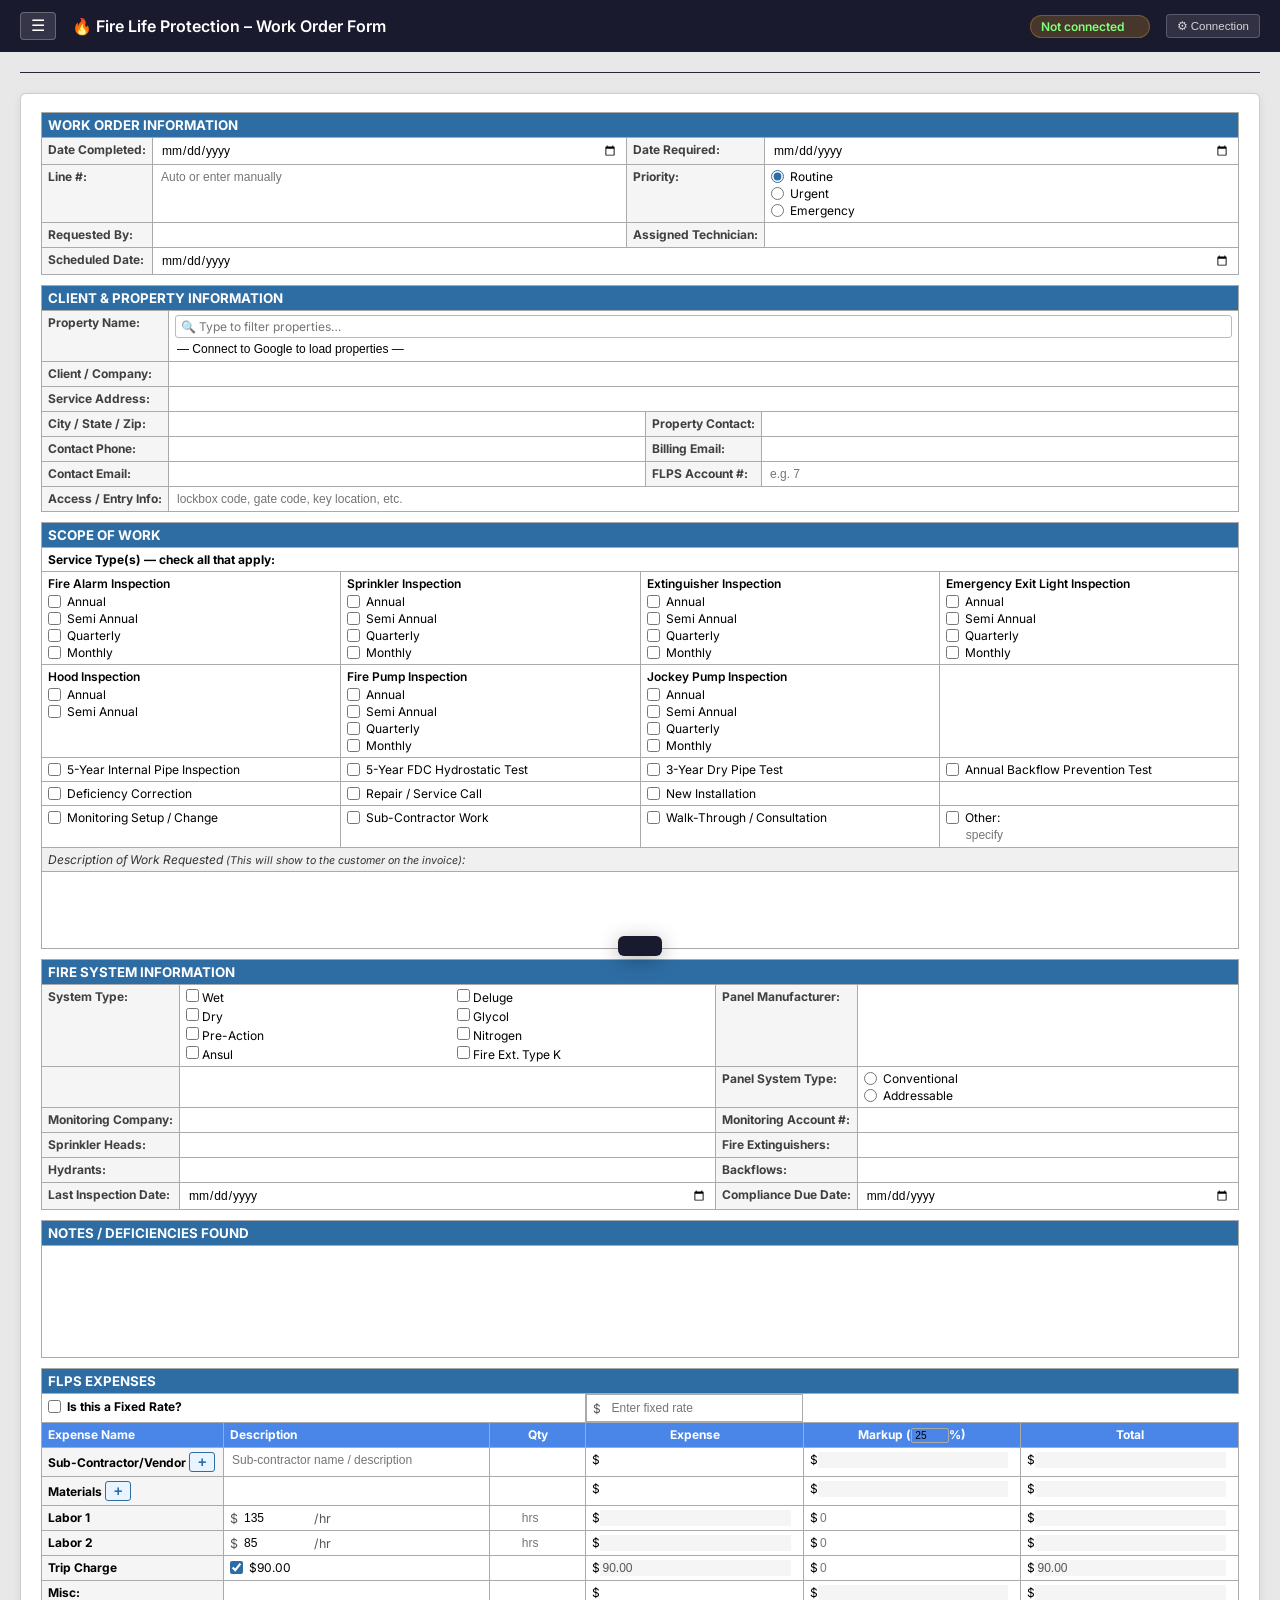
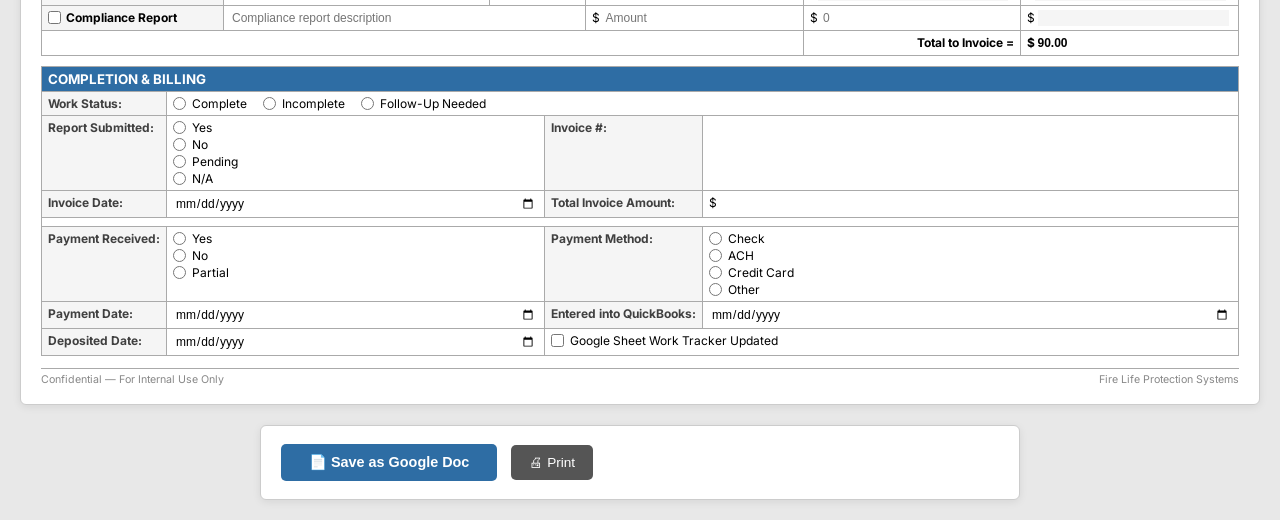
<file: index.html>
<!DOCTYPE html>
<html lang="en">
<head>
<meta charset="UTF-8">
<meta name="viewport" content="width=device-width, initial-scale=1.0">
<meta http-equiv="Cross-Origin-Opener-Policy" content="same-origin-allow-popups">
<link rel="icon" type="image/png" href="[data-uri]">
<title>Fire Life Protection – Work Order</title>
<link href="https://fonts.googleapis.com/css2?family=Inter:wght@400;500;600;700&display=swap" rel="stylesheet">
<style>
* { box-sizing: border-box; margin: 0; padding: 0; }

body {
  font-family: 'Inter', Arial, sans-serif;
  font-size: 10pt;
  background: #e8e8e8;
  color: #000;
  padding: 20px;
}


/* ── Connection drawer ── */
#conn-drawer { background: #0f0f23; border-bottom: 1px solid rgba(255,255,255,0.1); overflow: hidden; max-height: 0; transition: max-height 0.3s ease; }
#conn-drawer.open { max-height: 300px; }
.conn-drawer-inner { padding: 14px 20px; display: flex; gap: 20px; flex-wrap: wrap; align-items: flex-end; }
.conn-field { display: flex; flex-direction: column; gap: 4px; }
.conn-field label { font-size: 0.7rem; color: #aaa; font-weight: 500; text-transform: uppercase; letter-spacing: 0.05em; }
.conn-field input, .conn-field select { background: rgba(255,255,255,0.1); border: 1px solid rgba(255,255,255,0.2); color: white; padding: 6px 10px; border-radius: 4px; font-size: 0.78rem; font-family: inherit; width: 240px; }
.conn-field input::placeholder { color: rgba(255,255,255,0.35); }
.conn-field select { width: auto; cursor: pointer; }
.conn-field select option { background: #1a1a2e; color: white; }
.conn-btn { background: #2e6da4; color: white; border: none; padding: 7px 16px; border-radius: 4px; cursor: pointer; font-size: 0.8rem; font-weight: 600; white-space: nowrap; align-self: flex-end; }
.conn-btn:hover { background: #4a86e8; }
.conn-btn.green { background: #1fb272; }
.conn-btn.green:hover { background: #27ae60; }
.conn-btn.grey { background: rgba(255,255,255,0.15); border: 1px solid rgba(255,255,255,0.25); }
.conn-btn.grey:hover { background: rgba(255,255,255,0.25); }
.conn-divider { width: 1px; background: rgba(255,255,255,0.15); align-self: stretch; margin: 0 4px; }
.conn-status-pill { font-size: 0.72rem; padding: 3px 10px; border-radius: 12px; font-weight: 600; white-space: nowrap; align-self: center; }
.conn-status-pill.ok   { background: rgba(31,178,114,0.2); color: #7fffb8; border: 1px solid rgba(31,178,114,0.3); }
.conn-status-pill.err  { background: rgba(220,53,69,0.2);  color: #ff8888; border: 1px solid rgba(220,53,69,0.3); }
.conn-status-pill.warn { background: rgba(249,168,37,0.2); color: #ffe082; border: 1px solid rgba(249,168,37,0.3); }
.conn-toggle { background: rgba(255,255,255,0.1); border: 1px solid rgba(255,255,255,0.2); color: rgba(255,255,255,0.8); padding: 4px 10px; border-radius: 4px; cursor: pointer; font-size: 0.72rem; white-space: nowrap; }
.conn-toggle:hover { background: rgba(255,255,255,0.18); }

/* ── Top bar ── */
#top-bar {
  background: #1a1a2e;
  color: white;
  padding: 12px 20px;
  margin: -20px -20px 20px -20px;
  display: flex;
  align-items: center;
  gap: 16px;
  flex-wrap: wrap;
}
#top-bar h1 { font-size: 1rem; font-weight: 600; flex: 1; }
.top-input { display: flex; align-items: center; gap: 8px; font-size: 0.78rem; }
.top-input label { color: #aaa; white-space: nowrap; }
.top-input input {
  background: rgba(255,255,255,0.12);
  border: 1px solid rgba(255,255,255,0.25);
  color: white;
  padding: 5px 8px;
  border-radius: 4px;
  font-size: 0.75rem;
  width: 280px;
}
.top-input input::placeholder { color: rgba(255,255,255,0.4); }
#connect-btn {
  background: #2e6da4;
  color: white;
  border: none;
  padding: 6px 14px;
  border-radius: 4px;
  cursor: pointer;
  font-size: 0.78rem;
  font-weight: 600;
  transition: background 0.15s;
}
#connect-btn:hover { background: #4a86e8; }
#conn-status { font-size: 0.75rem; color: #7fff7f; min-width: 120px; }
.nav-link {
  color: rgba(255,255,255,0.8);
  text-decoration: none;
  font-size: 0.78rem;
  padding: 5px 12px;
  border-radius: 4px;
  border: 1px solid rgba(255,255,255,0.25);
  white-space: nowrap;
  transition: all 0.15s;
}
.nav-link:hover { background: rgba(255,255,255,0.15); color: white; border-color: rgba(255,255,255,0.5); }
/* ── Hamburger nav ── */
.nav-hamburger { position: relative; }
.hamburger-btn { background: rgba(255,255,255,0.12); border: 1px solid rgba(255,255,255,0.25); color: white; padding: 5px 10px; border-radius: 4px; cursor: pointer; font-size: 1rem; line-height: 1; }
.hamburger-btn:hover { background: rgba(255,255,255,0.22); }
.nav-menu { display: none; position: absolute; top: calc(100% + 6px); left: 0; background: #1a1a2e; border: 1px solid rgba(255,255,255,0.2); border-radius: 6px; min-width: 200px; box-shadow: 0 8px 24px rgba(0,0,0,0.4); z-index: 200; overflow: hidden; }
.nav-menu.open { display: block; }
.nav-menu a { display: block; padding: 10px 16px; color: rgba(255,255,255,0.85); text-decoration: none; font-size: 0.82rem; border-bottom: 1px solid rgba(255,255,255,0.07); transition: background 0.1s; }
.nav-menu a:last-child { border-bottom: none; }
.nav-menu a:hover { background: rgba(255,255,255,0.1); color: white; }
.nav-menu a.active { color: #7fc4fd; font-weight: 600; }

/* ── Setup guide ── */
#setup-guide {
  background: #fff8e1;
  border: 1px solid #ffe082;
  border-left: 4px solid #f9a825;
  border-radius: 4px;
  margin-bottom: 18px;
  font-size: 0.82rem;
}
#setup-guide summary {
  padding: 10px 14px;
  cursor: pointer;
  font-weight: 600;
  color: #7b5800;
  list-style: none;
  display: flex;
  align-items: center;
  gap: 8px;
}
#setup-guide .guide-body { padding: 0 14px 14px; }
.step { display: flex; gap: 10px; margin-top: 10px; color: #444; line-height: 1.5; }
.step-n {
  background: #f9a825; color: white; border-radius: 50%;
  width: 22px; height: 22px; display: flex; align-items: center;
  justify-content: center; font-size: 0.72rem; font-weight: 700; flex-shrink: 0;
}
.step a { color: #2e6da4; font-weight: 600; }
code { background: #ffe082; padding: 1px 5px; border-radius: 3px; font-size: 0.78rem; }

/* ── Document wrapper ── */
#doc-wrapper {
  background: white;
  margin: 20px auto 0;
  border: 1px solid #ccc;
  border-radius: 6px;
  padding: 18px 20px;
  box-shadow: 0 2px 8px rgba(0,0,0,0.08);
}

/* ── Section headers ── */
.section-header {
  background: #2e6da4;
  color: white;
  font-weight: 700;
  font-size: 10pt;
  padding: 5px 6px;
  width: 100%;
}

/* ── Tables ── */
.wo-table {
  width: 100%;
  border-collapse: collapse;
  margin-bottom: 10px;
  font-size: 9pt;
}
.wo-table td {
  border: 1px solid #aaa;
  padding: 4px 6px;
  vertical-align: top;
}
.label-cell {
  background: #f5f5f5;
  font-weight: 700;
  font-size: 9pt;
  color: #404040;
  white-space: nowrap;
  width: 1%;
}
.value-cell { background: #fff; }
.header-row td { background: #2e6da4; color: white; font-weight: 700; font-size: 10pt; }
.subheader-row td { background: #f5f5f5; font-weight: 700; font-size: 9pt; color: #404040; }

/* ── Inputs inside cells ── */
.wo-table input[type=text],
.wo-table input[type=date],
.wo-table input[type=number],
.wo-table input[type=email],
.wo-table select,
.wo-table textarea {
  width: 100%;
  border: none;
  outline: none;
  background: transparent;
  font-family: Arial, sans-serif;
  font-size: 9pt;
  color: #000;
  padding: 1px 2px;
  resize: none;
}
.wo-table input[type=text]:focus,
.wo-table input[type=date]:focus,
.wo-table input[type=number]:focus,
.wo-table input[type=email]:focus,
.wo-table select:focus,
.wo-table textarea:focus {
  background: #e8f4ff;
  border-radius: 2px;
}
.wo-table select { appearance: none; cursor: pointer; }
.wo-table textarea { min-height: 80px; }
.wo-table input[readonly] { color: #555; cursor: default; }
.field-error { background: #ffe0e0 !important; border: 1.5px solid #e53935 !important; border-radius: 2px; }
.field-error-cell { background: #fff0f0 !important; }

/* ── Checkboxes / radio groups ── */
.check-group { display: flex; flex-direction: column; gap: 2px; }
.check-group label { display: flex; align-items: center; gap: 6px; cursor: pointer; font-size: 9pt; white-space: nowrap; }
.check-group input[type=checkbox],
.check-group input[type=radio] { width: 13px; height: 13px; accent-color: #2e6da4; flex-shrink: 0; }
.check-group .sub-group { margin-left: 18px; margin-top: 2px; }

/* ── Expense table special ── */
.exp-col-header { background: #4a86e8 !important; color: white; font-weight: 700; }
.exp-label { background: #f5f5f5; font-weight: 700; font-size: 9pt; }
.total-label { font-weight: 700; font-size: 9pt; text-align: right; }
.dollar-prefix { font-size: 9pt; }

/* ── Notes area ── */
.notes-cell { min-height: 100px; height: 104px; }

/* ── Footer ── */
.doc-footer {
  border-top: 0.5px solid #aaa;
  margin-top: 12px;
  padding-top: 4px;
  display: flex;
  justify-content: space-between;
  font-size: 8pt;
  color: #888;
}

/* ── Submit button area ── */
#submit-area {
  max-width: 760px;
  margin: 20px auto 0;
  background: white;
  border: 1px solid #ccc;
  border-radius: 6px;
  padding: 18px 20px;
  display: flex;
  align-items: center;
  gap: 14px;
  flex-wrap: wrap;
  box-shadow: 0 2px 8px rgba(0,0,0,0.08);
}
#submit-btn {
  background: #2e6da4;
  color: white;
  border: none;
  padding: 10px 28px;
  border-radius: 5px;
  font-size: 0.9rem;
  font-weight: 600;
  cursor: pointer;
  display: flex;
  align-items: center;
  gap: 8px;
  transition: background 0.15s;
}
#submit-btn:hover { background: #4a86e8; }
#submit-btn:disabled { opacity: 0.5; cursor: not-allowed; }
.spinner {
  width: 14px; height: 14px;
  border: 2px solid rgba(255,255,255,0.35);
  border-top-color: white;
  border-radius: 50%;
  animation: spin 0.7s linear infinite;
  display: none;
}
#submit-btn.loading .spinner { display: block; }
@keyframes spin { to { transform: rotate(360deg); } }
#submit-status { font-size: 0.85rem; flex: 1; }
#submit-status.ok { color: #2e7d50; font-weight: 600; }
#submit-status.err { color: #c0392b; }
#doc-link {
  display: none;
  color: #2e6da4;
  font-weight: 600;
  font-size: 0.85rem;
  text-decoration: none;
  padding: 7px 14px;
  border: 1.5px solid #2e6da4;
  border-radius: 4px;
}
#doc-link:hover { background: #e8f4ff; }

/* ── Toast ── */
#toast {
  position: fixed; bottom: 24px; left: 50%;
  transform: translateX(-50%) translateY(80px);
  background: #1a1a2e; color: white;
  padding: 10px 22px; border-radius: 6px;
  font-size: 0.85rem; box-shadow: 0 4px 20px rgba(0,0,0,0.3);
  transition: transform 0.3s cubic-bezier(0.34,1.56,0.64,1);
  z-index: 9999; white-space: nowrap;
}
#toast.show { transform: translateX(-50%) translateY(0); }

@media print {
  body { background: white; padding: 0; }
  #top-bar, #setup-guide, #submit-area, #toast { display: none; }
  #doc-wrapper { box-shadow: none; margin: 0; padding: 18pt 20pt; }
}
</style>
</head>
<body>

<!-- TOP BAR -->
<div id="top-bar">
  <div class="nav-hamburger">
    <button class="hamburger-btn" onclick="toggleNav()" title="Navigation menu">☰</button>
    <div class="nav-menu" id="nav-menu">
      <a href="index.html" class="active">📋 Work Order</a>
      <a href="schedule.html">📅 Inspection Schedule</a>
      <a href="create-invoices.html">🧾 Create QB Invoices</a>
      <a href="clients.html">👥 Client Management</a>
	    <a href="inspection.html">🔥 Fire Inspection (Multi-System)</a>
      <a href="hospital-inspection.html">🏥 Hospital Inspection TJC/CMS</a>
      <a href="estimate.html">📝 Estimate</a>
      <a href="estimate-tracker.html">📊 Estimate Tracker</a>
    </div>
  </div>
  <h1>🔥 Fire Life Protection – Work Order Form</h1>
  <span id="conn-status" class="conn-status-pill warn">Not connected</span>
  <button class="conn-toggle" onclick="toggleDrawer()">⚙ Connection</button>
</div>
<div id="conn-drawer">
  <div class="conn-drawer-inner">
    <div class="conn-field">
      <label>Google API Key</label>
      <input type="password" id="api-key" placeholder="AIzaSy…">
    </div>
    <div class="conn-field">
      <label>OAuth Client ID</label>
      <input type="text" id="client-id" placeholder="123456….apps.googleusercontent.com">
    </div>
    <button class="conn-btn" id="connect-btn" onclick="initGoogle()">🔗 Connect Google</button>
    <button id="refresh-props-btn" class="conn-btn grey" onclick="loadSheet(true)" style="display:none;" title="Re-fetch client list from Google Sheet">↺ Refresh Properties</button>
  </div>
</div>

<!-- ESTIMATE PRE-FILL BANNER -->
<div id="estimate-banner" style="display:none;background:#fffbdd;border:2px solid #f0c040;padding:12px 16px;margin:8px;border-radius:6px;font-size:0.9rem;">
  <strong>⚡ Estimate Pre-fill Available</strong> — <span id="estimate-banner-text"></span>
  <button onclick="loadFromEstimate()" style="margin-left:12px;background:#2e7d50;color:white;border:none;padding:6px 14px;border-radius:4px;cursor:pointer;font-weight:600;">Load Estimate</button>
  <button onclick="dismissEstimateBanner()" style="margin-left:6px;background:#888;color:white;border:none;padding:6px 12px;border-radius:4px;cursor:pointer;">Dismiss</button>
</div>

<!-- SETUP GUIDE (commented out — uncomment if needed for first-time setup)
<details id="setup-guide">
  <summary>⚙️ First-time Google setup — click to expand</summary>
  <div class="guide-body">
    <div class="step"><div class="step-n">1</div><div>Go to <a href="https://console.cloud.google.com" target="_blank">console.cloud.google.com</a>, sign in with the Google account that owns your Drive, and create a new project (e.g. <code>FLIPS Work Orders</code>).</div></div>
    <div class="step"><div class="step-n">2</div><div>Go to <strong>APIs & Services → Library</strong>. Enable: <code>Google Sheets API</code>, <code>Google Drive API</code>, and <code>Google Docs API</code>.</div></div>
    <div class="step"><div class="step-n">3</div><div>Go to <strong>APIs & Services → Credentials → Create Credentials → API Key</strong>. Copy and paste it into the <strong>API Key</strong> field above.</div></div>
    <div class="step"><div class="step-n">4</div><div>On the same page, click <strong>Create Credentials → OAuth 2.0 Client ID → Web Application</strong>. Under <em>Authorized JavaScript origins</em>, add the full URL where you open this file (e.g. <code>file://</code> won't work — you need to serve it, even locally via VS Code Live Server or Python's <code>http.server</code>). Copy the Client ID above.</div></div>
    <div class="step"><div class="step-n">5</div><div>Click <strong>Connect</strong>, sign in once, and the property dropdown will load from your Google Sheet automatically.</div></div>
    <div class="step"><div class="step-n">💡</div><div><strong>Running locally?</strong> Open Terminal and run: <code>python3 -m http.server 8080</code> in the folder containing this file, then open <code>http://localhost:8080/FireLifeProtection_WorkOrder_Master.html</code>. Add <code>http://localhost:8080</code> as an authorized origin in your OAuth Client ID.</div></div>
  </div>
</details>
-->

<!-- DOCUMENT -->
<div id="doc-wrapper">

  <!-- ══ WORK ORDER INFORMATION ══ -->
  <table class="wo-table">
    <tr><td colspan="4" class="section-header">WORK ORDER INFORMATION</td></tr>
    <tr>
      <td class="label-cell">Date Completed:</td>
      <td class="value-cell"><input type="date" id="date-requested" oninput="this.classList.remove('field-error');this.closest('td').classList.remove('field-error-cell');"></td>
      <td class="label-cell">Date Required:</td>
      <td class="value-cell"><input type="date" id="date-required"></td>
    </tr>
    <tr>
      <td class="label-cell">Line #:</td>
      <td class="value-cell"><input type="text" id="wo-number" placeholder="Auto or enter manually" oninput="this.classList.remove('field-error');this.closest('td').classList.remove('field-error-cell');"></td>
      <td class="label-cell">Priority:</td>
      <td class="value-cell">
        <div class="check-group">
          <label><input type="radio" name="priority" value="Routine" checked> Routine</label>
          <label><input type="radio" name="priority" value="Urgent"> Urgent</label>
          <label><input type="radio" name="priority" value="Emergency"> Emergency</label>
        </div>
      </td>
    </tr>
    <tr>
      <td class="label-cell">Requested By:</td>
      <td class="value-cell"><input type="text" id="requested-by"></td>
      <td class="label-cell">Assigned Technician:</td>
      <td class="value-cell"><input type="text" id="technician"></td>
    </tr>
    <tr>
      <td class="label-cell">Scheduled Date:</td>
      <td colspan="3" class="value-cell"><input type="date" id="scheduled-date"></td>
    </tr>
    <tr id="est-source-row" style="display:none;">
      <td colspan="4" style="background:#fffbeb;border-left:4px solid #f59e0b;color:#78350f;font-size:0.82rem;font-weight:600;padding:7px 10px;">
        📋 Work Order Generated from Estimate #<span id="est-source-num"></span>
      </td>
    </tr>
  </table>

  <!-- ══ CLIENT & PROPERTY INFORMATION ══ -->
  <table class="wo-table">
    <tr><td colspan="4" class="section-header">CLIENT &amp; PROPERTY INFORMATION</td></tr>
    <tr>
      <td class="label-cell">Property Name:</td>
      <td colspan="3" class="value-cell">
        <div style="position:relative;margin-bottom:3px;">
          <input type="text" id="prop-search"
            placeholder="🔍 Type to filter properties…"
            oninput="filterPropertyDropdown(this.value)"
            onkeydown="if(event.key==='Escape'){clearPropertySearch();}"
            autocomplete="off"
            style="width:100%;font-size:9pt;border:1px solid #bbb;border-radius:3px;padding:3px 22px 3px 5px;outline:none;font-family:inherit;color:#000;background:#fff;">
          <span id="prop-search-clear"
            onclick="clearPropertySearch()"
            title="Clear search"
            style="display:none;position:absolute;right:5px;top:50%;transform:translateY(-50%);cursor:pointer;color:#999;font-size:11px;line-height:1;">✕</span>
        </div>
        <select id="property-select" onchange="onPropertySelect()" style="width:100%;font-size:9pt;">
          <option value="">— Connect to Google to load properties —</option>
        </select>
        <div id="prop-loading" style="display:none;font-size:8pt;color:#888;font-style:italic;margin-top:2px;">Loading…</div>
        <div id="prop-selected-badge" style="display:none;margin-top:4px;font-size:0.8rem;font-weight:600;color:#166534;background:#dcfce7;border:1px solid #bbf7d0;border-radius:4px;padding:3px 10px;"></div>
      </td>
    </tr>
    <tr>
      <td class="label-cell">Client / Company:</td>
      <td colspan="3" class="value-cell"><input type="text" id="client-company"></td>
    </tr>
    <tr>
      <td class="label-cell">Service Address:</td>
      <td colspan="3" class="value-cell"><input type="text" id="service-address"></td>
    </tr>
    <tr>
      <td class="label-cell">City / State / Zip:</td>
      <td class="value-cell"><input type="text" id="city-state-zip"></td>
      <td class="label-cell">Property Contact:</td>
      <td class="value-cell"><input type="text" id="property-contact"></td>
    </tr>
    <tr>
      <td class="label-cell">Contact Phone:</td>
      <td class="value-cell"><input type="text" id="contact-phone"></td>
      <td class="label-cell">Billing Email:</td>
      <td class="value-cell"><input type="email" id="billing-email"></td>
    </tr>
    <tr>
      <td class="label-cell">Contact Email:</td>
      <td class="value-cell"><input type="email" id="contact-email"></td>
      <td class="label-cell">FLPS Account #:</td>
      <td class="value-cell"><input type="text" id="flps-acct-num" placeholder="e.g. 7"></td>
    </tr>
    <tr>
      <td class="label-cell">Access / Entry Info:</td>
      <td colspan="3" class="value-cell" style="color:#999;font-style:italic;">
        <input type="text" id="access-info" placeholder="lockbox code, gate code, key location, etc." style="font-style:normal;color:#000;">
      </td>
    </tr>
  </table>

  <!-- ══ SCOPE OF WORK ══ -->
  <table class="wo-table">
    <tr><td colspan="4" class="section-header">SCOPE OF WORK</td></tr>
    <tr><td colspan="4" class="subheader-row"><span style="font-weight:700;">Service Type(s) — check all that apply:</span></td></tr>
    <tr>
      <!-- Fire Alarm -->
      <td class="value-cell" style="width:25%;">
        <div style="font-weight:600;font-size:9pt;margin-bottom:3px;">Fire Alarm Inspection</div>
        <div class="check-group sub-group">
          <label><input type="checkbox" name="svc" value="Fire Alarm – Annual"> Annual</label>
          <label><input type="checkbox" name="svc" value="Fire Alarm – Semi Annual"> Semi Annual</label>
          <label><input type="checkbox" name="svc" value="Fire Alarm – Quarterly"> Quarterly</label>
          <label><input type="checkbox" name="svc" value="Fire Alarm – Monthly"> Monthly</label>
        </div>
      </td>
      <!-- Sprinkler -->
      <td class="value-cell" style="width:25%;">
        <div style="font-weight:600;font-size:9pt;margin-bottom:3px;">Sprinkler Inspection</div>
        <div class="check-group sub-group">
          <label><input type="checkbox" name="svc" value="Sprinkler – Annual"> Annual</label>
          <label><input type="checkbox" name="svc" value="Sprinkler – Semi Annual"> Semi Annual</label>
          <label><input type="checkbox" name="svc" value="Sprinkler – Quarterly"> Quarterly</label>
          <label><input type="checkbox" name="svc" value="Sprinkler – Monthly"> Monthly</label>
        </div>
      </td>
      <!-- Extinguisher -->
      <td class="value-cell" style="width:25%;">
        <div style="font-weight:600;font-size:9pt;margin-bottom:3px;">Extinguisher Inspection</div>
        <div class="check-group sub-group">
          <label><input type="checkbox" name="svc" value="Extinguisher – Annual"> Annual</label>
          <label><input type="checkbox" name="svc" value="Extinguisher – Semi Annual"> Semi Annual</label>
          <label><input type="checkbox" name="svc" value="Extinguisher – Quarterly"> Quarterly</label>
          <label><input type="checkbox" name="svc" value="Extinguisher – Monthly"> Monthly</label>
        </div>
      </td>
      <!-- Exit Light -->
      <td class="value-cell" style="width:25%;">
        <div style="font-weight:600;font-size:9pt;margin-bottom:3px;">Emergency Exit Light Inspection</div>
        <div class="check-group sub-group">
          <label><input type="checkbox" name="svc" value="Exit Light – Annual"> Annual</label>
          <label><input type="checkbox" name="svc" value="Exit Light – Semi Annual"> Semi Annual</label>
          <label><input type="checkbox" name="svc" value="Exit Light – Quarterly"> Quarterly</label>
          <label><input type="checkbox" name="svc" value="Exit Light – Monthly"> Monthly</label>
        </div>
      </td>
    </tr>
    <!-- Hood, Fire Pump, Jockey Pump inspections -->
    <tr>
      <td class="value-cell" style="width:25%;">
        <div style="font-weight:600;font-size:9pt;margin-bottom:3px;">Hood Inspection</div>
        <div class="check-group sub-group">
          <label><input type="checkbox" name="svc" value="Hood Inspection – Annual"> Annual</label>
          <label><input type="checkbox" name="svc" value="Hood Inspection – Semi Annual"> Semi Annual</label>
        </div>
      </td>
      <td class="value-cell" style="width:25%;">
        <div style="font-weight:600;font-size:9pt;margin-bottom:3px;">Fire Pump Inspection</div>
        <div class="check-group sub-group">
          <label><input type="checkbox" name="svc" value="Fire Pump Inspection – Annual"> Annual</label>
          <label><input type="checkbox" name="svc" value="Fire Pump Inspection – Semi Annual"> Semi Annual</label>
          <label><input type="checkbox" name="svc" value="Fire Pump Inspection – Quarterly"> Quarterly</label>
          <label><input type="checkbox" name="svc" value="Fire Pump Inspection – Monthly"> Monthly</label>
        </div>
      </td>
      <td class="value-cell" style="width:25%;">
        <div style="font-weight:600;font-size:9pt;margin-bottom:3px;">Jockey Pump Inspection</div>
        <div class="check-group sub-group">
          <label><input type="checkbox" name="svc" value="Jockey Pump Inspection – Annual"> Annual</label>
          <label><input type="checkbox" name="svc" value="Jockey Pump Inspection – Semi Annual"> Semi Annual</label>
          <label><input type="checkbox" name="svc" value="Jockey Pump Inspection – Quarterly"> Quarterly</label>
          <label><input type="checkbox" name="svc" value="Jockey Pump Inspection – Monthly"> Monthly</label>
        </div>
      </td>
      <td class="value-cell"></td>
    </tr>
    <tr>
      <td class="value-cell"><div class="check-group"><label><input type="checkbox" name="svc" value="5-Year Internal Pipe Inspection"> 5-Year Internal Pipe Inspection</label></div></td>
      <td class="value-cell"><div class="check-group"><label><input type="checkbox" name="svc" value="5-Year FDC Hydrostatic Test"> 5-Year FDC Hydrostatic Test</label></div></td>
      <td class="value-cell"><div class="check-group"><label><input type="checkbox" name="svc" value="3-Year Dry Pipe Test"> 3-Year Dry Pipe Test</label></div></td>
      <td class="value-cell"><div class="check-group"><label><input type="checkbox" name="svc" value="Annual Backflow Prevention Test"> Annual Backflow Prevention Test</label></div></td>
    </tr>
    <tr>
      <td class="value-cell"><div class="check-group"><label><input type="checkbox" name="svc" value="Deficiency Correction"> Deficiency Correction</label></div></td>
      <td class="value-cell"><div class="check-group"><label><input type="checkbox" name="svc" value="Repair / Service Call"> Repair / Service Call</label></div></td>
      <td class="value-cell"><div class="check-group"><label><input type="checkbox" name="svc" value="New Installation"> New Installation</label></div></td>
      <td class="value-cell"></td>
    </tr>
    <tr>
      <td class="value-cell"><div class="check-group"><label><input type="checkbox" name="svc" value="Monitoring Setup / Change"> Monitoring Setup / Change</label></div></td>
      <td class="value-cell"><div class="check-group"><label><input type="checkbox" name="svc" value="Sub-Contractor Work"> Sub-Contractor Work</label></div></td>
      <td class="value-cell"><div class="check-group"><label><input type="checkbox" name="svc" value="Walk-Through / Consultation"> Walk-Through / Consultation</label></div></td>
      <td class="value-cell">
        <div class="check-group">
          <label><input type="checkbox" name="svc" id="other-svc-cb"> Other:</label>
          <input type="text" id="other-svc-text" placeholder="specify" style="margin-left:18px;width:calc(100% - 18px);font-size:9pt;">
        </div>
      </td>
    </tr>
    <tr><td colspan="4" class="subheader-row" style="background:#f0f0f0;font-style:italic;color:#333;">Description of Work Requested <em style="font-size:8pt;font-weight:400;">(This will show to the customer on the invoice)</em>:</td></tr>
    <tr>
      <td colspan="4" class="value-cell"><textarea id="work-description" style="min-height:65px;"></textarea></td>
    </tr>
  </table>

  <!-- ══ FIRE SYSTEM INFORMATION ══ -->
  <table class="wo-table">
    <tr><td colspan="4" class="section-header">FIRE SYSTEM INFORMATION</td></tr>
    <tr>
      <td class="label-cell">System Type:</td>
      <td class="value-cell">
        <div style="display:grid;grid-template-columns:1fr 1fr;gap:3px 20px;">
          <label><input type="checkbox" name="sys-type" value="Wet"> Wet</label>
          <label><input type="checkbox" name="sys-type" value="Deluge"> Deluge</label>
          <label><input type="checkbox" name="sys-type" value="Dry"> Dry</label>
          <label><input type="checkbox" name="sys-type" value="Glycol"> Glycol</label>
          <label><input type="checkbox" name="sys-type" value="Pre-Action"> Pre-Action</label>
          <label><input type="checkbox" name="sys-type" value="Nitrogen"> Nitrogen</label>
          <label><input type="checkbox" name="sys-type" value="Ansul"> Ansul</label>
          <label><input type="checkbox" name="sys-type" value="Fire Extinguisher Type K"> Fire Ext. Type K</label>
        </div>
      </td>
      <td class="label-cell">Panel Manufacturer:</td>
      <td class="value-cell"><input type="text" id="panel-mfr"></td>
    </tr>
    <tr>
      <td class="label-cell" style="background:#f5f5f5;"></td>
      <td class="value-cell"></td>
      <td class="label-cell">Panel System Type:</td>
      <td class="value-cell">
        <div class="check-group">
          <label><input type="radio" name="panel-type" value="Conventional"> Conventional</label>
          <label><input type="radio" name="panel-type" value="Addressable"> Addressable</label>
        </div>
      </td>
    </tr>
    <tr>
      <td class="label-cell">Monitoring Company:</td>
      <td class="value-cell"><input type="text" id="monitoring-co"></td>
      <td class="label-cell">Monitoring Account #:</td>
      <td class="value-cell"><input type="text" id="monitoring-acct"></td>
    </tr>
    <tr>
      <td class="label-cell">Sprinkler Heads:</td>
      <td class="value-cell"><input type="text" id="num-sprinklers"></td>
      <td class="label-cell">Fire Extinguishers:</td>
      <td class="value-cell"><input type="text" id="num-extinguishers"></td>
    </tr>
    <tr>
      <td class="label-cell">Hydrants:</td>
      <td class="value-cell"><input type="text" id="num-hydrants"></td>
      <td class="label-cell">Backflows:</td>
      <td class="value-cell"><input type="text" id="num-backflows"></td>
    </tr>
    <tr>
      <td class="label-cell">Last Inspection Date:</td>
      <td class="value-cell"><input type="date" id="last-inspection"></td>
      <td class="label-cell">Compliance Due Date:</td>
      <td class="value-cell"><input type="date" id="compliance-due"></td>
    </tr>
  </table>

  <!-- ══ NOTES / DEFICIENCIES ══ -->
  <table class="wo-table">
    <tr><td class="section-header">NOTES / DEFICIENCIES FOUND</td></tr>
    <tr>
      <td class="value-cell notes-cell">
        <textarea id="notes-deficiencies" style="min-height:100px;width:100%;"></textarea>
      </td>
    </tr>
  </table>

  <!-- ══ FLPS EXPENSES ══ -->
  <table class="wo-table" id="expenses-table">
    <tr><td colspan="6" class="section-header">FLPS EXPENSES</td></tr>
    <tr>
      <td colspan="3" style="padding:5px 6px;white-space:nowrap;">
        <label style="display:flex;align-items:center;gap:6px;cursor:pointer;font-weight:700;">
          <input type="checkbox" id="flat-rate-cb" onchange="onFlatRateChange()">
          Is this a Fixed Rate?
        </label>
      </td>
      <td colspan="3" style="padding:5px 6px;display:flex;align-items:center;gap:8px;flex-wrap:wrap;">
        <span style="font-size:9pt;color:#555;">$</span>
        <input type="number" id="flat-rate-amount" min="0" step="0.01" style="width:130px;" disabled placeholder="Enter fixed rate" oninput="onFlatRateAmountChange()">
        <span id="flat-rate-note" style="font-size:0.78rem;color:#c0392b;font-style:italic;display:none;">Total to Invoice locked to fixed rate</span>
      </td>
    </tr>
    <tr>
      <td class="exp-col-header" style="width:14%;">Expense Name</td>
      <td class="exp-col-header" style="width:22%;">Description</td>
      <td class="exp-col-header" style="width:8%;text-align:center;">Qty</td>
      <td class="exp-col-header" style="width:18%;text-align:center;">Expense</td>
      <td class="exp-col-header" style="width:18%;text-align:center;">Markup&nbsp;(<input type="number" id="markup-pct" value="25" min="0" max="999" step="1" style="width:38px;font-size:0.85em;padding:1px 3px;border:1px solid #aaa;border-radius:2px;font-weight:normal;" oninput="recalcAllMarkups()">%)</td>
      <td class="exp-col-header" style="width:18%;text-align:center;">Total</td>
    </tr>
    <!-- Sub-Contractor first/permanent row -->
    <tr id="sub-add-row">
      <td class="exp-label" style="white-space:nowrap;">Sub-Contractor/Vendor&nbsp;<button type="button" onclick="addSubRow()" title="Add Sub-Contractor/Vendor" style="font-size:0.9rem;padding:1px 8px;background:#e8f4ff;border:1px solid #2e6da4;color:#2e6da4;border-radius:3px;cursor:pointer;font-weight:700;">+</button></td>
      <td class="value-cell"><input type="text" id="sub-head-label" placeholder="Sub-contractor name / description" style="width:100%;"></td>
      <td class="value-cell"></td>
      <td class="value-cell"><span class="dollar-prefix">$</span><input type="number" id="sub-head-expense" min="0" step="0.01" style="width:calc(100% - 14px);" oninput="onSubHeadExpenseChange()"></td>
      <td class="value-cell"><span class="dollar-prefix">$</span><input type="number" id="sub-head-markup" min="0" step="0.01" style="width:calc(100% - 14px);background:#f5f5f5;" readonly tabindex="-1"></td>
      <td class="value-cell"><span class="dollar-prefix">$</span><input type="number" id="sub-head-total" min="0" step="0.01" style="width:calc(100% - 14px);background:#f5f5f5;" readonly tabindex="-1"></td>
    </tr>
    <!-- Materials first/permanent row -->
    <tr id="mat-add-row">
      <td class="exp-label" style="white-space:nowrap;">Materials&nbsp;<button type="button" onclick="addMatRow()" title="Add Materials Line" style="font-size:0.9rem;padding:1px 8px;background:#e8f4ff;border:1px solid #2e6da4;color:#2e6da4;border-radius:3px;cursor:pointer;font-weight:700;">+</button></td>
      <td class="value-cell"><input type="text" id="mat-head-desc" style="width:100%;"></td>
      <td class="value-cell" style="text-align:center;"><input type="number" id="mat-head-qty" min="0" step="1" style="text-align:center;"></td>
      <td class="value-cell"><span class="dollar-prefix">$</span><input type="number" id="mat-head-expense" min="0" step="0.01" style="width:calc(100% - 14px);" oninput="onMatHeadExpenseChange()"></td>
      <td class="value-cell"><span class="dollar-prefix">$</span><input type="number" id="mat-head-markup" min="0" step="0.01" style="width:calc(100% - 14px);background:#f5f5f5;" readonly tabindex="-1"></td>
      <td class="value-cell"><span class="dollar-prefix">$</span><input type="number" id="mat-head-total" min="0" step="0.01" style="width:calc(100% - 14px);background:#f5f5f5;" readonly tabindex="-1"></td>
    </tr>
    <!-- Labor 1 -->
    <tr>
      <td class="exp-label">Labor 1</td>
      <td class="value-cell">
        <div style="display:flex;align-items:center;gap:4px;">
          <span style="font-size:0.78rem;color:#555;">$</span>
          <input type="number" id="labor1-rate" min="0" step="0.5" value="135" style="width:68px;" oninput="calcLaborRow(1)">
          <span style="font-size:0.78rem;color:#555;">/hr</span>
        </div>
      </td>
      <td class="value-cell" style="text-align:center;"><input type="number" id="labor1-qty" min="0" step="0.5" placeholder="hrs" style="text-align:center;" oninput="calcLaborRow(1)"></td>
      <td class="value-cell"><span class="dollar-prefix">$</span><input type="number" id="labor1-expense" min="0" step="0.01" style="width:calc(100% - 14px);background:#f5f5f5;" readonly tabindex="-1"></td>
      <td class="value-cell"><span class="dollar-prefix">$</span><input type="number" id="labor1-markup" min="0" step="0.01" style="width:calc(100% - 14px);" oninput="onLaborMarkupChange(1)" placeholder="0"></td>
      <td class="value-cell"><span class="dollar-prefix">$</span><input type="number" id="labor1-total" min="0" step="0.01" style="width:calc(100% - 14px);background:#f5f5f5;" readonly tabindex="-1"></td>
    </tr>
    <!-- Labor 2 -->
    <tr>
      <td class="exp-label">Labor 2</td>
      <td class="value-cell">
        <div style="display:flex;align-items:center;gap:4px;">
          <span style="font-size:0.78rem;color:#555;">$</span>
          <input type="number" id="labor2-rate" min="0" step="0.5" value="85" style="width:68px;" oninput="calcLaborRow(2)">
          <span style="font-size:0.78rem;color:#555;">/hr</span>
        </div>
      </td>
      <td class="value-cell" style="text-align:center;"><input type="number" id="labor2-qty" min="0" step="0.5" placeholder="hrs" style="text-align:center;" oninput="calcLaborRow(2)"></td>
      <td class="value-cell"><span class="dollar-prefix">$</span><input type="number" id="labor2-expense" min="0" step="0.01" style="width:calc(100% - 14px);background:#f5f5f5;" readonly tabindex="-1"></td>
      <td class="value-cell"><span class="dollar-prefix">$</span><input type="number" id="labor2-markup" min="0" step="0.01" style="width:calc(100% - 14px);" oninput="onLaborMarkupChange(2)" placeholder="0"></td>
      <td class="value-cell"><span class="dollar-prefix">$</span><input type="number" id="labor2-total" min="0" step="0.01" style="width:calc(100% - 14px);background:#f5f5f5;" readonly tabindex="-1"></td>
    </tr>
    <!-- Trip Charge -->
    <tr>
      <td class="exp-label">Trip Charge</td>
      <td class="value-cell">
        <div class="check-group">
          <label><input type="checkbox" id="trip-cb" value="$90.00" onchange="onTripChange()" checked> $90.00</label>
        </div>
      </td>
      <td class="value-cell"></td>
      <td class="value-cell"><span class="dollar-prefix">$</span><input type="number" id="trip-expense" min="0" step="0.01" style="width:calc(100% - 14px);background:#f5f5f5;" readonly tabindex="-1"></td>
      <td class="value-cell"><span class="dollar-prefix">$</span><input type="number" id="trip-markup" min="0" step="0.01" style="width:calc(100% - 14px);" oninput="onTripMarkupChange()" placeholder="0"></td>
      <td class="value-cell"><span class="dollar-prefix">$</span><input type="number" id="trip-total" min="0" step="0.01" style="width:calc(100% - 14px);background:#f5f5f5;" readonly tabindex="-1"></td>
    </tr>
    <!-- Misc -->
    <tr>
      <td class="exp-label">Misc:</td>
      <td class="value-cell"><input type="text" id="misc-desc"></td>
      <td class="value-cell" style="text-align:center;"><input type="number" id="misc-qty" min="0" step="1" style="text-align:center;"></td>
      <td class="value-cell"><span class="dollar-prefix">$</span><input type="number" id="misc-expense" min="0" step="0.01" style="width:calc(100% - 14px);" oninput="onExpenseChange('misc')"></td>
      <td class="value-cell"><span class="dollar-prefix">$</span><input type="number" id="misc-markup" min="0" step="0.01" style="width:calc(100% - 14px);background:#f5f5f5;" readonly tabindex="-1"></td>
      <td class="value-cell"><span class="dollar-prefix">$</span><input type="number" id="misc-total" min="0" step="0.01" style="width:calc(100% - 14px);background:#f5f5f5;" readonly tabindex="-1"></td>
    </tr>
    <!-- Compliance Report -->
    <tr id="compliance-row">
      <td class="exp-label">
        <label style="display:flex;align-items:center;gap:5px;font-weight:700;cursor:pointer;">
          <input type="checkbox" id="compliance-cb" onchange="onComplianceCbChange()">
          Compliance Report
        </label>
      </td>
      <td class="value-cell" colspan="2">
        <input type="text" id="compliance-desc" placeholder="Compliance report description" style="width:100%;" disabled>
      </td>
      <td class="value-cell">
        <span class="dollar-prefix">$</span>
        <input type="number" id="compliance-expense" min="0" step="0.01" style="width:calc(100% - 14px);"
               oninput="onComplianceExpenseChange()" disabled placeholder="Amount">
      </td>
      <td class="value-cell">
        <span class="dollar-prefix">$</span>
        <input type="number" id="compliance-markup" min="0" step="0.01" style="width:calc(100% - 14px);" oninput="onComplianceMarkupChange()" disabled placeholder="0">
      </td>
      <td class="value-cell">
        <span class="dollar-prefix">$</span>
        <input type="number" id="compliance-total" min="0" step="0.01" style="width:calc(100% - 14px);background:#f5f5f5;" readonly tabindex="-1" disabled>
      </td>
    </tr>
    <!-- Total rows -->
    <tr id="original-total-row" style="display:none;">
      <td colspan="4"></td>
      <td class="total-label" style="color:#888;font-style:italic;">Original Total =</td>
      <td class="value-cell" style="color:#888;font-style:italic;"><span class="dollar-prefix" style="color:#888;">$</span><input type="number" id="original-total" style="width:calc(100% - 14px);color:#888;text-decoration:line-through;font-style:italic;" readonly tabindex="-1"></td>
    </tr>
    <tr>
      <td colspan="4"></td>
      <td class="total-label" id="grand-total-label">Total to Invoice =</td>
      <td class="value-cell" style="font-weight:700;"><span class="dollar-prefix">$</span><input type="number" id="grand-total" style="width:calc(100% - 14px);font-weight:700;"></td>
    </tr>
  </table>

  <!-- ══ COMPLETION & BILLING ══ -->
  <table class="wo-table">
    <tr><td colspan="4" class="section-header">COMPLETION &amp; BILLING</td></tr>
    <tr>
      <td class="label-cell">Work Status:</td>
      <td colspan="3" class="value-cell">
        <div class="check-group" style="flex-direction:row;gap:16px;">
          <label><input type="radio" name="work-status" value="Complete"> Complete</label>
          <label><input type="radio" name="work-status" value="Incomplete"> Incomplete</label>
          <label><input type="radio" name="work-status" value="Follow-Up Needed"> Follow-Up Needed</label>
        </div>
      </td>
    </tr>
    <tr>
      <td class="label-cell">Report Submitted:</td>
      <td class="value-cell">
        <div class="check-group">
          <label><input type="radio" name="report-sub" value="Yes"> Yes</label>
          <label><input type="radio" name="report-sub" value="No"> No</label>
          <label><input type="radio" name="report-sub" value="Pending"> Pending</label>
          <label><input type="radio" name="report-sub" value="N/A"> N/A</label>
        </div>
      </td>
      <td class="label-cell">Invoice #:</td>
      <td class="value-cell"><input type="text" id="invoice-num"></td>
    </tr>
    <tr>
      <td class="label-cell">Invoice Date:</td>
      <td class="value-cell"><input type="date" id="invoice-date"></td>
      <td class="label-cell">Total Invoice Amount:</td>
      <td class="value-cell"><span style="font-size:9pt;">$</span><input type="number" id="invoice-amount" min="0" step="0.01" style="width:calc(100% - 14px);"></td>
    </tr>
    <tr><td colspan="4" style="height:6px;background:#fff;border-left:1px solid #aaa;border-right:1px solid #aaa;"></td></tr>
    <tr>
      <td class="label-cell">Payment Received:</td>
      <td class="value-cell">
        <div class="check-group">
          <label><input type="radio" name="pmt-received" value="Yes"> Yes</label>
          <label><input type="radio" name="pmt-received" value="No"> No</label>
          <label><input type="radio" name="pmt-received" value="Partial"> Partial</label>
        </div>
      </td>
      <td class="label-cell">Payment Method:</td>
      <td class="value-cell">
        <div class="check-group">
          <label><input type="radio" name="pmt-method" value="Check"> Check</label>
          <label><input type="radio" name="pmt-method" value="ACH"> ACH</label>
          <label><input type="radio" name="pmt-method" value="Credit Card"> Credit Card</label>
          <label><input type="radio" name="pmt-method" value="Other"> Other</label>
        </div>
      </td>
    </tr>
    <tr>
      <td class="label-cell">Payment Date:</td>
      <td class="value-cell"><input type="date" id="pmt-date"></td>
      <td class="label-cell">Entered into QuickBooks:</td>
      <td class="value-cell"><input type="date" id="qb-date"></td>
    </tr>
    <tr>
      <td class="label-cell">Deposited Date:</td>
      <td class="value-cell"><input type="date" id="deposit-date"></td>
      <td colspan="2" class="value-cell">
        <label style="display:flex;align-items:center;gap:6px;font-size:9pt;">
          <input type="checkbox" id="tracker-updated" style="width:13px;height:13px;accent-color:#2e6da4;">
          Google Sheet Work Tracker Updated
        </label>
      </td>
    </tr>
  </table>

  <!-- Footer -->
  <div class="doc-footer">
    <span>Confidential — For Internal Use Only</span>
    <span>Fire Life Protection Systems</span>
  </div>

</div><!-- /doc-wrapper -->

<!-- SUBMIT AREA -->
<div id="submit-area">
  <button id="submit-btn" onclick="createDoc()">
    <div class="spinner"></div>
    <span>📄 Save as Google Doc</span>
  </button>
  <button onclick="window.print()" style="background:#555;color:white;border:none;padding:10px 18px;border-radius:5px;cursor:pointer;font-size:0.85rem;">🖨 Print</button>
  <div id="submit-status"></div>
  <a id="doc-link" href="#" target="_blank">Open Doc →</a>
  <button id="new-wo-btn" onclick="location.reload()"
    style="display:none;background:#2e7d50;color:white;border:none;padding:10px 18px;border-radius:5px;cursor:pointer;font-size:0.85rem;font-weight:600;">
    ➕ New Work Order
  </button>
</div>

<div id="toast"></div>

<!-- Google Identity Services only - no gapi needed -->
<script src="https://accounts.google.com/gsi/client"></script>
<script src="js/flips-shared.js"></script>
<script src="js/flips-google-fetch.js"></script>
<script src="js/flips-history.js"></script>

<script>

// ── Hamburger nav ──────────────────────────────────────────
function toggleNav() {
  document.getElementById('nav-menu').classList.toggle('open');
}
document.addEventListener('click', e => {
  if (!e.target.closest('.nav-hamburger')) {
    const m = document.getElementById('nav-menu');
    if (m) m.classList.remove('open');
  }
});

// ─────────────────────────────────────────────────────────
// CONFIG  (shared vars — accessToken, tokenClient, clientData, API_KEY_VAL,
//          SHEET_ID, SHEET_GID — are in js/flips-shared.js)
// ─────────────────────────────────────────────────────────

const TEMPLATE_DOC_ID = '1x96eu74Jlo-8mz8Ztah2noGc7SY-HvX1CQNQ6Vl07Sc';
const SCOPES = 'https://www.googleapis.com/auth/drive https://www.googleapis.com/auth/documents https://www.googleapis.com/auth/spreadsheets.readonly';

// loadSheet, parseRows, parseCSV, findKey, buildDropdown, filterPropertyDropdown,
// clearPropertySearch, onPropertySelect — moved to js/flips-shared.js

// ─────────────────────────────────────────────────────────
// COMPLIANCE REPORT
// ─────────────────────────────────────────────────────────
function onComplianceCbChange() {
  const cb      = document.getElementById('compliance-cb');
  const desc    = document.getElementById('compliance-desc');
  const expense = document.getElementById('compliance-expense');
  const mkup    = document.getElementById('compliance-markup');
  const tot     = document.getElementById('compliance-total');
  [desc, expense, mkup, tot].forEach(el => { if (el) el.disabled = !cb.checked; });
  if (!cb.checked) {
    if (expense) expense.value = '';
    if (mkup)    mkup.value    = '';
    if (tot)     tot.value     = '';
  }
  calcTotal();
  const row = document.getElementById('compliance-row');
  if (row) row.style.outline = '';
}

// INSPECTION service types — any of these checked = compliance report required
const INSPECTION_SVC_PREFIXES = [
  'Fire Alarm', 'Sprinkler', 'Extinguisher', 'Exit Light',
  'Hood Inspection', 'Fire Pump Inspection', 'Jockey Pump Inspection',
  '5-Year Internal Pipe', '5-Year FDC', '3-Year Dry Pipe', 'Annual Backflow'
];
function hasInspectionChecked() {
  return [...document.querySelectorAll('input[name="svc"]:checked')]
    .some(cb => INSPECTION_SVC_PREFIXES.some(p => cb.value.startsWith(p)));
}

// ─────────────────────────────────────────────────────────
// FLAT RATE
// ─────────────────────────────────────────────────────────
function onFlatRateChange() {
  const cb    = document.getElementById('flat-rate-cb');
  const amtEl = document.getElementById('flat-rate-amount');
  const note  = document.getElementById('flat-rate-note');
  amtEl.disabled = !cb.checked;
  if (note) note.style.display = cb.checked ? 'inline' : 'none';
  setGrandTotalStyle(cb.checked);
  if (!cb.checked) { amtEl.value = ''; calcTotal(); }
  else if (amtEl.value) { document.getElementById('grand-total').value = parseFloat(amtEl.value).toFixed(2); }
}
function onFlatRateAmountChange() {
  const amt = parseFloat(document.getElementById('flat-rate-amount')?.value) || 0;
  document.getElementById('grand-total').value = amt.toFixed(2);
}

// ─────────────────────────────────────────────────────────
// BUILD DOC CONTENT
// ─────────────────────────────────────────────────────────
function collectForm() {
  const v = id => (document.getElementById(id)?.value || '').trim();
  const r = name => (document.querySelector(`input[name="${name}"]:checked`) || {}).value || '';
  const checked = name => [...document.querySelectorAll(`input[name="${name}"]:checked`)].map(c => c.value).join(', ');
  const svcList = [...document.querySelectorAll('input[name="svc"]:checked')].map(c => c.value);
  const otherCb = document.getElementById('other-svc-cb').checked;
  if (otherCb) svcList.push('Other: ' + v('other-svc-text'));

  return {
    'DATE COMPLETED':       fmtDate(v('date-requested')),  // field renamed to Date Completed
    'DATE COMPLETED ISO':   v('date-requested'),  // raw YYYY-MM-DD for inspection schedule
    'DATE REQUIRED':        fmtDate(v('date-required')),
    'LINE #':               v('wo-number'),
    'PRIORITY':             r('priority'),
    'REQUESTED BY':         v('requested-by'),
    'ASSIGNED TECHNICIAN':  v('technician'),
    'SCHEDULED DATE':       fmtDate(v('scheduled-date')),
    'CLIENT / COMPANY':     v('client-company'),
    'PROPERTY NAME':        document.getElementById('property-select').value || '',
    'FLPS ACCT #':          v('flps-acct-num'),
    'BILL TO ADDRESS':      (document.getElementById('bill-to-address') || {}).value || '',
    'SERVICE ADDRESS':      v('service-address'),
    'CITY / STATE / ZIP':   v('city-state-zip'),
    'PROPERTY CONTACT':     v('property-contact'),
    'CONTACT PHONE':        v('contact-phone'),
    'CONTACT EMAIL':        v('contact-email'),
    'BILLING EMAIL':        v('billing-email'),
    'ACCESS / ENTRY INFO':  v('access-info'),
    'SERVICES':             svcList.join('\n') || '(none selected)',
    'DESCRIPTION OF WORK':  v('work-description'),
    'SYSTEM TYPE':          [...document.querySelectorAll('input[name="sys-type"]:checked')].map(e=>e.value).join(', '),
    'PANEL MANUFACTURER':   v('panel-mfr'),
    'PANEL SYSTEM TYPE':    r('panel-type'),
    'MONITORING COMPANY':   v('monitoring-co'),
    'MONITORING ACCOUNT #': v('monitoring-acct'),
    '# SPRINKLER HEADS':    v('num-sprinklers'),
    '# FIRE EXTINGUISHERS': v('num-extinguishers'),
    '# HYDRANTS':           v('num-hydrants'),
    '# BACKFLOWS':          v('num-backflows'),
    'LAST INSPECTION DATE': fmtDate(v('last-inspection')),
    'COMPLIANCE DUE DATE':  fmtDate(v('compliance-due')),
    'MARKUP PCT':               (v('markup-pct') || '25') + '%',
    'SUB-CONTRACTOR ROWS':      JSON.stringify(getSubRows ? getSubRows() : []),
    'SUB-CONTRACTOR AMOUNT':    '$' + ((getSubRows ? getSubRows().reduce((s,r)=>s+r.total,0) : 0) || 0).toFixed(2),
    'COMPLIANCE REPORT':        document.getElementById('compliance-cb')?.checked ? 'Yes' : 'No',
    'COMPLIANCE EXPENSE':       document.getElementById('compliance-cb')?.checked ? '$' + (parseFloat(document.getElementById('compliance-expense')?.value)||0).toFixed(2) : '',
    'COMPLIANCE MARKUP':        document.getElementById('compliance-cb')?.checked ? '$' + (parseFloat(document.getElementById('compliance-markup')?.value)||0).toFixed(2) : '',
    'COMPLIANCE TOTAL':         document.getElementById('compliance-cb')?.checked ? '$' + (parseFloat(document.getElementById('compliance-total')?.value)||0).toFixed(2) : '',
    'COMPLIANCE DESC':          document.getElementById('compliance-desc')?.value?.trim() || '',
    'NOTES / DEFICIENCIES':     v('notes-deficiencies'),
    'MATERIALS ROWS':           JSON.stringify(getMatRows ? getMatRows() : []),
    'MATERIALS AMOUNT':         '$' + ((getMatRows ? getMatRows().reduce((s,r)=>s+r.total,0) : 0) || 0).toFixed(2),
    'LABOR 1 RATE':             v('labor1-rate') ? '$' + v('labor1-rate') + '/hr' : '',
    'LABOR 1 HOURS':            v('labor1-qty'),
    'LABOR 1 EXPENSE':          '$' + (v('labor1-expense') || '0.00'),
    'LABOR 1 MARKUP':           '$' + (v('labor1-markup')  || '0.00'),
    'LABOR 1 TOTAL':            '$' + (v('labor1-total')   || '0.00'),
    'LABOR 2 RATE':             v('labor2-rate') ? '$' + v('labor2-rate') + '/hr' : '',
    'LABOR 2 HOURS':            v('labor2-qty'),
    'LABOR 2 EXPENSE':          '$' + (v('labor2-expense') || '0.00'),
    'LABOR 2 MARKUP':           '$' + (v('labor2-markup')  || '0.00'),
    'LABOR 2 TOTAL':            '$' + (v('labor2-total')   || '0.00'),
    'TRIP CHARGE':              document.getElementById('trip-cb').checked ? '$90.00' : 'N/A',
    'TRIP EXPENSE':             '$' + (v('trip-expense') || '0.00'),
    'TRIP MARKUP':              '$' + (v('trip-markup')  || '0.00'),
    'TRIP TOTAL':               '$' + (v('trip-total')   || '0.00'),
    'MISC DESCRIPTION':         v('misc-desc'),
    'MISC EXPENSE':             '$' + (v('misc-expense') || '0.00'),
    'MISC MARKUP':              '$' + (v('misc-markup')  || '0.00'),
    'MISC TOTAL':               '$' + (v('misc-total')   || '0.00'),
    'ORIGINAL TOTAL':           '$' + (v('original-total') || v('grand-total') || '0.00'),
    'TOTAL TO INVOICE':         '$' + (v('grand-total') || '0.00'),
    'FLAT RATE':                document.getElementById('flat-rate-cb')?.checked ? 'Yes' : 'No',
    'FLAT RATE AMOUNT':         document.getElementById('flat-rate-cb')?.checked ? '$' + (v('flat-rate-amount') || '0.00') : '',
    'WORK STATUS':              r('work-status'),
    'REPORT SUBMITTED':         r('report-sub'),
    'INVOICE #':                v('invoice-num'),
    'INVOICE DATE':             fmtDate(v('invoice-date')),
    'TOTAL INVOICE AMOUNT':     '$' + (v('invoice-amount') || '0.00'),
    'PAYMENT RECEIVED':         r('pmt-received'),
    'PAYMENT METHOD':           r('pmt-method'),
    'PAYMENT DATE':             fmtDate(v('pmt-date')),
    'ENTERED INTO QUICKBOOKS':  fmtDate(v('qb-date')),
    'DEPOSITED DATE':           fmtDate(v('deposit-date')),
    'WORK TRACKER UPDATED':     document.getElementById('tracker-updated').checked ? 'Yes' : 'No',
    'GENERATED':                new Date().toLocaleString(),
  };
}

// ─────────────────────────────────────────────────────────
// CREATE GOOGLE DOC  — builds a brand-new doc from scratch
// (avoids FAILED_PRECONDITION that occurs when trying to
//  replaceAllText on a doc converted from Google Docs HTML export)
// ─────────────────────────────────────────────────────────
async function createDoc() {
  if (!accessToken) {
    toast('⚠ Not connected — click Connect first');
    setStatus('conn-status', '⚠ Session expired', 'warn'); document.getElementById('conn-drawer').classList.add('open');
    return;
  }

  // ── Validate Line # ──────────────────────────────────────
  const woNumInput = document.getElementById('wo-number');
  const woNumCell  = woNumInput.closest('td');
  if (!woNumInput.value.trim()) {
    woNumInput.classList.add('field-error');
    if (woNumCell) woNumCell.classList.add('field-error-cell');
    woNumInput.focus();
    // Show modal error
    const modal = document.createElement('div');
    modal.id = 'wo-error-modal';
    modal.style.cssText = 'position:fixed;inset:0;background:rgba(0,0,0,0.45);z-index:9998;display:flex;align-items:center;justify-content:center;';
    modal.innerHTML = `<div style="background:white;border-radius:8px;padding:28px 32px;max-width:340px;width:90%;box-shadow:0 8px 32px rgba(0,0,0,0.25);text-align:center;">
      <div style="font-size:2rem;margin-bottom:10px;">⚠️</div>
      <div style="font-weight:700;font-size:1rem;color:#c0392b;margin-bottom:8px;">Line # Required</div>
      <div style="font-size:0.875rem;color:#555;margin-bottom:20px;">Please enter a Line # before saving the work order.</div>
      <button onclick="document.getElementById('wo-error-modal').remove();document.getElementById('wo-number').focus();"
        style="background:#2e6da4;color:white;border:none;padding:9px 28px;border-radius:5px;font-size:0.875rem;font-weight:600;cursor:pointer;">OK</button>
    </div>`;
    document.body.appendChild(modal);
    modal.addEventListener('click', e => { if (e.target === modal) modal.remove(); });
    return;
  }
  // Clear any previous error state
  woNumInput.classList.remove('field-error');
  if (woNumCell) woNumCell.classList.remove('field-error-cell');

  // ── Validate Date Completed ──────────────────────────────
  const dateInput = document.getElementById('date-requested');
  const dateCell  = dateInput.closest('td');
  if (!dateInput.value) {
    dateInput.classList.add('field-error');
    if (dateCell) dateCell.classList.add('field-error-cell');
    dateInput.focus();
    const modal = document.createElement('div');
    modal.id = 'wo-error-modal';
    modal.style.cssText = 'position:fixed;inset:0;background:rgba(0,0,0,0.45);z-index:9998;display:flex;align-items:center;justify-content:center;';
    modal.innerHTML = `<div style="background:white;border-radius:8px;padding:28px 32px;max-width:340px;width:90%;box-shadow:0 8px 32px rgba(0,0,0,0.25);text-align:center;">
      <div style="font-size:2rem;margin-bottom:10px;">⚠️</div>
      <div style="font-weight:700;font-size:1rem;color:#c0392b;margin-bottom:8px;">Date Completed Required</div>
      <div style="font-size:0.875rem;color:#555;margin-bottom:20px;">Please enter the Date Completed before saving the work order.</div>
      <button onclick="document.getElementById('wo-error-modal').remove();document.getElementById('date-requested').focus();"
        style="background:#2e6da4;color:white;border:none;padding:9px 28px;border-radius:5px;font-size:0.875rem;font-weight:600;cursor:pointer;">OK</button>
    </div>`;
    document.body.appendChild(modal);
    modal.addEventListener('click', e => { if (e.target === modal) modal.remove(); });
    return;
  }
  dateInput.classList.remove('field-error');
  if (dateCell) dateCell.classList.remove('field-error-cell');

  // ── Validate Compliance Report ───────────────────────────
  const compliCb  = document.getElementById('compliance-cb');
  const compliAmt = document.getElementById('compliance-expense');
  if (hasInspectionChecked() && !compliCb?.checked) {
    const row = document.getElementById('compliance-row');
    if (row) row.style.outline = '2px solid #e53935';
    const modal = document.createElement('div');
    modal.id = 'wo-error-modal';
    modal.style.cssText = 'position:fixed;inset:0;background:rgba(0,0,0,0.45);z-index:9998;display:flex;align-items:center;justify-content:center;';
    modal.innerHTML = `<div style="background:white;border-radius:8px;padding:28px 32px;max-width:380px;width:90%;box-shadow:0 8px 32px rgba(0,0,0,0.25);text-align:center;">
      <div style="font-size:2rem;margin-bottom:10px;">⚠️</div>
      <div style="font-weight:700;font-size:1rem;color:#c0392b;margin-bottom:8px;">Compliance Report Required</div>
      <div style="font-size:0.875rem;color:#555;margin-bottom:20px;">You have inspection services selected. Please check Compliance Report in FLIPS Expenses and enter the amount.</div>
      <button onclick="document.getElementById('wo-error-modal').remove();document.getElementById('compliance-row').scrollIntoView({behavior:'smooth'});"
        style="background:#2e6da4;color:white;border:none;padding:9px 28px;border-radius:5px;font-size:0.875rem;font-weight:600;cursor:pointer;">OK</button>
    </div>`;
    document.body.appendChild(modal);
    modal.addEventListener('click', e => { if (e.target === modal) modal.remove(); });
    return;
  }
  if (compliCb?.checked && (compliAmt?.value === '' || compliAmt?.value === null || compliAmt?.value === undefined)) {
    compliAmt.classList.add('field-error');
    compliAmt.focus();
    toast('⚠ Enter a Compliance Report amount (0 is allowed)');
    return;
  }
  if (compliAmt) compliAmt.classList.remove('field-error');

  // ── Validate Fixed Rate Amount ───────────────────────────
  const flatCb  = document.getElementById('flat-rate-cb');
  const flatAmt = document.getElementById('flat-rate-amount');
  if (flatCb?.checked && (!flatAmt?.value || parseFloat(flatAmt?.value) <= 0)) {
    flatAmt?.classList.add('field-error');
    flatAmt?.focus();
    const modal = document.createElement('div');
    modal.id = 'wo-error-modal';
    modal.style.cssText = 'position:fixed;inset:0;background:rgba(0,0,0,0.45);z-index:9998;display:flex;align-items:center;justify-content:center;';
    modal.innerHTML = `<div style="background:white;border-radius:8px;padding:28px 32px;max-width:380px;width:90%;box-shadow:0 8px 32px rgba(0,0,0,0.25);text-align:center;">
      <div style="font-size:2rem;margin-bottom:10px;">⚠️</div>
      <div style="font-weight:700;font-size:1rem;color:#c0392b;margin-bottom:8px;">Fixed Rate Amount Required</div>
      <div style="font-size:0.875rem;color:#555;margin-bottom:20px;">Fixed Rate is checked but no amount was entered. Please enter the fixed rate amount before saving.</div>
      <button onclick="document.getElementById('wo-error-modal').remove();document.getElementById('flat-rate-amount').focus();"
        style="background:#2e6da4;color:white;border:none;padding:9px 28px;border-radius:5px;font-size:0.875rem;font-weight:600;cursor:pointer;">OK</button>
    </div>`;
    document.body.appendChild(modal);
    modal.addEventListener('click', e => { if (e.target === modal) modal.remove(); });
    return;
  }
  if (flatAmt) flatAmt.classList.remove('field-error');

  const data = collectForm();
  // Property name: parse up to first comma
  const rawProp = data['PROPERTY NAME'] || '';
  const property = (rawProp.includes(',') ? rawProp.split(',')[0] : rawProp).trim()
    || new Date().toLocaleDateString('en-US', { month: 'short', day: 'numeric', year: 'numeric' });

  // Service type: first checked svc checkbox in DOM order, formatted for title
  const firstSvc = (() => {
    const checked = document.querySelector('input[name="svc"]:checked');
    if (!checked) return '';
    // e.g. "Fire Alarm – Annual" → "Fire Alarm Annual"
    //      "Repair / Service Call" → "Repair Service Call"
    return checked.value.replace(/\s*[–—-]\s*/g, ' ').replace(/\s*\/\s*/g, ' ').trim();
  })();

  // Date completed (date-requested field, now relabeled): formatted mm-dd-yyyy
  const rawDate = document.getElementById('date-requested').value; // yyyy-mm-dd
  const dateTitle = rawDate
    ? rawDate.split('-').slice(1).concat(rawDate.split('-')[0]).join('-') // mm-dd-yyyy
    : '';

  const woNum  = data['LINE #'] || '';
  const subRowsForTitle = (() => { try { return JSON.parse(data['SUB-CONTRACTOR ROWS'] || '[]'); } catch(_) { return []; } })();
  const hasSubForTitle  = subRowsForTitle.some(r => (r.expense || 0) > 0 || (r.total || 0) > 0);
  const titleParts = [`Line ${woNum}`, property, firstSvc, dateTitle, hasSubForTitle ? 'Sub' : ''].filter(Boolean);
  const docName = titleParts.join(' - ');

  const btn = document.getElementById('submit-btn');
  btn.disabled = true; btn.classList.add('loading');
  setStatus('submit-status', 'Building document…', '');

  try {
    const html = buildWorkOrderHTML(data);

    setStatus('submit-status', 'Uploading to Drive…', '');
    // Google's Drive HTML-to-Doc converter only needs the <body>.
    // Stripping <head> removes the base64 favicon and any other metadata
    // that can cause the converter to return a 500.
    const bodyMatch = html.match(/<body[^>]*>([\s\S]*)<\/body>/i);
    const safeHtml = bodyMatch
      ? `<!DOCTYPE html><html><body>${bodyMatch[1]}</body></html>`
      : html;

    const boundary = '-------314159265358979';

    const metadata = JSON.stringify({ name: docName, mimeType: 'application/vnd.google-apps.document' });
    const body = [
      `--${boundary}`,
      'Content-Type: application/json; charset=UTF-8',
      '',
      metadata,
      `--${boundary}`,
      'Content-Type: text/html; charset=UTF-8',
      '',
      safeHtml,
      `--${boundary}--`
    ].join('\r\n');

    const uploadRes = await fetch(
      'https://www.googleapis.com/upload/drive/v3/files?uploadType=multipart&fields=id,parents&supportsAllDrives=true',
      {
        method: 'POST',
        headers: {
          'Authorization': 'Bearer ' + accessToken,
          'Content-Type': `multipart/related; boundary="${boundary}"`
        },
        body
      }
    );
    if (!uploadRes.ok) {
      let errMsg = 'Upload failed';
      try {
        const errJson = await uploadRes.json();
        errMsg = errJson.error?.message || errJson.error?.status || JSON.stringify(errJson);
      } catch(_) { try { errMsg = await uploadRes.text(); } catch(_2) {} }
      console.error('[createDoc] Drive upload error', uploadRes.status, errMsg);
      throw new Error(`Drive upload ${uploadRes.status}: ${errMsg}`);
    }
    const { id: newId, parents } = await uploadRes.json();

    // Move into "FLPS Work Flow / 2 - Ready to Invoice"
    setStatus('submit-status', 'Moving to folder…', '');
    const targetFolderId = await findTargetFolder('2 - Ready to Invoice');
    if (targetFolderId) {
      const oldParents = (parents || []).join(',');
      await apiFetch(
        `https://www.googleapis.com/drive/v3/files/${newId}?addParents=${targetFolderId}&supportsAllDrives=true` +
        (oldParents ? `&removeParents=${oldParents}` : ''),
        'PATCH', null
      );
    }

    // Convert Completion & Billing checkboxes to native Docs checklist items
    setStatus('submit-status', 'Applying checkboxes…', '');
    await applyCompletionChecklists(newId);


    const url = `https://docs.google.com/document/d/${newId}/edit`;
    const lnk = document.getElementById('doc-link');
    lnk.href = url; lnk.style.display = 'inline-block';
    document.getElementById('new-wo-btn').style.display = 'inline-block';
    toast('✓ Saved: ' + docName);

    // Update inspection schedule (non-blocking — runs in background)
    updateInspectionSchedule(data).catch(e => console.warn('[Schedule] Exception:', e.message));

    // Write client + amount as Drive file properties so create-invoices
    // can read them instantly from the file list without opening each doc.
    setStatus('submit-status', '✓ Work order saved!', 'ok');
    const clientVal  = data['PROPERTY NAME'] || '';
    const amountVal  = data['TOTAL TO INVOICE'] ? data['TOTAL TO INVOICE'].replace(/[^0-9.]/g,'') : '';
    if (clientVal || amountVal) {
      apiFetch(
        `https://www.googleapis.com/drive/v3/files/${newId}?supportsAllDrives=true`,
        'PATCH',
        { appProperties: {
            flips_client:    clientVal,
            flips_amount:    amountVal,
            flips_acct_num:  data['FLPS ACCT #']       || '',
            flips_bill_to:   data['BILL TO ADDRESS']   || '',
            flips_bill_email: data['BILLING EMAIL']    || '',
            flips_svc_addr:  data['SERVICE ADDRESS']   || '',
            flips_city_st:   data['CITY / STATE / ZIP'] || '',
          } }
      ).catch(() => {}); // non-blocking, best-effort
    }

  } catch(e) {
    // Make auth errors human-readable; collapse technical details
    let errMsg = e.message;
    let errDetail = '';
    if (e.message.includes('401') || e.message.toLowerCase().includes('authentication') || e.message.toLowerCase().includes('credential')) {
      errMsg = '⚠ Google session expired — please reconnect';
      errDetail = e.message;
      setStatus('conn-status', '⚠ Session expired', 'warn');
      document.getElementById('conn-drawer').classList.add('open');
    } else if (e.message.includes('403')) {
      errMsg = '⚠ Permission denied — check Google Drive access';
      errDetail = e.message;
    }
    const detailHtml = errDetail
      ? ` <details style="display:inline;font-size:0.75rem;"><summary style="cursor:pointer;color:#888;">details</summary><span style="font-size:0.72rem;color:#c0392b;word-break:break-all;">${errDetail}</span></details>`
      : '';
    document.getElementById('submit-status').innerHTML = `<span style="color:#c0392b;">${errMsg}</span>${detailHtml}`;
    console.error(e);
  } finally {
    btn.disabled = false; btn.classList.remove('loading');
  }
}

// ─────────────────────────────────────────────────────────
// APPLY COMPLETION & BILLING CHECKLISTS
// Paragraphs with "CB|" prefix are stripped then converted
// to native BULLET_CHECKBOX items — 3 API calls total.
// ─────────────────────────────────────────────────────────


async function applyCompletionChecklists(docId) {
  // Pass 1: find all "CB|" paragraphs
  const r1 = await apiFetch(`https://docs.googleapis.com/v1/documents/${docId}`);
  if (!r1.ok) return;
  const doc1 = await r1.json();

  const cbParas = [];
  function walk1(elements) {
    for (const el of elements || []) {
      if (el.paragraph) {
        const text = (el.paragraph.elements||[]).map(e => e.textRun?.content||'').join('');
        if (text.trimStart().startsWith('CB|')) {
          cbParas.push({ si: el.startIndex, ei: el.endIndex });
        }
      }
      if (el.table) for (const row of el.table.tableRows||[]) for (const cell of row.tableCells||[]) walk1(cell.content);
    }
  }
  walk1(doc1.body.content);
  if (cbParas.length === 0) return;

  // Pass 2: delete "CB|" (3 chars) from each — reverse order to avoid index drift
  const deleteReqs = [...cbParas]
    .sort((a, b) => b.si - a.si)
    .map(p => ({ deleteContentRange: { range: { startIndex: p.si, endIndex: p.si + 3 } } }));

  const r2 = await apiFetch(`https://docs.googleapis.com/v1/documents/${docId}:batchUpdate`,
    'POST', { requests: deleteReqs });
  if (!r2.ok) { console.warn('CB delete failed:', (await r2.json()).error?.message); return; }

  // Pass 3: re-read (indices shifted), then apply BULLET_CHECKBOX to all label paragraphs
  const r3 = await apiFetch(`https://docs.googleapis.com/v1/documents/${docId}`);
  if (!r3.ok) return;
  const doc3 = await r3.json();

  const CB_LABELS = new Set([
    'Complete','Incomplete','Follow-Up Needed',
    'Yes','No','Pending','N/A','Partial',
    'Check','ACH','Credit Card','Other',
    'Google Sheet Work Tracker Updated'
  ]);

  const bulletParas = [];
  function walk3(elements) {
    for (const el of elements || []) {
      if (el.paragraph) {
        const text = (el.paragraph.elements||[]).map(e => e.textRun?.content||'').join('').replace(/[\r\n]+$/, '');
        if (CB_LABELS.has(text)) bulletParas.push({ si: el.startIndex, ei: el.endIndex });
      }
      if (el.table) for (const row of el.table.tableRows||[]) for (const cell of row.tableCells||[]) walk3(cell.content);
    }
  }
  walk3(doc3.body.content);
  if (bulletParas.length === 0) return;

  const bulletReqs = bulletParas.map(p => ({
    createParagraphBullets: { range: { startIndex: p.si, endIndex: p.ei }, bulletPreset: 'BULLET_CHECKBOX' }
  }));
  for (let i = 0; i < bulletReqs.length; i += 50) {
    await apiFetch(`https://docs.googleapis.com/v1/documents/${docId}:batchUpdate`,
      'POST', { requests: bulletReqs.slice(i, i+50) });
  }
}

function buildWorkOrderHTML(d) {
  const checkedSvcs = new Set(
    [...document.querySelectorAll('input[name="svc"]:checked')].map(e => e.value)
  );
  const hasSvc     = (v) => checkedSvcs.has(v);
  const hasAnySvc  = (...vals) => vals.some(v => checkedSvcs.has(v));
  const trackerChecked = document.getElementById('tracker-updated')?.checked || false;
  const otherChecked   = document.getElementById('other-svc-cb')?.checked || false;
  const otherText      = d['OTHER SVC TEXT'] || '';

  // Standard checkboxes — Unicode symbols, decorative only
  const chk = (checked, label) => (checked ? '\u2611 ' : '\u2610 ') + label;

  // Completion & Billing checkboxes — each option is its own <p> with "CB|" prefix.
  // The prefix is stripped post-upload and BULLET_CHECKBOX applied by applyCompletionChecklists().
  const cbOpts = (opts) =>
    `<td style="${S.val}">` +
    opts.map(o => `<p style="margin:1px 0;font-size:9pt;line-height:1.4;">CB|${o}</p>`).join('') +
    `</td>`;

  const S = {
    page:   'font-family:Arial,sans-serif;font-size:9pt;color:#000;width:100%;border-collapse:collapse;',
    hdr:    'background:#2e6da4;color:#fff;font-weight:bold;font-size:10pt;text-align:center;padding:5px 4px;',
    ehdr:   'background:#4a86e8;color:#fff;font-weight:bold;font-size:9pt;padding:4px;',
    lbl:    'background:#f5f5f5;font-weight:bold;color:#404040;font-size:9pt;padding:3px 5px;white-space:nowrap;width:22%;',
    val:    'font-size:9pt;padding:3px 5px;width:28%;',
    subhdr: 'background:#f5f5f5;font-weight:bold;color:#404040;font-size:9pt;padding:4px 5px;',
  };

  const tbl = (rows, style='') =>
    `<table style="${S.page}${style}" cellpadding="0" cellspacing="0">${rows}</table>`;
  const tr  = (...tds) => `<tr>${tds.join('')}</tr>`;
  const th  = (t, colspan=1, style=S.hdr) =>
    `<td colspan="${colspan}" style="${style}">${t}</td>`;
  const td  = (t, style=S.val) => `<td style="${style}">${t||'&nbsp;'}</td>`;
  const lbl = (t) => td(t, S.lbl);
  const val = (t) => td(t||'&nbsp;', S.val);
  const hdr = (t, colspan=4) => tr(th(t, colspan));
  const v   = (t) => (t||'').toString().replace(/\n/g,'<br>') || '&nbsp;';

  const freqRow = (prefix) => ['Annual','Semi Annual','Quarterly','Monthly']
    .map(f => chk(hasSvc(`${prefix} \u2013 ${f}`), f)).join('<br>');

  let html = `<!DOCTYPE html><html><body style="margin:8px 10px;">`;

  // ── Letterhead ──────────────────────────────────────────────────
  html += `
  <table style="width:100%;border-collapse:collapse;margin-bottom:1px;border:none;">
    <tr>
      <td style="width:44px;padding:2px 8px 2px 0;vertical-align:middle;border:none;">
        <div style="width:38px;height:38px;background:#2e6da4;border-radius:50%;
                    font-size:20px;text-align:center;line-height:38px;">&#128293;</div>
      </td>
      <td style="vertical-align:middle;padding:2px 0;border:none;">
        <div style="font-family:Arial,sans-serif;font-size:13pt;font-weight:bold;
                    color:#2e6da4;letter-spacing:0.5px;line-height:1.1;">
          FIRE LIFE PROTECTION SYSTEMS
        </div>
        <div style="font-family:Arial,sans-serif;font-size:8.5pt;color:#555;
                    font-style:italic;margin-top:1px;">
          Fire Inspection &amp; Protection Services
        </div>
      </td>
      <td style="vertical-align:middle;text-align:right;padding:2px 0;border:none;">
        <div style="font-family:Arial,sans-serif;font-size:13pt;
                    color:#000;letter-spacing:1px;">
          WORK ORDER
        </div>
        <div style="font-family:Arial,sans-serif;font-size:8.5pt;color:#888;margin-top:2px;text-align:right;">
          Line #: <strong style="color:#2e6da4;">${d['LINE #'] || '&nbsp;&nbsp;&nbsp;&nbsp;&nbsp;&nbsp;'}</strong>
        </div>
      </td>
    </tr>
  </table>`;

  // ── Doc title above first section ──────────────────────────────
  const rawPropTitle = d['PROPERTY NAME'] || '';
  const propTitle = (rawPropTitle.includes(',') ? rawPropTitle.split(',')[0] : rawPropTitle).trim();
  const firstSvcTitle = (() => {
    const checked = document.querySelector('input[name="svc"]:checked');
    if (!checked) return '';
    return checked.value.replace(/\s*[\u2013\u2014-]\s*/g, ' ').replace(/\s*\/\s*/g, ' / ').trim();
  })();
  const rawDateTitle = document.getElementById('date-requested').value;
  const dateTitleStr = rawDateTitle
    ? rawDateTitle.split('-').slice(1).concat(rawDateTitle.split('-')[0]).join('-')
    : '';
  const subRowsForTitle2 = (() => { try { return JSON.parse(d['SUB-CONTRACTOR ROWS'] || '[]'); } catch(_) { return []; } })();
  const hasSubForTitle2  = subRowsForTitle2.some(r => (r.expense || 0) > 0 || (r.total || 0) > 0);
  const titleParts2 = [`Line ${d['LINE #']}`, propTitle, firstSvcTitle, dateTitleStr, hasSubForTitle2 ? '-Sub' : ''].filter(Boolean);
  const fullDocTitle = titleParts2.join(' - ');

  html += `<div style="font-family:Arial,sans-serif;font-size:11pt;font-weight:bold;
    color:#2e6da4;margin:0;padding:1px 0 2px 0;border-bottom:1px solid #2e6da4;">${fullDocTitle}</div>`;

  // ── 1. Work Order Information ────────────────────────────────────
  html += tbl(
    hdr('WORK ORDER INFORMATION') +
    tr(lbl('Date Completed:'), val(d['DATE COMPLETED']), lbl('Date Required:'), val(d['DATE REQUIRED'])) +
    tr(lbl('Line #:'), val(d['LINE #']),
       lbl('Priority:'), val(['Routine','Urgent','Emergency'].map(p=>chk(d['PRIORITY']===p,p)).join('&nbsp;&nbsp;'))) +
    tr(lbl('Requested By:'), val(d['REQUESTED BY']), lbl('Assigned Technician:'), val(d['ASSIGNED TECHNICIAN'])) +
    tr(lbl('Scheduled Date:'), `<td colspan="3" style="${S.val}">${d['SCHEDULED DATE'] || '&nbsp;'}</td>`)
  );
  html += '<br>';

  // ── 2. Client & Property ─────────────────────────────────────────
  html += tbl(
    hdr('CLIENT &amp; PROPERTY INFORMATION') +
    tr(lbl('Client / Company:'), val(v(d['CLIENT / COMPANY'])), lbl('Property Name:'), val(v(d['PROPERTY NAME']))) +
    tr(lbl('FLPS Account #:'), val(d['FLPS ACCT #']), lbl(''), val('')) +
    tr(lbl('Service Address:'), val(v(d['SERVICE ADDRESS'])), lbl('City / State / Zip:'), val(v(d['CITY / STATE / ZIP']))) +
    tr(lbl('Property Contact:'), val(v(d['PROPERTY CONTACT'])), lbl('Contact Phone:'), val(v(d['CONTACT PHONE']))) +
    tr(lbl('Contact Email:'), val(v(d['CONTACT EMAIL'])), lbl('Billing Email:'), val(v(d['BILLING EMAIL']))) +
    tr(lbl('Access / Entry Info:'), `<td colspan="3" style="${S.val}font-style:italic;">${v(d['ACCESS / ENTRY INFO'])}</td>`)
  );
  html += '<br>';

  // ── 3. Scope of Work ─────────────────────────────────────────────
  html += tbl(
    hdr('SCOPE OF WORK') +
    tr(th('Description of Work Requested:', 4, S.subhdr)) +
    tr(`<td colspan="4" style="${S.val}">${v(d['DESCRIPTION OF WORK'])}</td>`) +
    tr(th('List of Selected Work Scope Items to be included in QB Invoice:', 4, 'background:#e8f0fe;color:#1a1a2e;font-weight:bold;font-size:9pt;padding:4px 5px;')) +
    tr(`<td colspan="4" style="${S.val}padding:4px 6px;line-height:1.6;">${
      (() => {
        const svcs = [...document.querySelectorAll('input[name="svc"]:checked')].map(c => c.value);
        const otherEl = document.getElementById('other-svc-cb');
        if (otherEl?.checked) svcs.push('Other: ' + (document.getElementById('other-svc-text')?.value?.trim() || ''));
        if (!svcs.length) return '<em style="color:#888;">None selected</em>';
        return svcs.map(s => '• ' + s).join('<br>');
      })()
    }</td>`)
  );
  html += '<br>';

  // ── 4. Fire System Information ───────────────────────────────────
  html += tbl(
    hdr('FIRE SYSTEM INFORMATION') +
    tr(lbl('System Type:'),
       val(['Wet','Dry','Pre-Action','Deluge','Glycol','Nitrogen','Ansul','Fire Extinguisher Type K'].map(t=>chk((d['SYSTEM TYPE']||'').split(', ').includes(t),t)).join('&nbsp;&nbsp;')),
       lbl('Panel Manufacturer:'), val(d['PANEL MANUFACTURER'])) +
    tr(lbl('Panel System Type:'),
       val(['Conventional','Addressable'].map(t=>chk(d['PANEL SYSTEM TYPE']===t,t)).join('&nbsp;&nbsp;')),
       lbl(''), val('')) +
    tr(lbl('Monitoring Company:'), val(d['MONITORING COMPANY']), lbl('Monitoring Account #:'), val(d['MONITORING ACCOUNT #'])) +
    tr(lbl('Sprinkler Heads:'), val(d['# SPRINKLER HEADS']), lbl('Fire Extinguishers:'), val(d['# FIRE EXTINGUISHERS'])) +
    tr(lbl('Hydrants:'), val(d['# HYDRANTS']), lbl('Backflows:'), val(d['# BACKFLOWS'])) +
    tr(lbl('Last Inspection Date:'), val(d['LAST INSPECTION DATE']), lbl('Compliance Due Date:'), val(d['COMPLIANCE DUE DATE']))
  );
  html += '<br>';

  // ── 5. Notes / Deficiencies ─────────────────────────────────────
  html += tbl(hdr('NOTES / DEFICIENCIES FOUND', 1) +
    tr(`<td style="${S.val}min-height:60px;">${v(d['NOTES / DEFICIENCIES'])}</td>`), 'width:100%;');
  html += '<br>';

  // ── 6. FLPS Expenses ─────────────────────────────────────────────
  const pdfEhdr = `font-weight:700;font-size:8.5pt;background:#e8f0f8;padding:3px 5px;border:1px solid #bbb;text-align:center;`;
  const pdfEval = `font-size:9pt;padding:3px 5px;border:1px solid #ddd;text-align:right;`;
  const pdfElbl = `font-size:9pt;padding:3px 5px;border:1px solid #ddd;font-weight:600;`;
  const pdfEtxt = `font-size:9pt;padding:3px 5px;border:1px solid #ddd;`;
  function erow(name, desc, qty, expense, markup, total) {
    return `<tr>
      <td style="${pdfElbl}">${name}</td>
      <td style="${pdfEtxt}">${desc}</td>
      <td style="${pdfEval}">${qty}</td>
      <td style="${pdfEval}">${expense}</td>
      <td style="${pdfEval}">${markup}</td>
      <td style="${pdfEval}">${total}</td>
    </tr>`;
  }
  html += `<table style="width:100%;border-collapse:collapse;font-family:Arial,sans-serif;">
    <tr><td colspan="6" style="background:#2e6da4;color:white;font-weight:700;font-size:10pt;padding:4px 6px;">FLPS EXPENSES</td></tr>
    <tr>
      <td style="${pdfEhdr}width:14%;">Expense Name</td>
      <td style="${pdfEhdr}width:22%;">Description</td>
      <td style="${pdfEhdr}width:8%;">Qty</td>
      <td style="${pdfEhdr}width:18%;">Expense</td>
      <td style="${pdfEhdr}width:18%;">Markup (${d['MARKUP PCT']||'25%'})</td>
      <td style="${pdfEhdr}width:18%;">Total</td>
    </tr>`;

  // Sub-contractor rows
  (() => {
    try {
      const rows = JSON.parse(d['SUB-CONTRACTOR ROWS'] || '[]');
      if (rows.length === 0) {
        html += erow('Sub-Contractor/Vendor', '', '', '', '', '');
      } else {
        rows.forEach((r, i) => {
          html += erow(i===0?'Sub-Contractor/Vendor':'', r.label||'', '',
            r.expense ? '$'+r.expense.toFixed(2) : '',
            r.markup  ? '$'+r.markup.toFixed(2)  : '',
            r.total   ? '$'+r.total.toFixed(2)   : '');
        });
      }
    } catch(_) { html += erow('Sub-Contractor/Vendor', '', '', d['SUB-CONTRACTOR AMOUNT']||'', '', ''); }
  })();

  // Materials rows
  (() => {
    try {
      const rows = JSON.parse(d['MATERIALS ROWS'] || '[]');
      if (rows.length === 0) {
        html += erow('Materials', '', '', '', '', '');
      } else {
        rows.forEach((r, i) => {
          html += erow(i === 0 ? 'Materials' : '', r.desc||'', r.qty||'',
            r.expense ? '$'+r.expense.toFixed(2) : '',
            r.markup  ? '$'+r.markup.toFixed(2)  : '',
            r.total   ? '$'+r.total.toFixed(2)   : '');
        });
      }
    } catch(_) { html += erow('Materials', '', '', d['MATERIALS AMOUNT']||'', '', ''); }
  })();

  // Labor 1
  if (d['LABOR 1 RATE'] || d['LABOR 1 HOURS']) {
    html += erow('Labor 1',
      d['LABOR 1 RATE'] ? d['LABOR 1 RATE'] : '',
      d['LABOR 1 HOURS'] ? d['LABOR 1 HOURS'] + ' hrs' : '',
      d['LABOR 1 EXPENSE']||'', d['LABOR 1 MARKUP']||'', d['LABOR 1 TOTAL']||'');
  }
  // Labor 2
  if (d['LABOR 2 RATE'] || d['LABOR 2 HOURS']) {
    html += erow('Labor 2',
      d['LABOR 2 RATE'] ? d['LABOR 2 RATE'] : '',
      d['LABOR 2 HOURS'] ? d['LABOR 2 HOURS'] + ' hrs' : '',
      d['LABOR 2 EXPENSE']||'', d['LABOR 2 MARKUP']||'', d['LABOR 2 TOTAL']||'');
  }

  html += erow('Trip Charge',
    chk(d['TRIP CHARGE']==='$90.00','$90.00'), '',
    d['TRIP CHARGE']==='$90.00' ? (d['TRIP EXPENSE']||'') : '',
    d['TRIP CHARGE']==='$90.00' ? (d['TRIP MARKUP']||'')  : '',
    d['TRIP CHARGE']==='$90.00' ? (d['TRIP TOTAL']||'')   : '');

  html += erow('Misc', d['MISC DESCRIPTION']||'', '',
    d['MISC EXPENSE']||'', d['MISC MARKUP']||'', d['MISC TOTAL']||'');

  html += erow(
    d['COMPLIANCE REPORT']==='Yes' ? '☑ Compliance Report' : '☐ Compliance Report',
    d['COMPLIANCE REPORT']==='Yes' ? (d['COMPLIANCE DESC']||'') : 'Not required',
    '',
    d['COMPLIANCE REPORT']==='Yes' ? (d['COMPLIANCE EXPENSE']||'') : '',
    d['COMPLIANCE REPORT']==='Yes' ? (d['COMPLIANCE MARKUP']||'')  : '',
    d['COMPLIANCE REPORT']==='Yes' ? (d['COMPLIANCE TOTAL']||'')   : '');

  if (d['FLAT RATE']==='Yes') {
    html += `<tr>
      <td colspan="4" style="border:none;"></td>
      <td style="${pdfElbl}text-align:right;color:#888;font-style:italic;">Original Total =</td>
      <td style="${pdfElbl}font-size:10pt;text-align:right;color:#888;font-style:italic;text-decoration:line-through;">${d['ORIGINAL TOTAL']||'&nbsp;'}</td>
    </tr>
    <tr>
      <td colspan="4" style="border:none;background:#fff3f3;"></td>
      <td style="${pdfElbl}text-align:right;color:#c0392b;font-weight:900;font-size:11pt;background:#fff3f3;">★ FIXED RATE =</td>
      <td style="${pdfElbl}font-size:12pt;text-align:right;color:#c0392b;font-weight:900;background:#fff3f3;">${d['TOTAL TO INVOICE']||'&nbsp;'}</td>
    </tr>`;
  } else {
    html += `<tr>
      <td colspan="4" style="border:none;"></td>
      <td style="${pdfElbl}text-align:right;">Total to Invoice =</td>
      <td style="${pdfElbl}font-size:10pt;text-align:right;">${d['TOTAL TO INVOICE']||'&nbsp;'}</td>
    </tr>`;
  }
  html += `</table>`;
  html += '<br>';

  // ── 8. Completion & Billing ──────────────────────────────────────
  // Checkbox groups use cbOpts() — each option is its own <p> with "CB|" prefix.
  // After upload, applyCompletionChecklists() strips the prefix and applies
  // BULLET_CHECKBOX so they become real interactive checkboxes in the Doc.
  html += tbl(
    hdr('COMPLETION &amp; BILLING') +
    (d['FLAT RATE']==='Yes' ? tr(lbl('★ Fixed Rate Invoice:'), val(d['FLAT RATE AMOUNT']||''), lbl(''), val('')) : '') +
    tr(lbl('Work Status:'), cbOpts(['Complete','Incomplete','Follow-Up Needed']),
       lbl('Report Submitted:'), cbOpts(['Yes','No','Pending','N/A'])) +
    tr(lbl('Invoice #:'), val(d['INVOICE #']), lbl(''), val('')) +
    tr(lbl('Invoice Date:'), val(d['INVOICE DATE']), lbl('Total Invoice Amount:'), val(d['TOTAL INVOICE AMOUNT'])) +
    tr(lbl('Payment Received:'), cbOpts(['Yes','No','Partial']),
       lbl('Payment Method:'),   cbOpts(['Check','ACH','Credit Card','Other'])) +
    tr(lbl('Payment Date:'), val(d['PAYMENT DATE']), lbl('Entered into QuickBooks:'), val(d['ENTERED INTO QUICKBOOKS'])) +
    tr(lbl('Deposited Date:'), val(d['DEPOSITED DATE']),
       `<td colspan="2" style="${S.val}"><p style="margin:1px 0;font-size:9pt;">CB|Google Sheet Work Tracker Updated</p></td>`)
  );
  html += '<br>';

  // ── Footer ────────────────────────────────────────────────────────
  html += `<p style="text-align:center;font-size:8pt;color:#666;font-style:italic;">
    Confidential &mdash; For Internal Use Only &nbsp;&nbsp;&nbsp; Fire Life Protection Systems
  </p>`;

  html += '</body></html>';
  return html;
}

// ─────────────────────────────────────────────────────────
// ON LOAD
// ─────────────────────────────────────────────────────────
window.addEventListener('load', () => {
  const k = localStorage.getItem('flips_api_key');
  const c = localStorage.getItem('flips_client_id');
  if (k) { document.getElementById('api-key').value = k; API_KEY_VAL = k; }
  if (c) document.getElementById('client-id').value = c;
  calcTotal();

  if (k && c) {
    const cachedToken  = localStorage.getItem('flips_access_token');
    const tokenExpiry  = Number(localStorage.getItem('flips_token_expiry')) || 0;
    if (cachedToken && tokenExpiry > 0 && Date.now() < tokenExpiry) {
      accessToken = cachedToken;
      API_KEY_VAL = k;
      setStatus('conn-status', '✓ Connected', 'ok');
      document.getElementById('refresh-props-btn').style.display = 'inline-block';
      loadSheet();
    } else {
      loadSheet();
      setStatus('conn-status', '⚠ Session expired', 'warn');
      document.getElementById('conn-drawer').classList.add('open');
      document.getElementById('refresh-props-btn').style.display = 'inline-block';
    }
  }

  checkPendingEstimate();
});

// ─────────────────────────────────────────────────────────
// ESTIMATE PRE-FILL
// ─────────────────────────────────────────────────────────
function checkPendingEstimate() {
  try {
    const raw = localStorage.getItem('flips_pending_estimate');
    if (!raw) return;
    const est = JSON.parse(raw);
    const banner = document.getElementById('estimate-banner');
    const txt    = document.getElementById('estimate-banner-text');
    if (banner && txt) {
      txt.textContent = `Estimate for ${est.propertyName || 'Unknown Property'} (${est.estDate || ''}) is ready to load.`;
      banner.style.display = 'block';
    }
  } catch(_) {}
}

function dismissEstimateBanner() {
  localStorage.removeItem('flips_pending_estimate');
  const banner = document.getElementById('estimate-banner');
  if (banner) banner.style.display = 'none';
}

function loadFromEstimate() {
  try {
    const raw = localStorage.getItem('flips_pending_estimate');
    if (!raw) return;
    const est = JSON.parse(raw);

    // Property picker
    const sel = document.getElementById('property-select');
    if (sel && est.propertyName) {
      sel.value = est.propertyName;
      onPropertySelect();
    }

    // Requested by / description
    const rbEl = document.getElementById('requested-by');
    if (rbEl && est.requestedBy) rbEl.value = est.requestedBy;
    const wdEl = document.getElementById('work-description');
    if (wdEl && est.description) wdEl.value = est.description;

    // Markup
    const mkEl = document.getElementById('markup-pct');
    if (mkEl && est.markupPct != null) mkEl.value = est.markupPct;

    // Sub-contractor rows
    if (est.subRows) {
      const head = est.subRows[0];
      if (head) {
        const lEl = document.getElementById('sub-head-label');
        const eEl = document.getElementById('sub-head-expense');
        if (lEl) lEl.value = head.label || '';
        if (eEl) { eEl.value = head.expense || ''; onSubHeadExpenseChange(); }
      }
      for (let i = 1; i < est.subRows.length; i++) {
        addSubRow(est.subRows[i].label || '', est.subRows[i].expense || '');
      }
    }

    // Materials rows
    if (est.matRows) {
      const head = est.matRows[0];
      if (head) {
        const dEl = document.getElementById('mat-head-desc');
        const qEl = document.getElementById('mat-head-qty');
        const eEl = document.getElementById('mat-head-expense');
        if (dEl) dEl.value = head.desc || '';
        if (qEl) qEl.value = head.qty || '';
        if (eEl) { eEl.value = head.expense || ''; onMatHeadExpenseChange(); }
      }
      for (let i = 1; i < est.matRows.length; i++) {
        addMatRow(est.matRows[i].desc || '', est.matRows[i].qty || '', est.matRows[i].expense || '');
      }
    }

    // Labor rows
    if (est.laborRows) {
      est.laborRows.forEach((lr, idx) => {
        const n = idx + 1;
        const rEl = document.getElementById(`labor${n}-rate`);
        const qEl = document.getElementById(`labor${n}-qty`);
        if (rEl) rEl.value = lr.rate || '';
        if (qEl) qEl.value = lr.qty || '';
        if (rEl && qEl) calcLaborRow(n);
      });
    }

    // Trip charge
    if (est.tripCharge) {
      const cb = document.getElementById('trip-cb');
      if (cb && !cb.checked) { cb.checked = true; onTripChange(); }
    }

    // Misc
    if (est.misc?.expense) {
      const eEl = document.getElementById('misc-expense');
      if (eEl) { eEl.value = est.misc.expense; onExpenseChange('misc'); }
      const dEl = document.getElementById('misc-desc');
      if (dEl && est.misc.desc) dEl.value = est.misc.desc;
    }

    calcTotal();

    // Line # from Work Requests sheet row
    const woNumEl = document.getElementById('wo-number');
    if (woNumEl && est.estNum) woNumEl.value = est.estNum;

    // Estimate source banner
    if (est.estNum) {
      document.getElementById('est-source-num').textContent = est.estNum;
      document.getElementById('est-source-row').style.display = '';
    }

    // Default Date Completed to today
    const dcEl = document.getElementById('date-requested');
    if (dcEl && !dcEl.value) dcEl.value = todayMT();

    dismissEstimateBanner();
    toast('✓ Estimate loaded — review and save as work order');
  } catch(e) {
    toast('✗ Failed to load estimate: ' + e.message);
  }
}

// ─────────────────────────────────────────────────────────
// UPDATE INSPECTION SCHEDULE
// Called after a work order is saved. Reads all checked
// service boxes and appends rows directly to the Inspection History sheet
// via flips-history.js (no Apps Script).
// ─────────────────────────────────────────────────────────
async function updateInspectionSchedule(data) {
  const propertyName  = data['PROPERTY NAME']     || '';
  const acctNum       = data['FLPS ACCT #']        || '';
  const dateCompleted = data['DATE COMPLETED ISO'] || data['DATE COMPLETED'] || '';
  const svcRaw        = data['SERVICES']           || '';

  if (!propertyName) return;
  if (!dateCompleted || dateCompleted === 'N/A') return;

  const parsedDate = parseDisplayDate(dateCompleted);
  if (!parsedDate) return;

  const SVC_MAP = [
    { match: /^Fire Alarm\s*[–-]/i,            type: 'Fire Alarm Inspection',           freqKey: true  },
    { match: /^Sprinkler\s*[–-]/i,             type: 'Sprinkler Inspection',             freqKey: true  },
    { match: /^Extinguisher\s*[–-]/i,          type: 'Extinguisher Inspection',          freqKey: true  },
    { match: /^Exit Light\s*[–-]/i,            type: 'Emergency Exit Light Inspection',  freqKey: true  },
    { match: /5-Year Internal Pipe/i,          type: '5-Year Internal Pipe Inspection',  freq: '5-Year' },
    { match: /5-Year FDC Hydrostatic/i,        type: '5-Year FDC Hydrostatic Test',      freq: '5-Year' },
    { match: /3-Year Dry Pipe/i,               type: '3-Year Dry Pipe Test',             freq: '3-Year' },
    { match: /Annual Backflow Prevention/i,    type: 'Annual Backflow Prevention Test',  freq: 'Annual' },
    { match: /^Hood Inspection\s*[–-]/i,       type: 'Hood Inspection',                  freqKey: true  },
    { match: /^Fire Pump Inspection\s*[–-]/i,  type: 'Fire Pump Inspection',             freqKey: true  },
    { match: /^Jockey Pump Inspection\s*[–-]/i,type: 'Jockey Pump Inspection',           freqKey: true  },
  ];
  const FREQ_MAP = { 'annual':'Annual','semi annual':'Semi Annual','quarterly':'Quarterly','monthly':'Monthly' };

  const checkedSvcs = svcRaw.split('\n').map(s => s.trim()).filter(Boolean);
  const updates = [];
  for (const svc of checkedSvcs) {
    for (const rule of SVC_MAP) {
      if (rule.match.test(svc)) {
        let freq = rule.freq || 'Annual';
        if (rule.freqKey) {
          const freqPart = svc.replace(/^[^–—-]+[–—-]\s*/i, '').trim().toLowerCase();
          freq = FREQ_MAP[freqPart] || 'Annual';
        }
        updates.push({ propertyName, acctNum, inspectionType: rule.type, dateCompleted: parsedDate, frequency: freq, source: 'Work Order' });
        break;
      }
    }
  }

  if (updates.length === 0) return;

  try {
    await appendInspectionHistory(updates);
  } catch(e) {
    console.warn('[Schedule] append failed:', e.message);
  }
}

// Parse date string → ISO "YYYY-MM-DD"
// Handles: YYYY-MM-DD, MM/DD/YYYY, "Mar 12, 2026"
function parseDisplayDate(str) {
  if (!str || str === 'N/A') return null;
  str = str.trim();
  if (/^\d{4}-\d{2}-\d{2}$/.test(str)) return str;
  const mdy = str.match(/^(\d{1,2})\/(\d{1,2})\/(\d{4})$/);
  if (mdy) return `${mdy[3]}-${mdy[1].padStart(2,'0')}-${mdy[2].padStart(2,'0')}`;
  const d = new Date(str + ' 12:00:00');
  if (!isNaN(d)) return d.toISOString().slice(0, 10);
  return null;
}

// Default trip charge checked and populated on load
onTripChange();
</script>
</body>
</html>
</file>
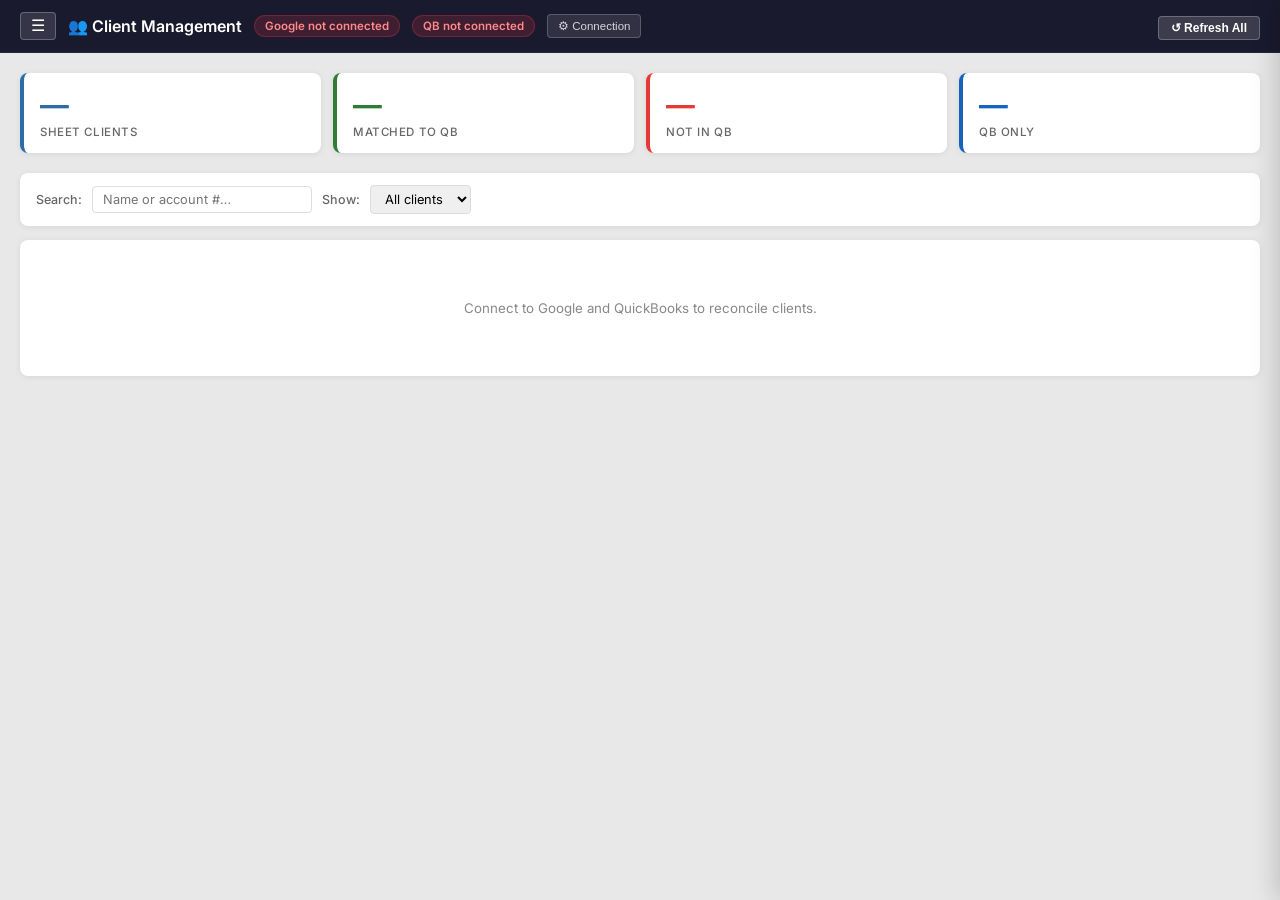
<file: clients.html>
<!DOCTYPE html>
<html lang="en">
<head>
<meta charset="UTF-8">
<meta name="viewport" content="width=device-width, initial-scale=1.0">
<meta http-equiv="Cross-Origin-Opener-Policy" content="same-origin-allow-popups">
<title>FLIPS – Client Management</title>
<link rel="icon" type="image/png" href="[data-uri]">
<link href="https://fonts.googleapis.com/css2?family=Inter:wght@400;500;600;700&display=swap" rel="stylesheet">
<style>
* { box-sizing: border-box; margin: 0; padding: 0; }
body { font-family: 'Inter', Arial, sans-serif; font-size: 10pt; background: #e8e8e8; color: #000; }

/* ── Connection drawer ── */
#conn-drawer { background: #0f0f23; border-bottom: 1px solid rgba(255,255,255,0.1); overflow: hidden; max-height: 0; transition: max-height 0.3s ease; }
#conn-drawer.open { max-height: 300px; }
.conn-drawer-inner { padding: 14px 20px; display: flex; gap: 20px; flex-wrap: wrap; align-items: flex-end; }
.conn-field { display: flex; flex-direction: column; gap: 4px; }
.conn-field label { font-size: 0.7rem; color: #aaa; font-weight: 500; text-transform: uppercase; letter-spacing: 0.05em; }
.conn-field input, .conn-field select { background: rgba(255,255,255,0.1); border: 1px solid rgba(255,255,255,0.2); color: white; padding: 6px 10px; border-radius: 4px; font-size: 0.78rem; font-family: inherit; width: 240px; }
.conn-field input::placeholder { color: rgba(255,255,255,0.35); }
.conn-field select { width: auto; cursor: pointer; }
.conn-field select option { background: #1a1a2e; color: white; }
.conn-btn { background: #2e6da4; color: white; border: none; padding: 7px 16px; border-radius: 4px; cursor: pointer; font-size: 0.8rem; font-weight: 600; white-space: nowrap; align-self: flex-end; }
.conn-btn:hover { background: #4a86e8; }
.conn-btn.green { background: #1fb272; }
.conn-btn.green:hover { background: #27ae60; }
.conn-btn.grey { background: rgba(255,255,255,0.15); border: 1px solid rgba(255,255,255,0.25); }
.conn-btn.grey:hover { background: rgba(255,255,255,0.25); }
.conn-divider { width: 1px; background: rgba(255,255,255,0.15); align-self: stretch; margin: 0 4px; }
.conn-status-pill { font-size: 0.72rem; padding: 3px 10px; border-radius: 12px; font-weight: 600; white-space: nowrap; align-self: center; }
.conn-status-pill.ok   { background: rgba(31,178,114,0.2); color: #7fffb8; border: 1px solid rgba(31,178,114,0.3); }
.conn-status-pill.err  { background: rgba(220,53,69,0.2);  color: #ff8888; border: 1px solid rgba(220,53,69,0.3); }
.conn-status-pill.warn { background: rgba(249,168,37,0.2); color: #ffe082; border: 1px solid rgba(249,168,37,0.3); }
.conn-toggle { background: rgba(255,255,255,0.1); border: 1px solid rgba(255,255,255,0.2); color: rgba(255,255,255,0.8); padding: 4px 10px; border-radius: 4px; cursor: pointer; font-size: 0.72rem; white-space: nowrap; }
.conn-toggle:hover { background: rgba(255,255,255,0.18); }

/* ── Top bar ── */
#top-bar { background: #1a1a2e; color: white; padding: 12px 20px; display: flex; align-items: center; gap: 12px; flex-wrap: wrap; position: sticky; top: 0; z-index: 100; }
#top-bar h1 { font-size: 1rem; font-weight: 600; }

/* ── Hamburger nav ── */
.nav-hamburger { position: relative; }
.hamburger-btn { background: rgba(255,255,255,0.12); border: 1px solid rgba(255,255,255,0.25); color: white; padding: 5px 10px; border-radius: 4px; cursor: pointer; font-size: 1rem; line-height: 1; }
.hamburger-btn:hover { background: rgba(255,255,255,0.22); }
.nav-menu { display: none; position: absolute; top: calc(100% + 6px); left: 0; background: #1a1a2e; border: 1px solid rgba(255,255,255,0.2); border-radius: 6px; min-width: 210px; box-shadow: 0 8px 24px rgba(0,0,0,0.4); z-index: 200; overflow: hidden; }
.nav-menu.open { display: block; }
.nav-menu a { display: block; padding: 10px 16px; color: rgba(255,255,255,0.85); text-decoration: none; font-size: 0.82rem; border-bottom: 1px solid rgba(255,255,255,0.07); transition: background 0.1s; }
.nav-menu a:last-child { border-bottom: none; }
.nav-menu a:hover { background: rgba(255,255,255,0.1); color: white; }
.nav-menu a.active { color: #7fc4fd; font-weight: 600; }

/* ── Content ── */
#content { padding: 20px; max-width: 1400px; margin: 0 auto; }

/* ── Summary cards ── */
#summary { display: grid; grid-template-columns: repeat(4, 1fr); gap: 12px; margin-bottom: 20px; }
.sum-card { background: white; border-radius: 8px; padding: 14px 16px; box-shadow: 0 1px 6px rgba(0,0,0,0.08); border-left: 4px solid #ccc; }
.sum-card.matched    { border-color: #2e7d32; }
.sum-card.unmatched  { border-color: #e53935; }
.sum-card.qb-only    { border-color: #1565c0; }
.sum-card.total      { border-color: #2e6da4; }
.sum-card .num { font-size: 1.8rem; font-weight: 700; }
.sum-card.matched   .num { color: #2e7d32; }
.sum-card.unmatched .num { color: #e53935; }
.sum-card.qb-only   .num { color: #1565c0; }
.sum-card.total     .num { color: #2e6da4; }
.sum-card .lbl { font-size: 0.72rem; color: #666; margin-top: 3px; font-weight: 500; text-transform: uppercase; letter-spacing: 0.05em; }

/* ── Toolbar ── */
#toolbar { background: white; border-radius: 8px; padding: 12px 16px; margin-bottom: 14px; display: flex; gap: 10px; align-items: center; flex-wrap: wrap; box-shadow: 0 1px 6px rgba(0,0,0,0.08); }
#toolbar label { font-size: 0.78rem; color: #666; font-weight: 500; }
#search-box { border: 1px solid #ddd; border-radius: 4px; padding: 5px 10px; font-size: 0.8rem; font-family: inherit; width: 220px; outline: none; }
#search-box:focus { border-color: #2e6da4; }
#filter-match { border: 1px solid #ddd; border-radius: 4px; padding: 5px 10px; font-size: 0.8rem; font-family: inherit; outline: none; }
.toolbar-count { font-size: 0.78rem; color: #888; margin-left: auto; }
.refresh-btn { background: #2e6da4; color: white; border: none; padding: 5px 14px; border-radius: 4px; cursor: pointer; font-size: 0.78rem; font-weight: 600; }
.refresh-btn:hover { background: #4a86e8; }

/* ── Table ── */
#table-wrap { background: white; border-radius: 8px; box-shadow: 0 1px 6px rgba(0,0,0,0.08); overflow: hidden; }
table { width: 100%; border-collapse: collapse; font-size: 0.82rem; }
thead th { background: #1a1a2e; color: white; padding: 10px 12px; text-align: left; font-weight: 600; font-size: 0.75rem; text-transform: uppercase; letter-spacing: 0.04em; white-space: nowrap; }
tbody tr { border-bottom: 1px solid #f0f0f0; transition: background 0.1s; }
tbody tr:hover { background: #f7faff; }
tbody td { padding: 9px 12px; vertical-align: middle; }
.col-acct { font-weight: 700; color: #2e6da4; width: 60px; }
.col-name { font-weight: 600; max-width: 220px; }
.col-addr { color: #555; font-size: 0.78rem; max-width: 200px; }
.col-qb { max-width: 200px; }
.col-match { text-align: center; width: 100px; }
.col-action { width: 130px; }

/* ── Match badges ── */
.badge { display: inline-block; padding: 3px 9px; border-radius: 12px; font-size: 0.72rem; font-weight: 700; white-space: nowrap; }
.badge-matched   { background: #e8f5e9; color: #2e7d32; }
.badge-unmatched { background: #fde8e8; color: #c62828; }
.badge-qbonly    { background: #e3f2fd; color: #1565c0; }
.badge-synced    { background: #f1f8e9; color: #558b2f; font-weight: 500; }
.badge-drift     { background: #fff3e0; color: #e65100; font-weight: 500; }

/* ── Action buttons ── */
.act-btn { border: none; border-radius: 4px; padding: 4px 10px; cursor: pointer; font-size: 0.75rem; font-weight: 600; font-family: inherit; }
.act-create { background: #2e7d32; color: white; }
.act-create:hover { background: #388e3c; }
.act-edit   { background: #e3f2fd; color: #1565c0; }
.act-edit:hover { background: #bbdefb; }
.act-btn:disabled { opacity: 0.5; cursor: not-allowed; }

/* ── Loading/empty ── */
#loading, #empty-state { text-align: center; padding: 60px 20px; color: #888; }
.spinner-lg { width: 36px; height: 36px; border: 3px solid #e0e0e0; border-top-color: #2e6da4; border-radius: 50%; animation: spin 0.8s linear infinite; margin: 0 auto 16px; }
@keyframes spin { to { transform: rotate(360deg); } }

/* ── Toast ── */
#toast { position: fixed; bottom: 24px; left: 50%; transform: translateX(-50%) translateY(80px); background: #1a1a2e; color: white; padding: 10px 22px; border-radius: 6px; font-size: 0.85rem; box-shadow: 0 4px 20px rgba(0,0,0,0.3); transition: transform 0.3s cubic-bezier(0.34,1.56,0.64,1); z-index: 9999; white-space: nowrap; }
#toast.show { transform: translateX(-50%) translateY(0); }

/* ── Field comparison drawer ── */
#compare-overlay { display: none; position: fixed; inset: 0; background: rgba(0,0,0,0.35); z-index: 8000; }
#compare-overlay.open { display: block; }
#compare-drawer {
  position: fixed; top: 0; right: -580px; width: 580px; height: 100vh;
  background: white; box-shadow: -4px 0 24px rgba(0,0,0,0.18);
  z-index: 8001; display: flex; flex-direction: column;
  transition: right 0.3s cubic-bezier(0.4,0,0.2,1);
  font-size: 0.83rem;
}
#compare-drawer.open { right: 0; }
#compare-drawer-header { background: #1a1a2e; color: white; padding: 14px 18px; display: flex; align-items: center; gap: 10px; flex-shrink: 0; }
#compare-drawer-header h2 { font-size: 0.95rem; font-weight: 600; flex: 1; }
#compare-drawer-header .drawer-close { background: rgba(255,255,255,0.12); border: 1px solid rgba(255,255,255,0.25); color: white; border-radius: 4px; padding: 4px 10px; cursor: pointer; font-size: 0.85rem; }
#compare-drawer-subhead { padding: 8px 18px; background: #f5f7fa; border-bottom: 1px solid #e0e0e0; font-size: 0.75rem; color: #555; display: flex; gap: 16px; flex-shrink: 0; }
#compare-scroll { flex: 1; overflow-y: auto; padding: 0 0 12px 0; }
.cmp-section-hdr { background: #f0f4fa; border-top: 1px solid #dde3ee; border-bottom: 1px solid #dde3ee; padding: 6px 18px; font-size: 0.72rem; font-weight: 700; color: #2e6da4; text-transform: uppercase; letter-spacing: 0.06em; margin-top: 4px; }
.cmp-row { display: grid; grid-template-columns: 160px 1fr 1fr; border-bottom: 1px solid #f0f0f0; min-height: 36px; }
.cmp-row:hover { background: #fafbff; }
.cmp-row.mismatch { background: #fff8f0; }
.cmp-row.mismatch:hover { background: #fff3e0; }
.cmp-row.empty-both { opacity: 0.5; }
.cmp-cell { padding: 7px 10px; display: flex; align-items: flex-start; font-size: 0.8rem; line-height: 1.4; word-break: break-word; }
.cmp-cell.field-name { font-weight: 600; color: #444; font-size: 0.75rem; background: #f9fafb; border-right: 1px solid #eee; padding-left: 18px; }
.cmp-cell.sheet-val { border-right: 1px solid #eee; color: #1a1a2e; }
.cmp-cell.qb-val { color: #1a4080; }
.cmp-cell .val-empty { color: #bbb; font-style: italic; font-size: 0.75rem; }
.cmp-cell .val-mismatch { color: #c0392b; font-weight: 600; }
.cmp-match-icon { font-size: 0.8rem; margin-right: 4px; flex-shrink: 0; }
.cmp-col-headers { display: grid; grid-template-columns: 160px 1fr 1fr; background: #2e6da4; color: white; font-size: 0.72rem; font-weight: 700; text-transform: uppercase; letter-spacing: 0.05em; flex-shrink: 0; }
.cmp-col-hdr { padding: 6px 10px; }
.cmp-col-hdr:first-child { padding-left: 18px; }
#compare-drawer-footer { border-top: 2px solid #e0e0e0; padding: 12px 18px; display: flex; gap: 10px; align-items: center; flex-shrink: 0; background: #fafafa; flex-wrap: wrap; }
.drawer-btn { border: none; border-radius: 5px; padding: 8px 18px; font-size: 0.82rem; font-weight: 600; cursor: pointer; font-family: inherit; display: flex; align-items: center; gap: 6px; }
.drawer-btn.push-qb { background: #2e6da4; color: white; }
.drawer-btn.push-qb:hover { background: #4a86e8; }
.drawer-btn.push-qb:disabled { opacity: 0.45; cursor: not-allowed; }
.drawer-btn.secondary { background: #f0f0f0; color: #333; border: 1px solid #ccc; }
.drawer-btn.secondary:hover { background: #e0e0e0; }
#drawer-status { font-size: 0.78rem; color: #555; flex: 1; }
#drawer-status.ok  { color: #2e7d32; font-weight: 600; }
#drawer-status.err { color: #c0392b; font-weight: 600; }
.legend { display: flex; gap: 12px; font-size: 0.72rem; color: #777; flex-wrap: wrap; padding: 6px 18px 0; }
.legend-item { display: flex; align-items: center; gap: 4px; }
.legend-dot { width: 10px; height: 10px; border-radius: 2px; flex-shrink: 0; }

/* ── Mapping legend ── */
.mapping-note { background: #e3f2fd; border-left: 3px solid #1565c0; padding: 8px 12px; margin: 0 18px 8px; font-size: 0.73rem; color: #1a237e; border-radius: 0 4px 4px 0; }
</style>
</head>
<body>

<div id="top-bar">
  <div class="nav-hamburger">
    <button class="hamburger-btn" onclick="toggleNav()" title="Navigation menu">☰</button>
    <div class="nav-menu" id="nav-menu">
      <a href="index.html">📋 Work Order</a>
      <a href="schedule.html">📅 Inspection Schedule</a>
      <a href="create-invoices.html">🧾 Create QB Invoices</a>
      <a href="clients.html" class="active">👥 Client Management</a>
      <a href="inspection.html">🔥 Fire Inspection</a>
      <a href="estimate.html">📝 Estimate</a>
      <a href="estimate-tracker.html">📊 Estimate Tracker</a>
    </div>
  </div>
  <h1>👥 Client Management</h1>
  <span id="conn-status-google" class="conn-status-pill err">Google not connected</span>
  <span id="conn-status-qb" class="conn-status-pill err">QB not connected</span>
  <button class="conn-toggle" onclick="toggleDrawer()">⚙ Connection</button>
  <button class="conn-btn grey" onclick="reconcile(true)" style="margin-left:auto;padding:4px 12px;font-size:0.75rem;">↺ Refresh All</button>
</div>
<div id="conn-drawer">
  <div class="conn-drawer-inner">
    <div class="conn-field">
      <label>Google API Key</label>
      <input type="password" id="api-key" placeholder="AIzaSy…">
    </div>
    <div class="conn-field">
      <label>OAuth Client ID</label>
      <input type="text" id="client-id" placeholder="123456….apps.googleusercontent.com">
    </div>
    <button class="conn-btn" onclick="initGoogle()">🔗 Connect Google</button>
    <div class="conn-divider"></div>
    <div class="conn-field">
      <label>QB Client ID (Sandbox)</label>
      <input type="text" id="qb-client-id-sandbox" placeholder="AB…sandbox client ID" style="width:200px;" oninput="saveQBClientIds()">
    </div>
    <div class="conn-field">
      <label>QB Client ID (Production)</label>
      <input type="text" id="qb-client-id-prod" placeholder="AB…production client ID" style="width:200px;" oninput="saveQBClientIds()">
    </div>
    <div class="conn-field">
      <label>QB Environment</label>
      <select id="qb-env"><option value="sandbox">Sandbox</option><option value="production">Production</option></select>
    </div>
    <button class="conn-btn green" onclick="connectQuickBooks()">🔗 Connect QuickBooks</button>
    <button class="conn-btn grey" onclick="clearQBTokens()" title="Clear all QB tokens from localStorage (for testing)">🗑 Clear QB</button>
    <span id="qb-bar-status" style="font-size:0.75rem;color:#aaa;align-self:flex-end;padding-bottom:6px;"></span>
  </div>
</div>

<div id="content">
  <div id="summary">
    <div class="sum-card total">   <div class="num" id="cnt-total">—</div><div class="lbl">Sheet Clients</div></div>
    <div class="sum-card matched"> <div class="num" id="cnt-matched">—</div><div class="lbl">Matched to QB</div></div>
    <div class="sum-card unmatched"><div class="num" id="cnt-unmatched">—</div><div class="lbl">Not in QB</div></div>
    <div class="sum-card qb-only"> <div class="num" id="cnt-qbonly">—</div><div class="lbl">QB Only</div></div>
  </div>

  <div id="toolbar">
    <label>Search:</label>
    <input type="text" id="search-box" placeholder="Name or account #…" oninput="renderTable()">
    <label>Show:</label>
    <select id="filter-match" onchange="renderTable()">
      <option value="">All clients</option>
      <option value="matched">Matched</option>
      <option value="unmatched">Not in QB</option>
      <option value="qbonly">QB only</option>
    </select>
    <span class="toolbar-count" id="row-count"></span>
  </div>

  <div id="table-wrap">
    <div id="loading" style="display:none;"><div class="spinner-lg"></div><div>Loading…</div></div>
    <div id="empty-state">Connect to Google and QuickBooks to reconcile clients.</div>
    <table id="client-table" style="display:none;">
      <thead>
        <tr>
          <th>FLPS Acct #</th>
          <th>Property Name (GS)</th>
          <th>Service Address</th>
          <th>QB Display Name</th>
          <th>QB Other (Acct #)</th>
          <th>Match</th>
          <th>Action</th>
        </tr>
      </thead>
      <tbody id="client-body"></tbody>
    </table>
  </div>
</div>

<div id="toast"></div>

<!-- ── Field Comparison Drawer ── -->
<div id="compare-overlay" onclick="closeDrawerCompare()"></div>
<div id="compare-drawer">
  <div id="compare-drawer-header">
    <h2 id="drawer-title">Field Mapping</h2>
    <button class="drawer-close" onclick="closeDrawerCompare()">✕ Close</button>
  </div>
  <div id="compare-drawer-subhead">
    <span id="drawer-match-info"></span>
    <span id="drawer-mismatch-count"></span>
  </div>
  <div class="mapping-note">
    📋 Google Sheet → QuickBooks field mapping for this property
  </div>
  <div class="legend">
    <span class="legend-item"><span class="legend-dot" style="background:#fff8f0;border:1px solid #f0c080;"></span> Mismatch</span>
    <span class="legend-item"><span class="legend-dot" style="background:#e8f5e9;border:1px solid #a5d6a7;"></span> Match</span>
    <span class="legend-item"><span class="legend-dot" style="background:#f9fafb;border:1px solid #eee;"></span> Empty / not set</span>
  </div>
  <div class="cmp-col-headers">
    <div class="cmp-col-hdr">QB Field</div>
    <div class="cmp-col-hdr">📋 Google Sheet</div>
    <div class="cmp-col-hdr">📘 QuickBooks (current)</div>
  </div>
  <div id="compare-scroll"></div>
  <div id="compare-drawer-footer">
    <button class="drawer-btn push-qb" id="btn-push-qb" onclick="pushToQB()">
      ⬆ Push Sheet → QB
    </button>
    <button class="drawer-btn secondary" onclick="dumpRawQB()" title="Show raw QB API response for this customer in the browser console + a popup">🔍 Raw QB data</button>
    <span id="drawer-status"></span>
  </div>
</div>

<script src="https://accounts.google.com/gsi/client"></script>
<script src="js/flips-google-fetch.js"></script>
<script>
// ─────────────────────────────────────────────────────────────────────────────
// CONFIG
// ─────────────────────────────────────────────────────────────────────────────
const SHEET_ID           = '1_Koq_v0RjsFbQ_c2qZh-eQpGQT2-0IkOal-I4CjSJrI';
const SHEET_GID          = '1899870347';

let accessToken  = null;
let tokenClient  = null;
let qbAccessToken  = null;
let qbRealmId      = null;
let sheetClients   = [];
let qbCustomers    = [];
let reconciled     = [];
let drawerIdx      = null;

// ── Nav ────────────────────────────────────────────────────────────────────
function toggleNav() { document.getElementById('nav-menu').classList.toggle('open'); }
document.addEventListener('click', e => {
  if (!e.target.closest('.nav-hamburger')) document.getElementById('nav-menu').classList.remove('open');
});

// ── Google Auth ─────────────────────────────────────────────────────────────
function initGoogle() {
  const apiKey   = document.getElementById('api-key').value.trim();
  const clientId = document.getElementById('client-id').value.trim();
  if (!apiKey || !clientId) { toast('⚠ Enter API Key and Client ID'); return; }
  localStorage.setItem('flips_api_key', apiKey);
  localStorage.setItem('flips_client_id', clientId);
  setGoogleStatus('Connecting…', '');
  try {
    tokenClient = google.accounts.oauth2.initTokenClient({
      client_id: clientId,
      scope: 'https://www.googleapis.com/auth/spreadsheets.readonly',
      callback: async (resp) => {
        if (resp.error) { setGoogleStatus('✗ ' + resp.error, 'err'); return; }
        accessToken = resp.access_token;
        localStorage.setItem('flips_access_token', accessToken);
        localStorage.setItem('flips_token_expiry', Date.now() + 55 * 60 * 1000);
        setGoogleStatus('✓ Google connected', 'ok');
        _scheduleTokenRefresh();
        await loadSheetClients();
        if (qbAccessToken) reconcile();
      },
      error_callback: (err) => setGoogleStatus('✗ ' + (err.message || err.type), 'err')
    });
    tokenClient.requestAccessToken({ prompt: '' });
  } catch(e) { setGoogleStatus('✗ ' + e.message, 'err'); }
}

// googleFetch / refreshAccessToken live in js/flips-google-fetch.js

// ── QB Auth ─────────────────────────────────────────────────────────────────
function connectQuickBooks() {
  const env      = document.getElementById('qb-env').value;
  const clientId = getQBClientId();
  if (!clientId) { toast('⚠ Enter your QuickBooks Client ID in Connection settings'); document.getElementById('conn-drawer').classList.add('open'); return; }
  const stored = loadQBTokens(env);
  if (stored.token && stored.expiry > 0 && Date.now() < stored.expiry && stored.realm) {
    qbAccessToken = stored.token; qbRealmId = stored.realm;
    localStorage.setItem('qb_env', env);
    const mins = Math.round((stored.expiry - Date.now()) / 60000);
    setQBStatus(`✓ QB connected (~${mins}m remaining)`, 'ok');
    if (sheetClients.length) reconcile();
    return;
  }
  if (stored.refresh) { localStorage.setItem('qb_env', env); refreshQBToken().then(() => { if (sheetClients.length) reconcile(); }); return; }
  const scope    = encodeURIComponent('com.intuit.quickbooks.accounting');
  const redirect = encodeURIComponent('https://workorder.firelifepro.workers.dev/clients.html');
  const state    = Math.random().toString(36).slice(2);
  sessionStorage.setItem('qb_state', state);
  sessionStorage.setItem('qb_env', env);
  sessionStorage.setItem('qb_return_to', window.location.href.split('?')[0]);
  saveQBClientIds();
  sessionStorage.setItem('qb_client_id', clientId);
  window.location.href = `https://appcenter.intuit.com/connect/oauth2?client_id=${clientId}&response_type=code&scope=${scope}&redirect_uri=${redirect}&state=${state}`;
}

async function handleQBCallback() {
  const params = new URLSearchParams(window.location.search);
  const code   = params.get('code');
  const state  = params.get('state');
  const realmId = params.get('realmId');
  if (!code || state !== sessionStorage.getItem('qb_state')) return;
  const env = sessionStorage.getItem('qb_env') || 'sandbox';
  history.replaceState({}, '', window.location.pathname);
  document.getElementById('qb-bar-status').textContent = 'Exchanging token…';
  const resp = await fetch('/api/qb-token', {
    method: 'POST', headers: { 'Content-Type': 'application/json' },
    body: JSON.stringify({ grant_type: 'authorization_code', code, redirect_uri: 'https://workorder.firelifepro.workers.dev/clients.html', realm_id: realmId, env })
  });
  if (!resp.ok) { setQBStatus('✗ Token exchange failed', 'err'); return; }
  const data = await resp.json();
  qbAccessToken = data.access_token; qbRealmId = realmId;
  const expiresAt = Date.now() + ((data.expires_in || 3600) - 60) * 1000;
  saveQBTokens(data, expiresAt, realmId, env);
  const mins = Math.round((expiresAt - Date.now()) / 60000);
  setQBStatus(`✓ QB connected (~${mins}m remaining)`, 'ok');
  if (sheetClients.length) reconcile();
}

async function refreshQBToken() {
  const env = localStorage.getItem('qb_env') || 'sandbox';
  const stored = loadQBTokens(env);
  if (!stored.refresh) { setQBStatus('✗ No refresh token — click Connect QB', 'err'); return; }
  const resp = await fetch('/api/qb-token', {
    method: 'POST', headers: { 'Content-Type': 'application/json' },
    body: JSON.stringify({ grant_type: 'refresh_token', refresh_token: stored.refresh, env })
  });
  if (!resp.ok) { setQBStatus('✗ Token refresh failed', 'err'); return; }
  const data = await resp.json();
  qbAccessToken = data.access_token;
  const expiresAt = Date.now() + ((data.expires_in || 3600) - 60) * 1000;
  saveQBTokens(data, expiresAt, stored.realm || qbRealmId, env);
  qbRealmId = stored.realm || qbRealmId;
  const mins = Math.round((expiresAt - Date.now()) / 60000);
  setQBStatus(`✓ QB connected (~${mins}m remaining)`, 'ok');
}

function qbKey(key) { return key + '_' + (localStorage.getItem('qb_env') || 'sandbox'); }
function saveQBTokens(data, expiresAt, realmId, env) {
  localStorage.setItem('qb_access_token_' + env, data.access_token);
  localStorage.setItem('qb_expires_at_' + env, String(expiresAt));
  localStorage.setItem('qb_realm_id_' + env, realmId);
  localStorage.setItem('qb_env', env);
  if (data.refresh_token) localStorage.setItem('qb_refresh_token_' + env, data.refresh_token);
}
function saveQBClientIds() {
  const sb   = document.getElementById('qb-client-id-sandbox');
  const prod = document.getElementById('qb-client-id-prod');
  if (sb?.value.trim())   localStorage.setItem('qb_client_id_sandbox',    sb.value.trim());
  if (prod?.value.trim()) localStorage.setItem('qb_client_id_production', prod.value.trim());
}
function getQBClientId() {
  const env = document.getElementById('qb-env').value;
  return localStorage.getItem('qb_client_id_' + env) ||
         (env === 'production' ? document.getElementById('qb-client-id-prod')?.value.trim()
                               : document.getElementById('qb-client-id-sandbox')?.value.trim()) || '';
}
function restoreQBClientIds() {
  const sb   = document.getElementById('qb-client-id-sandbox');
  const prod = document.getElementById('qb-client-id-prod');
  if (sb)   sb.value   = localStorage.getItem('qb_client_id_sandbox')    || localStorage.getItem('qb_client_id') || '';
  if (prod) prod.value = localStorage.getItem('qb_client_id_production') || '';
}
function clearQBTokens() {
  ['sandbox','production'].forEach(env => {
    ['qb_access_token_','qb_expires_at_','qb_realm_id_','qb_refresh_token_'].forEach(k => localStorage.removeItem(k + env));
  });
  ['qb_access_token','qb_expires_at','qb_realm_id','qb_refresh_token','qb_client_id','qb_env'].forEach(k => localStorage.removeItem(k));
  qbAccessToken = null; qbRealmId = null;
  setQBStatus('QB cleared — reconnect', 'warn');
  toast('🗑 QB tokens cleared — reconnect to continue');
}
function loadQBTokens(env) {
  return {
    token:   localStorage.getItem('qb_access_token_' + env),
    expiry:  Number(localStorage.getItem('qb_expires_at_' + env)) || 0,
    realm:   localStorage.getItem('qb_realm_id_' + env),
    refresh: localStorage.getItem('qb_refresh_token_' + env),
  };
}

async function qbProxy(method, path, env, payload) {
  const makeReq = () => fetch('/api/qb-api', {
    method: 'POST', headers: { 'Content-Type': 'application/json' },
    body: JSON.stringify({ access_token: qbAccessToken, realm_id: qbRealmId, method, path, env: env || 'sandbox', ...(payload ? { payload } : {}) })
  });
  let res = await makeReq();
  if (res.status === 401) { await refreshQBToken(); res = await makeReq(); }
  if (!res.ok) {
    const body = await res.text();
    let msg = 'QB ' + res.status + ': ' + body;
    try {
      const fault = JSON.parse(body)?.Fault?.Error?.[0];
      if (fault) {
        const detail = fault.Detail || fault.Message || '';
        if (detail.includes('-11622') || (fault.code === '6000' && detail.toLowerCase().includes('validation'))) {
          msg = 'QB rejected the update: DisplayName may already exist as another QB customer. Check for a duplicate in QuickBooks and rename or merge it first.';
        } else {
          msg = `QB ${res.status}: ${fault.Message || fault.Detail || body}`;
        }
      }
    } catch(_) {}
    throw new Error(msg);
  }
  return res.json();
}

// ── Load Sheet clients ───────────────────────────────────────────────────────
async function loadSheetClients() {
  const res = await googleFetch(
    `https://sheets.googleapis.com/v4/spreadsheets/${SHEET_ID}/values/Client%20List`
  );
  if (!res.ok) throw new Error('Sheet error ' + res.status);
  const json = await res.json();
  const rows = json.values || [];
  if (rows.length < 2) return;
  const headers = rows[0].map(h => String(h||'').trim().toLowerCase().replace(/\s+/g,' ').replace(/\n/g,' '));
  const col = (candidates) => headers.findIndex(h => candidates.some(c => h.includes(c)));

  const iName    = col(['property name','property','name']);
  const iAcct    = col(['flps account','account number','acct']);
  const iAddr    = col(['service address','address']);
  const iMgmt    = col(['property management','management company','company name']);
  const iBillTo  = col(['bill to','invoice info']);
  const iBillEm  = col(['billing email','bill email']);
  const iContact = col(['property manager contact','contact info']);
  const iManager = headers.findIndex(h => h === 'property manager' || h === 'property manager name');

  sheetClients = [];
  for (let i = 1; i < rows.length; i++) {
    const r = rows[i];
    const g = (idx) => idx >= 0 ? String(r[idx]||'').trim() : '';
    const name = g(iName).replace(/\n/g,' ').trim();
    if (!name) continue;
    sheetClients.push({
      name, acct: g(iAcct), address: g(iAddr),
      mgmt: g(iMgmt), billTo: g(iBillTo), billEmail: g(iBillEm),
      contact: g(iContact), manager: g(iManager)
    });
  }
}

// ── Load QB customers ────────────────────────────────────────────────────────
async function loadQBCustomers() {
  const env = document.getElementById('qb-env').value;
  const data = await qbProxy('GET', '/query?query=' + encodeURIComponent('SELECT * FROM Customer MAXRESULTS 1000') + '&minorversion=70', env);
  qbCustomers = data?.QueryResponse?.Customer || [];
}

// ── Reconcile ────────────────────────────────────────────────────────────────
// Match by: AlternatePhone.FreeFormNumber (FLPS Acct #) first, then DisplayName
async function reconcile(force = false) {
  showLoading(true);
  try {
    if (!sheetClients.length) await loadSheetClients();
    await loadQBCustomers();

    // Build QB lookup maps
    const qbByOther  = new Map(); // AlternatePhone.FreeFormNumber → QB customer
    const qbByName   = new Map(); // DisplayName.lower → QB customer
    for (const c of qbCustomers) {
      const other = String(c.AlternatePhone?.FreeFormNumber || '').trim();
      if (other) qbByOther.set(other, c);
      qbByName.set(c.DisplayName.toLowerCase().trim(), c);
    }

    const matchedQbIds = new Set();
    reconciled = sheetClients.map(sc => {
      let qb = null;
      const acctStr = String(sc.acct || '').replace(/\.0$/,'').trim();
      if (acctStr && qbByOther.has(acctStr)) qb = qbByOther.get(acctStr);
      if (!qb) qb = qbByName.get(sc.name.toLowerCase().trim()) || null;
      if (qb) matchedQbIds.add(qb.Id);
      return { ...sc, qb, matchType: qb ? (acctStr && qbByOther.has(acctStr) ? 'acct' : 'name') : null };
    });

    const qbOnly = qbCustomers.filter(c => !matchedQbIds.has(c.Id)).map(c => ({
      name: '', acct: '', address: '', mgmt: '', billTo: '', billEmail: '', contact: '', manager: '',
      qb: c, matchType: 'qbonly'
    }));
    reconciled = [...reconciled, ...qbOnly];
    updateSummary();
    renderTable();
  } catch(e) {
    toast('Error: ' + e.message);
    console.error(e);
  } finally {
    showLoading(false);
  }
}

// ─────────────────────────────────────────────────────────────────────────────
// BILL TO PARSING  (updated to handle all patterns found in the live sheet)
//
// Patterns handled:
//   "City, ST ZIP"  /  "City ST, ZIP"  /  "City ST ZIP"     — standard
//   "City  ZIP"     (2+ spaces, no state — Denver  80222)   — Elevate style
//   "City ZIP"      (1 space, letters only city — Westminster 80021) — N-Balance
//   "Greenwood Village,\nCO 80211"  (city and ST ZIP split across lines) — Intelica
//   "80201 -0720"   (space before dash in extended ZIP)     — Swanson
// ─────────────────────────────────────────────────────────────────────────────
const STATE_MAP = {
  'colorado':'CO','iowa':'IA','california':'CA','texas':'TX',
  'nebraska':'NE','kansas':'KS','wyoming':'WY','utah':'UT',
  'new mexico':'NM','arizona':'AZ','montana':'MT','idaho':'ID'
};

function parseBillTo(raw) {
  if (!raw) return { addr1:'', addr2:'', city:'', state:'', zip:'' };
  let lines = raw.split('\n').map(l => l.trim()).filter(Boolean);
  const result = { addr1:'', addr2:'', city:'', state:'', zip:'' };

  let cszIdx = -1;

  for (let i = 0; i < lines.length; i++) {
    const line = lines[i];

    // Pattern 1: "City, ST ZIP" / "City ST, ZIP" / "City STATE ZIP" — standard
    // Also handles "80201 -0720" (space in zip) via \s*-\s*
    const m1 = line.match(/^(.+?)[,\s]+([A-Za-z]{2,})\s*[,\s]+(\d{5}(?:\s*-\s*\d{4})?)\s*$/);
    if (m1) {
      result.city  = m1[1].trim().replace(/,$/, '');
      const st = m1[2].trim();
      result.state = STATE_MAP[st.toLowerCase()] || (st.length === 2 ? st.toUpperCase() : 'CO');
      result.zip   = m1[3].replace(/\s/g, '');
      cszIdx = i; break;
    }

    // Pattern 2: "City  ZIP" (2+ spaces, no state — defaults to CO)
    const m2 = line.match(/^(.+?)\s{2,}(\d{5}(?:\s*-\s*\d{4})?)\s*$/);
    if (m2) {
      result.city  = m2[1].trim().replace(/,$/, '');
      result.state = 'CO';
      result.zip   = m2[2].replace(/\s/g, '');
      cszIdx = i; break;
    }

    // Pattern 3: "City ZIP" (single space, city = letters+spaces only, no digits)
    // Handles "Westminster 80021", "Littleton 80127"
    const m3 = line.match(/^([A-Za-z][A-Za-z\s]{2,30}?)\s+(\d{5}(?:-\d{4})?)\s*$/);
    if (m3 && !/\d/.test(m3[1])) {
      result.city  = m3[1].trim();
      result.state = 'CO';
      result.zip   = m3[2];
      cszIdx = i; break;
    }

    // Pattern 4: city line followed by "ST ZIP" on next line
    // "Greenwood Village,\nCO 80211" — Intelica style
    if (i + 1 < lines.length) {
      const nextM = lines[i + 1].trim().match(/^([A-Z]{2})\s+(\d{5}(?:-\d{4})?)\s*$/);
      const cityCandidate = line.replace(/,$/, '').trim();
      if (nextM && cityCandidate && !/\d/.test(cityCandidate)) {
        result.city  = cityCandidate;
        result.state = nextM[1];
        result.zip   = nextM[2];
        cszIdx = i;
        // Remove the ST ZIP line so it's not treated as an address line
        lines.splice(i + 1, 1);
        break;
      }
    }

    // Pattern 5: "City, ST" — city + state only, no ZIP (e.g. "Arvada, CO")
    const m5 = line.match(/^([A-Za-z][A-Za-z\s.]+?)[,\s]+([A-Za-z]{2})\s*$/);
    if (m5 && !/\d/.test(m5[1])) {
      result.city  = m5[1].trim().replace(/,$/, '');
      const st5 = m5[2].trim();
      result.state = STATE_MAP[st5.toLowerCase()] || st5.toUpperCase();
      result.zip   = '';
      cszIdx = i; break;
    }
  }

  // Address lines = everything before the city/state/zip line
  let addrLines = cszIdx >= 0 ? lines.slice(0, cszIdx) : lines.slice();

  // Merge standalone "C/O" line with the following name line
  for (let i = 0; i < addrLines.length; i++) {
    if (/^c\/o\s*$/i.test(addrLines[i]) && i + 1 < addrLines.length) {
      addrLines[i] = addrLines[i] + ' ' + addrLines[i + 1];
      addrLines.splice(i + 1, 1);
      break;
    }
  }

  // Find c/o line  (e.g. "c/o LCP Management" or "c/o Accounting Fresh...")
  const coIdx = addrLines.findIndex(l => /^c\/o\s+\S/i.test(l));
  if (coIdx >= 0) {
    result.addr1 = addrLines[coIdx];
    // addr2 = first subsequent line that contains a digit (street number)
    const remaining = addrLines.slice(coIdx + 1);
    result.addr2 = remaining.find(l => /\d/.test(l)) || '';
  } else {
    result.addr1 = '';
    // addr2 = first line with a digit, else first line
    result.addr2 = addrLines.find(l => /\d/.test(l)) || (addrLines[0] || '');
  }

  return result;
}

// Extract first email address from a multi-line contact info string
function extractFirstEmail(str) {
  if (!str) return '';
  const m = str.match(/[a-zA-Z0-9._%+\-]+@[a-zA-Z0-9.\-]+\.[a-zA-Z]{2,}/);
  return m ? m[0] : '';
}

// Build QB Notes field encoding both property manager name and CC email.
// Format: "Manager Name | cc: email@example.com"
// create-invoices.html parses this to set BillEmailCc on invoices.
function buildNotesField(manager, ccEmail, billEmail) {
  const mgr  = (manager   || '').trim();
  const cc   = (ccEmail   || '').trim();
  const bill = (billEmail || '').trim();
  const includeCc = cc && (!bill || cc.toLowerCase() !== bill.toLowerCase());
  if (mgr && includeCc) return `${mgr} | cc: ${cc}`;
  return mgr || '';
}

// Parse the CC email out of a QB Notes field encoded by buildNotesField.
function parseCCEmailFromNotes(notes) {
  if (!notes) return '';
  const m = notes.match(/\|\s*cc:\s*([a-zA-Z0-9._%+\-]+@[a-zA-Z0-9.\-]+\.[a-zA-Z]{2,})/i);
  return m ? m[1] : '';
}

// Build the service address string for QB Country field
function buildServiceAddressField(row) {
  const addr = (row.address || '').replace(/\n/g, ' ').trim();
  if (!addr) return '';
  return 'Service Address: ' + addr;
}

// ─────────────────────────────────────────────────────────────────────────────
// FIELD MAP — GS → QB
// Each entry: { section, label, gsGetter, qbGetter, qbFieldNote }
// ─────────────────────────────────────────────────────────────────────────────
const FIELD_MAP = [
  { section: 'Identity' },
  {
    label: 'Display Name',
    gsLabel: 'GS: Property Name',
    qbLabel: 'QB: DisplayName',
    sheet: r => r.name,
    qb:    r => r.qb?.DisplayName,
  },
  {
    label: 'Company Name',
    gsLabel: 'GS: Property Management Company Name',
    qbLabel: 'QB: CompanyName',
    sheet: r => r.mgmt,
    qb:    r => r.qb?.CompanyName,
  },
  {
    label: 'First Name',
    gsLabel: '(not stored in GS — will be cleared)',
    qbLabel: 'QB: GivenName',
    sheet: r => '',
    qb:    r => r.qb?.GivenName || '',
    clearNote: true,
  },
  {
    label: 'Middle Name',
    gsLabel: '(not stored in GS — will be cleared)',
    qbLabel: 'QB: MiddleName',
    sheet: r => '',
    qb:    r => r.qb?.MiddleName || '',
    clearNote: true,
  },
  {
    label: 'Last Name',
    gsLabel: '(not stored in GS — will be cleared)',
    qbLabel: 'QB: FamilyName',
    sheet: r => '',
    qb:    r => r.qb?.FamilyName || '',
    clearNote: true,
  },

  { section: 'Contact & Identification' },
  {
    label: 'FLPS Account # (Alternate Phone / Other)',
    gsLabel: 'GS: FLPS Account Number',
    qbLabel: 'QB: AlternatePhone (Other field in UI)',
    sheet: r => String(r.acct || '').replace(/\.0$/, ''),
    qb:    r => r.qb?.AlternatePhone?.FreeFormNumber || '',
  },
  {
    label: 'Property Manager (Notes)',
    gsLabel: 'GS: Property Manager',
    qbLabel: 'QB: Notes (manager name portion)',
    sheet: r => r.manager,
    qb:    r => (r.qb?.Notes || '').replace(/\s*\|\s*cc:.*$/i, '').trim(),
  },
  {
    label: 'Notes (full QB value)',
    qbLabel: 'QB: Notes',
    sheet: r => '',
    qb:    r => r.qb?.Notes || '',
    qbOnly: true,
  },
  {
    label: 'Billing Email',
    gsLabel: 'GS: Billing Email',
    qbLabel: 'QB: PrimaryEmailAddr',
    sheet: r => r.billEmail,
    qb:    r => r.qb?.PrimaryEmailAddr?.Address || '',
  },
  {
    label: 'CC Email',
    gsLabel: 'GS: Property Manager Contact info → first email',
    qbLabel: 'QB: Notes (cc: ... portion)',
    sheet: r => { const cc = extractFirstEmail(r.contact); const bill = (r.billEmail||'').trim(); return (cc && (!bill || cc.toLowerCase() !== bill.toLowerCase())) ? cc : ''; },
    qb:    r => parseCCEmailFromNotes(r.qb?.Notes),
  },

  { section: 'Service Address (QB Country field)' },
  {
    label: 'Country / Service Address',
    gsLabel: 'GS: Service Address → "Service Address: [addr]"',
    qbLabel: 'QB: BillAddr.Country',
    sheet: r => buildServiceAddressField(r),
    qb:    r => r.qb?.BillAddr?.Country || '',
  },

  { section: 'Billing Address (from Bill To / Invoice Info)' },
  {
    label: 'Street 1',
    gsLabel: 'GS: Bill To → c/o line or street (QB packs Line1 first)',
    qbLabel: 'QB: BillAddr.Line1',
    sheet: r => { const b = parseBillTo(r.billTo); return b.addr1 || b.addr2 || ''; },
    qb:    r => r.qb?.BillAddr?.Line1 || '',
  },
  {
    label: 'Street 2 (only if c/o present)',
    gsLabel: 'GS: Bill To → street line (when c/o occupies Line1)',
    qbLabel: 'QB: BillAddr.Line2',
    sheet: r => { const b = parseBillTo(r.billTo); return b.addr1 ? (b.addr2 || '') : ''; },
    qb:    r => r.qb?.BillAddr?.Line2 || '',
  },
  {
    label: 'City',
    gsLabel: 'GS: Bill To → city',
    qbLabel: 'QB: BillAddr.City',
    sheet: r => parseBillTo(r.billTo).city,
    qb:    r => r.qb?.BillAddr?.City || '',
  },
  {
    label: 'State',
    gsLabel: 'GS: Bill To → state',
    qbLabel: 'QB: BillAddr.CountrySubDivisionCode',
    sheet: r => parseBillTo(r.billTo).state,
    qb:    r => r.qb?.BillAddr?.CountrySubDivisionCode || '',
  },
  {
    label: 'ZIP',
    gsLabel: 'GS: Bill To → zip',
    qbLabel: 'QB: BillAddr.PostalCode',
    sheet: r => parseBillTo(r.billTo).zip,
    qb:    r => r.qb?.BillAddr?.PostalCode || '',
  },
];

// ── Create QB customer ───────────────────────────────────────────────────────
async function createQBCustomer(idx) {
  const row = reconciled[idx];
  if (!row || row.qb) return;
  const env = document.getElementById('qb-env').value;
  const btn = document.querySelector(`[data-create="${idx}"]`);
  if (btn) { btn.disabled = true; btn.textContent = 'Creating…'; }
  try {
    const acctStr = String(row.acct || '').replace(/\.0$/,'').trim();
    const ba      = parseBillTo(row.billTo);
    const ccEmail = extractFirstEmail(row.contact);
    const billAddr = (ba.addr1 || ba.addr2 || ba.city) ? {
      Line1:                  ba.addr1 || ba.addr2 || '',
      Line2:                  ba.addr1 ? (ba.addr2 || '') : '',
      City:                   ba.city  || '',
      CountrySubDivisionCode: ba.state || 'CO',
      PostalCode:             ba.zip   || '',
      Country:                buildServiceAddressField(row),
    } : { Country: buildServiceAddressField(row) };

    const customer = {
      DisplayName:      row.name.replace(/\n/g,' ').trim(),
      CompanyName:      row.mgmt || '',
      PrimaryEmailAddr: row.billEmail  ? { Address: row.billEmail }           : undefined,
      Notes:            buildNotesField(row.manager, extractFirstEmail(row.contact), row.billEmail),
      AlternatePhone: acctStr ? { FreeFormNumber: acctStr } : undefined,
      BillAddr:         billAddr,
    };
    // Remove undefined keys
    Object.keys(customer).forEach(k => customer[k] === undefined && delete customer[k]);

    const result = await qbProxy('POST', '/customer?minorversion=70', env, customer);
    const created = result?.Customer;
    if (!created) throw new Error('No customer in response: ' + JSON.stringify(result));

    toast(`✓ Created QB customer: ${created.DisplayName}`);
    reconciled[idx].qb = created;
    reconciled[idx].matchType = 'acct';
    qbCustomers.push(created);
    updateSummary();
    renderTable();
  } catch(e) {
    toast('✗ Create failed: ' + e.message);
    console.error(e);
    if (btn) { btn.disabled = false; btn.textContent = 'Create in QB'; }
  }
}

// ── Field Comparison Drawer ──────────────────────────────────────────────────
function openEditModal(idx) {
  const row = reconciled[idx];
  if (!row) return;
  drawerIdx = idx;

  const name = row.name || row.qb?.DisplayName || 'Unknown';
  document.getElementById('drawer-title').textContent = name;

  const matchLabel = row.matchType === 'acct' ? '✓ Matched by FLPS Acct #'
                   : row.matchType === 'name' ? '✓ Matched by Display Name'
                   : row.matchType === 'qbonly' ? '⚠ QB Only — no Sheet match'
                   : '✗ Not in QB';
  const matchCls   = (row.matchType === 'acct' || row.matchType === 'name') ? 'badge-matched'
                   : row.matchType === 'qbonly' ? 'badge-qbonly' : 'badge-unmatched';
  document.getElementById('drawer-match-info').innerHTML =
    `<span class="badge ${matchCls}" style="padding:2px 9px;border-radius:10px;font-size:0.72rem;font-weight:700;">${matchLabel}</span>`;

  // Build comparison rows
  let html = '';
  let mismatches = 0;
  for (const def of FIELD_MAP) {
    if (def.section) {
      html += `<div class="cmp-section-hdr">${def.section}</div>`;
      continue;
    }
    const sv = (def.sheet(row) || '').trim();
    const qv = (def.qb(row)   || '').trim();

    // qbOnly fields: show current QB value for reference, no sheet equivalent
    if (def.qbOnly) {
      const qv = (def.qb(row) || '').trim();
      const qvHtml = qv
        ? `<div style="width:100%"><span style="font-size:0.68rem;color:#888;display:block;margin-bottom:1px;">${escHtml(def.qbLabel||'')}</span>${escHtml(qv)}</div>`
        : `<span class="val-empty">—</span>`;
      html += `<div class="cmp-row empty-both">
        <div class="cmp-cell field-name" style="color:#999;">${def.label}</div>
        <div class="cmp-cell sheet-val"><span style="font-size:0.72rem;color:#aaa;font-style:italic;">stored in QB only</span></div>
        <div class="cmp-cell qb-val">${qvHtml}</div>
      </div>`;
      continue;
    }

    // infoOnly fields: shown for reference but not pushed to QB, never flagged as mismatch
    if (def.infoOnly) {
      const sv = (def.sheet(row) || '').trim();
      const svHtml = sv
        ? `<div style="width:100%"><span style="font-size:0.68rem;color:#888;display:block;margin-bottom:1px;">${escHtml(def.gsLabel||'')}</span>${escHtml(sv)}</div>`
        : `<span class="val-empty">—</span>`;
      html += `<div class="cmp-row empty-both">
        <div class="cmp-cell field-name" style="color:#999;">${def.label}</div>
        <div class="cmp-cell sheet-val">${svHtml}</div>
        <div class="cmp-cell qb-val"><span style="font-size:0.72rem;color:#aaa;font-style:italic;">not on Customer record</span></div>
      </div>`;
      continue;
    }

    // clearNote fields: GS is always blank, QB may have a value that will be erased
    if (def.clearNote) {
      const willClear = !!qv;
      const rowCls = willClear ? 'mismatch' : 'empty-both';
      if (willClear) mismatches++;
      const svHtml = `<span style="font-size:0.72rem;color:#888;font-style:italic;">${escHtml(def.gsLabel)}</span>`;
      const qvHtml = willClear
        ? `<div style="width:100%"><span style="font-size:0.68rem;color:#888;display:block;margin-bottom:1px;">${escHtml(def.qbLabel||'')}</span><span class="val-mismatch">${escHtml(qv)}</span><span style="font-size:0.68rem;color:#e07b00;display:block;margin-top:2px;">⚠ will be cleared on push</span></div>`
        : `<span class="val-empty">already empty</span>`;
      html += `<div class="cmp-row ${rowCls}">
        <div class="cmp-cell field-name">${def.label}</div>
        <div class="cmp-cell sheet-val">${svHtml}</div>
        <div class="cmp-cell qb-val">${qvHtml}</div>
      </div>`;
      continue;
    }

    const both = sv || qv;
    const match = sv.toLowerCase() === qv.toLowerCase();
    if (!match && both) mismatches++;

    const rowCls = !match && both ? 'mismatch' : (!both ? 'empty-both' : '');
    const icon   = !both ? '' : match
      ? '<span class="cmp-match-icon" style="color:#2e7d32;">✓</span>'
      : '<span class="cmp-match-icon" style="color:#c0392b;">≠</span>';

    const svHtml = sv
      ? `<div style="width:100%">${icon}<span style="font-size:0.68rem;color:#888;display:block;margin-bottom:1px;">${escHtml(def.gsLabel||'')}</span>${escHtml(sv)}</div>`
      : `<span class="val-empty">—</span>`;
    const qvHtml = qv
      ? `<div style="width:100%"><span style="font-size:0.68rem;color:#888;display:block;margin-bottom:1px;">${escHtml(def.qbLabel||'')}</span>${match ? escHtml(qv) : `<span class="val-mismatch">${escHtml(qv)}</span>`}</div>`
      : `<span class="val-empty">—</span>`;

    html += `<div class="cmp-row ${rowCls}">
      <div class="cmp-cell field-name">${def.label}</div>
      <div class="cmp-cell sheet-val">${svHtml}</div>
      <div class="cmp-cell qb-val">${qvHtml}</div>
    </div>`;
  }

  document.getElementById('compare-scroll').innerHTML = html;
  document.getElementById('drawer-mismatch-count').textContent =
    mismatches > 0 ? `⚠ ${mismatches} mismatch${mismatches > 1 ? 'es' : ''}` : '✓ All fields match';
  document.getElementById('drawer-mismatch-count').style.color = mismatches > 0 ? '#c0392b' : '#2e7d32';

  const pushBtn = document.getElementById('btn-push-qb');
  pushBtn.style.display = row.qb ? 'flex' : 'none';
  document.getElementById('drawer-status').textContent = '';
  document.getElementById('drawer-status').className = '';

  document.getElementById('compare-overlay').classList.add('open');
  document.getElementById('compare-drawer').classList.add('open');
}

function closeDrawerCompare() {
  document.getElementById('compare-overlay').classList.remove('open');
  document.getElementById('compare-drawer').classList.remove('open');
  drawerIdx = null;
}

// ── Raw QB dump — debug helper ────────────────────────────────────────────────
// Prints the full QB Customer object to the browser console AND shows a popup
// summary of all email-related fields so we can confirm the correct CC field path.
function dumpRawQB() {
  if (drawerIdx === null) return;
  const qb = reconciled[drawerIdx]?.qb;
  if (!qb) { toast('No QB data for this row'); return; }

  console.group('🔍 Raw QB Customer object — ' + qb.DisplayName);
  console.log(JSON.stringify(qb, null, 2));
  console.groupEnd();

  // Extract every email-related field we can find
  const emailFields = [
    ['PrimaryEmailAddr.Address',      qb?.PrimaryEmailAddr?.Address],
    ['CCEmailAddr.Address',           qb?.CCEmailAddr?.Address],
    ['BillEmail.Address',             qb?.BillEmail?.Address],
    ['BillEmailCc.Address',           qb?.BillEmailCc?.Address],
    ['BillEmailBcc.Address',          qb?.BillEmailBcc?.Address],
    ['PrimaryEmailAddr (full obj)',    JSON.stringify(qb?.PrimaryEmailAddr)],
    ['CCEmailAddr (full obj)',         JSON.stringify(qb?.CCEmailAddr)],
    ['BillEmail (full obj)',           JSON.stringify(qb?.BillEmail)],
    ['BillEmailCc (full obj)',         JSON.stringify(qb?.BillEmailCc)],
  ];

  const lines = emailFields
    .filter(([, v]) => v && v !== 'undefined' && v !== 'null')
    .map(([k, v]) => `  ${k}:\n    ${v}`);

  alert(
    `QB Email fields for "${qb.DisplayName}":\n\n` +
    (lines.length ? lines.join('\n\n') : '(no email fields found)') +
    '\n\nFull object also logged to browser console (F12 → Console).'
  );
}

// ── Push Sheet → QB ──────────────────────────────────────────────────────────
// Overwrites QB fields with Google Sheet values.
// Also explicitly clears GivenName / MiddleName / FamilyName — these belong
// in Notes (Property Manager) not in the name fields for commercial clients.
async function pushToQB() {
  if (drawerIdx === null) return;
  const row = reconciled[drawerIdx];
  if (!row?.qb) return;

  // Build preview of what will change so user knows exactly what's happening
  const acctStr = String(row.acct || '').replace(/\.0$/,'').trim();
  const ba      = parseBillTo(row.billTo);
  const ccEmail = extractFirstEmail(row.contact);
  const hasName = row.qb.GivenName || row.qb.MiddleName || row.qb.FamilyName;
  const nameWarning = hasName
    ? `\n\nFirst/Middle/Last name will be CLEARED:\n  "${[row.qb.GivenName, row.qb.MiddleName, row.qb.FamilyName].filter(Boolean).join(' ')}" → (blank)\n(Property manager name stays in Notes)`
    : '';

  const confirmed = confirm(
    `Push Google Sheet → QuickBooks for:\n"${row.qb.DisplayName}"\n\n` +
    `This will OVERWRITE the following QB fields with sheet values:\n` +
    `  • Display Name\n  • Company Name\n  • Notes (Property Manager)\n` +
    `  • Billing Email\n  • Alternate Phone (FLPS Acct #)\n` +
    `  • Billing Address (Line1/2, City, State, ZIP, Country/Service Addr)` +
    nameWarning +
    `\n\nProceed?`
  );
  if (!confirmed) return;

  const env = document.getElementById('qb-env').value;
  const btn = document.getElementById('btn-push-qb');
  const status = document.getElementById('drawer-status');
  btn.disabled = true; btn.textContent = '⏳ Saving…';
  status.textContent = ''; status.className = '';

  try {
    const billAddr = (ba.addr1 || ba.addr2 || ba.city) ? {
      Line1:                  ba.addr1 || ba.addr2 || '',
      Line2:                  ba.addr1 ? (ba.addr2 || '') : '',
      City:                   ba.city  || '',
      CountrySubDivisionCode: ba.state || 'CO',
      PostalCode:             ba.zip   || '',
      Country:                buildServiceAddressField(row),
    } : { Country: buildServiceAddressField(row) };

    const payload = Object.assign({}, row.qb, {
      sparse:      false,
      DisplayName: row.name.replace(/\n/g,' ').trim() || row.qb.DisplayName,
      CompanyName: row.mgmt || '',
      GivenName:   '',
      MiddleName:  '',
      FamilyName:  '',
      Notes:            buildNotesField(row.manager, ccEmail, row.billEmail),
      PrimaryEmailAddr: row.billEmail ? { Address: row.billEmail } : (row.qb.PrimaryEmailAddr || undefined),
      AlternatePhone:   acctStr ? { FreeFormNumber: acctStr } : (row.qb.AlternatePhone || undefined),
      BillAddr:         billAddr,
    });
    Object.keys(payload).forEach(k => payload[k] === undefined && delete payload[k]);


    const result  = await qbProxy('POST', '/customer?minorversion=70', env, payload);
    const updated = result?.Customer;
    if (!updated) throw new Error('No Customer in response');

    reconciled[drawerIdx].qb = updated;
    reconciled[drawerIdx].matchType = acctStr ? 'acct' : 'name';
    const qi = qbCustomers.findIndex(c => c.Id === row.qb.Id);
    if (qi >= 0) qbCustomers[qi] = updated;

    status.textContent = '✓ QB updated successfully';
    status.className = 'ok';
    toast(`✓ QB updated: ${updated.DisplayName}`);
    updateSummary();
    renderTable();
    openEditModal(drawerIdx); // refresh comparison view with new QB data
  } catch(e) {
    status.textContent = '✗ ' + e.message;
    status.className = 'err';
    toast('✗ Push failed: ' + e.message);
  } finally {
    btn.disabled = false; btn.textContent = '⬆ Push Sheet → QB';
  }
}

// ── Field mismatch count (mirrors openEditModal comparison logic) ─────────────
function countFieldMismatches(row) {
  let mismatches = 0;
  for (const def of FIELD_MAP) {
    if (def.section || def.infoOnly || def.qbOnly) continue;
    if (def.clearNote) {
      if ((def.qb(row) || '').trim()) mismatches++;
      continue;
    }
    const sv = (def.sheet(row) || '').trim();
    const qv = (def.qb(row)   || '').trim();
    if ((sv || qv) && sv.toLowerCase() !== qv.toLowerCase()) mismatches++;
  }
  return mismatches;
}

// ── Render table ─────────────────────────────────────────────────────────────
function renderTable() {
  const q      = document.getElementById('search-box').value.toLowerCase();
  const filter = document.getElementById('filter-match').value;

  const rows = reconciled.filter((r, i) => {
    if (filter === 'matched'   && r.matchType !== 'acct' && r.matchType !== 'name') return false;
    if (filter === 'unmatched' && r.matchType) return false;
    if (filter === 'qbonly'    && r.matchType !== 'qbonly') return false;
    if (q) {
      const acctStr = String(r.acct||'').replace(/\.0$/,'');
      const haystack = (r.name + ' ' + acctStr + ' ' + (r.qb?.DisplayName||'')).toLowerCase();
      if (!haystack.includes(q)) return false;
    }
    return true;
  });

  document.getElementById('row-count').textContent = `Showing ${rows.length} of ${reconciled.length}`;
  document.getElementById('client-table').style.display = 'table';
  document.getElementById('empty-state').style.display = 'none';

  const tbody = document.getElementById('client-body');
  tbody.innerHTML = rows.map(r => {
    const origIdx   = reconciled.indexOf(r);
    const isQbOnly  = r.matchType === 'qbonly';
    const isMatched = r.matchType === 'acct' || r.matchType === 'name';
    const acctStr   = String(r.acct||'').replace(/\.0$/,'');

    let badge;
    if (isQbOnly) {
      badge = '<span class="badge badge-qbonly">QB Only</span>';
    } else if (isMatched) {
      const mismatches = countFieldMismatches(r);
      const matchLabel = r.matchType === 'acct' ? '✓ Acct Match' : '✓ Name Match';
      const syncBadge  = mismatches === 0
        ? '<span class="badge badge-synced">✓ fields match</span>'
        : `<span class="badge badge-drift">⚠ ${mismatches} field${mismatches > 1 ? 's' : ''} differ</span>`;
      const ccEmail   = extractFirstEmail(r.contact);
      const hasCc     = ccEmail && (!r.billEmail || ccEmail.toLowerCase() !== r.billEmail.toLowerCase());
      const ccInNotes = hasCc && parseCCEmailFromNotes(r.qb?.Notes);
      const ccBadge   = hasCc
        ? (ccInNotes
            ? '<span class="badge badge-synced" title="CC email stored in QB Notes">CC ✓</span>'
            : '<span class="badge badge-drift" title="Has CC email but not yet in QB Notes — push sheet to set it">CC missing</span>')
        : '';
      badge = `<div style="display:flex;flex-direction:column;gap:3px;align-items:flex-start"><span class="badge badge-matched">${matchLabel}</span>${syncBadge}${ccBadge}</div>`;
    } else {
      badge = '<span class="badge badge-unmatched">Not in QB</span>';
    }

    // QB's AlternatePhone field (maps to 'Other' in QB UI) — what's currently stored
    const qbOther = r.qb?.AlternatePhone?.FreeFormNumber || '—';

    const actionCell = isQbOnly
      ? `<button class="act-btn act-edit" onclick="openEditModal(${origIdx})" title="View/edit field mapping">✏ Edit Mapping</button>`
      : isMatched
        ? `<button class="act-btn act-edit" onclick="openEditModal(${origIdx})">✏ Edit Mapping</button>`
        : `<button class="act-btn act-create" data-create="${origIdx}" onclick="createQBCustomer(${origIdx})">+ Create in QB</button>`;

    const displayName = isQbOnly ? (r.qb?.DisplayName||'') : r.name.replace(/\n/g,' ');
    const svcAddr     = (r.address||'').replace(/\n/g,' ');

    const env = document.getElementById('qb-env').value;
    const qbAppBase = env === 'production'
      ? 'https://app.qbo.intuit.com'
      : 'https://app.sandbox.qbo.intuit.com';
    const qbDisplayName = r.qb
      ? `<a href="${qbAppBase}/app/customerdetail?nameId=${encodeURIComponent(r.qb.Id)}" target="_blank" rel="noopener" style="color:inherit;text-decoration:underline dotted;cursor:pointer;">${escHtml(r.qb.DisplayName)}</a>`
      : '—';

    return `<tr>
      <td class="col-acct">${escHtml(acctStr || '—')}</td>
      <td class="col-name">${escHtml(displayName)}</td>
      <td class="col-addr">${escHtml(svcAddr)}</td>
      <td class="col-qb">${qbDisplayName}</td>
      <td style="color:#666;font-size:0.78rem;">${escHtml(qbOther)}</td>
      <td class="col-match">${badge}</td>
      <td class="col-action">${actionCell}</td>
    </tr>`;
  }).join('');
}

function updateSummary() {
  let matched = 0, unmatched = 0, qbonly = 0;
  for (const r of reconciled) {
    if (r.matchType === 'qbonly') qbonly++;
    else if (r.matchType) matched++;
    else unmatched++;
  }
  document.getElementById('cnt-total').textContent     = sheetClients.length;
  document.getElementById('cnt-matched').textContent   = matched;
  document.getElementById('cnt-unmatched').textContent = unmatched;
  document.getElementById('cnt-qbonly').textContent    = qbonly;
}

// ── Helpers ───────────────────────────────────────────────────────────────────
function showLoading(on) {
  document.getElementById('loading').style.display = on ? 'block' : 'none';
  if (on) {
    document.getElementById('client-table').style.display = 'none';
    document.getElementById('empty-state').style.display = 'none';
  }
}
function setGoogleStatus(msg, cls) {
  const el = document.getElementById('conn-status-google');
  el.textContent = cls === 'ok' ? '✓ Google connected' : msg;
  el.className = 'conn-status-pill ' + (cls === 'ok' ? 'ok' : cls === 'err' ? 'err' : 'warn');
  if (cls === 'ok') maybeCloseDrawer();
}
function setQBStatus(msg, cls) {
  const el = document.getElementById('conn-status-qb');
  const env = localStorage.getItem('qb_env') || 'sandbox';
  const envLabel = cls === 'ok' ? (env === 'production' ? ' · Prod' : ' · Sandbox') : '';
  el.textContent = cls === 'ok' ? '✓ QB' + envLabel : msg;
  el.className = 'conn-status-pill ' + (cls === 'ok' ? 'ok' : cls === 'err' ? 'err' : 'warn');
  const bar = document.getElementById('qb-bar-status');
  if (bar) bar.textContent = msg;
  if (cls === 'ok') maybeCloseDrawer();
}
function maybeCloseDrawer() {
  const gOk = document.getElementById('conn-status-google').className.includes(' ok');
  const qOk = document.getElementById('conn-status-qb').className.includes(' ok');
  if (gOk && qOk) document.getElementById('conn-drawer').classList.remove('open');
}
function toggleDrawer() { document.getElementById('conn-drawer').classList.toggle('open'); }
function toast(msg) {
  const el = document.getElementById('toast');
  el.textContent = msg;
  el.classList.add('show');
  setTimeout(() => el.classList.remove('show'), 3500);
}
function escHtml(s) {
  return String(s||'').replace(/&/g,'&amp;').replace(/</g,'&lt;').replace(/>/g,'&gt;');
}

// ── On load ───────────────────────────────────────────────────────────────────
window.addEventListener('load', async () => {
  const k = localStorage.getItem('flips_api_key');
  const c = localStorage.getItem('flips_client_id');
  if (k) document.getElementById('api-key').value = k;
  if (c) document.getElementById('client-id').value = c;

  if (k && c) {
    const tok    = localStorage.getItem('flips_access_token');
    const expiry = parseInt(localStorage.getItem('flips_token_expiry') || '0');
    try {
      tokenClient = google.accounts.oauth2.initTokenClient({
        client_id: c,
        scope: 'https://www.googleapis.com/auth/spreadsheets.readonly',
        callback: async (resp) => {
          if (resp.error) {
            setGoogleStatus('⚠ Session expired', 'err');
            document.getElementById('conn-drawer').classList.add('open');
            return;
          }
          accessToken = resp.access_token;
          localStorage.setItem('flips_access_token', accessToken);
          localStorage.setItem('flips_token_expiry', Date.now() + 55 * 60 * 1000);
          setGoogleStatus('✓ Google connected', 'ok');
          _scheduleTokenRefresh();
          await loadSheetClients();
          if (qbAccessToken) reconcile();
        },
        error_callback: () => {
          setGoogleStatus('⚠ Session expired', 'err');
          document.getElementById('conn-drawer').classList.add('open');
        }
      });
    } catch(e) {
      setGoogleStatus('⚠ Session expired', 'err');
      document.getElementById('conn-drawer').classList.add('open');
    }

    if (tok && Date.now() < expiry) {
      accessToken = tok;
      setGoogleStatus('✓ Google connected', 'ok');
      _scheduleTokenRefresh();
      await loadSheetClients();
    } else {
      setGoogleStatus('⏳ Reconnecting…', '');
      tokenClient.requestAccessToken({ prompt: '' });
    }
  }

  const storedQbEnv = localStorage.getItem('qb_env') || 'sandbox';
  const envSel = document.getElementById('qb-env');
  if (envSel) envSel.value = storedQbEnv;
  const restoredQB = loadQBTokens(storedQbEnv);
  if (restoredQB.token && restoredQB.expiry > 0 && Date.now() < restoredQB.expiry && restoredQB.realm) {
    qbAccessToken = restoredQB.token; qbRealmId = restoredQB.realm;
    const mins = Math.round((restoredQB.expiry - Date.now()) / 60000);
    setQBStatus(`✓ QB connected (~${mins}m remaining)`, 'ok');
  }

  restoreQBClientIds();

  if (window.location.search.includes('code=')) {
    await handleQBCallback();
  }

  if (accessToken && qbAccessToken && sheetClients.length) {
    reconcile();
  }
});
</script>
</body>
</html>
</file>
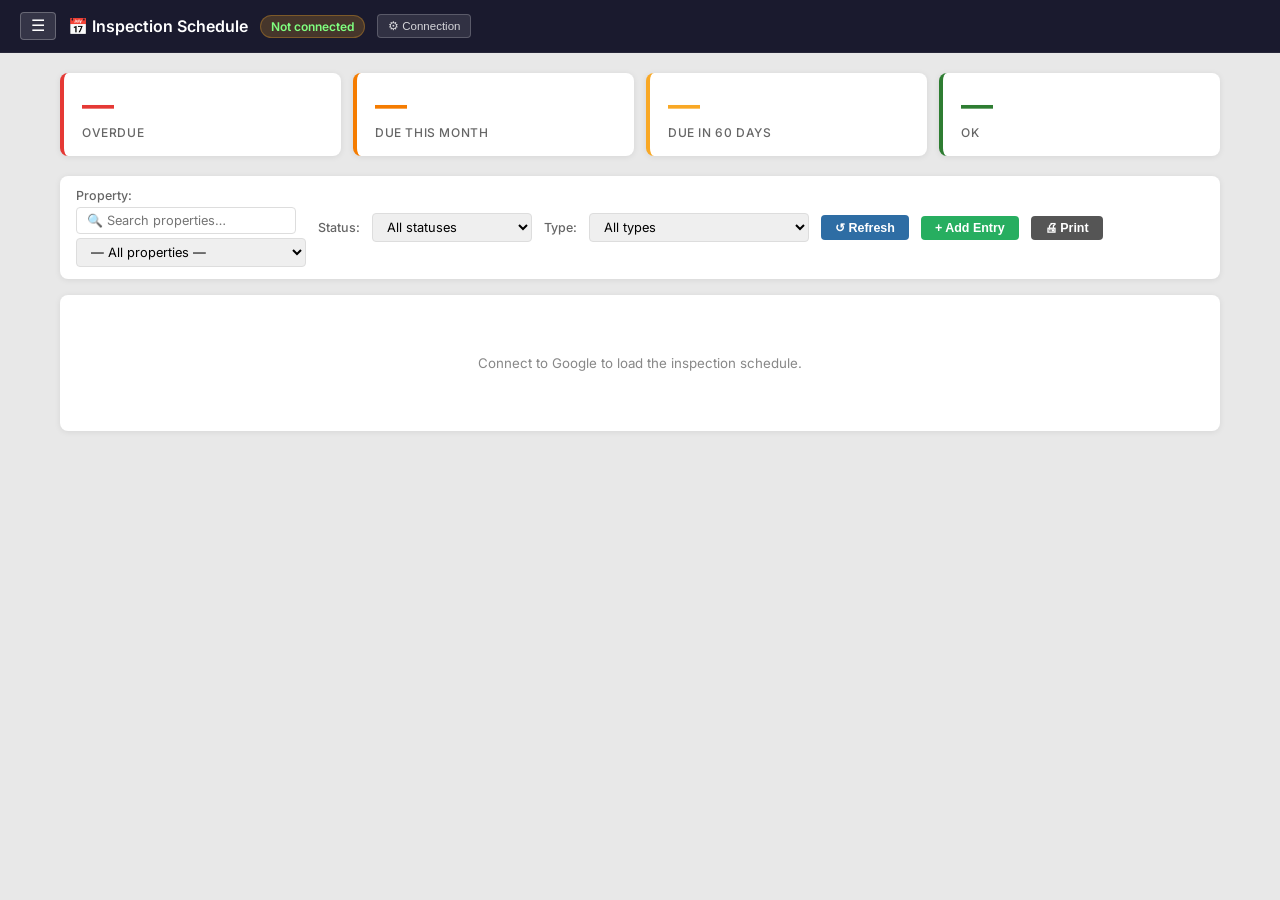
<file: schedule.html>
<!DOCTYPE html>
<html lang="en">
<head>
<meta charset="UTF-8">
<meta name="viewport" content="width=device-width, initial-scale=1.0">
<meta http-equiv="Cross-Origin-Opener-Policy" content="same-origin-allow-popups">
<title>FLPS – Inspection Schedule</title>
<link rel="icon" type="image/png" href="[data-uri]">
<link href="https://fonts.googleapis.com/css2?family=Inter:wght@400;500;600;700&display=swap" rel="stylesheet">
<style>
* { box-sizing: border-box; margin: 0; padding: 0; }
body { font-family: 'Inter', Arial, sans-serif; font-size: 10pt; background: #e8e8e8; color: #000; }


/* ── Connection drawer ── */
#conn-drawer { background: #0f0f23; border-bottom: 1px solid rgba(255,255,255,0.1); overflow: hidden; max-height: 0; transition: max-height 0.3s ease; }
#conn-drawer.open { max-height: 300px; }
.conn-drawer-inner { padding: 14px 20px; display: flex; gap: 20px; flex-wrap: wrap; align-items: flex-end; }
.conn-field { display: flex; flex-direction: column; gap: 4px; }
.conn-field label { font-size: 0.7rem; color: #aaa; font-weight: 500; text-transform: uppercase; letter-spacing: 0.05em; }
.conn-field input, .conn-field select { background: rgba(255,255,255,0.1); border: 1px solid rgba(255,255,255,0.2); color: white; padding: 6px 10px; border-radius: 4px; font-size: 0.78rem; font-family: inherit; width: 240px; }
.conn-field input::placeholder { color: rgba(255,255,255,0.35); }
.conn-field select { width: auto; cursor: pointer; }
.conn-field select option { background: #1a1a2e; color: white; }
.conn-btn { background: #2e6da4; color: white; border: none; padding: 7px 16px; border-radius: 4px; cursor: pointer; font-size: 0.8rem; font-weight: 600; white-space: nowrap; align-self: flex-end; }
.conn-btn:hover { background: #4a86e8; }
.conn-btn.green { background: #1fb272; }
.conn-btn.green:hover { background: #27ae60; }
.conn-btn.grey { background: rgba(255,255,255,0.15); border: 1px solid rgba(255,255,255,0.25); }
.conn-btn.grey:hover { background: rgba(255,255,255,0.25); }
.conn-divider { width: 1px; background: rgba(255,255,255,0.15); align-self: stretch; margin: 0 4px; }
.conn-status-pill { font-size: 0.72rem; padding: 3px 10px; border-radius: 12px; font-weight: 600; white-space: nowrap; align-self: center; }
.conn-status-pill.ok   { background: rgba(31,178,114,0.2); color: #7fffb8; border: 1px solid rgba(31,178,114,0.3); }
.conn-status-pill.err  { background: rgba(220,53,69,0.2);  color: #ff8888; border: 1px solid rgba(220,53,69,0.3); }
.conn-status-pill.warn { background: rgba(249,168,37,0.2); color: #ffe082; border: 1px solid rgba(249,168,37,0.3); }
.conn-toggle { background: rgba(255,255,255,0.1); border: 1px solid rgba(255,255,255,0.2); color: rgba(255,255,255,0.8); padding: 4px 10px; border-radius: 4px; cursor: pointer; font-size: 0.72rem; white-space: nowrap; }
.conn-toggle:hover { background: rgba(255,255,255,0.18); }

/* ── Top bar ── */
#top-bar {
  background: #1a1a2e; color: white; padding: 12px 20px;
  display: flex; align-items: center; gap: 12px; flex-wrap: wrap; position: sticky; top: 0; z-index: 100;
}
#top-bar h1 { font-size: 1rem; font-weight: 600; }
.top-input { display: flex; align-items: center; gap: 8px; font-size: 0.78rem; }
.top-input label { color: #aaa; white-space: nowrap; }
.top-input input { background: rgba(255,255,255,0.12); border: 1px solid rgba(255,255,255,0.25); color: white; padding: 5px 8px; border-radius: 4px; font-size: 0.75rem; width: 220px; }
.top-input input::placeholder { color: rgba(255,255,255,0.4); }
#connect-btn { background: #2e6da4; color: white; border: none; padding: 6px 14px; border-radius: 4px; cursor: pointer; font-size: 0.78rem; font-weight: 600; }
#connect-btn:hover { background: #4a86e8; }
#conn-status { font-size: 0.75rem; color: #7fff7f; min-width: 100px; }

/* ── Hamburger nav ── */
.nav-hamburger { position: relative; }
.hamburger-btn { background: rgba(255,255,255,0.12); border: 1px solid rgba(255,255,255,0.25); color: white; padding: 5px 10px; border-radius: 4px; cursor: pointer; font-size: 1rem; line-height: 1; }
.hamburger-btn:hover { background: rgba(255,255,255,0.22); }
.nav-menu { display: none; position: absolute; top: calc(100% + 6px); left: 0; background: #1a1a2e; border: 1px solid rgba(255,255,255,0.2); border-radius: 6px; min-width: 200px; box-shadow: 0 8px 24px rgba(0,0,0,0.4); z-index: 200; overflow: hidden; }
.nav-menu.open { display: block; }
.nav-menu a { display: block; padding: 10px 16px; color: rgba(255,255,255,0.85); text-decoration: none; font-size: 0.82rem; border-bottom: 1px solid rgba(255,255,255,0.07); transition: background 0.1s; }
.nav-menu a:last-child { border-bottom: none; }
.nav-menu a:hover { background: rgba(255,255,255,0.1); color: white; }
.nav-menu a.active { color: #7fc4fd; font-weight: 600; }

/* ── Content ── */
#content { padding: 20px; max-width: 1200px; margin: 0 auto; }

/* ── Summary cards ── */
#summary { display: grid; grid-template-columns: repeat(4, 1fr); gap: 12px; margin-bottom: 20px; }
.sum-card { background: white; border-radius: 8px; padding: 16px 18px; box-shadow: 0 1px 6px rgba(0,0,0,0.08); border-left: 4px solid #ccc; }
.sum-card.overdue  { border-color: #e53935; }
.sum-card.thismonth { border-color: #f57c00; }
.sum-card.soon     { border-color: #f9a825; }
.sum-card.ok       { border-color: #2e7d32; }
.sum-card .num { font-size: 2rem; font-weight: 700; line-height: 1; }
.sum-card.overdue  .num { color: #e53935; }
.sum-card.thismonth .num { color: #f57c00; }
.sum-card.soon     .num { color: #f9a825; }
.sum-card.ok       .num { color: #2e7d32; }
.sum-card .lbl { font-size: 0.75rem; color: #666; margin-top: 4px; font-weight: 500; text-transform: uppercase; letter-spacing: 0.05em; }

/* ── Filters ── */
#filters { background: white; border-radius: 8px; padding: 12px 16px; margin-bottom: 16px; display: flex; gap: 12px; align-items: center; flex-wrap: wrap; box-shadow: 0 1px 6px rgba(0,0,0,0.08); }
#filters label { font-size: 0.78rem; color: #666; font-weight: 500; }
#filters input, #filters select { border: 1px solid #ddd; border-radius: 4px; padding: 5px 10px; font-size: 0.8rem; font-family: inherit; outline: none; }
#filters input:focus, #filters select:focus { border-color: #2e6da4; }
#filter-status { width: 160px; }
#filter-type { width: 220px; }
#prop-filter-wrap { display: flex; flex-direction: column; gap: 4px; }
#prop-filter-wrap .prop-search-row { position: relative; display: flex; align-items: center; }
#prop-search { width: 220px; padding-right: 22px; border: 1px solid #ddd; border-radius: 4px; padding-top: 5px; padding-bottom: 5px; padding-left: 10px; font-size: 0.8rem; font-family: inherit; outline: none; }
#prop-search:focus { border-color: #2e6da4; }
#prop-search-clear { display: none; position: absolute; right: 6px; cursor: pointer; color: #999; font-size: 11px; line-height: 1; }
#prop-search-clear:hover { color: #333; }
#property-select { width: 230px; }
.filter-count { font-size: 0.78rem; color: #888; margin-left: auto; }
#refresh-btn { background: #2e6da4; color: white; border: none; padding: 5px 14px; border-radius: 4px; cursor: pointer; font-size: 0.78rem; font-weight: 600; }
#refresh-btn:hover { background: #4a86e8; }

/* ── Table ── */
#table-wrap { background: white; border-radius: 8px; box-shadow: 0 1px 6px rgba(0,0,0,0.08); overflow: hidden; }
table { width: 100%; border-collapse: collapse; font-size: 0.82rem; }
thead th { background: #1a1a2e; color: white; padding: 10px 12px; text-align: left; font-weight: 600; font-size: 0.78rem; text-transform: uppercase; letter-spacing: 0.04em; white-space: nowrap; cursor: pointer; user-select: none; }
thead th:hover { background: #2a2a4e; }
thead th .sort-arrow { opacity: 0.4; margin-left: 4px; }
thead th.sorted .sort-arrow { opacity: 1; }
tbody tr { border-bottom: 1px solid #f0f0f0; transition: background 0.1s; }
tbody tr:hover { background: #f7faff; }
tbody td { padding: 9px 12px; vertical-align: middle; }
.col-property { font-weight: 600; color: #1a1a2e; max-width: 200px; }
.col-type { color: #444; }
.col-freq { color: #666; font-size: 0.75rem; }
.col-last { color: #555; }
.col-next { font-weight: 600; }
.col-days { text-align: center; }
.col-status { text-align: center; }

/* ── Status badges ── */
.badge { display: inline-block; padding: 3px 9px; border-radius: 12px; font-size: 0.72rem; font-weight: 700; letter-spacing: 0.03em; white-space: nowrap; }
.badge-overdue   { background: #fde8e8; color: #c62828; }
.badge-thismonth { background: #fff3e0; color: #e65100; }
.badge-soon      { background: #fffde7; color: #f57f17; }
.badge-ok        { background: #e8f5e9; color: #2e7d32; }
.badge-unknown   { background: #f5f5f5; color: #757575; }

.days-pill { display: inline-block; padding: 2px 8px; border-radius: 10px; font-size: 0.75rem; font-weight: 700; }
.days-overdue   { background: #e53935; color: white; }
.days-thismonth { background: #f57c00; color: white; }
.days-soon      { background: #f9a825; color: #333; }
.days-ok        { background: #e8f5e9; color: #2e7d32; }

/* ── Source badges ── */
.src-badge { display: inline-block; padding: 1px 6px; border-radius: 8px; font-size: 0.65rem; font-weight: 700; margin-left: 4px; vertical-align: middle; white-space: nowrap; }
.src-wo         { background: #dbeafe; color: #1e40af; }
.src-inspection { background: #dcfce7; color: #166534; }
.src-manual     { background: #f3f4f6; color: #6b7280; }

/* ── Inline date editing ── */
.edit-last-btn { background: none; border: none; cursor: pointer; color: #ccc; padding: 0 2px; line-height: 1; transition: color 0.15s; vertical-align: middle; display: inline-flex; align-items: center; }
tbody tr:hover .edit-last-btn { color: #2e6da4; }
.date-edit-wrap { display: flex; gap: 4px; align-items: center; }
.date-edit-wrap input[type=date] { border: 1px solid #2e6da4; border-radius: 3px; padding: 2px 5px; font-size: 0.75rem; font-family: inherit; }
.date-save-btn { background: #2e6da4; color: white; border: none; padding: 2px 8px; border-radius: 3px; cursor: pointer; font-size: 0.72rem; font-weight: 600; }
.date-save-btn:disabled { opacity: 0.5; cursor: default; }
.date-cancel-btn { background: #f3f4f6; color: #555; border: 1px solid #ddd; padding: 2px 6px; border-radius: 3px; cursor: pointer; font-size: 0.72rem; }

/* ── Add entry modal ── */
#modal-backdrop { display:none; position:fixed; inset:0; background:rgba(0,0,0,0.45); z-index:500; align-items:center; justify-content:center; }
#modal-backdrop.open { display:flex; }
#add-modal { background:white; border-radius:10px; padding:24px 28px; width:440px; max-width:92vw; box-shadow:0 8px 32px rgba(0,0,0,0.3); }
#add-modal h2 { font-size:1rem; font-weight:700; color:#1a1a2e; margin-bottom:18px; }
.modal-field { display:flex; flex-direction:column; gap:5px; margin-bottom:14px; }
.modal-field label { font-size:0.72rem; font-weight:600; color:#555; text-transform:uppercase; letter-spacing:0.04em; }
.modal-field select, .modal-field input[type=date] { border:1px solid #ddd; border-radius:4px; padding:7px 10px; font-size:0.82rem; font-family:inherit; outline:none; }
.modal-field select:focus, .modal-field input[type=date]:focus { border-color:#2e6da4; }
.modal-actions { display:flex; gap:8px; justify-content:flex-end; margin-top:20px; }
.btn-primary { background:#2e6da4; color:white; border:none; padding:7px 18px; border-radius:4px; cursor:pointer; font-size:0.82rem; font-weight:600; }
.btn-primary:hover { background:#4a86e8; }
.btn-primary:disabled { opacity:0.55; cursor:default; }
.btn-secondary { background:#f3f4f6; color:#555; border:1px solid #ddd; padding:7px 14px; border-radius:4px; cursor:pointer; font-size:0.82rem; }
.btn-secondary:hover { background:#e5e7eb; }

/* ── Delete row button ── */
.del-row-btn { background:none; border:none; cursor:pointer; color:#ddd; padding:0 3px; line-height:1; transition:color 0.15s; vertical-align:middle; display:inline-flex; align-items:center; }
tbody tr:hover .del-row-btn { color:#e53935; }
.col-del { width:28px; text-align:center; }
thead th.col-del { cursor:default; }
thead th.col-del:hover { background:#1a1a2e; }

/* ── Empty / loading states ── */
#loading, #empty-state { text-align: center; padding: 60px 20px; color: #888; }
.spinner-lg { width: 36px; height: 36px; border: 3px solid #e0e0e0; border-top-color: #2e6da4; border-radius: 50%; animation: spin 0.8s linear infinite; margin: 0 auto 16px; }
@keyframes spin { to { transform: rotate(360deg); } }

/* ── Toast ── */
#toast { position: fixed; bottom: 24px; left: 50%; transform: translateX(-50%) translateY(80px); background: #1a1a2e; color: white; padding: 10px 22px; border-radius: 6px; font-size: 0.85rem; box-shadow: 0 4px 20px rgba(0,0,0,0.3); transition: transform 0.3s cubic-bezier(0.34,1.56,0.64,1); z-index: 9999; white-space: nowrap; }
#toast.show { transform: translateX(-50%) translateY(0); }

@media (max-width: 768px) {
  #summary { grid-template-columns: repeat(2, 1fr); }
  #search-box { width: 140px; }
}

/* ── Print ── */
#print-btn { background: #555; color: white; border: none; padding: 5px 14px; border-radius: 4px; cursor: pointer; font-size: 0.78rem; font-weight: 600; }
#print-btn:hover { background: #333; }

@media print {
  @page { size: landscape; margin: 0.5in; }
  body { background: white; font-size: 9pt; }
  #top-bar, #conn-drawer, #filters, #summary, #modal-backdrop, #toast { display: none !important; }
  #content { padding: 0; max-width: none; margin: 0; }
  #table-wrap { box-shadow: none; border-radius: 0; }
  table { font-size: 8.5pt; width: 100%; }
  thead th { background: #1a1a2e !important; color: white !important; -webkit-print-color-adjust: exact; print-color-adjust: exact; padding: 6px 8px; font-size: 7.5pt; }
  tbody td { padding: 5px 8px; }
  .col-del, thead th.col-del { display: none !important; }
  .edit-last-btn { display: none !important; }
  .src-badge { display: none !important; }
  .badge { -webkit-print-color-adjust: exact; print-color-adjust: exact; }
  .badge-overdue   { background: #fde8e8 !important; color: #c62828 !important; }
  .badge-thismonth { background: #fff3e0 !important; color: #e65100 !important; }
  .badge-soon      { background: #fffde7 !important; color: #f57f17 !important; }
  .badge-ok        { background: #e8f5e9 !important; color: #2e7d32 !important; }
  .days-pill { -webkit-print-color-adjust: exact; print-color-adjust: exact; }
  .days-overdue   { background: #e53935 !important; color: white !important; }
  .days-thismonth { background: #f57c00 !important; color: white !important; }
  .days-soon      { background: #f9a825 !important; color: #333 !important; }
  .days-ok        { background: #e8f5e9 !important; color: #2e7d32 !important; }
  .col-property { max-width: none; }
  tbody tr { border-bottom: 1px solid #ddd !important; }
  tbody tr:hover { background: white !important; }
  #print-header { display: block !important; }
}
</style>
</head>
<body>

<div id="top-bar">
  <div class="nav-hamburger">
    <button class="hamburger-btn" onclick="toggleNav()" title="Navigation menu">☰</button>
    <div class="nav-menu" id="nav-menu">
      <a href="index.html">📋 Work Order</a>
      <a href="schedule.html" class="active">📅 Inspection Schedule</a>
      <a href="create-invoices.html">🧾 Create QB Invoices</a>
      <a href="clients.html">👥 Client Management</a>
      <a href="inspection.html">🔥 Fire Inspection (Multi-System)</a>
      <a href="hospital-inspection.html">🏥 Hospital TJC/CMS</a>
      <a href="estimate.html">📝 Estimate</a>
      <a href="estimate-tracker.html">📊 Estimate Tracker</a>
    </div>
  </div>
  <h1>📅 Inspection Schedule</h1>
  <span id="conn-status" class="conn-status-pill warn">Not connected</span>
  <button class="conn-toggle" onclick="toggleDrawer()">⚙ Connection</button>
</div>
<div id="conn-drawer">
  <div class="conn-drawer-inner">
    <div class="conn-field">
      <label>Google API Key</label>
      <input type="password" id="api-key" placeholder="AIzaSy…">
    </div>
    <div class="conn-field">
      <label>OAuth Client ID</label>
      <input type="text" id="client-id" placeholder="123456….apps.googleusercontent.com">
    </div>
    <button class="conn-btn" id="connect-btn" onclick="initGoogle()">🔗 Connect Google</button>
  </div>
</div>

<div id="print-header" style="display:none; margin-bottom:12px;">
  <h2 style="font-size:1rem; font-weight:700; color:#1a1a2e;">FLPS – Inspection Schedule</h2>
  <div id="print-date" style="font-size:0.78rem; color:#666;"></div>
</div>

<div id="content">
  <div id="summary">
    <div class="sum-card overdue"><div class="num" id="cnt-overdue">—</div><div class="lbl">Overdue</div></div>
    <div class="sum-card thismonth"><div class="num" id="cnt-thismonth">—</div><div class="lbl">Due This Month</div></div>
    <div class="sum-card soon"><div class="num" id="cnt-soon">—</div><div class="lbl">Due in 60 Days</div></div>
    <div class="sum-card ok"><div class="num" id="cnt-ok">—</div><div class="lbl">OK</div></div>
  </div>

  <div id="filters">
    <div id="prop-filter-wrap">
      <label>Property:</label>
      <div class="prop-search-row">
        <input type="text" id="prop-search" placeholder="🔍 Search properties…" oninput="filterPropDropdown(this.value)" autocomplete="off">
        <span id="prop-search-clear" onclick="clearPropSearch()" title="Clear">✕</span>
      </div>
      <select id="property-select" onchange="applyFilters()">
        <option value="">— All properties —</option>
      </select>
      <div id="prop-selected-badge" style="display:none;margin-top:4px;font-size:0.8rem;font-weight:600;color:#166534;background:#dcfce7;border:1px solid #bbf7d0;border-radius:5px;padding:3px 10px;"></div>
    </div>
    <label>Status:</label>
    <select id="filter-status" onchange="applyFilters()">
      <option value="">All statuses</option>
      <option value="overdue">Overdue</option>
      <option value="thismonth">Due This Month</option>
      <option value="soon">Due in 60 Days</option>
      <option value="ok">OK</option>
    </select>
    <label>Type:</label>
    <select id="filter-type" onchange="applyFilters()">
      <option value="">All types</option>
    </select>
    <button id="refresh-btn" onclick="loadClientList(true); loadSchedule(true);">↺ Refresh</button>
    <button id="add-entry-btn" onclick="openAddModal()" style="background:#27ae60;color:white;border:none;padding:5px 14px;border-radius:4px;cursor:pointer;font-size:0.78rem;font-weight:600;">+ Add Entry</button>
    <button id="print-btn" onclick="printSchedule()">🖨 Print</button>
    <span class="filter-count" id="filter-count"></span>
  </div>

  <div id="table-wrap">
    <div id="loading" style="display:none;">
      <div class="spinner-lg"></div>
      <div>Loading schedule…</div>
    </div>
    <div id="empty-state">Connect to Google to load the inspection schedule.</div>
    <table id="sched-table" style="display:none;">
      <thead>
        <tr>
          <th onclick="sortBy('property')" data-col="property">Property <span class="sort-arrow">↕</span></th>
          <th onclick="sortBy('type')" data-col="type">Inspection Type <span class="sort-arrow">↕</span></th>
          <th onclick="sortBy('freq')" data-col="freq">Frequency <span class="sort-arrow">↕</span></th>
          <th onclick="sortBy('last')" data-col="last">Last Done <span class="sort-arrow">↕</span></th>
          <th onclick="sortBy('next')" data-col="next">Next Due <span class="sort-arrow">↕</span></th>
          <th onclick="sortBy('days')" data-col="days" class="sorted">Days <span class="sort-arrow">↑</span></th>
          <th onclick="sortBy('status')" data-col="status">Status <span class="sort-arrow">↕</span></th>
          <th class="col-del"></th>
        </tr>
      </thead>
      <tbody id="sched-body"></tbody>
    </table>
  </div>
</div>

<div id="modal-backdrop" onclick="handleBackdropClick(event)">
  <div id="add-modal">
    <h2>Add Schedule Entry</h2>
    <div class="modal-field">
      <label>Property</label>
      <select id="modal-property">
        <option value="">— Select property —</option>
      </select>
    </div>
    <div class="modal-field">
      <label>Inspection Type</label>
      <select id="modal-type">
        <option value="">— Select type —</option>
        <option>Fire Alarm Inspection</option>
        <option>Sprinkler Inspection</option>
        <option>Extinguisher Inspection</option>
        <option>Emergency Exit Light Inspection</option>
        <option>Hood Inspection</option>
        <option>Fire Pump Inspection</option>
        <option>Jockey Pump Inspection</option>
        <option>Annual Backflow Prevention Test</option>
        <option>5-Year Internal Pipe Inspection</option>
        <option>5-Year FDC Hydrostatic Test</option>
        <option>3-Year Dry Pipe Test</option>
      </select>
    </div>
    <div class="modal-field">
      <label>Frequency</label>
      <select id="modal-freq">
        <option value="Annual">Annual</option>
        <option value="Semi Annual">Semi Annual</option>
        <option value="Quarterly">Quarterly</option>
        <option value="Monthly">Monthly</option>
        <option value="3-Year">3-Year</option>
        <option value="5-Year">5-Year</option>
      </select>
    </div>
    <div class="modal-field">
      <label>Last Done Date</label>
      <input type="date" id="modal-date">
    </div>
    <div class="modal-actions">
      <button class="btn-secondary" onclick="closeAddModal()">Cancel</button>
      <button class="btn-primary" id="modal-save-btn" onclick="saveNewEntry()">Save</button>
    </div>
  </div>
</div>

<div id="toast"></div>
<script src="https://accounts.google.com/gsi/client"></script>
<script src="js/flips-google-fetch.js"></script>
<script src="js/flips-history.js"></script>
<script>
const SHEET_ID          = '1_Koq_v0RjsFbQ_c2qZh-eQpGQT2-0IkOal-I4CjSJrI';
const HISTORY_TAB_NAME  = 'Inspection History';
const CLIENT_LIST_GID   = '1899870347';
// spreadsheets (write) — schedule page now appends/deletes Inspection History rows directly.
const SCOPES            = 'https://www.googleapis.com/auth/spreadsheets';

let accessToken = null;
let tokenClient = null;
let allRows = [];
let clientList = []; // [{name, acct}] from Client List tab — drives the property dropdown
let sortCol = 'days';
let sortAsc = true;

// ── Nav toggle ─────────────────────────────────────────────
function toggleNav(btn) {
  const menu = document.getElementById('nav-menu');
  menu.classList.toggle('open');
}
document.addEventListener('click', e => {
  if (!e.target.closest('.nav-hamburger')) {
    document.getElementById('nav-menu').classList.remove('open');
  }
});

// ── Auth ───────────────────────────────────────────────────
function initGoogle() {
  const apiKey   = document.getElementById('api-key').value.trim();
  const clientId = document.getElementById('client-id').value.trim();
  if (!apiKey || !clientId) { toast('⚠ Enter API Key and Client ID'); return; }
  localStorage.setItem('flips_api_key', apiKey);
  localStorage.setItem('flips_client_id', clientId);
  setStatus('Connecting…', '');
  try {
    tokenClient = google.accounts.oauth2.initTokenClient({
      client_id: clientId,
      scope: SCOPES,
      callback: async (resp) => {
        if (resp.error) { setStatus('✗ ' + resp.error, 'err'); return; }
        accessToken = resp.access_token;
        localStorage.setItem('flips_access_token', accessToken);
        localStorage.setItem('flips_token_expiry', Date.now() + 55 * 60 * 1000);
        setStatus('✓ Connected', 'ok');
        _scheduleTokenRefresh();
        loadClientList();
        loadSchedule();
      },
      error_callback: (err) => setStatus('✗ ' + (err.message || err.type), 'err')
    });
    tokenClient.requestAccessToken({ prompt: '' });
  } catch(e) { setStatus('✗ ' + e.message, 'err'); }
}

// googleFetch / refreshAccessToken live in js/flips-google-fetch.js


// ── Load schedule ──────────────────────────────────────────
// Reads the append-only Inspection History tab. Groups by property + type
// and keeps only the most recent completion per combination. Next Due is
// computed in JS from that date + the frequency column.
async function loadSchedule(forceRefresh = false) {
  const CACHE_KEY = 'flips_schedule_cache';
  const CACHE_TTL = 5 * 60 * 1000;
  if (!forceRefresh) {
    try {
      const cached = JSON.parse(sessionStorage.getItem(CACHE_KEY) || 'null');
      if (cached && (Date.now() - cached.ts) < CACHE_TTL) {
        allRows = cached.data;
        allRows.forEach((r, i) => r._idx = i);
        renderTable();
        return;
      }
    } catch(_) {}
  }

  document.getElementById('loading').style.display = 'block';
  document.getElementById('empty-state').style.display = 'none';
  document.getElementById('sched-table').style.display = 'none';

  try {
    const res = await googleFetch(
      `https://sheets.googleapis.com/v4/spreadsheets/${SHEET_ID}/values/${encodeURIComponent(HISTORY_TAB_NAME)}`
    );

    // Tab doesn't exist yet
    if (res.status === 400) { showSetupPrompt(); return; }
    if (!res.ok) throw new Error('Sheets API error ' + res.status);

    const json = await res.json();
    const rows = json.values || [];

    if (rows.length < 2) { showSetupPrompt(); return; }

    const headers = rows[0].map(h => h.trim().toLowerCase());
    const col = (name) => headers.findIndex(h => h.includes(name));
    const iProp   = col('property');
    const iAcct   = col('acct');
    const iAddr   = col('address') >= 0 ? col('address') : col('service');
    const iType   = col('inspection') >= 0 ? col('inspection') : col('type');
    const iDate   = col('date');
    const iFreq   = col('freq');
    const iSource = col('source');
    const iNotes  = col('notes');

    // For each property+type, keep only the most recent completion.
    // Key by acct#+type when acct# is present, otherwise property name+type.
    const bestMap = new Map();
    for (let i = 1; i < rows.length; i++) {
      const r = rows[i];
      const get = (idx) => (idx >= 0 ? (r[idx] || '').trim() : '');
      const property = get(iProp);
      const acct     = get(iAcct);
      const type     = get(iType);
      if (!property || !type) continue;

      const dateRaw = stripTime(get(iDate));
      const dateObj = parseSheetDate(dateRaw);
      const source  = get(iSource);
      const key = (acct ? 'acct:' + acct : 'name:' + property) + '\x00' + type;
      const cur = bestMap.get(key);

      const newerDate    = dateObj && (!cur?.dateObj || dateObj > cur.dateObj);
      const shouldReplace = !cur || newerDate;

      if (shouldReplace) {
        bestMap.set(key, {
          property,
          acct,
          address: get(iAddr),
          type,
          freq:    get(iFreq) || 'Annual',
          last:    dateRaw,
          dateObj,
          source,
          notes:   get(iNotes),
        });
      }
    }

    const today = new Date(); today.setHours(0,0,0,0);
    allRows = [];

    for (const entry of bestMap.values()) {
      let next = '', nextDate = null, daysUntil = null, bucket = 'unknown';
      if (entry.dateObj) {
        nextDate = addFreqMonths(entry.dateObj, entry.freq);
        if (nextDate) {
          next = `${nextDate.getMonth()+1}/${nextDate.getDate()}/${nextDate.getFullYear()}`;
          daysUntil = Math.round((nextDate - today) / 86400000);
          if      (daysUntil < 0)   bucket = 'overdue';
          else if (daysUntil <= 31) bucket = 'thismonth';
          else if (daysUntil <= 60) bucket = 'soon';
          else                      bucket = 'ok';
        }
      }
      allRows.push({
        property: entry.property,
        acct:     entry.acct,
        address:  entry.address,
        type:     entry.type,
        freq:     entry.freq,
        last:     entry.last,
        next,
        nextDate,
        daysUntil,
        bucket,
        source:   entry.source,
        notes:    entry.notes,
      });
    }

    allRows.forEach((r, i) => r._idx = i);
    try { sessionStorage.setItem(CACHE_KEY, JSON.stringify({ ts: Date.now(), data: allRows })); } catch(_) {}
    populateTypeFilter();
    renderTable();
  } catch(e) {
    showEmpty('Error loading schedule: ' + e.message);
  } finally {
    document.getElementById('loading').style.display = 'none';
  }
}

// Add months to a date according to a frequency string
function addFreqMonths(date, freq) {
  const d = new Date(date);
  const f = (freq || 'annual').trim().toLowerCase();
  const map = { 'monthly': 1, 'quarterly': 3, 'semi annual': 6, 'annual': 12, '3-year': 36, '5-year': 60 };
  d.setMonth(d.getMonth() + (map[f] || 12));
  return d;
}

function showSetupPrompt() {
  const el = document.getElementById('empty-state');
  el.innerHTML = 'No inspection history found. Complete a work order or inspection to start tracking automatically.';
  el.style.display = 'block';
  document.getElementById('sched-table').style.display = 'none';
}

function stripTime(str) {
  // Remove any trailing time component — e.g. "3/15/2024 12:00:00" → "3/15/2024"
  return str ? str.trim().replace(/\s+\d{1,2}:\d{2}(:\d{2})?(\s*(AM|PM))?$/i, '').trim() : str;
}

function parseSheetDate(str) {
  if (!str) return null;
  str = stripTime(str);
  // Sheets returns dates as "M/D/YYYY" or "YYYY-MM-DD"
  const mdy = str.match(/^(\d{1,2})\/(\d{1,2})\/(\d{4})$/);
  if (mdy) return new Date(parseInt(mdy[3]), parseInt(mdy[1])-1, parseInt(mdy[2]), 12);
  const iso = str.match(/^(\d{4})-(\d{2})-(\d{2})$/);
  if (iso) return new Date(parseInt(iso[1]), parseInt(iso[2])-1, parseInt(iso[3]), 12);
  const d = new Date(str);
  return isNaN(d) ? null : d;
}

// ── Client List loader ─────────────────────────────────────
// Reads the Client List tab (same tab as work order / inspection pages).
// Populates `clientList` with [{name, acct}] so the property dropdown
// shows exactly what's in the master client list — not what's in history.
async function loadClientList(forceRefresh = false) {
  const CACHE_KEY = 'flips_client_cache';
  const CACHE_TTL = 30 * 60 * 1000;
  if (!forceRefresh) {
    try {
      const cached = JSON.parse(sessionStorage.getItem(CACHE_KEY) || 'null');
      if (cached && (Date.now() - cached.ts) < CACHE_TTL) {
        clientList = extractClientList(cached.data);
        buildPropDropdown();
        return;
      }
    } catch(_) {}
  }
  try {
    const metaRes = await googleFetch(
      `https://sheets.googleapis.com/v4/spreadsheets/${SHEET_ID}?fields=sheets.properties`
    );
    if (!metaRes.ok) throw new Error('Meta error ' + metaRes.status);
    const metaJson = await metaRes.json();
    let tabName = metaJson.sheets[0].properties.title;
    for (const s of metaJson.sheets) {
      if (String(s.properties.sheetId) === String(CLIENT_LIST_GID)) { tabName = s.properties.title; break; }
    }
    const valRes = await googleFetch(
      `https://sheets.googleapis.com/v4/spreadsheets/${SHEET_ID}/values/${encodeURIComponent(tabName)}`
    );
    if (!valRes.ok) throw new Error('Values error ' + valRes.status);
    const { values: rows = [] } = await valRes.json();
    if (rows.length < 2) return;
    const headers = rows[0].map(h => h.trim().toLowerCase());
    const nameIdx = headers.findIndex(h => ['property name','property','site name','name'].some(k => h.includes(k)));
    const acctIdx = headers.findIndex(h => h.includes('acct') || h.includes('account'));
    const raw = {};
    for (let i = 1; i < rows.length; i++) {
      const r = rows[i];
      const name = (nameIdx >= 0 ? r[nameIdx] : r[0] || '').trim();
      if (!name) continue;
      const acct = (acctIdx >= 0 ? r[acctIdx] : '').trim();
      raw[name] = { acct };
    }
    // Store in same format as the work-order page so both share the session cache
    try { sessionStorage.setItem(CACHE_KEY, JSON.stringify({ ts: Date.now(), data: raw })); } catch(_) {}
    clientList = Object.entries(raw).map(([name, obj]) => ({ name, acct: obj.acct || '' }));
    buildPropDropdown();
  } catch(e) {
    console.warn('[ClientList] Failed to load:', e.message);
  }
}

// Convert the cached clientData object ({name: {acct, ...}}) to our [{name, acct}] array.
function extractClientList(data) {
  return Object.entries(data).map(([name, obj]) => {
    const acctKey = Object.keys(obj).find(k => k.toLowerCase().includes('acct') || k.toLowerCase().includes('account'));
    return { name, acct: (acctKey && obj[acctKey]) ? String(obj[acctKey]).trim() : '' };
  }).sort((a, b) => a.name.localeCompare(b.name));
}

// ── Property search dropdown ────────────────────────────────
function buildPropDropdown() {
  const sel = document.getElementById('property-select');
  const prevVal = sel.value;
  sel.innerHTML = '<option value="">— All properties —</option>';
  const names = clientList.length ? clientList.map(c => c.name) : [...new Set(allRows.map(r => r.property))].sort();
  names.forEach(name => {
    const o = document.createElement('option');
    o.value = name; o.textContent = name;
    sel.appendChild(o);
  });
  if (prevVal && names.includes(prevVal)) sel.value = prevVal;
}

function filterPropDropdown(query) {
  const sel   = document.getElementById('property-select');
  const clear = document.getElementById('prop-search-clear');
  const q = query.trim().toLowerCase();
  clear.style.display = q ? 'block' : 'none';
  const prevVal = sel.value;
  const names = clientList.length ? clientList.map(c => c.name) : [...new Set(allRows.map(r => r.property))].sort();
  const matches = names.filter(n => !q || n.toLowerCase().includes(q));
  sel.innerHTML = '';
  const ph = document.createElement('option');
  ph.value = ''; ph.textContent = q ? `— ${matches.length} match${matches.length !== 1 ? 'es' : ''} —` : '— All properties —';
  sel.appendChild(ph);
  matches.forEach(name => {
    const o = document.createElement('option');
    o.value = name; o.textContent = name;
    sel.appendChild(o);
  });
  if (matches.length === 1) {
    sel.value = matches[0];
  } else if (prevVal && matches.includes(prevVal)) {
    sel.value = prevVal;
  }
  applyFilters();
}

function clearPropSearch() {
  document.getElementById('prop-search').value = '';
  document.getElementById('prop-search-clear').style.display = 'none';
  filterPropDropdown('');
}

function _updatePropertyBadge(propName) {
  const badge = document.getElementById('prop-selected-badge');
  if (!badge) return;
  if (propName) {
    badge.textContent = '✓ ' + propName;
    badge.style.display = 'block';
  } else {
    badge.style.display = 'none';
  }
}

// ── Filters & sort ─────────────────────────────────────────
function applyFilters() {
  const prop   = document.getElementById('property-select').value;
  _updatePropertyBadge(prop);
  const status = document.getElementById('filter-status').value;
  const type   = document.getElementById('filter-type').value;

  // Look up the FLPS Acct # for the selected client-list property.
  // When both the client and the history row have an acct#, match on that
  // so slight name differences across entries don't cause missed matches.
  let selectedAcct = '';
  if (prop) {
    const client = clientList.find(c => c.name === prop);
    if (client) selectedAcct = client.acct;
  }

  const filtered = allRows.filter(r => {
    if (prop) {
      if (selectedAcct && r.acct) {
        if (r.acct !== selectedAcct) return false;
      } else {
        if (r.property !== prop) return false;
      }
    }
    if (status && r.bucket !== status) return false;
    if (type   && r.type !== type) return false;
    return true;
  });
  renderRows(filtered);
}

function sortBy(col) {
  if (sortCol === col) { sortAsc = !sortAsc; }
  else { sortCol = col; sortAsc = (col === 'days'); }
  document.querySelectorAll('thead th').forEach(th => {
    const arrow = th.querySelector('.sort-arrow');
    if (th.dataset.col === col) {
      th.classList.add('sorted');
      arrow.textContent = sortAsc ? '↑' : '↓';
    } else {
      th.classList.remove('sorted');
      arrow.textContent = '↕';
    }
  });
  applyFilters();
}

function sorted(rows) {
  const dir = sortAsc ? 1 : -1;
  return [...rows].sort((a, b) => {
    switch(sortCol) {
      case 'property': return dir * a.property.localeCompare(b.property);
      case 'type':     return dir * a.type.localeCompare(b.type);
      case 'freq':     return dir * a.freq.localeCompare(b.freq);
      case 'last':     return dir * a.last.localeCompare(b.last);
      case 'next':     return dir * ((a.nextDate||0) - (b.nextDate||0));
      case 'days': {
        const ad = a.daysUntil ?? 99999;
        const bd = b.daysUntil ?? 99999;
        return dir * (ad - bd);
      }
      case 'status':   return dir * a.bucket.localeCompare(b.bucket);
      default: return 0;
    }
  });
}

function populateTypeFilter() {
  const types = [...new Set(allRows.map(r => r.type).filter(Boolean))].sort();
  const sel = document.getElementById('filter-type');
  sel.innerHTML = '<option value="">All types</option>';
  types.forEach(t => {
    const o = document.createElement('option');
    o.value = t; o.textContent = t;
    sel.appendChild(o);
  });
}

// ── Render ─────────────────────────────────────────────────
function renderTable() {
  document.getElementById('sched-table').style.display = 'block';
  document.getElementById('empty-state').style.display = 'none';
  updateSummaryCards();
  applyFilters();
}

function renderRows(rows) {
  const s = sorted(rows);
  document.getElementById('filter-count').textContent = `Showing ${s.length} of ${allRows.length}`;
  const tbody = document.getElementById('sched-body');
  if (s.length === 0) {
    tbody.innerHTML = '<tr><td colspan="8" style="text-align:center;padding:30px;color:#888;">No records match your filters.</td></tr>';
    return;
  }
  const trash = `<svg width="13" height="13" viewBox="0 0 24 24" fill="none" stroke="currentColor" stroke-width="2.2" stroke-linecap="round" stroke-linejoin="round"><polyline points="3 6 5 6 21 6"/><path d="M19 6l-1 14H6L5 6"/><path d="M10 11v6"/><path d="M14 11v6"/><path d="M9 6V4h6v2"/></svg>`;
  tbody.innerHTML = s.map(r => {
    const daysPill = r.daysUntil === null ? '<span style="color:#aaa;">—</span>'
      : r.daysUntil < 0
        ? `<span class="days-pill days-overdue">${Math.abs(r.daysUntil)}d ago</span>`
        : r.bucket === 'thismonth'
          ? `<span class="days-pill days-thismonth">${r.daysUntil}d</span>`
          : r.bucket === 'soon'
            ? `<span class="days-pill days-soon">${r.daysUntil}d</span>`
            : `<span class="days-pill days-ok">${r.daysUntil}d</span>`;

    const bucketLabel = { overdue:'Overdue', thismonth:'Due This Month', soon:'Due Soon', ok:'OK', unknown:'—' };
    const badge = `<span class="badge badge-${r.bucket}">${bucketLabel[r.bucket]||'—'}</span>`;

    return `<tr>
      <td class="col-property" title="${escHtml(r.address)}">${escHtml(r.property)}</td>
      <td class="col-type">${escHtml(r.type)}</td>
      <td class="col-freq">${escHtml(r.freq)}</td>
      ${buildLastDoneCell(r)}
      <td class="col-next">${escHtml(r.next)}</td>
      <td class="col-days">${daysPill}</td>
      <td class="col-status">${badge}</td>
      <td class="col-del"><button class="del-row-btn" onclick="confirmDelete(${r._idx})" title="Delete all history for this entry">${trash}</button></td>
    </tr>`;
  }).join('');
}

function updateSummaryCards() {
  const counts = { overdue:0, thismonth:0, soon:0, ok:0 };
  allRows.forEach(r => { if (counts[r.bucket] !== undefined) counts[r.bucket]++; });
  document.getElementById('cnt-overdue').textContent   = counts.overdue;
  document.getElementById('cnt-thismonth').textContent = counts.thismonth;
  document.getElementById('cnt-soon').textContent      = counts.soon;
  document.getElementById('cnt-ok').textContent        = counts.ok;
}

function showEmpty(msg) {
  document.getElementById('empty-state').textContent = msg;
  document.getElementById('empty-state').style.display = 'block';
  document.getElementById('sched-table').style.display = 'none';
}

// ── Date editing ───────────────────────────────────────────
// Manual edits append a new row to Inspection History via the Apps Script
// (same endpoint used by work orders and inspections). The history is
// append-only — old entries are preserved, the latest date wins the view.

function displayToIso(str) {
  if (!str) return '';
  str = stripTime(str); // handle cached dates that still carry a time component
  const mdy = str.match(/^(\d{1,2})\/(\d{1,2})\/(\d{4})$/);
  if (mdy) return `${mdy[3]}-${mdy[1].padStart(2,'0')}-${mdy[2].padStart(2,'0')}`;
  if (/^\d{4}-\d{2}-\d{2}$/.test(str)) return str;
  return '';
}

function sourceBadgeHtml(src) {
  if (!src) return '';
  const s = src.toLowerCase();
  if (s.includes('work') || s === 'wo') return `<span class="src-badge src-wo" title="Updated via Work Order">WO</span>`;
  if (s.includes('insp'))               return `<span class="src-badge src-inspection" title="Updated via Inspection Report">Insp</span>`;
  if (s.includes('manual'))             return `<span class="src-badge src-manual" title="Manually edited">Manual</span>`;
  return `<span class="src-badge src-manual" title="Source: ${escHtml(src)}">${escHtml(src)}</span>`;
}

function buildLastDoneCell(r) {
  const dateHtml = r.last ? escHtml(r.last) : '<span style="color:#aaa;">—</span>';
  const badge = sourceBadgeHtml(r.source);
  const pencil = `<svg width="11" height="11" viewBox="0 0 24 24" fill="none" stroke="currentColor" stroke-width="2.5" stroke-linecap="round" stroke-linejoin="round"><path d="M17 3a2.828 2.828 0 1 1 4 4L7.5 20.5 2 22l1.5-5.5L17 3z"/></svg>`;
  return `<td class="col-last" id="last-cell-${r._idx}" style="white-space:nowrap;">` +
    dateHtml + badge +
    `<button class="edit-last-btn" onclick="openDateEdit(${r._idx})" title="Edit last done date">${pencil}</button>` +
    `</td>`;
}

function openDateEdit(idx) {
  const row = allRows[idx];
  const cell = document.getElementById('last-cell-' + idx);
  if (!row || !cell) return;
  if (row.source && !row.source.toLowerCase().includes('manual')) {
    if (!confirm(`This date was set automatically (source: "${row.source}").\nAdding a manual entry will become the new "last done" date. Continue?`)) return;
  }
  const isoVal = displayToIso(row.last);
  cell.innerHTML =
    `<div class="date-edit-wrap">` +
    `<input type="date" id="date-input-${idx}" value="${isoVal}">` +
    `<button class="date-save-btn" id="date-save-${idx}" onclick="saveLastDone(${idx})">Save</button>` +
    `<button class="date-cancel-btn" onclick="cancelDateEdit(${idx})">✕</button>` +
    `</div>`;
  document.getElementById('date-input-' + idx)?.focus();
}

function cancelDateEdit(idx) {
  const row = allRows[idx];
  const cell = document.getElementById('last-cell-' + idx);
  if (!cell || !row) return;
  cell.outerHTML = buildLastDoneCell(row);
}

async function saveLastDone(idx) {
  const row = allRows[idx];
  if (!row) return;
  const input   = document.getElementById('date-input-' + idx);
  const saveBtn = document.getElementById('date-save-' + idx);
  if (!input || !input.value) { toast('⚠ Please select a date'); return; }
  if (saveBtn) { saveBtn.disabled = true; saveBtn.textContent = '…'; }

  try {
    await appendInspectionHistory([{
      propertyName:   row.property,
      acctNum:        row.acct,
      inspectionType: row.type,
      dateCompleted:  input.value,
      frequency:      row.freq,
      source:         'Manual',
      address:        row.address,
    }]);

    try { sessionStorage.removeItem('flips_schedule_cache'); } catch(_) {}
    toast('✓ Date saved');
    await loadSchedule(true);
  } catch(e) {
    toast('✗ Save failed: ' + e.message);
    if (saveBtn) { saveBtn.disabled = false; saveBtn.textContent = 'Save'; }
  }
}

// ── Add entry modal ────────────────────────────────────────
function openAddModal() {
  const sel = document.getElementById('modal-property');
  const prevVal = sel.value;
  sel.innerHTML = '<option value="">— Select property —</option>';
  clientList.forEach(c => {
    const o = document.createElement('option');
    o.value = c.name; o.textContent = c.name; o.dataset.acct = c.acct;
    sel.appendChild(o);
  });
  // Pre-select the currently filtered property if one is active
  const activeProp = document.getElementById('property-select').value;
  sel.value = activeProp || prevVal || '';
  document.getElementById('modal-type').value  = '';
  document.getElementById('modal-freq').value  = 'Annual';
  document.getElementById('modal-date').value  = '';
  document.getElementById('modal-backdrop').classList.add('open');
}

function closeAddModal() {
  document.getElementById('modal-backdrop').classList.remove('open');
}

function handleBackdropClick(e) {
  if (e.target === document.getElementById('modal-backdrop')) closeAddModal();
}

async function saveNewEntry() {
  const propSel  = document.getElementById('modal-property');
  const propName = propSel.value;
  const acct     = propSel.options[propSel.selectedIndex]?.dataset?.acct || '';
  const type     = document.getElementById('modal-type').value;
  const freq     = document.getElementById('modal-freq').value;
  const date     = document.getElementById('modal-date').value;

  if (!propName) { toast('⚠ Select a property'); return; }
  if (!type)     { toast('⚠ Select an inspection type'); return; }
  if (!date)     { toast('⚠ Select a date'); return; }

  const saveBtn = document.getElementById('modal-save-btn');
  saveBtn.disabled = true; saveBtn.textContent = '…';

  try {
    await appendInspectionHistory([{
      propertyName: propName, acctNum: acct, inspectionType: type,
      dateCompleted: date, frequency: freq, source: 'Manual',
    }]);

    try { sessionStorage.removeItem('flips_schedule_cache'); } catch(_) {}
    toast('✓ Entry added');
    closeAddModal();
    await loadSchedule(true);
  } catch(e) {
    toast('✗ Save failed: ' + e.message);
  } finally {
    saveBtn.disabled = false; saveBtn.textContent = 'Save';
  }
}

// ── Delete entry ───────────────────────────────────────────
async function confirmDelete(idx) {
  const row = allRows[idx];
  if (!row) return;
  if (!confirm(`Delete all inspection history for:\n\n"${row.property}"\n${row.type}\n\nThis removes every history row for this property + inspection type and cannot be undone. Continue?`)) return;

  try {
    const result = await deleteInspectionHistoryEntries(row.acct, row.property, row.type);
    try { sessionStorage.removeItem('flips_schedule_cache'); } catch(_) {}
    toast(`✓ Deleted ${result.deleted} row(s)`);
    await loadSchedule(true);
  } catch(e) {
    toast('✗ Delete failed: ' + e.message);
  }
}

// ── Print ──────────────────────────────────────────────────
function printSchedule() {
  const countEl = document.getElementById('filter-count');
  document.getElementById('print-date').textContent =
    'Printed: ' + new Date().toLocaleDateString('en-US', { year:'numeric', month:'long', day:'numeric' }) +
    (countEl?.textContent ? '   |   ' + countEl.textContent : '');
  window.print();
}

// ── Helpers ────────────────────────────────────────────────
function setStatus(msg, cls) {
  const el = document.getElementById('conn-status');
  el.textContent = cls === 'ok' ? '✓ Google connected' : msg;
  el.className = 'conn-status-pill ' + (cls === 'ok' ? 'ok' : cls === 'err' ? 'err' : 'warn');
  if (cls === 'ok') document.getElementById('conn-drawer').classList.remove('open');
}
function toggleDrawer() {
  document.getElementById('conn-drawer').classList.toggle('open');
}
function toast(msg) {
  const el = document.getElementById('toast');
  el.textContent = msg;
  el.classList.add('show');
  setTimeout(() => el.classList.remove('show'), 3000);
}
function escHtml(s) {
  return String(s||'').replace(/&/g,'&amp;').replace(/</g,'&lt;').replace(/>/g,'&gt;');
}

// ── On load ────────────────────────────────────────────────
window.addEventListener('load', () => {
  const k = localStorage.getItem('flips_api_key');
  const c = localStorage.getItem('flips_client_id');
  if (k) document.getElementById('api-key').value = k;
  if (c) document.getElementById('client-id').value = c;

  if (k && c) {
    const cachedToken = localStorage.getItem('flips_access_token');
    const tokenExpiry = parseInt(localStorage.getItem('flips_token_expiry') || '0');
    try {
      tokenClient = google.accounts.oauth2.initTokenClient({
        client_id: c, scope: SCOPES,
        callback: async (resp) => {
          if (resp.error) {
            setStatus('⚠ Session expired', 'err');
            document.getElementById('conn-drawer').classList.add('open');
            return;
          }
          accessToken = resp.access_token;
          localStorage.setItem('flips_access_token', accessToken);
          localStorage.setItem('flips_token_expiry', Date.now() + 55 * 60 * 1000);
          setStatus('✓ Connected', 'ok');
          _scheduleTokenRefresh();
          loadClientList();
          loadSchedule();
        },
        error_callback: () => {
          setStatus('⚠ Session expired', 'err');
          document.getElementById('conn-drawer').classList.add('open');
        }
      });
    } catch(e) {
      setStatus('⚠ Session expired', 'err');
      document.getElementById('conn-drawer').classList.add('open');
    }

    if (cachedToken && Date.now() < tokenExpiry) {
      accessToken = cachedToken;
      setStatus('✓ Connected', 'ok');
      _scheduleTokenRefresh();
      loadClientList();
      loadSchedule();
    } else {
      setStatus('⏳ Reconnecting…', '');
      tokenClient.requestAccessToken({ prompt: '' });
    }
  }
});
</script>
</body>
</html>
</file>
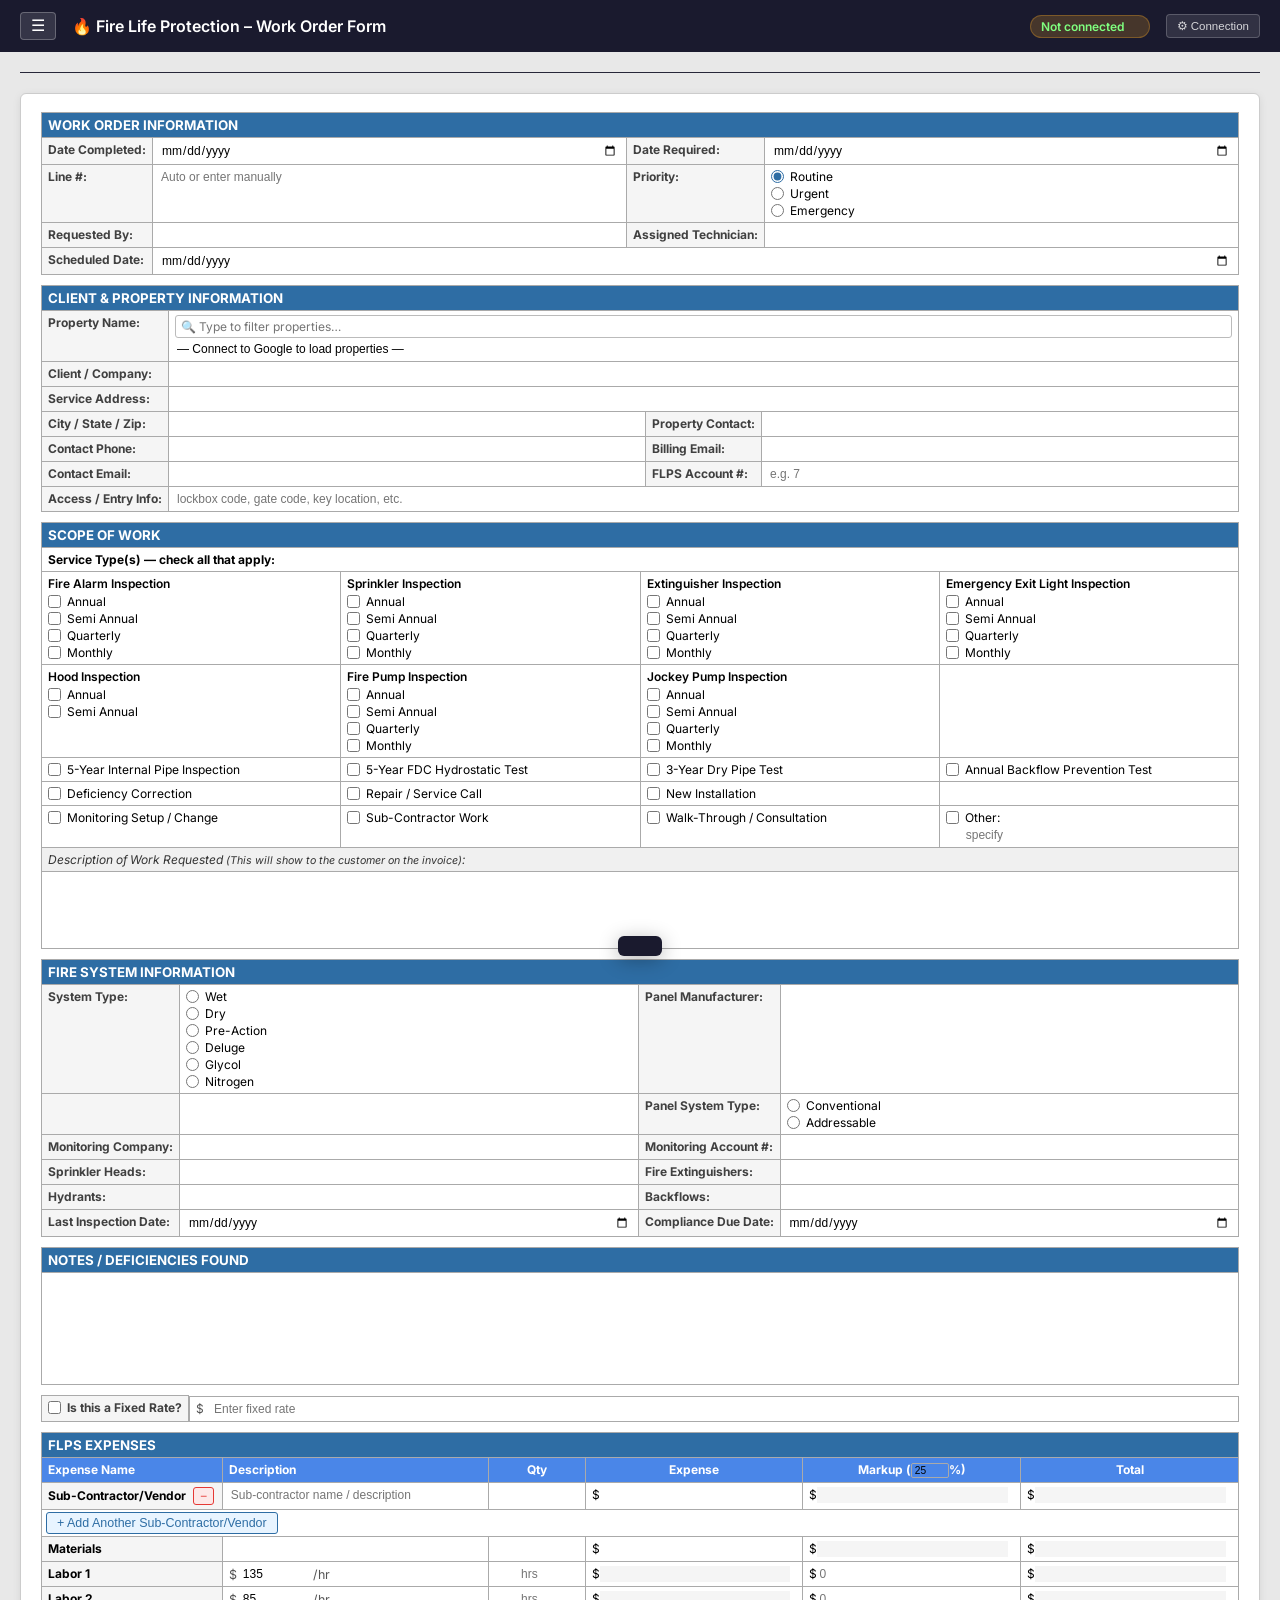
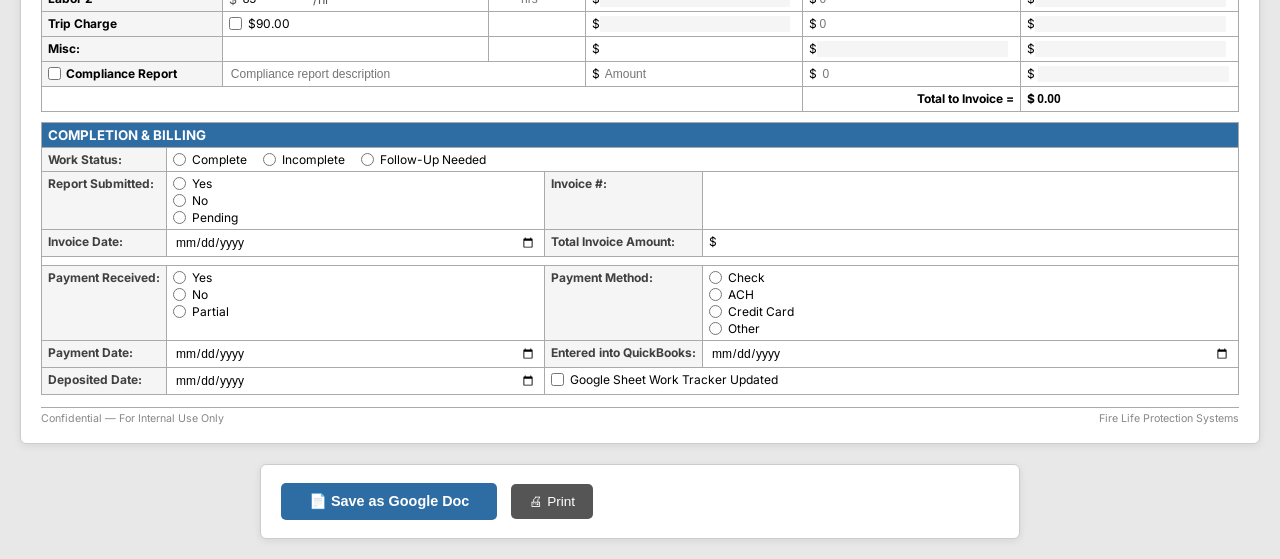
<file: test.html>
<!DOCTYPE html>
<html lang="en">
<head>
<meta charset="UTF-8">
<meta name="viewport" content="width=device-width, initial-scale=1.0">
<meta http-equiv="Cross-Origin-Opener-Policy" content="same-origin-allow-popups">
<link rel="icon" type="image/png" href="[data-uri]">
<title>Fire Life Protection – Work Order</title>
<link href="https://fonts.googleapis.com/css2?family=Inter:wght@400;500;600;700&display=swap" rel="stylesheet">
<style>
* { box-sizing: border-box; margin: 0; padding: 0; }

body {
  font-family: 'Inter', Arial, sans-serif;
  font-size: 10pt;
  background: #e8e8e8;
  color: #000;
  padding: 20px;
}


/* ── Connection drawer ── */
#conn-drawer { background: #0f0f23; border-bottom: 1px solid rgba(255,255,255,0.1); overflow: hidden; max-height: 0; transition: max-height 0.3s ease; }
#conn-drawer.open { max-height: 300px; }
.conn-drawer-inner { padding: 14px 20px; display: flex; gap: 20px; flex-wrap: wrap; align-items: flex-end; }
.conn-field { display: flex; flex-direction: column; gap: 4px; }
.conn-field label { font-size: 0.7rem; color: #aaa; font-weight: 500; text-transform: uppercase; letter-spacing: 0.05em; }
.conn-field input, .conn-field select { background: rgba(255,255,255,0.1); border: 1px solid rgba(255,255,255,0.2); color: white; padding: 6px 10px; border-radius: 4px; font-size: 0.78rem; font-family: inherit; width: 240px; }
.conn-field input::placeholder { color: rgba(255,255,255,0.35); }
.conn-field select { width: auto; cursor: pointer; }
.conn-field select option { background: #1a1a2e; color: white; }
.conn-btn { background: #2e6da4; color: white; border: none; padding: 7px 16px; border-radius: 4px; cursor: pointer; font-size: 0.8rem; font-weight: 600; white-space: nowrap; align-self: flex-end; }
.conn-btn:hover { background: #4a86e8; }
.conn-btn.green { background: #1fb272; }
.conn-btn.green:hover { background: #27ae60; }
.conn-btn.grey { background: rgba(255,255,255,0.15); border: 1px solid rgba(255,255,255,0.25); }
.conn-btn.grey:hover { background: rgba(255,255,255,0.25); }
.conn-divider { width: 1px; background: rgba(255,255,255,0.15); align-self: stretch; margin: 0 4px; }
.conn-status-pill { font-size: 0.72rem; padding: 3px 10px; border-radius: 12px; font-weight: 600; white-space: nowrap; align-self: flex-end; }
.conn-status-pill.ok  { background: rgba(31,178,114,0.2); color: #7fffb8; border: 1px solid rgba(31,178,114,0.3); }
.conn-status-pill.err { background: rgba(220,53,69,0.2);  color: #ff8888; border: 1px solid rgba(220,53,69,0.3); }
.conn-status-pill.warn{ background: rgba(249,168,37,0.2); color: #ffe082; border: 1px solid rgba(249,168,37,0.3); }
/* toggle button in top bar */
.conn-toggle { background: rgba(255,255,255,0.1); border: 1px solid rgba(255,255,255,0.2); color: rgba(255,255,255,0.8); padding: 4px 10px; border-radius: 4px; cursor: pointer; font-size: 0.72rem; white-space: nowrap; }
.conn-toggle:hover { background: rgba(255,255,255,0.18); }


/* ── Connection drawer ── */
#conn-drawer { background: #0f0f23; border-bottom: 1px solid rgba(255,255,255,0.1); overflow: hidden; max-height: 0; transition: max-height 0.3s ease; }
#conn-drawer.open { max-height: 300px; }
.conn-drawer-inner { padding: 14px 20px; display: flex; gap: 20px; flex-wrap: wrap; align-items: flex-end; }
.conn-field { display: flex; flex-direction: column; gap: 4px; }
.conn-field label { font-size: 0.7rem; color: #aaa; font-weight: 500; text-transform: uppercase; letter-spacing: 0.05em; }
.conn-field input, .conn-field select { background: rgba(255,255,255,0.1); border: 1px solid rgba(255,255,255,0.2); color: white; padding: 6px 10px; border-radius: 4px; font-size: 0.78rem; font-family: inherit; width: 240px; }
.conn-field input::placeholder { color: rgba(255,255,255,0.35); }
.conn-field select { width: auto; cursor: pointer; }
.conn-field select option { background: #1a1a2e; color: white; }
.conn-btn { background: #2e6da4; color: white; border: none; padding: 7px 16px; border-radius: 4px; cursor: pointer; font-size: 0.8rem; font-weight: 600; white-space: nowrap; align-self: flex-end; }
.conn-btn:hover { background: #4a86e8; }
.conn-btn.green { background: #1fb272; }
.conn-btn.green:hover { background: #27ae60; }
.conn-btn.grey { background: rgba(255,255,255,0.15); border: 1px solid rgba(255,255,255,0.25); }
.conn-btn.grey:hover { background: rgba(255,255,255,0.25); }
.conn-divider { width: 1px; background: rgba(255,255,255,0.15); align-self: stretch; margin: 0 4px; }
.conn-status-pill { font-size: 0.72rem; padding: 3px 10px; border-radius: 12px; font-weight: 600; white-space: nowrap; align-self: center; }
.conn-status-pill.ok   { background: rgba(31,178,114,0.2); color: #7fffb8; border: 1px solid rgba(31,178,114,0.3); }
.conn-status-pill.err  { background: rgba(220,53,69,0.2);  color: #ff8888; border: 1px solid rgba(220,53,69,0.3); }
.conn-status-pill.warn { background: rgba(249,168,37,0.2); color: #ffe082; border: 1px solid rgba(249,168,37,0.3); }
.conn-toggle { background: rgba(255,255,255,0.1); border: 1px solid rgba(255,255,255,0.2); color: rgba(255,255,255,0.8); padding: 4px 10px; border-radius: 4px; cursor: pointer; font-size: 0.72rem; white-space: nowrap; }
.conn-toggle:hover { background: rgba(255,255,255,0.18); }


/* ── Connection drawer ── */
#conn-drawer { background: #0f0f23; border-bottom: 1px solid rgba(255,255,255,0.1); overflow: hidden; max-height: 0; transition: max-height 0.3s ease; }
#conn-drawer.open { max-height: 300px; }
.conn-drawer-inner { padding: 14px 20px; display: flex; gap: 20px; flex-wrap: wrap; align-items: flex-end; }
.conn-field { display: flex; flex-direction: column; gap: 4px; }
.conn-field label { font-size: 0.7rem; color: #aaa; font-weight: 500; text-transform: uppercase; letter-spacing: 0.05em; }
.conn-field input, .conn-field select { background: rgba(255,255,255,0.1); border: 1px solid rgba(255,255,255,0.2); color: white; padding: 6px 10px; border-radius: 4px; font-size: 0.78rem; font-family: inherit; width: 240px; }
.conn-field input::placeholder { color: rgba(255,255,255,0.35); }
.conn-field select { width: auto; cursor: pointer; }
.conn-field select option { background: #1a1a2e; color: white; }
.conn-btn { background: #2e6da4; color: white; border: none; padding: 7px 16px; border-radius: 4px; cursor: pointer; font-size: 0.8rem; font-weight: 600; white-space: nowrap; align-self: flex-end; }
.conn-btn:hover { background: #4a86e8; }
.conn-btn.green { background: #1fb272; }
.conn-btn.green:hover { background: #27ae60; }
.conn-btn.grey { background: rgba(255,255,255,0.15); border: 1px solid rgba(255,255,255,0.25); }
.conn-btn.grey:hover { background: rgba(255,255,255,0.25); }
.conn-divider { width: 1px; background: rgba(255,255,255,0.15); align-self: stretch; margin: 0 4px; }
.conn-status-pill { font-size: 0.72rem; padding: 3px 10px; border-radius: 12px; font-weight: 600; white-space: nowrap; align-self: center; }
.conn-status-pill.ok   { background: rgba(31,178,114,0.2); color: #7fffb8; border: 1px solid rgba(31,178,114,0.3); }
.conn-status-pill.err  { background: rgba(220,53,69,0.2);  color: #ff8888; border: 1px solid rgba(220,53,69,0.3); }
.conn-status-pill.warn { background: rgba(249,168,37,0.2); color: #ffe082; border: 1px solid rgba(249,168,37,0.3); }
.conn-toggle { background: rgba(255,255,255,0.1); border: 1px solid rgba(255,255,255,0.2); color: rgba(255,255,255,0.8); padding: 4px 10px; border-radius: 4px; cursor: pointer; font-size: 0.72rem; white-space: nowrap; }
.conn-toggle:hover { background: rgba(255,255,255,0.18); }

/* ── Top bar ── */
#top-bar {
  background: #1a1a2e;
  color: white;
  padding: 12px 20px;
  margin: -20px -20px 20px -20px;
  display: flex;
  align-items: center;
  gap: 16px;
  flex-wrap: wrap;
}
#top-bar h1 { font-size: 1rem; font-weight: 600; flex: 1; }
.top-input { display: flex; align-items: center; gap: 8px; font-size: 0.78rem; }
.top-input label { color: #aaa; white-space: nowrap; }
.top-input input {
  background: rgba(255,255,255,0.12);
  border: 1px solid rgba(255,255,255,0.25);
  color: white;
  padding: 5px 8px;
  border-radius: 4px;
  font-size: 0.75rem;
  width: 280px;
}
.top-input input::placeholder { color: rgba(255,255,255,0.4); }
#connect-btn {
  background: #2e6da4;
  color: white;
  border: none;
  padding: 6px 14px;
  border-radius: 4px;
  cursor: pointer;
  font-size: 0.78rem;
  font-weight: 600;
  transition: background 0.15s;
}
#connect-btn:hover { background: #4a86e8; }
#conn-status { font-size: 0.75rem; color: #7fff7f; min-width: 120px; }
.nav-link {
  color: rgba(255,255,255,0.8);
  text-decoration: none;
  font-size: 0.78rem;
  padding: 5px 12px;
  border-radius: 4px;
  border: 1px solid rgba(255,255,255,0.25);
  white-space: nowrap;
  transition: all 0.15s;
}
.nav-link:hover { background: rgba(255,255,255,0.15); color: white; border-color: rgba(255,255,255,0.5); }
/* ── Hamburger nav ── */
.nav-hamburger { position: relative; }
.hamburger-btn { background: rgba(255,255,255,0.12); border: 1px solid rgba(255,255,255,0.25); color: white; padding: 5px 10px; border-radius: 4px; cursor: pointer; font-size: 1rem; line-height: 1; }
.hamburger-btn:hover { background: rgba(255,255,255,0.22); }
.nav-menu { display: none; position: absolute; top: calc(100% + 6px); left: 0; background: #1a1a2e; border: 1px solid rgba(255,255,255,0.2); border-radius: 6px; min-width: 200px; box-shadow: 0 8px 24px rgba(0,0,0,0.4); z-index: 200; overflow: hidden; }
.nav-menu.open { display: block; }
.nav-menu a { display: block; padding: 10px 16px; color: rgba(255,255,255,0.85); text-decoration: none; font-size: 0.82rem; border-bottom: 1px solid rgba(255,255,255,0.07); transition: background 0.1s; }
.nav-menu a:last-child { border-bottom: none; }
.nav-menu a:hover { background: rgba(255,255,255,0.1); color: white; }
.nav-menu a.active { color: #7fc4fd; font-weight: 600; }

/* ── Setup guide ── */
#setup-guide {
  background: #fff8e1;
  border: 1px solid #ffe082;
  border-left: 4px solid #f9a825;
  border-radius: 4px;
  margin-bottom: 18px;
  font-size: 0.82rem;
}
#setup-guide summary {
  padding: 10px 14px;
  cursor: pointer;
  font-weight: 600;
  color: #7b5800;
  list-style: none;
  display: flex;
  align-items: center;
  gap: 8px;
}
#setup-guide .guide-body { padding: 0 14px 14px; }
.step { display: flex; gap: 10px; margin-top: 10px; color: #444; line-height: 1.5; }
.step-n {
  background: #f9a825; color: white; border-radius: 50%;
  width: 22px; height: 22px; display: flex; align-items: center;
  justify-content: center; font-size: 0.72rem; font-weight: 700; flex-shrink: 0;
}
.step a { color: #2e6da4; font-weight: 600; }
code { background: #ffe082; padding: 1px 5px; border-radius: 3px; font-size: 0.78rem; }

/* ── Document wrapper ── */
#doc-wrapper {
  background: white;
  margin: 20px auto 0;
  border: 1px solid #ccc;
  border-radius: 6px;
  padding: 18px 20px;
  box-shadow: 0 2px 8px rgba(0,0,0,0.08);
}

/* ── Section headers ── */
.section-header {
  background: #2e6da4;
  color: white;
  font-weight: 700;
  font-size: 10pt;
  padding: 5px 6px;
  width: 100%;
}

/* ── Tables ── */
.wo-table {
  width: 100%;
  border-collapse: collapse;
  margin-bottom: 10px;
  font-size: 9pt;
}
.wo-table td {
  border: 1px solid #aaa;
  padding: 4px 6px;
  vertical-align: top;
}
.label-cell {
  background: #f5f5f5;
  font-weight: 700;
  font-size: 9pt;
  color: #404040;
  white-space: nowrap;
  width: 1%;
}
.value-cell { background: #fff; }
.header-row td { background: #2e6da4; color: white; font-weight: 700; font-size: 10pt; }
.subheader-row td { background: #f5f5f5; font-weight: 700; font-size: 9pt; color: #404040; }

/* ── Inputs inside cells ── */
.wo-table input[type=text],
.wo-table input[type=date],
.wo-table input[type=number],
.wo-table input[type=email],
.wo-table select,
.wo-table textarea {
  width: 100%;
  border: none;
  outline: none;
  background: transparent;
  font-family: Arial, sans-serif;
  font-size: 9pt;
  color: #000;
  padding: 1px 2px;
  resize: none;
}
.wo-table input[type=text]:focus,
.wo-table input[type=date]:focus,
.wo-table input[type=number]:focus,
.wo-table input[type=email]:focus,
.wo-table select:focus,
.wo-table textarea:focus {
  background: #e8f4ff;
  border-radius: 2px;
}
.wo-table select { appearance: none; cursor: pointer; }
.wo-table textarea { min-height: 80px; }
.wo-table input[readonly] { color: #555; cursor: default; }
.field-error { background: #ffe0e0 !important; border: 1.5px solid #e53935 !important; border-radius: 2px; }
.field-error-cell { background: #fff0f0 !important; }

/* ── Checkboxes / radio groups ── */
.check-group { display: flex; flex-direction: column; gap: 2px; }
.check-group label { display: flex; align-items: center; gap: 6px; cursor: pointer; font-size: 9pt; white-space: nowrap; }
.check-group input[type=checkbox],
.check-group input[type=radio] { width: 13px; height: 13px; accent-color: #2e6da4; flex-shrink: 0; }
.check-group .sub-group { margin-left: 18px; margin-top: 2px; }

/* ── Expense table special ── */
.exp-col-header { background: #4a86e8 !important; color: white; font-weight: 700; }
.exp-label { background: #f5f5f5; font-weight: 700; font-size: 9pt; }
.total-label { font-weight: 700; font-size: 9pt; text-align: right; }
.dollar-prefix { font-size: 9pt; }

/* ── Notes area ── */
.notes-cell { min-height: 100px; height: 104px; }

/* ── Footer ── */
.doc-footer {
  border-top: 0.5px solid #aaa;
  margin-top: 12px;
  padding-top: 4px;
  display: flex;
  justify-content: space-between;
  font-size: 8pt;
  color: #888;
}

/* ── Submit button area ── */
#submit-area {
  max-width: 760px;
  margin: 20px auto 0;
  background: white;
  border: 1px solid #ccc;
  border-radius: 6px;
  padding: 18px 20px;
  display: flex;
  align-items: center;
  gap: 14px;
  flex-wrap: wrap;
  box-shadow: 0 2px 8px rgba(0,0,0,0.08);
}
#submit-btn {
  background: #2e6da4;
  color: white;
  border: none;
  padding: 10px 28px;
  border-radius: 5px;
  font-size: 0.9rem;
  font-weight: 600;
  cursor: pointer;
  display: flex;
  align-items: center;
  gap: 8px;
  transition: background 0.15s;
}
#submit-btn:hover { background: #4a86e8; }
#submit-btn:disabled { opacity: 0.5; cursor: not-allowed; }
.spinner {
  width: 14px; height: 14px;
  border: 2px solid rgba(255,255,255,0.35);
  border-top-color: white;
  border-radius: 50%;
  animation: spin 0.7s linear infinite;
  display: none;
}
#submit-btn.loading .spinner { display: block; }
@keyframes spin { to { transform: rotate(360deg); } }
#submit-status { font-size: 0.85rem; flex: 1; }
#submit-status.ok { color: #2e7d50; font-weight: 600; }
#submit-status.err { color: #c0392b; }
#doc-link {
  display: none;
  color: #2e6da4;
  font-weight: 600;
  font-size: 0.85rem;
  text-decoration: none;
  padding: 7px 14px;
  border: 1.5px solid #2e6da4;
  border-radius: 4px;
}
#doc-link:hover { background: #e8f4ff; }

/* ── Toast ── */
#toast {
  position: fixed; bottom: 24px; left: 50%;
  transform: translateX(-50%) translateY(80px);
  background: #1a1a2e; color: white;
  padding: 10px 22px; border-radius: 6px;
  font-size: 0.85rem; box-shadow: 0 4px 20px rgba(0,0,0,0.3);
  transition: transform 0.3s cubic-bezier(0.34,1.56,0.64,1);
  z-index: 9999; white-space: nowrap;
}
#toast.show { transform: translateX(-50%) translateY(0); }

@media print {
  body { background: white; padding: 0; }
  #top-bar, #setup-guide, #submit-area, #toast { display: none; }
  #doc-wrapper { box-shadow: none; margin: 0; padding: 18pt 20pt; }
}
</style>
</head>
<body>

<!-- TOP BAR -->
<div id="top-bar">
  <div class="nav-hamburger">
    <button class="hamburger-btn" onclick="toggleNav()" title="Navigation menu">☰</button>
    <div class="nav-menu" id="nav-menu">
      <a href="index.html" class="active">📋 Work Order</a>
      <a href="schedule.html">📅 Inspection Schedule</a>
      <a href="create-invoices.html">🧾 Create QB Invoices</a>
      <a href="clients.html">👥 Client Management</a>
	  <a href="inspection.html">🔥 Fire Inspection (Multi-System)</a>
      <a href="inspection-hood.html">🍳 Kitchen Hood Inspection</a>
      <a href="inspection-fire-alarm.html">🔔 Fire Alarm Inspection</a>
        </div>
  </div>
  <h1>🔥 Fire Life Protection – Work Order Form</h1>
  <span id="conn-status" class="conn-status-pill warn">Not connected</span>
  <button class="conn-toggle" onclick="toggleDrawer()">⚙ Connection</button>
</div>
<div id="conn-drawer">
  <div class="conn-drawer-inner">
    <div class="conn-field">
      <label>Google API Key</label>
      <input type="password" id="api-key" placeholder="AIzaSy…">
    </div>
    <div class="conn-field">
      <label>OAuth Client ID</label>
      <input type="text" id="client-id" placeholder="123456….apps.googleusercontent.com">
    </div>
    <button class="conn-btn" id="connect-btn" onclick="initGoogle()">🔗 Connect Google</button>
    <button id="refresh-props-btn" class="conn-btn grey" onclick="loadSheet(true)" style="display:none;" title="Re-fetch client list from Google Sheet">↺ Refresh Properties</button>
    <div class="conn-divider"></div>
    <button class="conn-btn grey" id="test-conn-btn" onclick="testScriptConnection()" title="Ping Apps Script and write a test log row">🔌 Test Schedule Connection</button>
  </div>
</div>

<!-- SETUP GUIDE (commented out — uncomment if needed for first-time setup)
<details id="setup-guide">
  <summary>⚙️ First-time Google setup — click to expand</summary>
  <div class="guide-body">
    <div class="step"><div class="step-n">1</div><div>Go to <a href="https://console.cloud.google.com" target="_blank">console.cloud.google.com</a>, sign in with the Google account that owns your Drive, and create a new project (e.g. <code>FLIPS Work Orders</code>).</div></div>
    <div class="step"><div class="step-n">2</div><div>Go to <strong>APIs & Services → Library</strong>. Enable: <code>Google Sheets API</code>, <code>Google Drive API</code>, and <code>Google Docs API</code>.</div></div>
    <div class="step"><div class="step-n">3</div><div>Go to <strong>APIs & Services → Credentials → Create Credentials → API Key</strong>. Copy and paste it into the <strong>API Key</strong> field above.</div></div>
    <div class="step"><div class="step-n">4</div><div>On the same page, click <strong>Create Credentials → OAuth 2.0 Client ID → Web Application</strong>. Under <em>Authorized JavaScript origins</em>, add the full URL where you open this file (e.g. <code>file://</code> won't work — you need to serve it, even locally via VS Code Live Server or Python's <code>http.server</code>). Copy the Client ID above.</div></div>
    <div class="step"><div class="step-n">5</div><div>Click <strong>Connect</strong>, sign in once, and the property dropdown will load from your Google Sheet automatically.</div></div>
    <div class="step"><div class="step-n">💡</div><div><strong>Running locally?</strong> Open Terminal and run: <code>python3 -m http.server 8080</code> in the folder containing this file, then open <code>http://localhost:8080/FireLifeProtection_WorkOrder_Master.html</code>. Add <code>http://localhost:8080</code> as an authorized origin in your OAuth Client ID.</div></div>
  </div>
</details>
-->

<!-- DOCUMENT -->
<div id="doc-wrapper">

  <!-- ══ WORK ORDER INFORMATION ══ -->
  <table class="wo-table">
    <tr><td colspan="4" class="section-header">WORK ORDER INFORMATION</td></tr>
    <tr>
      <td class="label-cell">Date Completed:</td>
      <td class="value-cell"><input type="date" id="date-requested" oninput="this.classList.remove('field-error');this.closest('td').classList.remove('field-error-cell');"></td>
      <td class="label-cell">Date Required:</td>
      <td class="value-cell"><input type="date" id="date-required"></td>
    </tr>
    <tr>
      <td class="label-cell">Line #:</td>
      <td class="value-cell"><input type="text" id="wo-number" placeholder="Auto or enter manually" oninput="this.classList.remove('field-error');this.closest('td').classList.remove('field-error-cell');"></td>
      <td class="label-cell">Priority:</td>
      <td class="value-cell">
        <div class="check-group">
          <label><input type="radio" name="priority" value="Routine" checked> Routine</label>
          <label><input type="radio" name="priority" value="Urgent"> Urgent</label>
          <label><input type="radio" name="priority" value="Emergency"> Emergency</label>
        </div>
      </td>
    </tr>
    <tr>
      <td class="label-cell">Requested By:</td>
      <td class="value-cell"><input type="text" id="requested-by"></td>
      <td class="label-cell">Assigned Technician:</td>
      <td class="value-cell"><input type="text" id="technician"></td>
    </tr>
    <tr>
      <td class="label-cell">Scheduled Date:</td>
      <td colspan="3" class="value-cell"><input type="date" id="scheduled-date"></td>
    </tr>
  </table>

  <!-- ══ CLIENT & PROPERTY INFORMATION ══ -->
  <table class="wo-table">
    <tr><td colspan="4" class="section-header">CLIENT &amp; PROPERTY INFORMATION</td></tr>
    <tr>
      <td class="label-cell">Property Name:</td>
      <td colspan="3" class="value-cell">
        <div style="position:relative;margin-bottom:3px;">
          <input type="text" id="prop-search"
            placeholder="🔍 Type to filter properties…"
            oninput="filterPropertyDropdown(this.value)"
            onkeydown="if(event.key==='Escape'){clearPropertySearch();}"
            autocomplete="off"
            style="width:100%;font-size:9pt;border:1px solid #bbb;border-radius:3px;padding:3px 22px 3px 5px;outline:none;font-family:inherit;color:#000;background:#fff;">
          <span id="prop-search-clear"
            onclick="clearPropertySearch()"
            title="Clear search"
            style="display:none;position:absolute;right:5px;top:50%;transform:translateY(-50%);cursor:pointer;color:#999;font-size:11px;line-height:1;">✕</span>
        </div>
        <select id="property-select" onchange="onPropertySelect()" style="width:100%;font-size:9pt;">
          <option value="">— Connect to Google to load properties —</option>
        </select>
        <div id="prop-loading" style="display:none;font-size:8pt;color:#888;font-style:italic;margin-top:2px;">Loading…</div>
      </td>
    </tr>
    <tr>
      <td class="label-cell">Client / Company:</td>
      <td colspan="3" class="value-cell"><input type="text" id="client-company"></td>
    </tr>
    <tr>
      <td class="label-cell">Service Address:</td>
      <td colspan="3" class="value-cell"><input type="text" id="service-address"></td>
    </tr>
    <tr>
      <td class="label-cell">City / State / Zip:</td>
      <td class="value-cell"><input type="text" id="city-state-zip"></td>
      <td class="label-cell">Property Contact:</td>
      <td class="value-cell"><input type="text" id="property-contact"></td>
    </tr>
    <tr>
      <td class="label-cell">Contact Phone:</td>
      <td class="value-cell"><input type="text" id="contact-phone"></td>
      <td class="label-cell">Billing Email:</td>
      <td class="value-cell"><input type="email" id="billing-email"></td>
    </tr>
    <tr>
      <td class="label-cell">Contact Email:</td>
      <td class="value-cell"><input type="email" id="contact-email"></td>
      <td class="label-cell">FLPS Account #:</td>
      <td class="value-cell"><input type="text" id="flps-acct-num" placeholder="e.g. 7"></td>
    </tr>
    <tr>
      <td class="label-cell">Access / Entry Info:</td>
      <td colspan="3" class="value-cell" style="color:#999;font-style:italic;">
        <input type="text" id="access-info" placeholder="lockbox code, gate code, key location, etc." style="font-style:normal;color:#000;">
      </td>
    </tr>
  </table>

  <!-- ══ SCOPE OF WORK ══ -->
  <table class="wo-table">
    <tr><td colspan="4" class="section-header">SCOPE OF WORK</td></tr>
    <tr><td colspan="4" class="subheader-row"><span style="font-weight:700;">Service Type(s) — check all that apply:</span></td></tr>
    <tr>
      <!-- Fire Alarm -->
      <td class="value-cell" style="width:25%;">
        <div style="font-weight:600;font-size:9pt;margin-bottom:3px;">Fire Alarm Inspection</div>
        <div class="check-group sub-group">
          <label><input type="checkbox" name="svc" value="Fire Alarm – Annual"> Annual</label>
          <label><input type="checkbox" name="svc" value="Fire Alarm – Semi Annual"> Semi Annual</label>
          <label><input type="checkbox" name="svc" value="Fire Alarm – Quarterly"> Quarterly</label>
          <label><input type="checkbox" name="svc" value="Fire Alarm – Monthly"> Monthly</label>
        </div>
      </td>
      <!-- Sprinkler -->
      <td class="value-cell" style="width:25%;">
        <div style="font-weight:600;font-size:9pt;margin-bottom:3px;">Sprinkler Inspection</div>
        <div class="check-group sub-group">
          <label><input type="checkbox" name="svc" value="Sprinkler – Annual"> Annual</label>
          <label><input type="checkbox" name="svc" value="Sprinkler – Semi Annual"> Semi Annual</label>
          <label><input type="checkbox" name="svc" value="Sprinkler – Quarterly"> Quarterly</label>
          <label><input type="checkbox" name="svc" value="Sprinkler – Monthly"> Monthly</label>
        </div>
      </td>
      <!-- Extinguisher -->
      <td class="value-cell" style="width:25%;">
        <div style="font-weight:600;font-size:9pt;margin-bottom:3px;">Extinguisher Inspection</div>
        <div class="check-group sub-group">
          <label><input type="checkbox" name="svc" value="Extinguisher – Annual"> Annual</label>
          <label><input type="checkbox" name="svc" value="Extinguisher – Semi Annual"> Semi Annual</label>
          <label><input type="checkbox" name="svc" value="Extinguisher – Quarterly"> Quarterly</label>
          <label><input type="checkbox" name="svc" value="Extinguisher – Monthly"> Monthly</label>
        </div>
      </td>
      <!-- Exit Light -->
      <td class="value-cell" style="width:25%;">
        <div style="font-weight:600;font-size:9pt;margin-bottom:3px;">Emergency Exit Light Inspection</div>
        <div class="check-group sub-group">
          <label><input type="checkbox" name="svc" value="Exit Light – Annual"> Annual</label>
          <label><input type="checkbox" name="svc" value="Exit Light – Semi Annual"> Semi Annual</label>
          <label><input type="checkbox" name="svc" value="Exit Light – Quarterly"> Quarterly</label>
          <label><input type="checkbox" name="svc" value="Exit Light – Monthly"> Monthly</label>
        </div>
      </td>
    </tr>
    <!-- Hood, Fire Pump, Jockey Pump inspections -->
    <tr>
      <td class="value-cell" style="width:25%;">
        <div style="font-weight:600;font-size:9pt;margin-bottom:3px;">Hood Inspection</div>
        <div class="check-group sub-group">
          <label><input type="checkbox" name="svc" value="Hood Inspection – Annual"> Annual</label>
          <label><input type="checkbox" name="svc" value="Hood Inspection – Semi Annual"> Semi Annual</label>
        </div>
      </td>
      <td class="value-cell" style="width:25%;">
        <div style="font-weight:600;font-size:9pt;margin-bottom:3px;">Fire Pump Inspection</div>
        <div class="check-group sub-group">
          <label><input type="checkbox" name="svc" value="Fire Pump Inspection – Annual"> Annual</label>
          <label><input type="checkbox" name="svc" value="Fire Pump Inspection – Semi Annual"> Semi Annual</label>
          <label><input type="checkbox" name="svc" value="Fire Pump Inspection – Quarterly"> Quarterly</label>
          <label><input type="checkbox" name="svc" value="Fire Pump Inspection – Monthly"> Monthly</label>
        </div>
      </td>
      <td class="value-cell" style="width:25%;">
        <div style="font-weight:600;font-size:9pt;margin-bottom:3px;">Jockey Pump Inspection</div>
        <div class="check-group sub-group">
          <label><input type="checkbox" name="svc" value="Jockey Pump Inspection – Annual"> Annual</label>
          <label><input type="checkbox" name="svc" value="Jockey Pump Inspection – Semi Annual"> Semi Annual</label>
          <label><input type="checkbox" name="svc" value="Jockey Pump Inspection – Quarterly"> Quarterly</label>
          <label><input type="checkbox" name="svc" value="Jockey Pump Inspection – Monthly"> Monthly</label>
        </div>
      </td>
      <td class="value-cell"></td>
    </tr>
    <tr>
      <td class="value-cell"><div class="check-group"><label><input type="checkbox" name="svc" value="5-Year Internal Pipe Inspection"> 5-Year Internal Pipe Inspection</label></div></td>
      <td class="value-cell"><div class="check-group"><label><input type="checkbox" name="svc" value="5-Year FDC Hydrostatic Test"> 5-Year FDC Hydrostatic Test</label></div></td>
      <td class="value-cell"><div class="check-group"><label><input type="checkbox" name="svc" value="3-Year Dry Pipe Test"> 3-Year Dry Pipe Test</label></div></td>
      <td class="value-cell"><div class="check-group"><label><input type="checkbox" name="svc" value="Annual Backflow Prevention Test"> Annual Backflow Prevention Test</label></div></td>
    </tr>
    <tr>
      <td class="value-cell"><div class="check-group"><label><input type="checkbox" name="svc" value="Deficiency Correction"> Deficiency Correction</label></div></td>
      <td class="value-cell"><div class="check-group"><label><input type="checkbox" name="svc" value="Repair / Service Call"> Repair / Service Call</label></div></td>
      <td class="value-cell"><div class="check-group"><label><input type="checkbox" name="svc" value="New Installation"> New Installation</label></div></td>
      <td class="value-cell"></td>
    </tr>
    <tr>
      <td class="value-cell"><div class="check-group"><label><input type="checkbox" name="svc" value="Monitoring Setup / Change"> Monitoring Setup / Change</label></div></td>
      <td class="value-cell"><div class="check-group"><label><input type="checkbox" name="svc" value="Sub-Contractor Work"> Sub-Contractor Work</label></div></td>
      <td class="value-cell"><div class="check-group"><label><input type="checkbox" name="svc" value="Walk-Through / Consultation"> Walk-Through / Consultation</label></div></td>
      <td class="value-cell">
        <div class="check-group">
          <label><input type="checkbox" name="svc" id="other-svc-cb"> Other:</label>
          <input type="text" id="other-svc-text" placeholder="specify" style="margin-left:18px;width:calc(100% - 18px);font-size:9pt;">
        </div>
      </td>
    </tr>
    <tr><td colspan="4" class="subheader-row" style="background:#f0f0f0;font-style:italic;color:#333;">Description of Work Requested <em style="font-size:8pt;font-weight:400;">(This will show to the customer on the invoice)</em>:</td></tr>
    <tr>
      <td colspan="4" class="value-cell"><textarea id="work-description" style="min-height:65px;"></textarea></td>
    </tr>
  </table>

  <!-- ══ FIRE SYSTEM INFORMATION ══ -->
  <table class="wo-table">
    <tr><td colspan="4" class="section-header">FIRE SYSTEM INFORMATION</td></tr>
    <tr>
      <td class="label-cell">System Type:</td>
      <td class="value-cell">
        <div class="check-group">
          <label><input type="radio" name="sys-type" value="Wet"> Wet</label>
          <label><input type="radio" name="sys-type" value="Dry"> Dry</label>
          <label><input type="radio" name="sys-type" value="Pre-Action"> Pre-Action</label>
          <label><input type="radio" name="sys-type" value="Deluge"> Deluge</label>
          <label><input type="radio" name="sys-type" value="Glycol"> Glycol</label>
          <label><input type="radio" name="sys-type" value="Nitrogen"> Nitrogen</label>
        </div>
      </td>
      <td class="label-cell">Panel Manufacturer:</td>
      <td class="value-cell"><input type="text" id="panel-mfr"></td>
    </tr>
    <tr>
      <td class="label-cell" style="background:#f5f5f5;"></td>
      <td class="value-cell"></td>
      <td class="label-cell">Panel System Type:</td>
      <td class="value-cell">
        <div class="check-group">
          <label><input type="radio" name="panel-type" value="Conventional"> Conventional</label>
          <label><input type="radio" name="panel-type" value="Addressable"> Addressable</label>
        </div>
      </td>
    </tr>
    <tr>
      <td class="label-cell">Monitoring Company:</td>
      <td class="value-cell"><input type="text" id="monitoring-co"></td>
      <td class="label-cell">Monitoring Account #:</td>
      <td class="value-cell"><input type="text" id="monitoring-acct"></td>
    </tr>
    <tr>
      <td class="label-cell">Sprinkler Heads:</td>
      <td class="value-cell"><input type="text" id="num-sprinklers"></td>
      <td class="label-cell">Fire Extinguishers:</td>
      <td class="value-cell"><input type="text" id="num-extinguishers"></td>
    </tr>
    <tr>
      <td class="label-cell">Hydrants:</td>
      <td class="value-cell"><input type="text" id="num-hydrants"></td>
      <td class="label-cell">Backflows:</td>
      <td class="value-cell"><input type="text" id="num-backflows"></td>
    </tr>
    <tr>
      <td class="label-cell">Last Inspection Date:</td>
      <td class="value-cell"><input type="date" id="last-inspection"></td>
      <td class="label-cell">Compliance Due Date:</td>
      <td class="value-cell"><input type="date" id="compliance-due"></td>
    </tr>
  </table>

  <!-- ══ NOTES / DEFICIENCIES ══ -->
  <table class="wo-table">
    <tr><td class="section-header">NOTES / DEFICIENCIES FOUND</td></tr>
    <tr>
      <td class="value-cell notes-cell">
        <textarea id="notes-deficiencies" style="min-height:100px;width:100%;"></textarea>
      </td>
    </tr>
  </table>

  <!-- ══ FIXED RATE ══ -->
  <table class="wo-table">
    <tr>
      <td class="label-cell" style="white-space:nowrap;">
        <label style="display:flex;align-items:center;gap:6px;cursor:pointer;font-weight:700;">
          <input type="checkbox" id="flat-rate-cb" onchange="onFlatRateChange()">
          Is this a Fixed Rate?
        </label>
      </td>
      <td class="value-cell" style="display:flex;align-items:center;gap:8px;flex-wrap:wrap;">
        <span style="font-size:9pt;color:#555;">$</span>
        <input type="number" id="flat-rate-amount" min="0" step="0.01" style="width:130px;" disabled placeholder="Enter fixed rate" oninput="onFlatRateAmountChange()">
        <span id="flat-rate-note" style="font-size:0.78rem;color:#c0392b;font-style:italic;display:none;">Total to Invoice locked to fixed rate</span>
      </td>
    </tr>
  </table>

  <!-- ══ FLPS EXPENSES ══ -->
  <table class="wo-table" id="expenses-table">
    <tr><td colspan="6" class="section-header">FLPS EXPENSES</td></tr>
    <tr>
      <td class="exp-col-header" style="width:14%;">Expense Name</td>
      <td class="exp-col-header" style="width:22%;">Description</td>
      <td class="exp-col-header" style="width:8%;text-align:center;">Qty</td>
      <td class="exp-col-header" style="width:18%;text-align:center;">Expense</td>
      <td class="exp-col-header" style="width:18%;text-align:center;">Markup&nbsp;(<input type="number" id="markup-pct" value="25" min="0" max="999" step="1" style="width:38px;font-size:0.85em;padding:1px 3px;border:1px solid #aaa;border-radius:2px;font-weight:normal;" oninput="recalcAllMarkups()">%)</td>
      <td class="exp-col-header" style="width:18%;text-align:center;">Total</td>
    </tr>
    <!-- Sub-Contractor Amount — dynamic rows injected here by addSubRow() -->
    <tr id="sub-add-row">
      <td colspan="6" style="padding:2px 4px;">
        <button type="button" onclick="addSubRow()"
          style="font-size:0.78rem;padding:3px 10px;background:#e8f4ff;border:1px solid #2e6da4;color:#2e6da4;border-radius:3px;cursor:pointer;">
          + Add Another Sub-Contractor/Vendor
        </button>
      </td>
    </tr>
    <!-- Materials -->
    <tr>
      <td class="exp-label">Materials</td>
      <td class="value-cell"><input type="text" id="mat-desc"></td>
      <td class="value-cell" style="text-align:center;"><input type="number" id="mat-qty" min="0" step="1" style="text-align:center;"></td>
      <td class="value-cell"><span class="dollar-prefix">$</span><input type="number" id="mat-expense" min="0" step="0.01" style="width:calc(100% - 14px);" oninput="onExpenseChange('mat')"></td>
      <td class="value-cell"><span class="dollar-prefix">$</span><input type="number" id="mat-markup" min="0" step="0.01" style="width:calc(100% - 14px);background:#f5f5f5;" readonly tabindex="-1"></td>
      <td class="value-cell"><span class="dollar-prefix">$</span><input type="number" id="mat-total" min="0" step="0.01" style="width:calc(100% - 14px);background:#f5f5f5;" readonly tabindex="-1"></td>
    </tr>
    <!-- Labor 1 -->
    <tr>
      <td class="exp-label">Labor 1</td>
      <td class="value-cell">
        <div style="display:flex;align-items:center;gap:4px;">
          <span style="font-size:0.78rem;color:#555;">$</span>
          <input type="number" id="labor1-rate" min="0" step="0.5" value="135" style="width:68px;" oninput="calcLaborRow(1)">
          <span style="font-size:0.78rem;color:#555;">/hr</span>
        </div>
      </td>
      <td class="value-cell" style="text-align:center;"><input type="number" id="labor1-qty" min="0" step="0.5" placeholder="hrs" style="text-align:center;" oninput="calcLaborRow(1)"></td>
      <td class="value-cell"><span class="dollar-prefix">$</span><input type="number" id="labor1-expense" min="0" step="0.01" style="width:calc(100% - 14px);background:#f5f5f5;" readonly tabindex="-1"></td>
      <td class="value-cell"><span class="dollar-prefix">$</span><input type="number" id="labor1-markup" min="0" step="0.01" style="width:calc(100% - 14px);" oninput="onLaborMarkupChange(1)" placeholder="0"></td>
      <td class="value-cell"><span class="dollar-prefix">$</span><input type="number" id="labor1-total" min="0" step="0.01" style="width:calc(100% - 14px);background:#f5f5f5;" readonly tabindex="-1"></td>
    </tr>
    <!-- Labor 2 -->
    <tr>
      <td class="exp-label">Labor 2</td>
      <td class="value-cell">
        <div style="display:flex;align-items:center;gap:4px;">
          <span style="font-size:0.78rem;color:#555;">$</span>
          <input type="number" id="labor2-rate" min="0" step="0.5" value="85" style="width:68px;" oninput="calcLaborRow(2)">
          <span style="font-size:0.78rem;color:#555;">/hr</span>
        </div>
      </td>
      <td class="value-cell" style="text-align:center;"><input type="number" id="labor2-qty" min="0" step="0.5" placeholder="hrs" style="text-align:center;" oninput="calcLaborRow(2)"></td>
      <td class="value-cell"><span class="dollar-prefix">$</span><input type="number" id="labor2-expense" min="0" step="0.01" style="width:calc(100% - 14px);background:#f5f5f5;" readonly tabindex="-1"></td>
      <td class="value-cell"><span class="dollar-prefix">$</span><input type="number" id="labor2-markup" min="0" step="0.01" style="width:calc(100% - 14px);" oninput="onLaborMarkupChange(2)" placeholder="0"></td>
      <td class="value-cell"><span class="dollar-prefix">$</span><input type="number" id="labor2-total" min="0" step="0.01" style="width:calc(100% - 14px);background:#f5f5f5;" readonly tabindex="-1"></td>
    </tr>
    <!-- Trip Charge -->
    <tr>
      <td class="exp-label">Trip Charge</td>
      <td class="value-cell">
        <div class="check-group">
          <label><input type="checkbox" id="trip-cb" value="$90.00" onchange="onTripChange()"> $90.00</label>
        </div>
      </td>
      <td class="value-cell"></td>
      <td class="value-cell"><span class="dollar-prefix">$</span><input type="number" id="trip-expense" min="0" step="0.01" style="width:calc(100% - 14px);background:#f5f5f5;" readonly tabindex="-1"></td>
      <td class="value-cell"><span class="dollar-prefix">$</span><input type="number" id="trip-markup" min="0" step="0.01" style="width:calc(100% - 14px);" oninput="onTripMarkupChange()" placeholder="0"></td>
      <td class="value-cell"><span class="dollar-prefix">$</span><input type="number" id="trip-total" min="0" step="0.01" style="width:calc(100% - 14px);background:#f5f5f5;" readonly tabindex="-1"></td>
    </tr>
    <!-- Misc -->
    <tr>
      <td class="exp-label">Misc:</td>
      <td class="value-cell"><input type="text" id="misc-desc"></td>
      <td class="value-cell" style="text-align:center;"><input type="number" id="misc-qty" min="0" step="1" style="text-align:center;"></td>
      <td class="value-cell"><span class="dollar-prefix">$</span><input type="number" id="misc-expense" min="0" step="0.01" style="width:calc(100% - 14px);" oninput="onExpenseChange('misc')"></td>
      <td class="value-cell"><span class="dollar-prefix">$</span><input type="number" id="misc-markup" min="0" step="0.01" style="width:calc(100% - 14px);background:#f5f5f5;" readonly tabindex="-1"></td>
      <td class="value-cell"><span class="dollar-prefix">$</span><input type="number" id="misc-total" min="0" step="0.01" style="width:calc(100% - 14px);background:#f5f5f5;" readonly tabindex="-1"></td>
    </tr>
    <!-- Compliance Report -->
    <tr id="compliance-row">
      <td class="exp-label">
        <label style="display:flex;align-items:center;gap:5px;font-weight:700;cursor:pointer;">
          <input type="checkbox" id="compliance-cb" onchange="onComplianceCbChange()">
          Compliance Report
        </label>
      </td>
      <td class="value-cell" colspan="2">
        <input type="text" id="compliance-desc" placeholder="Compliance report description" style="width:100%;" disabled>
      </td>
      <td class="value-cell">
        <span class="dollar-prefix">$</span>
        <input type="number" id="compliance-expense" min="0" step="0.01" style="width:calc(100% - 14px);"
               oninput="onComplianceExpenseChange()" disabled placeholder="Amount">
      </td>
      <td class="value-cell">
        <span class="dollar-prefix">$</span>
        <input type="number" id="compliance-markup" min="0" step="0.01" style="width:calc(100% - 14px);" oninput="onComplianceMarkupChange()" disabled placeholder="0">
      </td>
      <td class="value-cell">
        <span class="dollar-prefix">$</span>
        <input type="number" id="compliance-total" min="0" step="0.01" style="width:calc(100% - 14px);background:#f5f5f5;" readonly tabindex="-1" disabled>
      </td>
    </tr>
    <!-- Total -->
    <tr>
      <td colspan="4"></td>
      <td class="total-label">Total to Invoice =</td>
      <td class="value-cell" style="font-weight:700;"><span class="dollar-prefix">$</span><input type="number" id="grand-total" style="width:calc(100% - 14px);font-weight:700;"></td>
    </tr>
  </table>

  <!-- ══ COMPLETION & BILLING ══ -->
  <table class="wo-table">
    <tr><td colspan="4" class="section-header">COMPLETION &amp; BILLING</td></tr>
    <tr>
      <td class="label-cell">Work Status:</td>
      <td colspan="3" class="value-cell">
        <div class="check-group" style="flex-direction:row;gap:16px;">
          <label><input type="radio" name="work-status" value="Complete"> Complete</label>
          <label><input type="radio" name="work-status" value="Incomplete"> Incomplete</label>
          <label><input type="radio" name="work-status" value="Follow-Up Needed"> Follow-Up Needed</label>
        </div>
      </td>
    </tr>
    <tr>
      <td class="label-cell">Report Submitted:</td>
      <td class="value-cell">
        <div class="check-group">
          <label><input type="radio" name="report-sub" value="Yes"> Yes</label>
          <label><input type="radio" name="report-sub" value="No"> No</label>
          <label><input type="radio" name="report-sub" value="Pending"> Pending</label>
        </div>
      </td>
      <td class="label-cell">Invoice #:</td>
      <td class="value-cell"><input type="text" id="invoice-num"></td>
    </tr>
    <tr>
      <td class="label-cell">Invoice Date:</td>
      <td class="value-cell"><input type="date" id="invoice-date"></td>
      <td class="label-cell">Total Invoice Amount:</td>
      <td class="value-cell"><span style="font-size:9pt;">$</span><input type="number" id="invoice-amount" min="0" step="0.01" style="width:calc(100% - 14px);"></td>
    </tr>
    <tr><td colspan="4" style="height:6px;background:#fff;border-left:1px solid #aaa;border-right:1px solid #aaa;"></td></tr>
    <tr>
      <td class="label-cell">Payment Received:</td>
      <td class="value-cell">
        <div class="check-group">
          <label><input type="radio" name="pmt-received" value="Yes"> Yes</label>
          <label><input type="radio" name="pmt-received" value="No"> No</label>
          <label><input type="radio" name="pmt-received" value="Partial"> Partial</label>
        </div>
      </td>
      <td class="label-cell">Payment Method:</td>
      <td class="value-cell">
        <div class="check-group">
          <label><input type="radio" name="pmt-method" value="Check"> Check</label>
          <label><input type="radio" name="pmt-method" value="ACH"> ACH</label>
          <label><input type="radio" name="pmt-method" value="Credit Card"> Credit Card</label>
          <label><input type="radio" name="pmt-method" value="Other"> Other</label>
        </div>
      </td>
    </tr>
    <tr>
      <td class="label-cell">Payment Date:</td>
      <td class="value-cell"><input type="date" id="pmt-date"></td>
      <td class="label-cell">Entered into QuickBooks:</td>
      <td class="value-cell"><input type="date" id="qb-date"></td>
    </tr>
    <tr>
      <td class="label-cell">Deposited Date:</td>
      <td class="value-cell"><input type="date" id="deposit-date"></td>
      <td colspan="2" class="value-cell">
        <label style="display:flex;align-items:center;gap:6px;font-size:9pt;">
          <input type="checkbox" id="tracker-updated" style="width:13px;height:13px;accent-color:#2e6da4;">
          Google Sheet Work Tracker Updated
        </label>
      </td>
    </tr>
  </table>

  <!-- Footer -->
  <div class="doc-footer">
    <span>Confidential — For Internal Use Only</span>
    <span>Fire Life Protection Systems</span>
  </div>

</div><!-- /doc-wrapper -->

<!-- SUBMIT AREA -->
<div id="submit-area">
  <button id="submit-btn" onclick="createDoc()">
    <div class="spinner"></div>
    <span>📄 Save as Google Doc</span>
  </button>
  <button onclick="window.print()" style="background:#555;color:white;border:none;padding:10px 18px;border-radius:5px;cursor:pointer;font-size:0.85rem;">🖨 Print</button>
  <div id="submit-status"></div>
  <a id="doc-link" href="#" target="_blank">Open Doc →</a>
  <button id="new-wo-btn" onclick="location.reload()"
    style="display:none;background:#2e7d50;color:white;border:none;padding:10px 18px;border-radius:5px;cursor:pointer;font-size:0.85rem;font-weight:600;">
    ➕ New Work Order
  </button>
</div>

<div id="toast"></div>

<!-- Google Identity Services only - no gapi needed -->
<script src="https://accounts.google.com/gsi/client"></script>

<script>

// ── Hamburger nav ──────────────────────────────────────────
function toggleNav() {
  document.getElementById('nav-menu').classList.toggle('open');
}
document.addEventListener('click', e => {
  if (!e.target.closest('.nav-hamburger')) {
    const m = document.getElementById('nav-menu');
    if (m) m.classList.remove('open');
  }
});

// ─────────────────────────────────────────────────────────
// CONFIG
// ─────────────────────────────────────────────────────────
const SHEET_ID  = '1_Koq_v0RjsFbQ_c2qZh-eQpGQT2-0IkOal-I4CjSJrI';

// ── Inspection Schedule Web App ─────────────────────────────────────────────
// After deploying InspectionSchedule_AppScript.gs as a Web App, paste the URL:
// ── INSPECTION SCHEDULE INTEGRATION ────────────────────────────────────────
// URL and secret are Cloudflare env vars (APPS_SCRIPT_URL, APPS_SCRIPT_SECRET).
// The worker at /api/apps-script injects them server-side — no secrets in client code.

// ── Log verbosity ────────────────────────────────────────────────────────────
// 'NORMAL'  — only logs WO/invoice creation and errors (production default)
// 'VERBOSE' — logs every step (use when debugging a specific issue)
// Change this constant and redeploy, or use browser console to override:
//   flipsLogLevel = 'VERBOSE'  /  flipsLogLevel = 'NORMAL'
let flipsLogLevel = 'NORMAL';
const SHEET_GID = '1899870347';
const TEMPLATE_DOC_ID = '1x96eu74Jlo-8mz8Ztah2noGc7SY-HvX1CQNQ6Vl07Sc';
const SCOPES = 'https://www.googleapis.com/auth/drive https://www.googleapis.com/auth/documents https://www.googleapis.com/auth/spreadsheets.readonly';

let accessToken = null;
let tokenClient = null;
let clientData  = {};
let API_KEY_VAL = '';  // set on connect

// ─────────────────────────────────────────────────────────
// GOOGLE AUTH
// ─────────────────────────────────────────────────────────
async function initGoogle() {
  const apiKey   = document.getElementById('api-key').value.trim();
  const clientId = document.getElementById('client-id').value.trim();
  if (!apiKey || !clientId) { toast('⚠ Enter both API Key and Client ID'); return; }

  localStorage.setItem('flips_api_key', apiKey);
  localStorage.setItem('flips_client_id', clientId);
  API_KEY_VAL = apiKey;
  setStatus('conn-status', 'Connecting…', '');

  // No gapi — use Google Identity Services token client directly
  try {
    tokenClient = google.accounts.oauth2.initTokenClient({
      client_id: clientId,
      scope: SCOPES,
      callback: async (resp) => {
        if (resp.error) {
          setStatus('conn-status', '✗ ' + resp.error, 'err');
          console.error('Token error:', resp);
          return;
        }
        accessToken = resp.access_token;
        // Cache token with expiry (tokens last ~1 hour)
        localStorage.setItem('flips_access_token', accessToken);
        localStorage.setItem('flips_token_expiry', Date.now() + 55 * 60 * 1000);
        setStatus('conn-status', '✓ Connected', 'ok');
        document.getElementById('refresh-props-btn').style.display = 'inline-block';
        await loadSheet();
      },
      error_callback: (err) => {
        setStatus('conn-status', '✗ ' + (err.message || err.type), 'err');
        console.error('OAuth error:', err);
      }
    });
    tokenClient.requestAccessToken({ prompt: '' });
  } catch(e) {
    setStatus('conn-status', '✗ ' + e.message, 'err');
    console.error('initGoogle error:', e);
  }
}

// ─────────────────────────────────────────────────────────
// ─────────────────────────────────────────────────────────
// LOAD CLIENT SHEET
// Tries 3 strategies in order:
//  1. Sheets API v4  (native Google Sheets)
//  2. Drive CSV export  (uploaded .xlsx not yet converted)
//  3. Clear error telling user to convert the file
// ─────────────────────────────────────────────────────────
async function loadSheet(forceRefresh = false) {
  // Cache client list in sessionStorage for 30 min — avoids two API calls on every page open.
  // Pass forceRefresh=true (or click the Refresh button) to bypass.
  const CACHE_KEY = 'flips_client_cache';
  const CACHE_TTL = 30 * 60 * 1000; // 30 minutes
  if (!forceRefresh) {
    try {
      const cached = JSON.parse(sessionStorage.getItem(CACHE_KEY) || 'null');
      if (cached && (Date.now() - cached.ts) < CACHE_TTL) {
        clientData = cached.data;
        buildDropdown();
        console.log('[loadSheet] Loaded', Object.keys(clientData).length, 'properties from session cache');
        return;
      }
    } catch(_) { /* bad cache — fall through to fetch */ }
  }

  document.getElementById('prop-loading').style.display = 'block';
  try {

    // ── Strategy 1: Sheets API (native Google Sheets only) ──
    const sheetsUrl = `https://sheets.googleapis.com/v4/spreadsheets/${SHEET_ID}?fields=sheets.properties`;
    const metaRes = await googleFetch(sheetsUrl);

    if (metaRes.ok) {
      console.log('✓ Native Google Sheet — using Sheets API');
      const metaJson = await metaRes.json();
      let tabName = metaJson.sheets[0].properties.title;
      for (const s of metaJson.sheets) {
        if (String(s.properties.sheetId) === String(SHEET_GID)) { tabName = s.properties.title; break; }
      }
      const valRes = await googleFetch(
        `https://sheets.googleapis.com/v4/spreadsheets/${SHEET_ID}/values/${encodeURIComponent(tabName)}`
      );
      if (!valRes.ok) throw new Error('Sheets values error ' + valRes.status);
      const valJson = await valRes.json();
      return parseRows(valJson.values || []);
    }

    // ── Strategy 2: Drive CSV export (works for .xlsx uploaded to Drive) ──
    console.log('Sheets API returned ' + metaRes.status + ', trying Drive CSV export...');
    const csvRes = await googleFetch(
      `https://www.googleapis.com/drive/v3/files/${SHEET_ID}/export?mimeType=text/csv`
    );

    if (csvRes.ok) {
      console.log('✓ Drive CSV export succeeded');
      const csvText = await csvRes.text();
      return parseRows(parseCSV(csvText));
    }

    // ── Strategy 3: Nothing worked ──
    const errBody = await metaRes.json().catch(() => ({}));
    const code = errBody.error?.code;
    if (code === 400 || errBody.error?.status === 'FAILED_PRECONDITION') {
      throw new Error(
        'Your spreadsheet is an uploaded Excel file, not a native Google Sheet. ' +
        'Fix: open it in Google Drive, click File → Save as Google Sheets, ' +
        'then paste the new URL here and update the SHEET_ID in the code.'
      );
    }
    throw new Error('Could not read spreadsheet (status ' + metaRes.status + '): ' + (errBody.error?.message || 'unknown error'));

  } catch(e) {
    setStatus('conn-status', '⚠ ' + e.message, 'err');
    toast('Client list failed — see top bar for details');
    console.error('loadSheet error:', e);
  } finally {
    document.getElementById('prop-loading').style.display = 'none';
  }
}

function parseRows(rows) {
  if (!rows || rows.length < 2) { toast('Sheet appears empty'); return; }
  const headers = rows[0].map(h => (h || '').trim().toLowerCase());
  clientData = {};
  for (let i = 1; i < rows.length; i++) {
    const obj = {};
    headers.forEach((h, idx) => { obj[h] = (rows[i][idx] || '').trim(); });
    // Key the dropdown by Property Name specifically
    const nameKey = findKey(headers, ['property name','property','site name','site','name']);
    const label = obj[nameKey] || `Row ${i + 1}`;
    if (label.trim()) clientData[label] = obj;
  }
  // Cache for 30 min so next page load skips the two API calls
  try { sessionStorage.setItem('flips_client_cache', JSON.stringify({ ts: Date.now(), data: clientData })); } catch(_) {}
  buildDropdown();
}

function parseCSV(text) {
  // Simple but robust: split lines, then split by comma respecting quotes
  return text.split(/\r?\n/).filter(l => l.trim()).map(line => {
    const cols = [];
    let cur = '', q = false;
    for (let i = 0; i < line.length; i++) {
      if (line[i] === '"' && !q) { q = true; continue; }
      if (line[i] === '"' && q && line[i+1] === '"') { cur += '"'; i++; continue; }
      if (line[i] === '"' && q) { q = false; continue; }
      if (line[i] === ',' && !q) { cols.push(cur.trim()); cur = ''; continue; }
      cur += line[i];
    }
    cols.push(cur.trim());
    return cols;
  });
}
function findKey(headers, candidates) {
  for (const c of candidates) {
    const h = headers.find(h => h === c || h.includes(c));
    if (h) return h;
  }
  return headers[0];
}

function buildDropdown() {
  const sel = document.getElementById('property-select');
  sel.innerHTML = '<option value="">— Select property —</option>';
  Object.keys(clientData).sort().forEach(name => {
    const o = document.createElement('option');
    o.value = name; o.textContent = name;
    sel.appendChild(o);
  });
  toast('✓ Loaded ' + Object.keys(clientData).length + ' properties');
  // Clear any stale search when list reloads
  clearPropertySearch();
}

function filterPropertyDropdown(query) {
  const sel   = document.getElementById('property-select');
  const clear = document.getElementById('prop-search-clear');
  const q = query.trim().toLowerCase();
  clear.style.display = q ? 'block' : 'none';

  // Rebuild options filtered by query
  sel.innerHTML = '';
  const names = Object.keys(clientData).sort();
  const placeholder = document.createElement('option');
  placeholder.value = '';
  placeholder.textContent = q ? `— ${names.filter(n => n.toLowerCase().includes(q)).length} match${names.filter(n => n.toLowerCase().includes(q)).length !== 1 ? 'es' : ''} —` : '— Select property —';
  sel.appendChild(placeholder);

  let firstMatch = null;
  names.forEach(name => {
    if (!q || name.toLowerCase().includes(q)) {
      const o = document.createElement('option');
      o.value = name; o.textContent = name;
      sel.appendChild(o);
      if (!firstMatch) firstMatch = name;
    }
  });

  // Auto-select if exactly one match
  if (firstMatch && sel.options.length === 2) {
    sel.value = firstMatch;
    onPropertySelect();
  }
}

function clearPropertySearch() {
  const input = document.getElementById('prop-search');
  const clear = document.getElementById('prop-search-clear');
  if (!input) return;
  input.value = '';
  clear.style.display = 'none';
  filterPropertyDropdown('');
  input.focus();
}

// ─────────────────────────────────────────────────────────
// AUTO-POPULATE ON SELECT
// ─────────────────────────────────────────────────────────
function onPropertySelect() {
  const propName = document.getElementById('property-select').value;
  if (!propName || !clientData[propName]) return;
  const d = clientData[propName];

  function fill(id, ...keys) {
    const el = document.getElementById(id);
    if (!el) return;
    for (const k of keys) {
      const match = Object.keys(d).find(h => h === k || h.includes(k));
      if (match && d[match]) { el.value = d[match]; return; }
    }
    el.value = '';
  }

  // Standard fills
  fill('client-company',  'property management','management company','management','client','company');
  fill('flps-acct-num',   'flps internal account number','internal account number','account number','account no','acct');
  fill('billing-email',   'billing email');
  fill('access-info',     'building access entry info','access entry info','access','entry','lockbox','gate code','access info','entry info');
  fill('monitoring-co',   'monitoring company','alarm company','monitoring');

  // ── Service Address + City/State/Zip parsing ──────────────────
  // Get the raw address field (may contain full address with city/state/zip inline)
  const addrKey = Object.keys(d).find(h =>
    ['address','service address','street address','street'].some(k => h.includes(k))
  );
  const rawAddr = addrKey ? d[addrKey] : '';

  // Try to find a dedicated city/state/zip column first
  const csvKey = Object.keys(d).find(h =>
    ['city','city/state','city / state','city, state','zip','city state zip'].some(k => h.includes(k))
  );
  const rawCsv = csvKey ? d[csvKey] : '';

  if (rawAddr) {
    // Split on newlines first (some cells have street on line 1, city/state/zip on line 2)
    const lines = rawAddr.split(/[\r\n]+/).map(l => l.trim()).filter(Boolean);
    if (lines.length >= 2) {
      // Multi-line: first line = street, last line = city/state/zip
      document.getElementById('service-address').value = lines[0];
      document.getElementById('city-state-zip').value  = rawCsv || lines[lines.length - 1];
    } else {
      // Single line — try to split on last comma that precedes a state abbreviation pattern
      // e.g. "2620 W. Bellview Ave, Littleton, CO 80123"
      const commaIdx = rawAddr.search(/,\s*[A-Z]{2}\s+\d{5}/);
      if (commaIdx > 0) {
        // Find the comma before the state
        const prevComma = rawAddr.lastIndexOf(',', commaIdx - 1);
        const splitAt = prevComma > 0 ? prevComma : commaIdx;
        document.getElementById('service-address').value = rawAddr.slice(0, splitAt).trim();
        document.getElementById('city-state-zip').value  = rawCsv || rawAddr.slice(splitAt + 1).trim();
      } else if (rawAddr.includes(',')) {
        // Fallback: split at last comma
        const last = rawAddr.lastIndexOf(',');
        document.getElementById('service-address').value = rawAddr.slice(0, last).trim();
        document.getElementById('city-state-zip').value  = rawCsv || rawAddr.slice(last + 1).trim();
      } else {
        document.getElementById('service-address').value = rawAddr;
        document.getElementById('city-state-zip').value  = rawCsv || '';
      }
    }
  } else {
    document.getElementById('service-address').value = '';
    document.getElementById('city-state-zip').value  = rawCsv || '';
  }

  // ── Property Contact parsing ──────────────────────────────────
  // Sheet has these relevant columns:
  //   "Property Manager"          — name only (e.g. "Mark Best")
  //   "Property Manger Contact info" — combined name+email+phone cell
  //   "Billing Email"             — billing only, not contact email
  //
  // Strategy:
  //   1. Prefer a "contact info" style column (combined) for regex extraction
  //   2. Fall back to dedicated phone/email columns if they exist
  //   3. Use "property manager" column for name if no combined cell found

  const reEmail = /[a-zA-Z0-9._%+\-]+@[a-zA-Z0-9.\-]+\.[a-zA-Z]{2,}/;
  const rePhone = /\(?\d{3}\)?[\s.\-]\d{3}[\s.\-]\d{4}/;

  const keys = Object.keys(d);

  // 1. Find combined "contact info" column first (highest priority)
  const contactInfoKey = keys.find(h =>
    h.includes('contact info') || h.includes('contact information')
  );

  // 2. Find dedicated phone column (not billing, not sub-contractor)
  const phoneKey = keys.find(h =>
    ['contact phone','phone number','mobile','cell','phone'].some(k => h.includes(k))
    && !h.includes('billing') && !h.includes('sub') && !h.includes('info')
  );

  // 3. Find dedicated email column (not billing)
  const emailKey = keys.find(h =>
    ['contact email','e-mail','email address','email'].some(k => h.includes(k))
    && !h.includes('billing') && !h.includes('sub') && !h.includes('info')
  );

  // 4. Find name-only column as fallback (e.g. "property manager")
  const nameOnlyKey = keys.find(h =>
    ['property contact','contact name','property manager','on-site contact'].some(k => h.includes(k))
    && !h.includes('info') && !h.includes('phone') && !h.includes('email')
    && !h.includes('billing') && !h.includes('company') && !h.includes('management')
  );

  const rawCombined = contactInfoKey ? d[contactInfoKey] : '';
  const rawPhone    = phoneKey       ? d[phoneKey]       : '';
  const rawEmail    = emailKey       ? d[emailKey]       : '';
  const rawNameOnly = nameOnlyKey    ? d[nameOnlyKey]    : '';

  // Extract email and phone from combined cell
  const emailFromCell = rawCombined ? (rawCombined.match(reEmail) || [])[0] || '' : '';
  const phoneFromCell = rawCombined ? (rawCombined.match(rePhone) || [])[0] || '' : '';

  // Dedicated columns win; fall back to combined cell extraction
  const resolvedPhone = rawPhone || phoneFromCell;
  const resolvedEmail = rawEmail || emailFromCell;

  // Name: strip email/phone/role from first line of combined cell, or use name-only column
  let resolvedName = '';
  const nameSource = rawCombined || rawNameOnly;
  if (nameSource) {
    const firstLine = nameSource.split(/[\r\n]+/)[0].trim();
    resolvedName = firstLine
      .replace(reEmail, '')
      .replace(rePhone, '')
      .replace(/\s*\([^)]*\)\s*/g, '')
      .replace(/\s+/g, ' ')
      .trim();
    if (!resolvedName) resolvedName = nameSource.replace(/[\r\n]+/g, ' ').trim();
  }

  document.getElementById('property-contact').value = resolvedName;
  document.getElementById('contact-phone').value    = resolvedPhone;
  document.getElementById('contact-email').value    = resolvedEmail;

  // ── Capture Bill To address from sheet ───────────────────────────────────
  const billToKey = Object.keys(d).find(h => h.includes('bill to') || h.includes('invoice info'));
  const billToVal = billToKey ? d[billToKey] : '';
  // Store in a hidden field so collectForm can read it
  let billToHidden = document.getElementById('bill-to-address');
  if (!billToHidden) {
    billToHidden = document.createElement('input');
    billToHidden.type = 'hidden';
    billToHidden.id = 'bill-to-address';
    document.body.appendChild(billToHidden);
  }
  billToHidden.value = billToVal;
}

// ─────────────────────────────────────────────────────────
// EXPENSE CALC

// ─────────────────────────────────────────────────────────
// MARKUP HELPERS
// ─────────────────────────────────────────────────────────
function getMarkupPct() {
  return (parseFloat(document.getElementById('markup-pct')?.value) || 0) / 100;
}

function setMarkupAndTotal(expenseId, markupId, totalId) {
  const expense = parseFloat(document.getElementById(expenseId)?.value) || 0;
  const markup  = expense * getMarkupPct();
  const elM = document.getElementById(markupId);
  const elT = document.getElementById(totalId);
  if (elM) elM.value = markup.toFixed(2);
  if (elT) elT.value = (expense + markup).toFixed(2);
}

function onExpenseChange(prefix) {
  setMarkupAndTotal(prefix + '-expense', prefix + '-markup', prefix + '-total');
  calcTotal();
}

function recalcAllMarkups() {
  document.querySelectorAll('[id^="sub-row-"]').forEach(row => {
    const n = row.id.replace('sub-row-', '');
    setMarkupAndTotal('sub-expense-' + n, 'sub-markup-' + n, 'sub-total-' + n);
  });
  setMarkupAndTotal('mat-expense', 'mat-markup', 'mat-total');
  setMarkupAndTotal('misc-expense', 'misc-markup', 'misc-total');
  // Labor, trip, compliance: NOT auto-markup — user enters manually
  calcTotal();
}

function onLaborMarkupChange(n) {
  const expense = parseFloat(document.getElementById('labor' + n + '-expense')?.value) || 0;
  const markup  = parseFloat(document.getElementById('labor' + n + '-markup')?.value)  || 0;
  const totEl   = document.getElementById('labor' + n + '-total');
  if (totEl) totEl.value = expense ? (expense + markup).toFixed(2) : '';
  calcTotal();
}

function onTripMarkupChange() {
  const expense = parseFloat(document.getElementById('trip-expense')?.value) || 0;
  const markup  = parseFloat(document.getElementById('trip-markup')?.value)  || 0;
  const totEl   = document.getElementById('trip-total');
  if (totEl) totEl.value = expense ? (expense + markup).toFixed(2) : '';
  calcTotal();
}

function onComplianceExpenseChange() {
  const expense = parseFloat(document.getElementById('compliance-expense')?.value) || 0;
  const markup  = parseFloat(document.getElementById('compliance-markup')?.value)  || 0;
  const totEl   = document.getElementById('compliance-total');
  if (totEl) totEl.value = expense ? (expense + markup).toFixed(2) : '';
  calcTotal();
}

function onComplianceMarkupChange() {
  const expense = parseFloat(document.getElementById('compliance-expense')?.value) || 0;
  const markup  = parseFloat(document.getElementById('compliance-markup')?.value)  || 0;
  const totEl   = document.getElementById('compliance-total');
  if (totEl) totEl.value = expense ? (expense + markup).toFixed(2) : '';
  calcTotal();
}

// ─────────────────────────────────────────────────────────
// DYNAMIC SUB-CONTRACTOR ROWS
// ─────────────────────────────────────────────────────────
let subRowCount = 0;

function addSubRow(labelVal, expenseVal) {
  const n = ++subRowCount;
  const tr = document.createElement('tr');
  tr.id = 'sub-row-' + n;
  tr.innerHTML =
    '<td class="exp-label" style="white-space:nowrap;">Sub-Contractor/Vendor ' +
    '<button type="button" onclick="removeSubRow(' + n + ')" ' +
    'style="margin-left:4px;background:#fde8e8;border:1px solid #e53935;color:#e53935;border-radius:3px;padding:1px 6px;cursor:pointer;font-size:0.75rem;">−</button></td>' +
    '<td class="value-cell"><input type="text" id="sub-label-' + n + '" value="' + (labelVal||'') + '" placeholder="Sub-contractor name / description" style="width:100%;"></td>' +
    '<td class="value-cell"></td>' +
    '<td class="value-cell"><span class="dollar-prefix">$</span>' +
    '<input type="number" id="sub-expense-' + n + '" value="' + (expenseVal||'') + '" min="0" step="0.01" style="width:calc(100% - 14px);" oninput="onSubExpenseChange(' + n + ')"></td>' +
    '<td class="value-cell"><span class="dollar-prefix">$</span>' +
    '<input type="number" id="sub-markup-' + n + '" min="0" step="0.01" style="width:calc(100% - 14px);background:#f5f5f5;" readonly tabindex="-1"></td>' +
    '<td class="value-cell"><span class="dollar-prefix">$</span>' +
    '<input type="number" id="sub-total-' + n + '" min="0" step="0.01" style="width:calc(100% - 14px);background:#f5f5f5;" readonly tabindex="-1"></td>';
  const addBtnRow = document.getElementById('sub-add-row');
  addBtnRow.parentNode.insertBefore(tr, addBtnRow);
  if (expenseVal) setMarkupAndTotal('sub-expense-' + n, 'sub-markup-' + n, 'sub-total-' + n);
  calcTotal();
}

function onSubExpenseChange(n) {
  setMarkupAndTotal('sub-expense-' + n, 'sub-markup-' + n, 'sub-total-' + n);
  calcTotal();
}

function removeSubRow(idx) {
  const tr = document.getElementById('sub-row-' + idx);
  if (tr) tr.remove();
  calcTotal();
}

function getSubRows() {
  const rows = [];
  document.querySelectorAll('[id^="sub-row-"]').forEach(tr => {
    const n = tr.id.replace('sub-row-', '');
    const label   = document.getElementById('sub-label-'   + n)?.value?.trim() || '';
    const expense = parseFloat(document.getElementById('sub-expense-' + n)?.value) || 0;
    const markup  = parseFloat(document.getElementById('sub-markup-'  + n)?.value) || 0;
    const total   = parseFloat(document.getElementById('sub-total-'   + n)?.value) || 0;
    rows.push({ label, expense, markup, total });
  });
  return rows;
}

// ─────────────────────────────────────────────────────────
// COMPLIANCE REPORT
// ─────────────────────────────────────────────────────────
function onComplianceCbChange() {
  const cb      = document.getElementById('compliance-cb');
  const desc    = document.getElementById('compliance-desc');
  const expense = document.getElementById('compliance-expense');
  const mkup    = document.getElementById('compliance-markup');
  const tot     = document.getElementById('compliance-total');
  [desc, expense, mkup, tot].forEach(el => { if (el) el.disabled = !cb.checked; });
  if (!cb.checked) {
    if (expense) expense.value = '';
    if (mkup)    mkup.value    = '';
    if (tot)     tot.value     = '';
  }
  calcTotal();
  const row = document.getElementById('compliance-row');
  if (row) row.style.outline = '';
}

// INSPECTION service types — any of these checked = compliance report required
const INSPECTION_SVC_PREFIXES = [
  'Fire Alarm', 'Sprinkler', 'Extinguisher', 'Exit Light',
  'Hood Inspection', 'Fire Pump Inspection', 'Jockey Pump Inspection',
  '5-Year Internal Pipe', '5-Year FDC', '3-Year Dry Pipe', 'Annual Backflow'
];
function hasInspectionChecked() {
  return [...document.querySelectorAll('input[name="svc"]:checked')]
    .some(cb => INSPECTION_SVC_PREFIXES.some(p => cb.value.startsWith(p)));
}

// ─────────────────────────────────────────────────────────
// FLAT RATE
// ─────────────────────────────────────────────────────────
function onFlatRateChange() {
  const cb    = document.getElementById('flat-rate-cb');
  const amtEl = document.getElementById('flat-rate-amount');
  const note  = document.getElementById('flat-rate-note');
  amtEl.disabled = !cb.checked;
  if (note) note.style.display = cb.checked ? 'inline' : 'none';
  if (!cb.checked) { amtEl.value = ''; calcTotal(); }
  else if (amtEl.value) { document.getElementById('grand-total').value = parseFloat(amtEl.value).toFixed(2); }
}
function onFlatRateAmountChange() {
  const amt = parseFloat(document.getElementById('flat-rate-amount')?.value) || 0;
  document.getElementById('grand-total').value = amt.toFixed(2);
}

// ─────────────────────────────────────────────────────────
function calcTotal() {
  if (document.getElementById('flat-rate-cb')?.checked) {
    const flat = parseFloat(document.getElementById('flat-rate-amount')?.value) || 0;
    document.getElementById('grand-total').value = flat.toFixed(2);
    return;
  }
  const subRows   = getSubRows ? getSubRows() : [];
  const subAmt    = subRows.reduce((s, r) => s + r.total, 0);
  const matAmt    = parseFloat(document.getElementById('mat-total')?.value)    || 0;
  const labor1Amt = parseFloat(document.getElementById('labor1-total')?.value) || 0;
  const labor2Amt = parseFloat(document.getElementById('labor2-total')?.value) || 0;
  const tripAmt   = parseFloat(document.getElementById('trip-total')?.value)   || 0;
  const miscAmt   = parseFloat(document.getElementById('misc-total')?.value)   || 0;
  const compliAmt = document.getElementById('compliance-cb')?.checked
    ? (parseFloat(document.getElementById('compliance-total')?.value) || 0) : 0;
  document.getElementById('grand-total').value = (subAmt + matAmt + labor1Amt + labor2Amt + tripAmt + miscAmt + compliAmt).toFixed(2);
}

function onTripChange() {
  const cb = document.getElementById('trip-cb');
  const expEl = document.getElementById('trip-expense');
  if (cb.checked) {
    expEl.value = '90.00';
    // Total = $90 + whatever markup user entered manually
    const markup = parseFloat(document.getElementById('trip-markup')?.value) || 0;
    document.getElementById('trip-total').value = (90 + markup).toFixed(2);
  } else {
    expEl.value = '';
    document.getElementById('trip-total').value = '';
  }
  calcTotal();
}

function calcLaborRow(n) {
  const rate   = parseFloat(document.getElementById('labor' + n + '-rate')?.value) || 0;
  const qty    = parseFloat(document.getElementById('labor' + n + '-qty')?.value)  || 0;
  const expEl  = document.getElementById('labor' + n + '-expense');
  if (expEl) expEl.value = (rate && qty) ? (rate * qty).toFixed(2) : '';
  // Total = expense + whatever markup user entered manually (no auto-markup for labor)
  const expense = parseFloat(expEl?.value) || 0;
  const markup  = parseFloat(document.getElementById('labor' + n + '-markup')?.value) || 0;
  const totEl   = document.getElementById('labor' + n + '-total');
  if (totEl) totEl.value = expense ? (expense + markup).toFixed(2) : '';
  calcTotal();
}

// ─────────────────────────────────────────────────────────
// BUILD DOC CONTENT
// ─────────────────────────────────────────────────────────
function collectForm() {
  const v = id => (document.getElementById(id)?.value || '').trim();
  const r = name => (document.querySelector(`input[name="${name}"]:checked`) || {}).value || '';
  const checked = name => [...document.querySelectorAll(`input[name="${name}"]:checked`)].map(c => c.value).join(', ');
  const svcList = [...document.querySelectorAll('input[name="svc"]:checked')].map(c => c.value);
  const otherCb = document.getElementById('other-svc-cb').checked;
  if (otherCb) svcList.push('Other: ' + v('other-svc-text'));

  return {
    'DATE COMPLETED':       fmtDate(v('date-requested')),  // field renamed to Date Completed
    'DATE COMPLETED ISO':   v('date-requested'),  // raw YYYY-MM-DD for inspection schedule
    'DATE REQUIRED':        fmtDate(v('date-required')),
    'LINE #':               v('wo-number'),
    'PRIORITY':             r('priority'),
    'REQUESTED BY':         v('requested-by'),
    'ASSIGNED TECHNICIAN':  v('technician'),
    'SCHEDULED DATE':       fmtDate(v('scheduled-date')),
    'CLIENT / COMPANY':     v('client-company'),
    'PROPERTY NAME':        document.getElementById('property-select').value || '',
    'FLPS ACCT #':          v('flps-acct-num'),
    'BILL TO ADDRESS':      (document.getElementById('bill-to-address') || {}).value || '',
    'SERVICE ADDRESS':      v('service-address'),
    'CITY / STATE / ZIP':   v('city-state-zip'),
    'PROPERTY CONTACT':     v('property-contact'),
    'CONTACT PHONE':        v('contact-phone'),
    'CONTACT EMAIL':        v('contact-email'),
    'BILLING EMAIL':        v('billing-email'),
    'ACCESS / ENTRY INFO':  v('access-info'),
    'SERVICES':             svcList.join('\n') || '(none selected)',
    'DESCRIPTION OF WORK':  v('work-description'),
    'SYSTEM TYPE':          r('sys-type'),
    'PANEL MANUFACTURER':   v('panel-mfr'),
    'PANEL SYSTEM TYPE':    r('panel-type'),
    'MONITORING COMPANY':   v('monitoring-co'),
    'MONITORING ACCOUNT #': v('monitoring-acct'),
    '# SPRINKLER HEADS':    v('num-sprinklers'),
    '# FIRE EXTINGUISHERS': v('num-extinguishers'),
    '# HYDRANTS':           v('num-hydrants'),
    '# BACKFLOWS':          v('num-backflows'),
    'LAST INSPECTION DATE': fmtDate(v('last-inspection')),
    'COMPLIANCE DUE DATE':  fmtDate(v('compliance-due')),
    'MARKUP PCT':               (v('markup-pct') || '25') + '%',
    'SUB-CONTRACTOR ROWS':      JSON.stringify(getSubRows ? getSubRows() : []),
    'SUB-CONTRACTOR AMOUNT':    '$' + ((getSubRows ? getSubRows().reduce((s,r)=>s+r.total,0) : 0) || 0).toFixed(2),
    'COMPLIANCE REPORT':        document.getElementById('compliance-cb')?.checked ? 'Yes' : 'No',
    'COMPLIANCE EXPENSE':       document.getElementById('compliance-cb')?.checked ? '$' + (parseFloat(document.getElementById('compliance-expense')?.value)||0).toFixed(2) : '',
    'COMPLIANCE MARKUP':        document.getElementById('compliance-cb')?.checked ? '$' + (parseFloat(document.getElementById('compliance-markup')?.value)||0).toFixed(2) : '',
    'COMPLIANCE TOTAL':         document.getElementById('compliance-cb')?.checked ? '$' + (parseFloat(document.getElementById('compliance-total')?.value)||0).toFixed(2) : '',
    'COMPLIANCE DESC':          document.getElementById('compliance-desc')?.value?.trim() || '',
    'NOTES / DEFICIENCIES':     v('notes-deficiencies'),
    'MATERIALS DESCRIPTION':    v('mat-desc'),
    'MATERIALS QTY':            v('mat-qty'),
    'MATERIALS EXPENSE':        '$' + (v('mat-expense') || '0.00'),
    'MATERIALS MARKUP':         '$' + (v('mat-markup')  || '0.00'),
    'MATERIALS TOTAL':          '$' + (v('mat-total')   || '0.00'),
    'LABOR 1 RATE':             v('labor1-rate') ? '$' + v('labor1-rate') + '/hr' : '',
    'LABOR 1 HOURS':            v('labor1-qty'),
    'LABOR 1 EXPENSE':          '$' + (v('labor1-expense') || '0.00'),
    'LABOR 1 MARKUP':           '$' + (v('labor1-markup')  || '0.00'),
    'LABOR 1 TOTAL':            '$' + (v('labor1-total')   || '0.00'),
    'LABOR 2 RATE':             v('labor2-rate') ? '$' + v('labor2-rate') + '/hr' : '',
    'LABOR 2 HOURS':            v('labor2-qty'),
    'LABOR 2 EXPENSE':          '$' + (v('labor2-expense') || '0.00'),
    'LABOR 2 MARKUP':           '$' + (v('labor2-markup')  || '0.00'),
    'LABOR 2 TOTAL':            '$' + (v('labor2-total')   || '0.00'),
    'TRIP CHARGE':              document.getElementById('trip-cb').checked ? '$90.00' : 'N/A',
    'TRIP EXPENSE':             '$' + (v('trip-expense') || '0.00'),
    'TRIP MARKUP':              '$' + (v('trip-markup')  || '0.00'),
    'TRIP TOTAL':               '$' + (v('trip-total')   || '0.00'),
    'MISC DESCRIPTION':         v('misc-desc'),
    'MISC EXPENSE':             '$' + (v('misc-expense') || '0.00'),
    'MISC MARKUP':              '$' + (v('misc-markup')  || '0.00'),
    'MISC TOTAL':               '$' + (v('misc-total')   || '0.00'),
    'TOTAL TO INVOICE':         '$' + (v('grand-total') || '0.00'),
    'FLAT RATE':                document.getElementById('flat-rate-cb')?.checked ? 'Yes' : 'No',
    'FLAT RATE AMOUNT':         document.getElementById('flat-rate-cb')?.checked ? '$' + (v('flat-rate-amount') || '0.00') : '',
    'WORK STATUS':              r('work-status'),
    'REPORT SUBMITTED':         r('report-sub'),
    'INVOICE #':                v('invoice-num'),
    'INVOICE DATE':             fmtDate(v('invoice-date')),
    'TOTAL INVOICE AMOUNT':     '$' + (v('invoice-amount') || '0.00'),
    'PAYMENT RECEIVED':         r('pmt-received'),
    'PAYMENT METHOD':           r('pmt-method'),
    'PAYMENT DATE':             fmtDate(v('pmt-date')),
    'ENTERED INTO QUICKBOOKS':  fmtDate(v('qb-date')),
    'DEPOSITED DATE':           fmtDate(v('deposit-date')),
    'WORK TRACKER UPDATED':     document.getElementById('tracker-updated').checked ? 'Yes' : 'No',
    'GENERATED':                new Date().toLocaleString(),
  };
}

// ─────────────────────────────────────────────────────────
// CREATE GOOGLE DOC  — builds a brand-new doc from scratch
// (avoids FAILED_PRECONDITION that occurs when trying to
//  replaceAllText on a doc converted from Google Docs HTML export)
// ─────────────────────────────────────────────────────────
async function createDoc() {
  if (!accessToken) {
    toast('⚠ Not connected — click Connect first');
    setStatus('conn-status', '⚠ Session expired', 'warn'); document.getElementById('conn-drawer').classList.add('open');
    return;
  }

  // ── Validate Line # ──────────────────────────────────────
  const woNumInput = document.getElementById('wo-number');
  const woNumCell  = woNumInput.closest('td');
  if (!woNumInput.value.trim()) {
    woNumInput.classList.add('field-error');
    if (woNumCell) woNumCell.classList.add('field-error-cell');
    woNumInput.focus();
    // Show modal error
    const modal = document.createElement('div');
    modal.id = 'wo-error-modal';
    modal.style.cssText = 'position:fixed;inset:0;background:rgba(0,0,0,0.45);z-index:9998;display:flex;align-items:center;justify-content:center;';
    modal.innerHTML = `<div style="background:white;border-radius:8px;padding:28px 32px;max-width:340px;width:90%;box-shadow:0 8px 32px rgba(0,0,0,0.25);text-align:center;">
      <div style="font-size:2rem;margin-bottom:10px;">⚠️</div>
      <div style="font-weight:700;font-size:1rem;color:#c0392b;margin-bottom:8px;">Line # Required</div>
      <div style="font-size:0.875rem;color:#555;margin-bottom:20px;">Please enter a Line # before saving the work order.</div>
      <button onclick="document.getElementById('wo-error-modal').remove();document.getElementById('wo-number').focus();"
        style="background:#2e6da4;color:white;border:none;padding:9px 28px;border-radius:5px;font-size:0.875rem;font-weight:600;cursor:pointer;">OK</button>
    </div>`;
    document.body.appendChild(modal);
    modal.addEventListener('click', e => { if (e.target === modal) modal.remove(); });
    return;
  }
  // Clear any previous error state
  woNumInput.classList.remove('field-error');
  if (woNumCell) woNumCell.classList.remove('field-error-cell');

  // ── Validate Date Completed ──────────────────────────────
  const dateInput = document.getElementById('date-requested');
  const dateCell  = dateInput.closest('td');
  if (!dateInput.value) {
    dateInput.classList.add('field-error');
    if (dateCell) dateCell.classList.add('field-error-cell');
    dateInput.focus();
    const modal = document.createElement('div');
    modal.id = 'wo-error-modal';
    modal.style.cssText = 'position:fixed;inset:0;background:rgba(0,0,0,0.45);z-index:9998;display:flex;align-items:center;justify-content:center;';
    modal.innerHTML = `<div style="background:white;border-radius:8px;padding:28px 32px;max-width:340px;width:90%;box-shadow:0 8px 32px rgba(0,0,0,0.25);text-align:center;">
      <div style="font-size:2rem;margin-bottom:10px;">⚠️</div>
      <div style="font-weight:700;font-size:1rem;color:#c0392b;margin-bottom:8px;">Date Completed Required</div>
      <div style="font-size:0.875rem;color:#555;margin-bottom:20px;">Please enter the Date Completed before saving the work order.</div>
      <button onclick="document.getElementById('wo-error-modal').remove();document.getElementById('date-requested').focus();"
        style="background:#2e6da4;color:white;border:none;padding:9px 28px;border-radius:5px;font-size:0.875rem;font-weight:600;cursor:pointer;">OK</button>
    </div>`;
    document.body.appendChild(modal);
    modal.addEventListener('click', e => { if (e.target === modal) modal.remove(); });
    return;
  }
  dateInput.classList.remove('field-error');
  if (dateCell) dateCell.classList.remove('field-error-cell');

  // ── Validate Compliance Report ───────────────────────────
  const compliCb  = document.getElementById('compliance-cb');
  const compliAmt = document.getElementById('compliance-expense');
  if (hasInspectionChecked() && !compliCb?.checked) {
    const row = document.getElementById('compliance-row');
    if (row) row.style.outline = '2px solid #e53935';
    const modal = document.createElement('div');
    modal.id = 'wo-error-modal';
    modal.style.cssText = 'position:fixed;inset:0;background:rgba(0,0,0,0.45);z-index:9998;display:flex;align-items:center;justify-content:center;';
    modal.innerHTML = `<div style="background:white;border-radius:8px;padding:28px 32px;max-width:380px;width:90%;box-shadow:0 8px 32px rgba(0,0,0,0.25);text-align:center;">
      <div style="font-size:2rem;margin-bottom:10px;">⚠️</div>
      <div style="font-weight:700;font-size:1rem;color:#c0392b;margin-bottom:8px;">Compliance Report Required</div>
      <div style="font-size:0.875rem;color:#555;margin-bottom:20px;">You have inspection services selected. Please check Compliance Report in FLIPS Expenses and enter the amount.</div>
      <button onclick="document.getElementById('wo-error-modal').remove();document.getElementById('compliance-row').scrollIntoView({behavior:'smooth'});"
        style="background:#2e6da4;color:white;border:none;padding:9px 28px;border-radius:5px;font-size:0.875rem;font-weight:600;cursor:pointer;">OK</button>
    </div>`;
    document.body.appendChild(modal);
    modal.addEventListener('click', e => { if (e.target === modal) modal.remove(); });
    return;
  }
  if (compliCb?.checked && (compliAmt?.value === '' || compliAmt?.value === null || compliAmt?.value === undefined)) {
    compliAmt.classList.add('field-error');
    compliAmt.focus();
    toast('⚠ Enter a Compliance Report amount (0 is allowed)');
    return;
  }
  if (compliAmt) compliAmt.classList.remove('field-error');

  const data = collectForm();
  // Property name: parse up to first comma
  const rawProp = data['PROPERTY NAME'] || '';
  const property = (rawProp.includes(',') ? rawProp.split(',')[0] : rawProp).trim()
    || new Date().toLocaleDateString('en-US', { month: 'short', day: 'numeric', year: 'numeric' });

  // Service type: first checked svc checkbox in DOM order, formatted for title
  const firstSvc = (() => {
    const checked = document.querySelector('input[name="svc"]:checked');
    if (!checked) return '';
    // e.g. "Fire Alarm – Annual" → "Fire Alarm Annual"
    //      "Repair / Service Call" → "Repair Service Call"
    return checked.value.replace(/\s*[–—-]\s*/g, ' ').replace(/\s*\/\s*/g, ' ').trim();
  })();

  // Date completed (date-requested field, now relabeled): formatted mm-dd-yyyy
  const rawDate = document.getElementById('date-requested').value; // yyyy-mm-dd
  const dateTitle = rawDate
    ? rawDate.split('-').slice(1).concat(rawDate.split('-')[0]).join('-') // mm-dd-yyyy
    : '';

  const woNum  = data['LINE #'] || '';
  const subRowsForTitle = (() => { try { return JSON.parse(data['SUB-CONTRACTOR ROWS'] || '[]'); } catch(_) { return []; } })();
  const hasSubForTitle  = subRowsForTitle.some(r => (r.expense || 0) > 0 || (r.total || 0) > 0);
  const titleParts = [`Line ${woNum}`, property, firstSvc, dateTitle, hasSubForTitle ? 'Sub' : ''].filter(Boolean);
  const docName = titleParts.join(' - ');

  const btn = document.getElementById('submit-btn');
  btn.disabled = true; btn.classList.add('loading');
  setStatus('submit-status', 'Building document…', '');

  try {
    const html = buildWorkOrderHTML(data);

    setStatus('submit-status', 'Uploading to Drive…', '');
    // Google's Drive HTML-to-Doc converter only needs the <body>.
    // Stripping <head> removes the base64 favicon and any other metadata
    // that can cause the converter to return a 500.
    const bodyMatch = html.match(/<body[^>]*>([\s\S]*)<\/body>/i);
    const safeHtml = bodyMatch
      ? `<!DOCTYPE html><html><body>${bodyMatch[1]}</body></html>`
      : html;

    const boundary = '-------314159265358979';

    const metadata = JSON.stringify({ name: docName, mimeType: 'application/vnd.google-apps.document' });
    const body = [
      `--${boundary}`,
      'Content-Type: application/json; charset=UTF-8',
      '',
      metadata,
      `--${boundary}`,
      'Content-Type: text/html; charset=UTF-8',
      '',
      safeHtml,
      `--${boundary}--`
    ].join('\r\n');

    const uploadRes = await fetch(
      'https://www.googleapis.com/upload/drive/v3/files?uploadType=multipart&fields=id,parents&supportsAllDrives=true',
      {
        method: 'POST',
        headers: {
          'Authorization': 'Bearer ' + accessToken,
          'Content-Type': `multipart/related; boundary="${boundary}"`
        },
        body
      }
    );
    if (!uploadRes.ok) {
      let errMsg = 'Upload failed';
      try {
        const errJson = await uploadRes.json();
        errMsg = errJson.error?.message || errJson.error?.status || JSON.stringify(errJson);
      } catch(_) { try { errMsg = await uploadRes.text(); } catch(_2) {} }
      console.error('[createDoc] Drive upload error', uploadRes.status, errMsg);
      throw new Error(`Drive upload ${uploadRes.status}: ${errMsg}`);
    }
    const { id: newId, parents } = await uploadRes.json();

    // Move into "FLPS Work Flow / 2 - Ready to Invoice"
    setStatus('submit-status', 'Moving to folder…', '');
    const targetFolderId = await findTargetFolder('2 - Ready to Invoice');
    if (targetFolderId) {
      const oldParents = (parents || []).join(',');
      await apiFetch(
        `https://www.googleapis.com/drive/v3/files/${newId}?addParents=${targetFolderId}&supportsAllDrives=true` +
        (oldParents ? `&removeParents=${oldParents}` : ''),
        'PATCH', null
      );
    }

    // Convert Completion & Billing checkboxes to native Docs checklist items
    setStatus('submit-status', 'Applying checkboxes…', '');
    await applyCompletionChecklists(newId);

    const url = `https://docs.google.com/document/d/${newId}/edit`;
    const lnk = document.getElementById('doc-link');
    lnk.href = url; lnk.style.display = 'inline-block';
    document.getElementById('new-wo-btn').style.display = 'inline-block';
    toast('✓ Saved: ' + docName);

    // Write client + amount as Drive file properties so create-invoices
    // can read them instantly from the file list without opening each doc.
    setStatus('submit-status', '✓ Work order saved!', 'ok');
    const clientVal  = data['PROPERTY NAME'] || '';
    const amountVal  = data['TOTAL TO INVOICE'] ? data['TOTAL TO INVOICE'].replace(/[^0-9.]/g,'') : '';
    if (clientVal || amountVal) {
      apiFetch(
        `https://www.googleapis.com/drive/v3/files/${newId}?supportsAllDrives=true`,
        'PATCH',
        { appProperties: {
            flips_client:    clientVal,
            flips_amount:    amountVal,
            flips_acct_num:  data['FLPS ACCT #']       || '',
            flips_bill_to:   data['BILL TO ADDRESS']   || '',
            flips_bill_email: data['BILLING EMAIL']    || '',
            flips_svc_addr:  data['SERVICE ADDRESS']   || '',
            flips_city_st:   data['CITY / STATE / ZIP'] || '',
          } }
      ).catch(() => {}); // non-blocking, best-effort
    }

    // Update inspection schedule (non-blocking — runs in background)
    updateInspectionSchedule(data);

  } catch(e) {
    // Make auth errors human-readable; collapse technical details
    let errMsg = e.message;
    let errDetail = '';
    if (e.message.includes('401') || e.message.toLowerCase().includes('authentication') || e.message.toLowerCase().includes('credential')) {
      errMsg = '⚠ Google session expired — please reconnect';
      errDetail = e.message;
      setStatus('conn-status', '⚠ Session expired', 'warn');
      document.getElementById('conn-drawer').classList.add('open');
    } else if (e.message.includes('403')) {
      errMsg = '⚠ Permission denied — check Google Drive access';
      errDetail = e.message;
    }
    const detailHtml = errDetail
      ? ` <details style="display:inline;font-size:0.75rem;"><summary style="cursor:pointer;color:#888;">details</summary><span style="font-size:0.72rem;color:#c0392b;word-break:break-all;">${errDetail}</span></details>`
      : '';
    document.getElementById('submit-status').innerHTML = `<span style="color:#c0392b;">${errMsg}</span>${detailHtml}`;
    console.error(e);
  } finally {
    btn.disabled = false; btn.classList.remove('loading');
  }
}

// ─────────────────────────────────────────────────────────
// APPLY COMPLETION & BILLING CHECKLISTS
// Paragraphs with "CB|" prefix are stripped then converted
// to native BULLET_CHECKBOX items — 3 API calls total.
// ─────────────────────────────────────────────────────────
async function applyCompletionChecklists(docId) {
  // Pass 1: find all "CB|" paragraphs
  const r1 = await apiFetch(`https://docs.googleapis.com/v1/documents/${docId}`);
  if (!r1.ok) return;
  const doc1 = await r1.json();

  const cbParas = [];
  function walk1(elements) {
    for (const el of elements || []) {
      if (el.paragraph) {
        const text = (el.paragraph.elements||[]).map(e => e.textRun?.content||'').join('');
        if (text.trimStart().startsWith('CB|')) {
          cbParas.push({ si: el.startIndex, ei: el.endIndex });
        }
      }
      if (el.table) for (const row of el.table.tableRows||[]) for (const cell of row.tableCells||[]) walk1(cell.content);
    }
  }
  walk1(doc1.body.content);
  if (cbParas.length === 0) return;

  // Pass 2: delete "CB|" (3 chars) from each — reverse order to avoid index drift
  const deleteReqs = [...cbParas]
    .sort((a, b) => b.si - a.si)
    .map(p => ({ deleteContentRange: { range: { startIndex: p.si, endIndex: p.si + 3 } } }));

  const r2 = await apiFetch(`https://docs.googleapis.com/v1/documents/${docId}:batchUpdate`,
    'POST', { requests: deleteReqs });
  if (!r2.ok) { console.warn('CB delete failed:', (await r2.json()).error?.message); return; }

  // Pass 3: re-read (indices shifted), then apply BULLET_CHECKBOX to all label paragraphs
  const r3 = await apiFetch(`https://docs.googleapis.com/v1/documents/${docId}`);
  if (!r3.ok) return;
  const doc3 = await r3.json();

  const CB_LABELS = new Set([
    'Complete','Incomplete','Follow-Up Needed',
    'Yes','No','Pending','Partial',
    'Check','ACH','Credit Card','Other',
    'Google Sheet Work Tracker Updated'
  ]);

  const bulletParas = [];
  function walk3(elements) {
    for (const el of elements || []) {
      if (el.paragraph) {
        const text = (el.paragraph.elements||[]).map(e => e.textRun?.content||'').join('').replace(/[\r\n]+$/, '');
        if (CB_LABELS.has(text)) bulletParas.push({ si: el.startIndex, ei: el.endIndex });
      }
      if (el.table) for (const row of el.table.tableRows||[]) for (const cell of row.tableCells||[]) walk3(cell.content);
    }
  }
  walk3(doc3.body.content);
  if (bulletParas.length === 0) return;

  const bulletReqs = bulletParas.map(p => ({
    createParagraphBullets: { range: { startIndex: p.si, endIndex: p.ei }, bulletPreset: 'BULLET_CHECKBOX' }
  }));
  for (let i = 0; i < bulletReqs.length; i += 50) {
    await apiFetch(`https://docs.googleapis.com/v1/documents/${docId}:batchUpdate`,
      'POST', { requests: bulletReqs.slice(i, i+50) });
  }
}

function buildWorkOrderHTML(d) {
  const checkedSvcs = new Set(
    [...document.querySelectorAll('input[name="svc"]:checked')].map(e => e.value)
  );
  const hasSvc     = (v) => checkedSvcs.has(v);
  const hasAnySvc  = (...vals) => vals.some(v => checkedSvcs.has(v));
  const trackerChecked = document.getElementById('tracker-updated')?.checked || false;
  const otherChecked   = document.getElementById('other-svc-cb')?.checked || false;
  const otherText      = d['OTHER SVC TEXT'] || '';

  // Standard checkboxes — Unicode symbols, decorative only
  const chk = (checked, label) => (checked ? '\u2611 ' : '\u2610 ') + label;

  // Completion & Billing checkboxes — each option is its own <p> with "CB|" prefix.
  // The prefix is stripped post-upload and BULLET_CHECKBOX applied by applyCompletionChecklists().
  const cbOpts = (opts) =>
    `<td style="${S.val}">` +
    opts.map(o => `<p style="margin:1px 0;font-size:9pt;line-height:1.4;">CB|${o}</p>`).join('') +
    `</td>`;

  const S = {
    page:   'font-family:Arial,sans-serif;font-size:9pt;color:#000;width:100%;border-collapse:collapse;',
    hdr:    'background:#2e6da4;color:#fff;font-weight:bold;font-size:10pt;text-align:center;padding:5px 4px;',
    ehdr:   'background:#4a86e8;color:#fff;font-weight:bold;font-size:9pt;padding:4px;',
    lbl:    'background:#f5f5f5;font-weight:bold;color:#404040;font-size:9pt;padding:3px 5px;white-space:nowrap;width:22%;',
    val:    'font-size:9pt;padding:3px 5px;width:28%;',
    subhdr: 'background:#f5f5f5;font-weight:bold;color:#404040;font-size:9pt;padding:4px 5px;',
  };

  const tbl = (rows, style='') =>
    `<table style="${S.page}${style}" cellpadding="0" cellspacing="0">${rows}</table>`;
  const tr  = (...tds) => `<tr>${tds.join('')}</tr>`;
  const th  = (t, colspan=1, style=S.hdr) =>
    `<td colspan="${colspan}" style="${style}">${t}</td>`;
  const td  = (t, style=S.val) => `<td style="${style}">${t||'&nbsp;'}</td>`;
  const lbl = (t) => td(t, S.lbl);
  const val = (t) => td(t||'&nbsp;', S.val);
  const hdr = (t, colspan=4) => tr(th(t, colspan));
  const v   = (t) => (t||'').toString().replace(/\n/g,'<br>') || '&nbsp;';

  const freqRow = (prefix) => ['Annual','Semi Annual','Quarterly','Monthly']
    .map(f => chk(hasSvc(`${prefix} \u2013 ${f}`), f)).join('<br>');

  let html = `<!DOCTYPE html><html><body style="margin:18px;">`;

  // ── Letterhead ──────────────────────────────────────────────────
  html += `
  <table style="width:100%;border-collapse:collapse;margin-bottom:6px;border:none;">
    <tr>
      <td style="width:60px;padding:6px 10px 6px 0;vertical-align:middle;border:none;">
        <div style="width:52px;height:52px;background:#2e6da4;border-radius:50%;
                    font-size:26px;text-align:center;line-height:52px;">&#128293;</div>
      </td>
      <td style="vertical-align:middle;padding:4px 0;border:none;">
        <div style="font-family:Arial,sans-serif;font-size:16pt;font-weight:bold;
                    color:#2e6da4;letter-spacing:0.5px;line-height:1.1;">
          FIRE LIFE PROTECTION SYSTEMS
        </div>
        <div style="font-family:Arial,sans-serif;font-size:9.5pt;color:#555;
                    font-style:italic;margin-top:2px;">
          Fire Inspection &amp; Protection Services
        </div>
      </td>
      <td style="vertical-align:middle;text-align:right;padding:4px 0;border:none;">
        <div style="display:inline-block;background:#2e6da4;color:#fff;
                    font-family:Arial,sans-serif;font-size:13pt;font-weight:bold;
                    padding:7px 18px;border-radius:4px;letter-spacing:1px;">
          WORK ORDER
        </div>
        <div style="font-family:Arial,sans-serif;font-size:8.5pt;color:#888;margin-top:4px;text-align:right;">
          Line #: <strong style="color:#2e6da4;">${d['LINE #'] || '&nbsp;&nbsp;&nbsp;&nbsp;&nbsp;&nbsp;'}</strong>
        </div>
      </td>
    </tr>
  </table><br>`;

  // ── Doc title above first section ──────────────────────────────
  const rawPropTitle = d['PROPERTY NAME'] || '';
  const propTitle = (rawPropTitle.includes(',') ? rawPropTitle.split(',')[0] : rawPropTitle).trim();
  const firstSvcTitle = (() => {
    const checked = document.querySelector('input[name="svc"]:checked');
    if (!checked) return '';
    return checked.value.replace(/\s*[\u2013\u2014-]\s*/g, ' ').replace(/\s*\/\s*/g, ' / ').trim();
  })();
  const rawDateTitle = document.getElementById('date-requested').value;
  const dateTitleStr = rawDateTitle
    ? rawDateTitle.split('-').slice(1).concat(rawDateTitle.split('-')[0]).join('-')
    : '';
  const subRowsForTitle2 = (() => { try { return JSON.parse(d['SUB-CONTRACTOR ROWS'] || '[]'); } catch(_) { return []; } })();
  const hasSubForTitle2  = subRowsForTitle2.some(r => (r.expense || 0) > 0 || (r.total || 0) > 0);
  const titleParts2 = [`Line ${d['LINE #']}`, propTitle, firstSvcTitle, dateTitleStr, hasSubForTitle2 ? '-Sub' : ''].filter(Boolean);
  const fullDocTitle = titleParts2.join(' - ');

  html += `<h2 style="font-family:Arial,sans-serif;font-size:12pt;font-weight:bold;
    color:#2e6da4;margin:0 0 8px 0;padding:0;border-bottom:1px solid #2e6da4;
    padding-bottom:4px;">${fullDocTitle}</h2>`;

  // ── 1. Work Order Information ────────────────────────────────────
  html += tbl(
    hdr('WORK ORDER INFORMATION') +
    tr(lbl('Date Completed:'), val(d['DATE COMPLETED']), lbl('Date Required:'), val(d['DATE REQUIRED'])) +
    tr(lbl('Line #:'), val(d['LINE #']),
       lbl('Priority:'), val(['Routine','Urgent','Emergency'].map(p=>chk(d['PRIORITY']===p,p)).join('&nbsp;&nbsp;'))) +
    tr(lbl('Requested By:'), val(d['REQUESTED BY']), lbl('Assigned Technician:'), val(d['ASSIGNED TECHNICIAN'])) +
    tr(lbl('Scheduled Date:'), `<td colspan="3" style="${S.val}">${d['SCHEDULED DATE'] || '&nbsp;'}</td>`)
  );
  html += '<br>';

  // ── 2. Client & Property ─────────────────────────────────────────
  html += tbl(
    hdr('CLIENT &amp; PROPERTY INFORMATION') +
    tr(lbl('Client / Company:'), val(v(d['CLIENT / COMPANY'])), lbl('Property Name:'), val(v(d['PROPERTY NAME']))) +
    tr(lbl('FLPS Account #:'), val(d['FLPS ACCT #']), lbl(''), val('')) +
    tr(lbl('Service Address:'), val(v(d['SERVICE ADDRESS'])), lbl('City / State / Zip:'), val(v(d['CITY / STATE / ZIP']))) +
    tr(lbl('Property Contact:'), val(v(d['PROPERTY CONTACT'])), lbl('Contact Phone:'), val(v(d['CONTACT PHONE']))) +
    tr(lbl('Contact Email:'), val(v(d['CONTACT EMAIL'])), lbl('Billing Email:'), val(v(d['BILLING EMAIL']))) +
    tr(lbl('Access / Entry Info:'), `<td colspan="3" style="${S.val}font-style:italic;">${v(d['ACCESS / ENTRY INFO'])}</td>`)
  );
  html += '<br>';

  // ── 3. Scope of Work ─────────────────────────────────────────────
  html += tbl(
    hdr('SCOPE OF WORK') +
    tr(th('Service Type(s) \u2014 check all that apply:', 4, S.subhdr)) +
    tr(
      td(chk(hasAnySvc('Fire Alarm \u2013 Annual','Fire Alarm \u2013 Semi Annual','Fire Alarm \u2013 Quarterly','Fire Alarm \u2013 Monthly'), 'Fire Alarm Inspection')),
      td(chk(hasAnySvc('Sprinkler \u2013 Annual','Sprinkler \u2013 Semi Annual','Sprinkler \u2013 Quarterly','Sprinkler \u2013 Monthly'), 'Sprinkler Inspection')),
      td(chk(hasAnySvc('Extinguisher \u2013 Annual','Extinguisher \u2013 Semi Annual','Extinguisher \u2013 Quarterly','Extinguisher \u2013 Monthly'), 'Extinguisher Inspection')),
      td(chk(hasAnySvc('Exit Light \u2013 Annual','Exit Light \u2013 Semi Annual','Exit Light \u2013 Quarterly','Exit Light \u2013 Monthly'), 'Emergency Exit Light Inspection'))
    ) +
    tr(td(freqRow('Fire Alarm')), td(freqRow('Sprinkler')), td(freqRow('Extinguisher')), td(freqRow('Exit Light'))) +
    tr(
      td(chk(hasSvc('5-Year Internal Pipe Inspection'), '5-Year Internal Pipe Inspection')),
      td(chk(hasSvc('5-Year FDC Hydrostatic Test'), '5-Year FDC Hydrostatic Test')),
      td(chk(hasSvc('3-Year Dry Pipe Test'), '3-Year Dry Pipe Test')),
      td(chk(hasSvc('Annual Backflow Prevention Test'), 'Annual Backflow Prevention Test'))
    ) +
    tr(
      td(chk(hasSvc('Deficiency Correction'), 'Deficiency Correction')),
      td(chk(hasSvc('Repair / Service Call'), 'Repair / Service Call')),
      td(chk(hasSvc('New Installation'), 'New Installation')),
      td('')
    ) +
    tr(
      td(chk(hasAnySvc('Hood Inspection – Annual','Hood Inspection – Semi Annual'), 'Hood Inspection')),
      td('■ '.repeat(0) + ['☐ Annual','☐ Semi Annual'].map(f => chk(hasSvc('Hood Inspection – ' + f.replace('☐ ','')),f.replace('☐ ',''))).join('<br>')),
      td(chk(hasAnySvc('Fire Pump Inspection – Annual','Fire Pump Inspection – Semi Annual','Fire Pump Inspection – Quarterly','Fire Pump Inspection – Monthly'), 'Fire Pump Inspection')),
      td(freqRow('Fire Pump Inspection'))
    ) +
    tr(
      td(chk(hasAnySvc('Jockey Pump Inspection – Annual','Jockey Pump Inspection – Semi Annual','Jockey Pump Inspection – Quarterly','Jockey Pump Inspection – Monthly'), 'Jockey Pump Inspection')),
      td(freqRow('Jockey Pump Inspection')),
      td(''), td('')
    ) +
    tr(
      td(chk(hasSvc('Monitoring Setup / Change'), 'Monitoring Setup / Change')),
      td(chk(hasSvc('Sub-Contractor Work'), 'Sub-Contractor Work')),
      td(chk(hasSvc('Walk-Through / Consultation'), 'Walk-Through / Consultation')),
      td(chk(otherChecked, 'Other: ' + (otherText||'')))
    ) +
    tr(th('Description of Work Requested:', 4, S.subhdr)) +
    tr(`<td colspan="4" style="${S.val}">${v(d['DESCRIPTION OF WORK'])}</td>`) +
    tr(th('List of Selected Work Scope Items to be included in QB Invoice:', 4, 'background:#e8f0fe;color:#1a1a2e;font-weight:bold;font-size:9pt;padding:4px 5px;')) +
    tr(`<td colspan="4" style="${S.val}padding:4px 6px;line-height:1.6;">${
      (() => {
        const svcs = [...document.querySelectorAll('input[name="svc"]:checked')].map(c => c.value);
        const otherEl = document.getElementById('other-svc-cb');
        if (otherEl?.checked) svcs.push('Other: ' + (document.getElementById('other-svc-text')?.value?.trim() || ''));
        if (!svcs.length) return '<em style="color:#888;">None selected</em>';
        return svcs.map(s => '• ' + s).join('<br>');
      })()
    }</td>`)
  );
  html += '<br>';

  // ── 4. Fire System Information ───────────────────────────────────
  html += tbl(
    hdr('FIRE SYSTEM INFORMATION') +
    tr(lbl('System Type:'),
       val(['Wet','Dry','Pre-Action','Deluge','Glycol','Nitrogen'].map(t=>chk(d['SYSTEM TYPE']===t,t)).join('&nbsp;&nbsp;')),
       lbl('Panel Manufacturer:'), val(d['PANEL MANUFACTURER'])) +
    tr(lbl('Panel System Type:'),
       val(['Conventional','Addressable'].map(t=>chk(d['PANEL SYSTEM TYPE']===t,t)).join('&nbsp;&nbsp;')),
       lbl(''), val('')) +
    tr(lbl('Monitoring Company:'), val(d['MONITORING COMPANY']), lbl('Monitoring Account #:'), val(d['MONITORING ACCOUNT #'])) +
    tr(lbl('Sprinkler Heads:'), val(d['# SPRINKLER HEADS']), lbl('Fire Extinguishers:'), val(d['# FIRE EXTINGUISHERS'])) +
    tr(lbl('Hydrants:'), val(d['# HYDRANTS']), lbl('Backflows:'), val(d['# BACKFLOWS'])) +
    tr(lbl('Last Inspection Date:'), val(d['LAST INSPECTION DATE']), lbl('Compliance Due Date:'), val(d['COMPLIANCE DUE DATE']))
  );
  html += '<br>';

  // ── 5. Notes / Deficiencies ─────────────────────────────────────
  html += tbl(hdr('NOTES / DEFICIENCIES FOUND', 1) +
    tr(`<td style="${S.val}min-height:60px;">${v(d['NOTES / DEFICIENCIES'])}</td>`), 'width:100%;');
  html += '<br>';

  // ── 6. FLPS Expenses ─────────────────────────────────────────────
  const pdfEhdr = `font-weight:700;font-size:8.5pt;background:#e8f0f8;padding:3px 5px;border:1px solid #bbb;text-align:center;`;
  const pdfEval = `font-size:9pt;padding:3px 5px;border:1px solid #ddd;text-align:right;`;
  const pdfElbl = `font-size:9pt;padding:3px 5px;border:1px solid #ddd;font-weight:600;`;
  const pdfEtxt = `font-size:9pt;padding:3px 5px;border:1px solid #ddd;`;
  function erow(name, desc, qty, expense, markup, total) {
    return `<tr>
      <td style="${pdfElbl}">${name}</td>
      <td style="${pdfEtxt}">${desc}</td>
      <td style="${pdfEval}">${qty}</td>
      <td style="${pdfEval}">${expense}</td>
      <td style="${pdfEval}">${markup}</td>
      <td style="${pdfEval}">${total}</td>
    </tr>`;
  }
  html += `<table style="width:100%;border-collapse:collapse;font-family:Arial,sans-serif;">
    <tr><td colspan="6" style="background:#2e6da4;color:white;font-weight:700;font-size:10pt;padding:4px 6px;">FLPS EXPENSES</td></tr>
    <tr>
      <td style="${pdfEhdr}width:14%;">Expense Name</td>
      <td style="${pdfEhdr}width:22%;">Description</td>
      <td style="${pdfEhdr}width:8%;">Qty</td>
      <td style="${pdfEhdr}width:18%;">Expense</td>
      <td style="${pdfEhdr}width:18%;">Markup (${d['MARKUP PCT']||'25%'})</td>
      <td style="${pdfEhdr}width:18%;">Total</td>
    </tr>`;

  // Sub-contractor rows
  (() => {
    try {
      const rows = JSON.parse(d['SUB-CONTRACTOR ROWS'] || '[]');
      if (rows.length === 0) {
        html += erow('Sub-Contractor/Vendor', '', '', '', '', '');
      } else {
        rows.forEach((r, i) => {
          html += erow(i===0?'Sub-Contractor/Vendor':'', r.label||'', '',
            r.expense ? '$'+r.expense.toFixed(2) : '',
            r.markup  ? '$'+r.markup.toFixed(2)  : '',
            r.total   ? '$'+r.total.toFixed(2)   : '');
        });
      }
    } catch(_) { html += erow('Sub-Contractor/Vendor', '', '', d['SUB-CONTRACTOR AMOUNT']||'', '', ''); }
  })();

  html += erow('Materials', d['MATERIALS DESCRIPTION']||'', d['MATERIALS QTY']||'',
    d['MATERIALS EXPENSE']||'', d['MATERIALS MARKUP']||'', d['MATERIALS TOTAL']||'');

  // Labor 1
  if (d['LABOR 1 RATE'] || d['LABOR 1 HOURS']) {
    html += erow('Labor 1',
      d['LABOR 1 RATE'] ? d['LABOR 1 RATE'] : '',
      d['LABOR 1 HOURS'] ? d['LABOR 1 HOURS'] + ' hrs' : '',
      d['LABOR 1 EXPENSE']||'', d['LABOR 1 MARKUP']||'', d['LABOR 1 TOTAL']||'');
  }
  // Labor 2
  if (d['LABOR 2 RATE'] || d['LABOR 2 HOURS']) {
    html += erow('Labor 2',
      d['LABOR 2 RATE'] ? d['LABOR 2 RATE'] : '',
      d['LABOR 2 HOURS'] ? d['LABOR 2 HOURS'] + ' hrs' : '',
      d['LABOR 2 EXPENSE']||'', d['LABOR 2 MARKUP']||'', d['LABOR 2 TOTAL']||'');
  }

  html += erow('Trip Charge',
    chk(d['TRIP CHARGE']==='$90.00','$90.00'), '',
    d['TRIP CHARGE']==='$90.00' ? (d['TRIP EXPENSE']||'') : '',
    d['TRIP CHARGE']==='$90.00' ? (d['TRIP MARKUP']||'')  : '',
    d['TRIP CHARGE']==='$90.00' ? (d['TRIP TOTAL']||'')   : '');

  html += erow('Misc', d['MISC DESCRIPTION']||'', '',
    d['MISC EXPENSE']||'', d['MISC MARKUP']||'', d['MISC TOTAL']||'');

  html += erow(
    d['COMPLIANCE REPORT']==='Yes' ? '☑ Compliance Report' : '☐ Compliance Report',
    d['COMPLIANCE REPORT']==='Yes' ? (d['COMPLIANCE DESC']||'') : 'Not required',
    '',
    d['COMPLIANCE REPORT']==='Yes' ? (d['COMPLIANCE EXPENSE']||'') : '',
    d['COMPLIANCE REPORT']==='Yes' ? (d['COMPLIANCE MARKUP']||'')  : '',
    d['COMPLIANCE REPORT']==='Yes' ? (d['COMPLIANCE TOTAL']||'')   : '');

  html += `<tr>
    <td colspan="4" style="border:none;"></td>
    <td style="${pdfElbl}text-align:right;">${d['FLAT RATE']==='Yes' ? '★ FIXED RATE =' : 'Total to Invoice ='}</td>
    <td style="${pdfElbl}font-size:10pt;text-align:right;">${d['TOTAL TO INVOICE']||'&nbsp;'}</td>
  </tr>`;
  html += `</table>`;
  html += '<br>';

  // ── 8. Completion & Billing ──────────────────────────────────────
  // Checkbox groups use cbOpts() — each option is its own <p> with "CB|" prefix.
  // After upload, applyCompletionChecklists() strips the prefix and applies
  // BULLET_CHECKBOX so they become real interactive checkboxes in the Doc.
  html += tbl(
    hdr('COMPLETION &amp; BILLING') +
    (d['FLAT RATE']==='Yes' ? tr(lbl('★ Fixed Rate Invoice:'), val(d['FLAT RATE AMOUNT']||''), lbl(''), val('')) : '') +
    tr(lbl('Work Status:'), cbOpts(['Complete','Incomplete','Follow-Up Needed']),
       lbl(''), val('')) +
    tr(lbl('Report Submitted:'), cbOpts(['Yes','No','Pending']),
       lbl('Invoice #:'), val(d['INVOICE #'])) +
    tr(lbl('Invoice Date:'), val(d['INVOICE DATE']), lbl('Total Invoice Amount:'), val(d['TOTAL INVOICE AMOUNT'])) +
    tr(lbl('Payment Received:'), cbOpts(['Yes','No','Partial']),
       lbl('Payment Method:'),   cbOpts(['Check','ACH','Credit Card','Other'])) +
    tr(lbl('Payment Date:'), val(d['PAYMENT DATE']), lbl('Entered into QuickBooks:'), val(d['ENTERED INTO QUICKBOOKS'])) +
    tr(lbl('Deposited Date:'), val(d['DEPOSITED DATE']),
       `<td colspan="2" style="${S.val}"><p style="margin:1px 0;font-size:9pt;">CB|Google Sheet Work Tracker Updated</p></td>`)
  );
  html += '<br>';

  // ── Footer ────────────────────────────────────────────────────────
  html += `<p style="text-align:center;font-size:8pt;color:#666;font-style:italic;">
    Confidential &mdash; For Internal Use Only &nbsp;&nbsp;&nbsp; Fire Life Protection Systems
  </p>`;

  html += '</body></html>';
  return html;
}


// ─────────────────────────────────────────────────────────
// FIND FOLDER
// Searches My Drive AND all Shared Drives for
// "FLPS Work Flow", then finds "2 - Ready to Invoice"
// inside it. Shared drives require includeItemsFromAllDrives
// and supportsAllDrives params.
// ─────────────────────────────────────────────────────────
async function findTargetFolder(folderName) {
  try {
    const q = encodeURIComponent(`mimeType="application/vnd.google-apps.folder" and trashed=false`);
    const res = await apiFetch(
      `https://www.googleapis.com/drive/v3/files?q=${q}` +
      `&fields=files(id,name)&includeItemsFromAllDrives=true&supportsAllDrives=true&corpora=allDrives&pageSize=1000`
    );
    if (!res.ok) { console.warn('Folder list failed:', await res.text()); return null; }
    const json = await res.json();
    const folder = json.files?.find(f => f.name.trim().toLowerCase() === folderName.trim().toLowerCase());
    if (!folder) { console.warn(`Folder "${folderName}" not found`); toast(`⚠ Folder "${folderName}" not found`); return null; }
    console.log(`✓ Found folder "${folder.name}" id=${folder.id}`);
    return folder.id;
  } catch(e) {
    console.warn('findTargetFolder error:', e.message);
    return null;
  }
}

// ─────────────────────────────────────────────────────────
// HELPERS
// ─────────────────────────────────────────────────────────
function apiFetch(url, method = 'GET', body = null) {
  return googleFetch(url, method, body);
}

// Wrapper around fetch() that adds the Google Bearer token.
// On 401 (token revoked mid-session), silently prompts re-auth via GIS
// then retries the request once.
async function googleFetch(url, method = 'GET', body = null) {
  const makeOpts = () => {
    const opts = { method, headers: { 'Authorization': 'Bearer ' + accessToken, 'Content-Type': 'application/json' } };
    if (body) opts.body = JSON.stringify(body);
    return opts;
  };
  let res = await fetch(url, makeOpts());
  if (res.status === 401) {
    console.warn('[Google] 401 received — token may have been revoked. Requesting fresh token…');
    toast('⏳ Google session expired — reconnecting…');
    // Silently request a new token (no popup if consent already granted)
    await new Promise((resolve, reject) => {
      if (!tokenClient) { reject(new Error('Not initialized')); return; }
      tokenClient.callback = async (resp) => {
        if (resp.error) { reject(new Error(resp.error)); return; }
        accessToken = resp.access_token;
        localStorage.setItem('flips_access_token', accessToken);
        localStorage.setItem('flips_token_expiry', Date.now() + 55 * 60 * 1000);
        resolve();
      };
      tokenClient.requestAccessToken({ prompt: '' });
    });
    res = await fetch(url, makeOpts());
  }
  return res;
}

function fmtDate(val) {
  if (!val) return '';
  const d = new Date(val + 'T12:00:00');
  return d.toLocaleDateString('en-US', { month: 'short', day: 'numeric', year: 'numeric' });
}

function setStatus(id, msg, cls) {
  const el = document.getElementById(id);
  if (!el) return;
  if (id === 'conn-status') {
    el.textContent = cls === 'ok' ? '✓ Google connected' : msg;
    el.className = 'conn-status-pill ' + (cls === 'ok' ? 'ok' : cls === 'err' ? 'err' : 'warn');
    if (cls === 'ok') document.getElementById('conn-drawer').classList.remove('open');
  } else {
    el.textContent = msg; el.className = cls;
  }
}
function toggleDrawer() {
  document.getElementById('conn-drawer').classList.toggle('open');
}

function toggleDrawer() {
  document.getElementById('conn-drawer').classList.toggle('open');
}

function toast(msg) {
  const el = document.getElementById('toast');
  el.textContent = msg;
  el.classList.add('show');
  setTimeout(() => el.classList.remove('show'), 3000);
}

// ─────────────────────────────────────────────────────────
// ON LOAD
// ─────────────────────────────────────────────────────────
window.addEventListener('load', () => {
  const k = localStorage.getItem('flips_api_key');
  const c = localStorage.getItem('flips_client_id');
  if (k) { document.getElementById('api-key').value = k; API_KEY_VAL = k; }
  if (c) document.getElementById('client-id').value = c;
  // date-requested field is now 'Date Completed' — default to today
  // Date Completed intentionally left blank — user must pick it
  addSubRow(); // Start with one sub-contractor row
  calcTotal();

  // Auto-connect: reuse cached token if still valid (no popup needed)
  if (k && c) {
    const cachedToken  = localStorage.getItem('flips_access_token');
    const tokenExpiry  = Number(localStorage.getItem('flips_token_expiry')) || 0;
    if (cachedToken && tokenExpiry > 0 && Date.now() < tokenExpiry) {
      accessToken = cachedToken;
      API_KEY_VAL = k;
      setStatus('conn-status', '✓ Connected', 'ok');
      document.getElementById('refresh-props-btn').style.display = 'inline-block';
      loadSheet();
    } else {
      // Token missing or expired — load properties from cache so the dropdown
      // is ready, but make it obvious the user still needs to Connect.
      loadSheet(); // will hit session cache instantly, no API call
      setStatus('conn-status', '⚠ Session expired', 'warn'); document.getElementById('conn-drawer').classList.add('open');
      document.getElementById('refresh-props-btn').style.display = 'inline-block';
    }
  }
});

// ─────────────────────────────────────────────────────────
// UPDATE INSPECTION SCHEDULE
// Called after a work order is saved. Reads all checked
// service boxes and posts updates to the Apps Script web app.
// ─────────────────────────────────────────────────────────
// ─────────────────────────────────────────────────────────────────────────────
// TEST CONNECTION — click "Test Schedule Connection" to ping
// the Apps Script and confirm the whole chain works.
// ─────────────────────────────────────────────────────────
async function testScriptConnection() {
  const btn = document.getElementById('test-conn-btn');
  // URL is handled by the Cloudflare Worker env var — no client-side check needed
  btn.disabled = true;
  btn.textContent = '⏳ Testing…';
  try {
    const resp = await fetch('/api/apps-script', {
      method: 'POST',
      headers: { 'Content-Type': 'application/json' },
      body: JSON.stringify({
        action: 'log',
        log: {
          source: 'work-order-page',
          action: 'CONNECTION_TEST',
          detail: 'Manual test ping from Work Order page — ' + new Date().toLocaleString(),
          status: 'OK',
          error:  ''
        }
      })
    });
    if (!resp.ok) {
      toast('✗ HTTP ' + resp.status + ' — check the URL');
      btn.textContent = '✗ Failed';
      return;
    }
    const result = await resp.json();
    if (result.success) {
      toast('✓ Connected! Check the FLIPS Work Order System Log sheet in Drive');
      btn.textContent = '✓ Connected';
    } else {
      toast('✗ Apps Script returned: ' + (result.error || 'unknown error'));
      btn.textContent = '✗ Error';
    }
  } catch(e) {
    toast('✗ Could not reach Apps Script: ' + e.message);
    btn.textContent = '✗ No response';
  } finally {
    setTimeout(() => { btn.disabled = false; btn.textContent = '🔌 Test Schedule Connection'; }, 3000);
  }
}

// SHEET LOGGER — sends a log entry to the Apps Script web app
// which writes it to the "Work Order System Log" sheet tab.
// Non-blocking, never throws, silently swallows its own errors.
// ─────────────────────────────────────────────────────────────────────────────
function logToSheet(action, detail, status, error) {
  // Fire-and-forget — never blocks the user-facing flow.
  // Respects flipsLogLevel: in NORMAL mode only WARN, ERROR, and key OK events
  // are sent to the sheet. Set flipsLogLevel = 'VERBOSE' in the browser console
  // to temporarily enable full logging without redeploying.
  const s = String(status || 'INFO').toUpperCase();
  const isKeyEvent = ['WO_SAVED','INVOICE_CREATED','QB_INVOICE_CREATED'].includes(action);
  if (flipsLogLevel !== 'VERBOSE' && s === 'INFO' && !isKeyEvent) return;
  const entry = { source: 'work-order-page', action, detail: String(detail || ''), status: s, error: String(error || '') };
  fetch('/api/apps-script', {
    method: 'POST',
    headers: { 'Content-Type': 'application/json' },
    body: JSON.stringify({ action: 'log', log: entry })
  }).catch(() => {});
}

async function updateInspectionSchedule(data) {

  const propertyName  = data['PROPERTY NAME']   || '';
  const dateCompleted = data['DATE COMPLETED ISO'] || data['DATE COMPLETED'] || '';
  const svcRaw        = data['SERVICES']         || '';
  const lineNum       = data['LINE #']           || '';

  logToSheet('WO_SAVE_START',
    `Line #${lineNum} | Property: ${propertyName} | Date: ${dateCompleted} | Services raw: ${svcRaw.replace(/\n/g,' | ')}`,
    'INFO');

  if (!propertyName) {
    logToSheet('WO_SAVE_SKIP', 'No property name on work order', 'WARN'); return;
  }
  if (!dateCompleted || dateCompleted === 'N/A') {
    logToSheet('WO_SAVE_SKIP', `Property: ${propertyName} — Date Completed is blank or N/A`, 'WARN'); return;
  }

  const parsedDate = parseDisplayDate(dateCompleted);
  if (!parsedDate) {
    logToSheet('WO_DATE_PARSE_FAIL',
      `Could not parse date: "${dateCompleted}" — expected MM/DD/YYYY format`, 'ERROR'); return;
  }
  logToSheet('WO_DATE_PARSED', `"${dateCompleted}" → "${parsedDate}"`, 'INFO');

  const SVC_MAP = [
    { match: /^Fire Alarm\s*[–-]/i,        type: 'Fire Alarm Inspection',           freqKey: true  },
    { match: /^Sprinkler\s*[–-]/i,          type: 'Sprinkler Inspection',             freqKey: true  },
    { match: /^Extinguisher\s*[–-]/i,       type: 'Extinguisher Inspection',          freqKey: true  },
    { match: /^Exit Light\s*[–-]/i,         type: 'Emergency Exit Light Inspection',  freqKey: true  },
    { match: /5-Year Internal Pipe/i,       type: '5-Year Internal Pipe Inspection',  freq: '5-Year' },
    { match: /5-Year FDC Hydrostatic/i,     type: '5-Year FDC Hydrostatic Test',      freq: '5-Year' },
    { match: /3-Year Dry Pipe/i,            type: '3-Year Dry Pipe Test',             freq: '3-Year' },
    { match: /Annual Backflow Prevention/i, type: 'Annual Backflow Prevention Test',  freq: 'Annual' },
    { match: /^Hood Inspection\s*[–-]/i,        type: 'Hood Inspection',              freqKey: true },
    { match: /^Fire Pump Inspection\s*[–-]/i,   type: 'Fire Pump Inspection',         freqKey: true },
    { match: /^Jockey Pump Inspection\s*[–-]/i, type: 'Jockey Pump Inspection',       freqKey: true },
  ];
  const FREQ_MAP = { 'annual':'Annual','semi annual':'Semi Annual','quarterly':'Quarterly','monthly':'Monthly' };

  const checkedSvcs = svcRaw.split('\n').map(s => s.trim()).filter(Boolean);
  logToSheet('WO_SERVICES_PARSED',
    `${checkedSvcs.length} service(s) checked: ${checkedSvcs.join(' | ')}`, 'INFO');

  const updates = [];
  for (const svc of checkedSvcs) {
    let matched = false;
    for (const rule of SVC_MAP) {
      if (rule.match.test(svc)) {
        let freq = rule.freq || 'Annual';
        if (rule.freqKey) {
          const freqPart = svc.replace(/^[^–—-]+[–—-]\s*/i, '').trim().toLowerCase();
          freq = FREQ_MAP[freqPart] || 'Annual';
        }
        updates.push({ propertyName, inspectionType: rule.type, dateCompleted: parsedDate, frequency: freq });
        logToSheet('WO_SVC_MAPPED', `"${svc}" → type: ${rule.type} | freq: ${freq}`, 'INFO');
        matched = true;
        break;
      }
    }
    if (!matched) {
      logToSheet('WO_SVC_NO_MATCH',
        `"${svc}" did not match any trackable inspection type — not sent to schedule`, 'WARN');
    }
  }

  if (updates.length === 0) {
    logToSheet('WO_NO_TRACKABLE_SVCS',
      `Property: ${propertyName} — none of the checked services map to tracked inspection types`, 'WARN');
    return;
  }

  logToSheet('WO_POSTING_TO_SCRIPT',
    `Sending ${updates.length} update(s) to Apps Script web app`, 'INFO');

  try {
    const resp = await fetch('/api/apps-script', {
      method: 'POST',
      headers: { 'Content-Type': 'application/json' },
      body: JSON.stringify({ updates })
    });

    if (!resp.ok) {
      const txt = await resp.text();
      logToSheet('WO_HTTP_ERROR', `HTTP ${resp.status}: ${txt.substring(0,200)}`, 'ERROR');
      return;
    }

    const result = await resp.json();
    if (result.success) {
      logToSheet('WO_SAVED',
        `Work order saved + ${updates.length} inspection record(s) updated for ${propertyName}`, 'OK');
      console.log('✓ Inspection schedule updated:', updates.length, 'record(s)');
    } else {
      logToSheet('WO_SCHEDULE_FAILED',
        `Apps Script returned error for ${propertyName}`, 'ERROR', result.error);
      console.warn('Inspection schedule update failed:', result.error);
    }
  } catch(e) {
    logToSheet('WO_FETCH_EXCEPTION',
      `fetch() to Apps Script threw — is the URL correct?`, 'ERROR', e.message);
    console.warn('Could not reach inspection schedule web app:', e.message);
  }
}

// Parse date string → ISO "YYYY-MM-DD"
// Handles: YYYY-MM-DD (native date input), MM/DD/YYYY, "Mar 12, 2026"
function parseDisplayDate(str) {
  if (!str || str === 'N/A') return null;
  str = str.trim();
  // Already ISO: 2026-03-12
  if (/^\d{4}-\d{2}-\d{2}$/.test(str)) return str;
  // MM/DD/YYYY
  const mdy = str.match(/^(\d{1,2})\/(\d{1,2})\/(\d{4})$/);
  if (mdy) return `${mdy[3]}-${mdy[1].padStart(2,'0')}-${mdy[2].padStart(2,'0')}`;
  // "Mar 12, 2026" or "March 12, 2026" — force noon to avoid UTC-midnight timezone shift
  const d = new Date(str + ' 12:00:00');
  if (!isNaN(d)) return d.toISOString().slice(0, 10);
  return null;
}
</script>
</body>
</html>
</file>
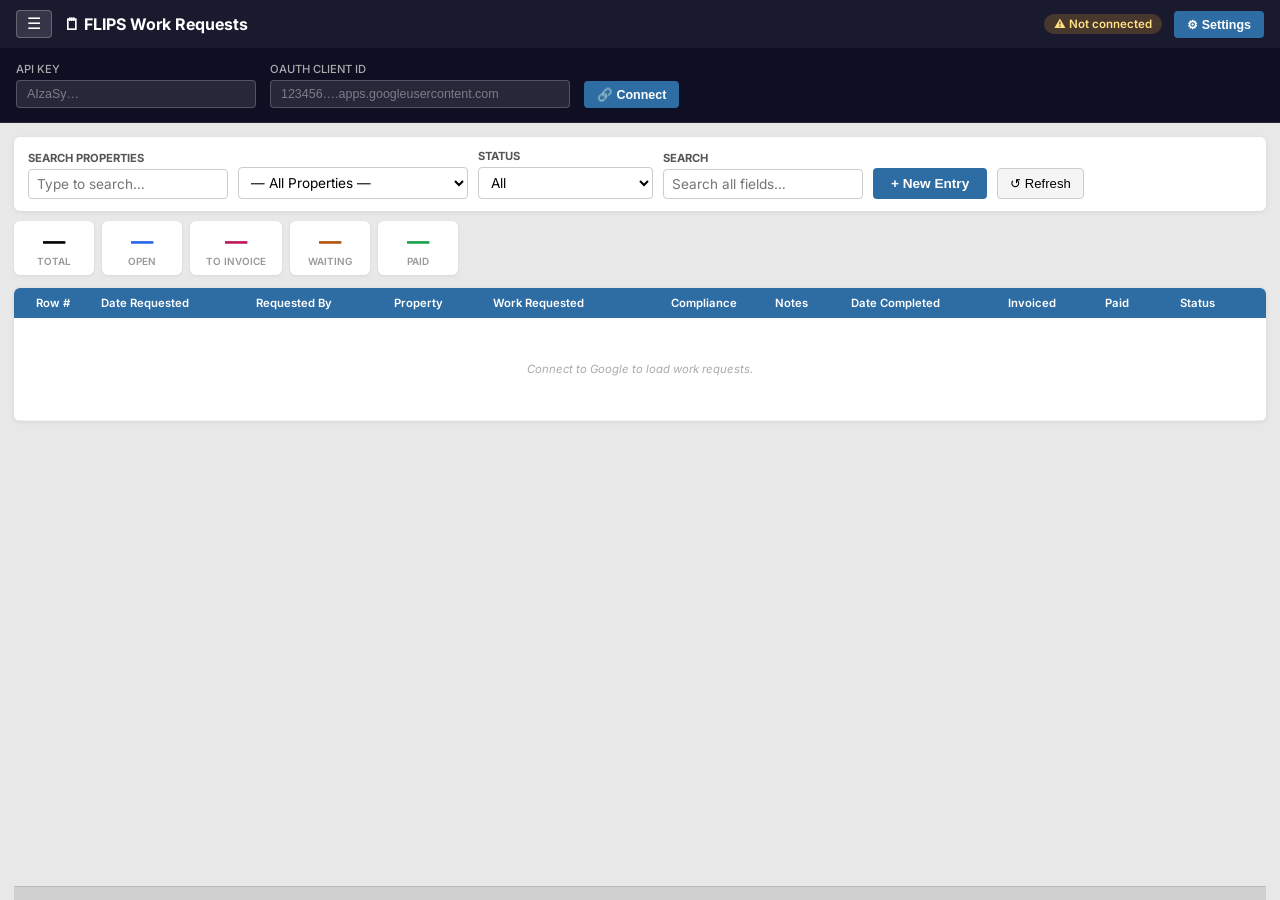
<file: worklog.html>
<!DOCTYPE html>
<html lang="en">
<head>
  <meta charset="utf-8">
  <meta name="viewport" content="width=device-width, initial-scale=1">
  <title>FLPS Work Log</title>
  <link rel="icon" type="image/png" href="[data-uri]">
  <link href="https://fonts.googleapis.com/css2?family=Inter:wght@400;500;600;700&display=swap" rel="stylesheet">
  <style>
    * { box-sizing: border-box; margin: 0; padding: 0; }
    body { font-family: 'Inter', Arial, sans-serif; font-size: 10pt; background: #e8e8e8; color: #000; }

    /* ── Top Bar ── */
    #top-bar {
      background: #1a1a2e; color: white;
      display: flex; align-items: center; gap: 12px; padding: 10px 16px;
      position: sticky; top: 0; z-index: 200; flex-wrap: wrap;
    }
    #top-bar h1 { font-size: 1rem; font-weight: 700; white-space: nowrap; flex: 1; }
    .nav-hamburger { position: relative; }
    .hamburger-btn { background: rgba(255,255,255,0.12); border: 1px solid rgba(255,255,255,0.25); color: white; padding: 5px 10px; border-radius: 4px; cursor: pointer; font-size: 1rem; line-height: 1; }
    .hamburger-btn:hover { background: rgba(255,255,255,0.22); }
    .nav-menu { display: none; position: absolute; top: calc(100% + 6px); left: 0; background: #1a1a2e; border: 1px solid rgba(255,255,255,0.2); border-radius: 6px; min-width: 220px; box-shadow: 0 8px 24px rgba(0,0,0,0.4); z-index: 200; overflow: hidden; }
    .nav-menu.open { display: block; }
    .nav-menu a { display: block; padding: 10px 16px; color: rgba(255,255,255,0.85); text-decoration: none; font-size: 0.82rem; border-bottom: 1px solid rgba(255,255,255,0.07); transition: background 0.1s; }
    .nav-menu a:last-child { border-bottom: none; }
    .nav-menu a:hover { background: rgba(255,255,255,0.1); color: white; }
    .nav-menu a.active { color: #7fc4fd; font-weight: 600; }
    .conn-status-pill { font-size: 0.72rem; font-weight: 600; padding: 3px 10px; border-radius: 10px; background: rgba(249,168,37,0.2); color: #ffe082; white-space: nowrap; }
    .conn-status-pill.ok  { background: rgba(31,178,114,0.2); color: #7fffb8; }
    .conn-status-pill.err { background: rgba(220,53,69,0.2);  color: #ff8888; }
    .top-btn { background: #2e6da4; color: white; border: none; padding: 6px 13px; border-radius: 4px; font-size: 0.78rem; cursor: pointer; font-weight: 600; white-space: nowrap; }
    .top-btn:hover { background: #4a86e8; }

    /* ── Connect Drawer ── */
    #conn-drawer { background: #0f0f23; border-bottom: 1px solid rgba(255,255,255,0.1); overflow: hidden; max-height: 0; transition: max-height 0.3s ease; }
    #conn-drawer.open { max-height: 200px; }
    #conn-inner { padding: 14px 16px; display: flex; flex-wrap: wrap; gap: 14px; align-items: flex-end; }
    .conn-field { display: flex; flex-direction: column; gap: 4px; }
    .conn-field label { font-size: 0.7rem; color: #aaa; font-weight: 500; text-transform: uppercase; }
    .conn-field input { background: rgba(255,255,255,0.1); border: 1px solid rgba(255,255,255,0.2); color: white; padding: 6px 10px; border-radius: 4px; font-size: 0.78rem; width: 240px; }
    .conn-field input::placeholder { color: rgba(255,255,255,0.4); }
    #conn-status { font-size: 0.8rem; align-self: flex-end; padding-bottom: 4px; }
    #conn-status.ok  { color: #7fffb8; }
    #conn-status.err { color: #ff8888; }

    /* ── Page ── */
    #page { max-width: 1700px; margin: 0 auto; padding: 14px; }

    /* ── Controls ── */
    #controls { background: white; border-radius: 6px; padding: 12px 14px; display: flex; flex-wrap: wrap; gap: 10px; align-items: flex-end; margin-bottom: 10px; box-shadow: 0 1px 4px rgba(0,0,0,0.08); }
    .ctrl-group { display: flex; flex-direction: column; gap: 4px; }
    .ctrl-group label { font-size: 0.7rem; font-weight: 700; color: #555; text-transform: uppercase; }
    .ctrl-group input, .ctrl-group select { border: 1px solid #ccc; border-radius: 4px; padding: 6px 8px; font-size: 0.85rem; font-family: inherit; outline: none; background: white; }
    .ctrl-group input:focus, .ctrl-group select:focus { border-color: #2e6da4; background: #f0f7ff; }
    #add-btn { background: #2e6da4; color: white; border: none; padding: 8px 18px; border-radius: 4px; font-size: 0.85rem; font-weight: 700; cursor: pointer; align-self: flex-end; }
    #add-btn:hover { background: #4a86e8; }
    .icon-btn { background: #f5f5f5; border: 1px solid #ccc; padding: 7px 12px; border-radius: 4px; font-size: 0.82rem; cursor: pointer; align-self: flex-end; }
    .icon-btn:hover { background: #e8e8e8; }
    .prop-search-wrap { position: relative; }
    .prop-search-wrap input { width: 200px; padding-right: 22px; }
    #prop-clear { display: none; position: absolute; right: 6px; top: 50%; transform: translateY(-50%); cursor: pointer; color: #999; font-size: 0.8rem; }

    /* ── Stats ── */
    #stats-bar { display: flex; gap: 8px; flex-wrap: wrap; margin-bottom: 10px; }
    .stat-chip { background: white; border-radius: 6px; padding: 8px 16px; box-shadow: 0 1px 3px rgba(0,0,0,0.08); display: flex; flex-direction: column; align-items: center; min-width: 80px; }
    .stat-num { font-size: 1.4rem; font-weight: 700; line-height: 1.1; }
    .stat-lbl { font-size: 0.62rem; color: #999; text-transform: uppercase; font-weight: 600; margin-top: 1px; }
    .stat-chip.s-open    .stat-num { color: #2563eb; }
    .stat-chip.s-invoice .stat-num { color: #be185d; }
    .stat-chip.s-waiting .stat-num { color: #b45309; }
    .stat-chip.s-paid    .stat-num { color: #16a34a; }

    /* ── Table ── */
    #table-wrap { background: white; border-radius: 6px; overflow: auto; box-shadow: 0 1px 4px rgba(0,0,0,0.08); }
    table { width: 100%; border-collapse: collapse; font-size: 8.5pt; }
    thead th { background: #2e6da4; color: white; font-weight: 600; padding: 8px 10px; text-align: left; white-space: nowrap; position: sticky; top: 0; z-index: 10; }
    thead th.th-c { text-align: center; }
    tbody tr { border-bottom: 1px solid rgba(0,0,0,0.06); cursor: pointer; }
    tbody tr:hover { filter: brightness(0.94); }
    tbody td { padding: 6px 10px; vertical-align: top; }

    /* Row status tints */
    tr.row-open    { background: #fff; }
    tr.row-invoice { background: #fce7f3; }
    tr.row-waiting { background: #fefce8; }
    tr.row-paid    { background: #dcfce7; }

    .td-rownum    { font-weight: 700; color: #6b7280; text-align: center; width: 44px; white-space: nowrap; font-size: 8pt; }
    .td-date      { white-space: nowrap; width: 84px; }
    .td-datecomp  { min-width: 80px; max-width: 130px; word-break: break-word; white-space: normal; }
    .td-by        { min-width: 100px; }
    .td-prop      { min-width: 140px; font-weight: 600; }
    .td-work      { min-width: 180px; max-width: 260px; }
    .td-comp      { text-align: center; width: 76px; }
    .td-note      { min-width: 140px; max-width: 220px; font-size: 8pt; color: #555; }
    .td-inv       { min-width: 110px; }
    /* Sticky actions column — always visible even when scrolled right */
    .td-acts      { white-space: nowrap; text-align: right; width: 40px; position: sticky; right: 0; background: inherit; z-index: 5; box-shadow: -2px 0 5px rgba(0,0,0,0.07); }
    thead th.th-acts { position: sticky; right: 0; z-index: 11; background: #2e6da4; box-shadow: -2px 0 5px rgba(0,0,0,0.15); }

    /* Show more */
    .show-more-btn { background: none; border: none; color: #2e6da4; font-size: 0.72rem; cursor: pointer; padding: 0 2px; text-decoration: underline; font-family: inherit; }
    .show-more-btn:hover { color: #1a4a7a; }

    /* Status badges */
    .badge { display: inline-block; padding: 2px 8px; border-radius: 10px; font-size: 0.66rem; font-weight: 700; white-space: nowrap; }
    .b-open    { background: #dbeafe; color: #1d4ed8; }
    .b-invoice { background: #fce7f3; color: #9d174d; }
    .b-waiting { background: #fef9c3; color: #92400e; }
    .b-paid    { background: #dcfce7; color: #15803d; }

    .comp-yes  { color: #16a34a; font-weight: 700; }
    .comp-no   { color: #dc2626; font-weight: 700; }
    .comp-na   { color: #999; }
    .comp-pend { color: #d97706; font-weight: 600; }

    .act-btn { background: none; border: 1px solid #ddd; padding: 3px 7px; border-radius: 3px; cursor: pointer; font-size: 0.72rem; margin-left: 2px; }
    .act-btn:hover { background: #f0f0f0; }
    .act-btn.del:hover { background: #fff0f0; border-color: #e53e3e; color: #c53030; }

    #empty-row td { text-align: center; padding: 44px 20px; color: #aaa; font-style: italic; }

    /* ── Modal ── */
    #modal-overlay { display: none; position: fixed; inset: 0; background: rgba(0,0,0,0.5); z-index: 999; align-items: center; justify-content: center; }
    #modal-overlay.open { display: flex; }
    #modal { background: white; border-radius: 8px; width: 92%; max-width: 700px; max-height: 92vh; overflow-y: auto; box-shadow: 0 20px 60px rgba(0,0,0,0.3); }
    #modal-header { background: #2e6da4; color: white; padding: 14px 18px; display: flex; justify-content: space-between; align-items: center; border-radius: 8px 8px 0 0; position: sticky; top: 0; z-index: 1; }
    #modal-header h2 { font-size: 0.95rem; }
    #modal-close { background: none; border: none; color: white; font-size: 1.3rem; cursor: pointer; line-height: 1; padding: 0 2px; }
    #modal-body { padding: 18px; display: flex; flex-direction: column; gap: 14px; }
    .form-row { display: grid; gap: 14px; }
    .form-row.cols-2 { grid-template-columns: 1fr 1fr; }
    .form-row.cols-3 { grid-template-columns: 1fr 1fr 1fr; }
    .form-row.cols-1 { grid-template-columns: 1fr; }
    .form-group { display: flex; flex-direction: column; gap: 5px; }
    .form-group label { font-size: 0.72rem; font-weight: 700; color: #555; text-transform: uppercase; }
    .form-group input, .form-group select, .form-group textarea { border: 1px solid #ccc; border-radius: 4px; padding: 7px 9px; font-size: 0.88rem; font-family: inherit; outline: none; resize: vertical; }
    .form-group input:focus, .form-group select:focus, .form-group textarea:focus { border-color: #2e6da4; background: #f0f7ff; }
    .form-group textarea { min-height: 72px; }
    #modal-footer { padding: 12px 18px; border-top: 1px solid #eee; display: flex; justify-content: flex-end; gap: 8px; position: sticky; bottom: 0; background: white; }
    .btn-cancel { background: #f0f0f0; border: 1px solid #ccc; padding: 8px 20px; border-radius: 4px; cursor: pointer; font-size: 0.85rem; }
    .btn-cancel:hover { background: #e0e0e0; }
    .btn-save { background: #2e6da4; color: white; border: none; padding: 8px 26px; border-radius: 4px; cursor: pointer; font-size: 0.85rem; font-weight: 700; }
    .btn-save:hover { background: #4a86e8; }

    /* Property badge */
    .prop-badge {
      display: none; margin-top: 4px; font-size: 0.82rem; font-weight: 600;
      color: #166534; background: #dcfce7; border: 1px solid #bbf7d0;
      border-radius: 4px; padding: 5px 10px;
      display: none; align-items: center; justify-content: space-between;
    }
    .prop-badge.show { display: flex; }
    .prop-badge-clear { background: none; border: none; color: #6b7280; cursor: pointer; font-size: 0.75rem; padding: 0 2px; }
    .prop-badge-clear:hover { color: #111; }

    /* ── Fixed bottom scrollbar ── */
    #fixed-hscroll {
      position: fixed; bottom: 0; overflow-x: auto; overflow-y: hidden;
      height: 14px; z-index: 150; background: #d0d0d0;
      border-top: 1px solid #bbb;
    }
    #fixed-hscroll-inner { height: 1px; }
    #fixed-hscroll::-webkit-scrollbar        { height: 10px; }
    #fixed-hscroll::-webkit-scrollbar-track  { background: #d8d8d8; }
    #fixed-hscroll::-webkit-scrollbar-thumb  { background: #999; border-radius: 4px; }
    #fixed-hscroll::-webkit-scrollbar-thumb:hover { background: #666; }

    /* ── Toast ── */
    #toast { position: fixed; bottom: 22px; left: 50%; transform: translateX(-50%); background: #222; color: white; padding: 9px 22px; border-radius: 20px; font-size: 0.82rem; opacity: 0; pointer-events: none; transition: opacity 0.25s; z-index: 9999; white-space: nowrap; }
    #toast.show { opacity: 1; }

    @media (max-width: 640px) {
      .form-row.cols-2, .form-row.cols-3 { grid-template-columns: 1fr; }
    }
  </style>
</head>
<body>

<!-- ── Top Bar ── -->
<div id="top-bar">
  <div class="nav-hamburger">
    <button class="hamburger-btn" onclick="toggleNav()" title="Navigation menu">☰</button>
    <div class="nav-menu" id="nav-menu">
      <a href="index.html">📋 Work Order</a>
      <a href="schedule.html">📅 Inspection Schedule</a>
      <a href="create-invoices.html">🧾 Create QB Invoices</a>
      <a href="clients.html">👥 Client Management</a>
      <a href="inspection.html">🔥 Fire Inspection (Multi-System)</a>
      <a href="hospital-inspection.html">🏥 Hospital Inspection TJC/CMS</a>
      <a href="estimate.html">📝 Estimate</a>
      <a href="estimate-tracker.html">📊 Estimate Tracker</a>
      <a href="worklog.html" class="active">🗒 Work Log</a>
    </div>
  </div>
  <h1>🗒 FLIPS Work Requests</h1>
  <span class="conn-status-pill" id="conn-pill">⚠ Not connected</span>
  <button class="top-btn" onclick="document.getElementById('conn-drawer').classList.toggle('open')">⚙ Settings</button>
</div>

<!-- ── Connect Drawer ── -->
<div id="conn-drawer">
  <div id="conn-inner">
    <div class="conn-field">
      <label>API Key</label>
      <input type="password" id="api-key" placeholder="AIzaSy…">
    </div>
    <div class="conn-field">
      <label>OAuth Client ID</label>
      <input type="text" id="client-id" placeholder="123456….apps.googleusercontent.com" style="width:300px;">
    </div>
    <div style="display:flex;flex-direction:column;gap:6px;align-self:flex-end;">
      <button class="top-btn" onclick="initGoogle()">🔗 Connect</button>
    </div>
    <div id="conn-status" style="align-self:flex-end;padding-bottom:3px;font-size:0.8rem;"></div>
  </div>
</div>

<!-- ── Page ── -->
<div id="page">

  <!-- Controls -->
  <div id="controls">
    <div class="ctrl-group">
      <label>Search Properties</label>
      <div class="prop-search-wrap">
        <input type="text" id="prop-search" placeholder="Type to search…" oninput="filterPropDropdown(this.value)">
        <span id="prop-clear" onclick="clearPropSearch()">✕</span>
      </div>
    </div>
    <div class="ctrl-group">
      <label>&nbsp;</label>
      <select id="prop-select" onchange="applyFilters()" style="width:230px;">
        <option value="">— All Properties —</option>
      </select>
    </div>
    <div class="ctrl-group">
      <label>Status</label>
      <select id="status-filter" onchange="applyFilters()" style="width:175px;">
        <option value="all">All</option>
        <option value="open">Open</option>
        <option value="invoice">Ready to Invoice</option>
        <option value="waiting">Waiting on Payment</option>
        <option value="paid">Paid &amp; Done</option>
      </select>
    </div>
    <div class="ctrl-group">
      <label>Search</label>
      <input type="text" id="text-search" placeholder="Search all fields…" oninput="applyFilters()" style="width:200px;">
    </div>
    <button id="add-btn" onclick="openModal(null)">+ New Entry</button>
    <button class="icon-btn" onclick="loadWorkLog()" title="Refresh">↺ Refresh</button>
  </div>

  <!-- Stats -->
  <div id="stats-bar">
    <div class="stat-chip"><span class="stat-num" id="stat-total">—</span><span class="stat-lbl">Total</span></div>
    <div class="stat-chip s-open"><span class="stat-num" id="stat-open">—</span><span class="stat-lbl">Open</span></div>
    <div class="stat-chip s-invoice"><span class="stat-num" id="stat-invoice">—</span><span class="stat-lbl">To Invoice</span></div>
    <div class="stat-chip s-waiting"><span class="stat-num" id="stat-waiting">—</span><span class="stat-lbl">Waiting</span></div>
    <div class="stat-chip s-paid"><span class="stat-num" id="stat-paid">—</span><span class="stat-lbl">Paid</span></div>
  </div>

  <!-- Mirrored scrollbar sits above the table so you can scroll right without going to the bottom -->
  <div id="scroll-top" style="overflow-x:auto;overflow-y:hidden;margin-bottom:2px;">
    <div id="scroll-top-inner" style="height:1px;"></div>
  </div>

  <!-- Table -->
  <div id="table-wrap">
    <table>
      <thead>
        <tr>
          <th class="th-c">Row #</th>
          <th>Date Requested</th>
          <th>Requested By</th>
          <th>Property</th>
          <th>Work Requested</th>
          <th class="th-c">Compliance</th>
          <th>Notes</th>
          <th>Date Completed</th>
          <th>Invoiced</th>
          <th>Paid</th>
          <th class="th-c">Status</th>
          <th class="th-acts"></th>
        </tr>
      </thead>
      <tbody id="log-tbody">
        <tr id="empty-row"><td colspan="12">Connect to Google to load work requests.</td></tr>
      </tbody>
    </table>
  </div>
</div>

<!-- ── Add / Edit Modal ── -->
<div id="modal-overlay" onclick="onOverlayClick(event)">
  <div id="modal">
    <div id="modal-header">
      <h2 id="modal-title">New Entry</h2>
      <button id="modal-close" onclick="closeModal()">✕</button>
    </div>
    <div id="modal-body">

      <div class="form-row cols-1">
        <div class="form-group">
          <label>Property</label>
          <input type="text" id="f-prop-search" placeholder="Type to search properties…"
            oninput="filterModalProps(this.value)" autocomplete="off">
          <select id="f-prop-select" onchange="onModalPropPick()" style="margin-top:4px;">
            <option value="">— Select from list or type above —</option>
          </select>
          <div class="prop-badge" id="f-prop-badge">
            <span>✓ <span id="f-prop-badge-name"></span></span>
            <button class="prop-badge-clear" onclick="clearModalProp()" title="Change property">✕ change</button>
          </div>
        </div>
      </div>

      <div class="form-row cols-3">
        <div class="form-group">
          <label>Date Requested</label>
          <input type="text" id="f-date-req" placeholder="e.g. 5/7/25">
        </div>
        <div class="form-group">
          <label>Requested By</label>
          <input type="text" id="f-req-by" placeholder="Name or company">
        </div>
        <div class="form-group">
          <label>Status</label>
          <select id="f-status">
            <option value="open">Open</option>
            <option value="invoice">Ready to Invoice</option>
            <option value="waiting">Waiting on Payment</option>
            <option value="paid">Paid &amp; Done</option>
          </select>
        </div>
      </div>

      <div class="form-row cols-1">
        <div class="form-group">
          <label>Work Requested</label>
          <textarea id="f-work-req" placeholder="Describe the work to be performed…"></textarea>
        </div>
      </div>

      <div class="form-row cols-2">
        <div class="form-group">
          <label>Report Sent for Compliance?</label>
          <select id="f-compliance">
            <option value="">—</option>
            <option value="Yes">Yes</option>
            <option value="No">No</option>
            <option value="N/A">N/A</option>
            <option value="Pending">Pending</option>
          </select>
        </div>
        <div class="form-group">
          <label>Date Work Completed</label>
          <input type="text" id="f-date-comp" placeholder="e.g. 9/23/25">
        </div>
      </div>

      <div class="form-row cols-1">
        <div class="form-group">
          <label>Notes</label>
          <textarea id="f-notes" placeholder="Additional notes…"></textarea>
        </div>
      </div>

      <div class="form-row cols-2">
        <div class="form-group">
          <label>Invoiced</label>
          <input type="text" id="f-invoiced" placeholder="e.g. 9/23/25 or Inv. 1001">
        </div>
        <div class="form-group">
          <label>Paid</label>
          <input type="text" id="f-paid" placeholder="e.g. 10/3/25">
        </div>
      </div>

    </div>
    <div id="modal-footer">
      <button class="btn-cancel" onclick="closeModal()">Cancel</button>
      <button class="btn-save" onclick="saveEntry()">Save Entry</button>
    </div>
  </div>
</div>

<div id="toast"></div>

<!-- Fixed horizontal scrollbar — always visible at viewport bottom -->
<div id="fixed-hscroll">
  <div id="fixed-hscroll-inner"></div>
</div>

<script src="https://accounts.google.com/gsi/client"></script>
<script src="js/flips-google-fetch.js"></script>
<script>
// ─────────────────────────────────────────────────────
// CONFIG
// ─────────────────────────────────────────────────────
const PROP_SHEET_ID  = '1_Koq_v0RjsFbQ_c2qZh-eQpGQT2-0IkOal-I4CjSJrI';
const PROP_SHEET_GID = '1899870347';
const WR_SHEET_ID    = '1-DBErY57b1Avl6UHvuaZeYKkWlyEOLhrNBz6Cozvaik';
const SCOPES         = 'https://www.googleapis.com/auth/spreadsheets';

// Colors written to the sheet when status is set via this page
const STATUS_BG = {
  open:    { red: 1.0,  green: 1.0,  blue: 1.0  },  // white
  invoice: { red: 1.0,  green: 0.22, blue: 0.6  },  // hot pink
  waiting: { red: 1.0,  green: 1.0,  blue: 0.0  },  // yellow
  paid:    { red: 0.2,  green: 0.78, blue: 0.2  },  // green
};

const STATUS_LABEL = { open: 'Open', invoice: 'To Invoice', waiting: 'Waiting', paid: 'Paid' };
const STATUS_BADGE = { open: 'b-open', invoice: 'b-invoice', waiting: 'b-waiting', paid: 'b-paid' };
const STATUS_ROW   = { open: 'row-open', invoice: 'row-invoice', waiting: 'row-waiting', paid: 'row-paid' };

// ─────────────────────────────────────────────────────
// STATE
// ─────────────────────────────────────────────────────
let accessToken = null;
let tokenClient = null;
let clientData  = {};
let logRows     = [];
let editingRow  = null;
let wrTabName   = '';
let wrGid       = null;

// ─────────────────────────────────────────────────────
// COLOR EXTRACTION + CLASSIFIER
// Maps Google Sheets RGB (0-1 floats) to our 4 status values.
// Colors in the spreadsheet:
//   white  → open
//   pink / magenta → invoice (ready to invoice)
//   yellow → waiting (waiting on payment)
//   green  → paid
//
// Must check effectiveFormat (captures row-level color) AND
// backgroundColorStyle (current API; backgroundColor is deprecated).
// ─────────────────────────────────────────────────────
function extractRowColor(rowData) {
  const cell = rowData?.values?.[0];
  if (!cell) return null;

  // Priority: userEnteredFormat.backgroundColorStyle > userEnteredFormat.backgroundColor
  //           > effectiveFormat.backgroundColorStyle  > effectiveFormat.backgroundColor
  for (const fmtKey of ['userEnteredFormat', 'effectiveFormat']) {
    const fmt = cell[fmtKey];
    if (!fmt) continue;
    const style = fmt.backgroundColorStyle;
    if (style?.rgbColor && Object.keys(style.rgbColor).length > 0) return style.rgbColor;
    const bg = fmt.backgroundColor;
    if (bg && Object.keys(bg).length > 0) return bg;
  }
  return null;
}

function classifyColor(bg) {
  if (!bg) return 'open';
  const r = bg.red ?? 0, g = bg.green ?? 0, b = bg.blue ?? 0;
  // White / near-white
  if (r > 0.88 && g > 0.88 && b > 0.88) return 'open';
  // Yellow: both red and green high, blue low
  if (r > 0.7 && g > 0.7 && b < 0.35) return 'waiting';
  // Green: green dominant, red low
  if (g > 0.65 && r < 0.6 && b < 0.6) return 'paid';
  // Pink / magenta / red: red high, green low
  if (r > 0.65 && g < 0.55) return 'invoice';
  return 'open';
}

// ─────────────────────────────────────────────────────
// TOKEN REFRESH
// ─────────────────────────────────────────────────────
let _refreshTimer = null;
function _scheduleTokenRefresh() {
  clearTimeout(_refreshTimer);
  const expiry = Number(localStorage.getItem('flips_token_expiry')) || 0;
  const delay  = expiry - Date.now() - 5 * 60 * 1000;
  if (delay > 0) _refreshTimer = setTimeout(() => tokenClient.requestAccessToken({ prompt: '' }), delay);
}

// ─────────────────────────────────────────────────────
// GOOGLE AUTH
// ─────────────────────────────────────────────────────
async function initGoogle() {
  const apiKey   = document.getElementById('api-key').value.trim();
  const clientId = document.getElementById('client-id').value.trim();
  if (!apiKey || !clientId) { toast('⚠ Enter API Key and Client ID'); return; }
  localStorage.setItem('flips_api_key',   apiKey);
  localStorage.setItem('flips_client_id', clientId);
  setConnStatus('Connecting…', '');
  try {
    tokenClient = google.accounts.oauth2.initTokenClient({
      client_id: clientId, scope: SCOPES,
      callback: async (resp) => {
        if (resp.error) { setConnStatus('✗ ' + resp.error, 'err'); return; }
        accessToken = resp.access_token;
        localStorage.setItem('flips_access_token', accessToken);
        localStorage.setItem('flips_token_expiry', Date.now() + 55 * 60 * 1000);
        setConnStatus('✓ Connected', 'ok');
        _scheduleTokenRefresh();
        document.getElementById('conn-drawer').classList.remove('open');
        await Promise.all([loadClientSheet(), loadWorkLog()]);
      },
      error_callback: (err) => setConnStatus('✗ ' + (err.message || err.type), 'err')
    });
    tokenClient.requestAccessToken({ prompt: '' });
  } catch(e) { setConnStatus('✗ ' + e.message, 'err'); }
}

// ─────────────────────────────────────────────────────
// PROPERTY LIST
// ─────────────────────────────────────────────────────
async function loadClientSheet() {
  try {
    const metaRes = await apiFetch(`https://sheets.googleapis.com/v4/spreadsheets/${PROP_SHEET_ID}?fields=sheets.properties`);
    if (!metaRes.ok) return;
    const meta = await metaRes.json();
    let tabName = meta.sheets[0].properties.title;
    for (const s of meta.sheets) {
      if (String(s.properties.sheetId) === String(PROP_SHEET_GID)) { tabName = s.properties.title; break; }
    }
    const valRes = await apiFetch(`https://sheets.googleapis.com/v4/spreadsheets/${PROP_SHEET_ID}/values/${encodeURIComponent(tabName)}`);
    if (!valRes.ok) return;
    const { values = [] } = await valRes.json();
    if (values.length < 2) return;
    const headers = values[0].map(h => (h || '').trim().toLowerCase());
    const nameIdx = headers.findIndex(h => h.includes('property') || h.includes('name'));
    clientData = {};
    for (let i = 1; i < values.length; i++) {
      const label = (values[i][nameIdx >= 0 ? nameIdx : 0] || '').trim();
      if (label) {
        const obj = {};
        headers.forEach((h, idx) => { obj[h] = (values[i][idx] || '').trim(); });
        clientData[label] = obj;
      }
    }
    buildPropDropdown('prop-select', '— All Properties —');
    buildPropDropdown('f-prop-select', '— Select from list or type above —');
  } catch(e) { console.error('loadClientSheet:', e); }
}

function buildPropDropdown(selId, placeholder) {
  const sel = document.getElementById(selId);
  const cur = sel.value;
  sel.innerHTML = `<option value="">${placeholder}</option>`;
  Object.keys(clientData).sort().forEach(name => {
    const o = document.createElement('option');
    o.value = name; o.textContent = name;
    sel.appendChild(o);
  });
  if (cur) sel.value = cur;
}

function filterPropDropdown(q) {
  const sel   = document.getElementById('prop-select');
  const clr   = document.getElementById('prop-clear');
  const query = q.trim().toLowerCase();
  clr.style.display = query ? 'block' : 'none';
  sel.innerHTML = `<option value="">— All Properties —</option>`;
  Object.keys(clientData).sort().forEach(name => {
    if (!query || name.toLowerCase().includes(query)) {
      const o = document.createElement('option'); o.value = name; o.textContent = name; sel.appendChild(o);
    }
  });
  applyFilters();
}

function clearPropSearch() {
  document.getElementById('prop-search').value = '';
  document.getElementById('prop-clear').style.display = 'none';
  buildPropDropdown('prop-select', '— All Properties —');
  applyFilters();
}

// Modal property search
function filterModalProps(q) {
  // If user is typing, hide the badge and show search controls
  hidePropBadge();
  const sel   = document.getElementById('f-prop-select');
  const query = q.trim().toLowerCase();
  const matches = Object.keys(clientData).filter(n => !query || n.toLowerCase().includes(query));
  sel.innerHTML = `<option value="">${query ? matches.length + ' match' + (matches.length !== 1 ? 'es' : '') : '— Select from list —'}</option>`;
  matches.sort().forEach(name => {
    const o = document.createElement('option'); o.value = name; o.textContent = name; sel.appendChild(o);
  });
  if (matches.length === 1) {
    sel.value = matches[0];
    showPropBadge(matches[0]);
    autoFillReqBy(matches[0]);
  }
}

function onModalPropPick() {
  const v = document.getElementById('f-prop-select').value;
  if (!v) return;
  document.getElementById('f-prop-search').value = v;
  showPropBadge(v);
  autoFillReqBy(v);
}

function autoFillReqBy(propName) {
  const d = clientData[propName];
  if (!d) return;
  const reqByEl = document.getElementById('f-req-by');
  if (reqByEl.value.trim()) return; // don't overwrite if already filled

  // Try contact name fields first, fall back to company/management name
  const keys = Object.keys(d);
  const contactKey = keys.find(h =>
    ['property contact','contact name','property manager','on-site contact'].some(k => h.includes(k))
    && !h.includes('phone') && !h.includes('email') && !h.includes('info')
  );
  const companyKey = keys.find(h =>
    ['property management','management company','management','client','company'].some(k => h.includes(k))
  );

  const val = (contactKey && d[contactKey]) || (companyKey && d[companyKey]) || '';
  if (val) reqByEl.value = val;
}

function showPropBadge(name) {
  document.getElementById('f-prop-badge-name').textContent = name;
  document.getElementById('f-prop-badge').classList.add('show');
  document.getElementById('f-prop-search').style.display = 'none';
  document.getElementById('f-prop-select').style.display = 'none';
}

function hidePropBadge() {
  document.getElementById('f-prop-badge').classList.remove('show');
  document.getElementById('f-prop-search').style.display = '';
  document.getElementById('f-prop-select').style.display = '';
}

function clearModalProp() {
  document.getElementById('f-prop-search').value = '';
  document.getElementById('f-prop-select').value = '';
  hidePropBadge();
  buildPropDropdown('f-prop-select', '— Select from list or type above —');
  setTimeout(() => document.getElementById('f-prop-search').focus(), 30);
}

// ─────────────────────────────────────────────────────
// LOAD WORK REQUESTS
// ─────────────────────────────────────────────────────
async function loadWorkLog() {
  if (!accessToken) return;
  try {
    const metaRes = await apiFetch(`https://sheets.googleapis.com/v4/spreadsheets/${WR_SHEET_ID}?fields=sheets.properties`);
    if (!metaRes.ok) throw new Error('Cannot read sheet metadata');
    const meta = await metaRes.json();
    wrTabName = meta.sheets[0].properties.title;
    wrGid     = meta.sheets[0].properties.sheetId;

    const [valRes, fmtRes] = await Promise.all([
      apiFetch(`https://sheets.googleapis.com/v4/spreadsheets/${WR_SHEET_ID}/values/${encodeURIComponent(wrTabName)}`),
      // No fields filter — get full cell data so nothing is accidentally stripped
      apiFetch(`https://sheets.googleapis.com/v4/spreadsheets/${WR_SHEET_ID}?includeGridData=true&ranges=${encodeURIComponent(wrTabName + '!A:A')}`)
    ]);

    if (!valRes.ok) throw new Error('HTTP ' + valRes.status);
    const { values = [] } = await valRes.json();

    let rowColors = [];
    if (fmtRes.ok) {
      const fmtData = await fmtRes.json();
      const rawRows = fmtData.sheets?.[0]?.data?.[0]?.rowData || [];
      rowColors = rawRows.map(rd => extractRowColor(rd));
    } else {
      console.warn('[worklog] color fetch failed:', fmtRes.status, await fmtRes.text().catch(()=>''));
    }

    logRows = parseLogRows(values, rowColors);
    renderTable();
    toast('✓ Loaded ' + logRows.length + ' entries');
  } catch(e) {
    toast('⚠ Could not load: ' + e.message);
    console.error('loadWorkLog:', e);
  }
}

function parseLogRows(rows, rowColors) {
  if (!rows.length) return [];
  const isHeader = rows[0].some(c => /date request|work requested|property|requested by/i.test(c || ''));
  const dataRows   = isHeader ? rows.slice(1) : rows;
  const offset     = isHeader ? 2 : 1;
  const colorStart = isHeader ? 1 : 0;

  return dataRows.map((row, i) => ({
    _rowNum:    offset + i,
    _status:    classifyColor(rowColors[colorStart + i] || null),
    dateReq:    row[0] || '',
    reqBy:      row[1] || '',
    property:   row[2] || '',
    workReq:    row[3] || '',
    compliance: row[4] || '',
    notes:      row[5] || '',
    dateComp:   row[6] || '',
    invoiced:   row[7] || '',
    paid:       row[8] || '',
  }));
}

// ─────────────────────────────────────────────────────
// RENDER TABLE
// ─────────────────────────────────────────────────────
const WORK_MAX = 110;

function workCell(text, id) {
  if (!text || text.length <= WORK_MAX) return esc(text);
  return `<span id="wp-${id}">${esc(text.slice(0, WORK_MAX))}<span>… <button class="show-more-btn" onclick="event.stopPropagation();toggleWork('${id}',1)">more</button></span></span>`
       + `<span id="wf-${id}" style="display:none">${esc(text)} <button class="show-more-btn" onclick="event.stopPropagation();toggleWork('${id}',0)">less</button></span>`;
}

function toggleWork(id, expand) {
  document.getElementById('wp-' + id).style.display = expand ? 'none' : '';
  document.getElementById('wf-' + id).style.display = expand ? ''     : 'none';
}

function compDisplay(val) {
  if (!val) return '<span style="color:#ccc">—</span>';
  if (/^y/i.test(val))                             return '<span class="comp-yes">✓ Yes</span>';
  if (/^no?$/i.test(val))                          return '<span class="comp-no">✗ No</span>';
  if (/^n\/?a$/i.test(val)||/^na$/i.test(val))    return '<span class="comp-na">N/A</span>';
  if (/^pend/i.test(val))                          return '<span class="comp-pend">Pending</span>';
  return `<span style="color:#888">${esc(val)}</span>`;
}

function esc(s) {
  return (s || '').replace(/&/g,'&amp;').replace(/</g,'&lt;').replace(/>/g,'&gt;');
}

function renderTable() {
  const propFilter = document.getElementById('prop-select').value;
  const statFilter = document.getElementById('status-filter').value;
  const textQ      = document.getElementById('text-search').value.trim().toLowerCase();

  const filtered = logRows.filter(r => {
    if (propFilter && r.property !== propFilter) return false;
    if (statFilter !== 'all' && r._status !== statFilter) return false;
    if (textQ) {
      const hay = [r.dateReq, r.reqBy, r.property, r.workReq, r.notes, r.invoiced, r.paid].join(' ').toLowerCase();
      if (!hay.includes(textQ)) return false;
    }
    return true;
  });

  document.getElementById('stat-total').textContent   = logRows.length;
  document.getElementById('stat-open').textContent    = logRows.filter(r => r._status === 'open').length;
  document.getElementById('stat-invoice').textContent = logRows.filter(r => r._status === 'invoice').length;
  document.getElementById('stat-waiting').textContent = logRows.filter(r => r._status === 'waiting').length;
  document.getElementById('stat-paid').textContent    = logRows.filter(r => r._status === 'paid').length;

  const tbody = document.getElementById('log-tbody');
  if (!filtered.length) {
    tbody.innerHTML = `<tr id="empty-row"><td colspan="12">${
      !logRows.length ? 'No entries yet — click <strong>+ New Entry</strong> to add one.'
                      : 'No entries match the current filters.'
    }</td></tr>`;
    return;
  }

  tbody.innerHTML = filtered.map(r => `
    <tr class="${STATUS_ROW[r._status] || 'row-open'}" onclick="openModal(${r._rowNum})" title="Click to edit">
      <td class="td-rownum">${r._rowNum}</td>
      <td class="td-datecomp">${workCell(r.dateReq, 'dr' + r._rowNum)}</td>
      <td class="td-by">${esc(r.reqBy)}</td>
      <td class="td-prop">${esc(r.property)}</td>
      <td class="td-work">${workCell(r.workReq, 'w' + r._rowNum)}</td>
      <td class="td-comp">${workCell(r.compliance, 'c' + r._rowNum)}</td>
      <td class="td-note">${workCell(r.notes, 'n' + r._rowNum)}</td>
      <td class="td-datecomp">${workCell(r.dateComp, 'd' + r._rowNum)}</td>
      <td class="td-inv">${esc(r.invoiced)}</td>
      <td class="td-datecomp">${workCell(r.paid, 'p' + r._rowNum)}</td>
      <td style="text-align:center;white-space:nowrap;">
        <span class="badge ${STATUS_BADGE[r._status]}">${STATUS_LABEL[r._status]}</span>
      </td>
      <td class="td-acts">
        <button class="act-btn del" onclick="event.stopPropagation();deleteEntry(${r._rowNum})" title="Delete">✕</button>
      </td>
    </tr>`).join('');
  requestAnimationFrame(positionFixedScroll);
}

function applyFilters() { renderTable(); }

// ─────────────────────────────────────────────────────
// MODAL
// ─────────────────────────────────────────────────────
function openModal(rowNum) {
  editingRow = rowNum ? (logRows.find(r => r._rowNum === rowNum) || null) : null;
  document.getElementById('modal-title').textContent = editingRow ? `Edit Row ${rowNum}` : 'New Entry';

  ['f-date-req','f-req-by','f-work-req','f-date-comp','f-notes','f-invoiced','f-paid'].forEach(id => {
    document.getElementById(id).value = '';
  });
  document.getElementById('f-compliance').value = '';
  document.getElementById('f-status').value = 'open';

  // Reset property selector
  hidePropBadge();
  document.getElementById('f-prop-search').value = '';
  buildPropDropdown('f-prop-select', '— Select from list or type above —');

  if (editingRow) {
    document.getElementById('f-date-req').value   = editingRow.dateReq;
    document.getElementById('f-req-by').value     = editingRow.reqBy;
    document.getElementById('f-work-req').value   = editingRow.workReq;
    document.getElementById('f-compliance').value = editingRow.compliance;
    document.getElementById('f-notes').value      = editingRow.notes;
    document.getElementById('f-date-comp').value  = editingRow.dateComp;
    document.getElementById('f-invoiced').value   = editingRow.invoiced;
    document.getElementById('f-paid').value       = editingRow.paid;
    document.getElementById('f-status').value     = editingRow._status || 'open';

    if (editingRow.property) {
      document.getElementById('f-prop-search').value = editingRow.property;
      buildPropDropdown('f-prop-select', '— Select from list or type above —');
      document.getElementById('f-prop-select').value = editingRow.property;
      showPropBadge(editingRow.property);
    }
  } else {
    const t = new Date();
    document.getElementById('f-date-req').value =
      `${t.getMonth()+1}/${t.getDate()}/${String(t.getFullYear()).slice(-2)}`;
  }

  document.getElementById('modal-overlay').classList.add('open');
  setTimeout(() => document.getElementById('f-date-req').focus(), 60);
}

function closeModal() {
  document.getElementById('modal-overlay').classList.remove('open');
  editingRow = null;
}

function onOverlayClick(e) {
  if (e.target === document.getElementById('modal-overlay')) closeModal();
}

// ─────────────────────────────────────────────────────
// SAVE
// ─────────────────────────────────────────────────────
async function saveEntry() {
  if (!accessToken) { toast('⚠ Not connected'); return; }
  if (!wrTabName)   { toast('⚠ Sheet not loaded — refresh first'); return; }

  // Get property: badge → search text → dropdown
  let property = '';
  if (document.getElementById('f-prop-badge').classList.contains('show')) {
    property = document.getElementById('f-prop-badge-name').textContent;
  } else {
    property = document.getElementById('f-prop-select').value || document.getElementById('f-prop-search').value.trim();
  }

  const status = document.getElementById('f-status').value;
  const values = [
    document.getElementById('f-date-req').value.trim(),
    document.getElementById('f-req-by').value.trim(),
    property,
    document.getElementById('f-work-req').value.trim(),
    document.getElementById('f-compliance').value,
    document.getElementById('f-notes').value.trim(),
    document.getElementById('f-date-comp').value.trim(),
    document.getElementById('f-invoiced').value.trim(),
    document.getElementById('f-paid').value.trim(),
  ];

  try {
    let targetRowNum;

    if (editingRow) {
      const range = `${wrTabName}!A${editingRow._rowNum}:I${editingRow._rowNum}`;
      const res = await apiFetch(
        `https://sheets.googleapis.com/v4/spreadsheets/${WR_SHEET_ID}/values/${encodeURIComponent(range)}?valueInputOption=USER_ENTERED`,
        'PUT', { range, majorDimension: 'ROWS', values: [values] }
      );
      if (!res.ok) throw new Error('HTTP ' + res.status);
      targetRowNum = editingRow._rowNum;
      Object.assign(editingRow, {
        _status: status,
        dateReq: values[0], reqBy: values[1], property: values[2],
        workReq: values[3], compliance: values[4], notes: values[5],
        dateComp: values[6], invoiced: values[7], paid: values[8]
      });
    } else {
      const res = await apiFetch(
        `https://sheets.googleapis.com/v4/spreadsheets/${WR_SHEET_ID}/values/${encodeURIComponent(wrTabName + '!A:I')}:append?valueInputOption=USER_ENTERED&insertDataOption=INSERT_ROWS`,
        'POST', { majorDimension: 'ROWS', values: [values] }
      );
      if (!res.ok) throw new Error('HTTP ' + res.status);
      const j = await res.json();
      const m = (j.updates?.updatedRange || '').match(/(\d+)$/);
      targetRowNum = m ? parseInt(m[1]) : null;
    }

    if (targetRowNum && wrGid !== null) {
      await setRowColor(targetRowNum, STATUS_BG[status] || STATUS_BG.open);
    }

    toast(editingRow ? '✓ Row ' + targetRowNum + ' updated' : '✓ Entry added');
    closeModal();
    if (editingRow) { renderTable(); } else { await loadWorkLog(); }
  } catch(e) {
    toast('⚠ Save failed: ' + e.message);
    console.error('saveEntry:', e);
  }
}

async function setRowColor(rowNum, bg) {
  await apiFetch(`https://sheets.googleapis.com/v4/spreadsheets/${WR_SHEET_ID}:batchUpdate`, 'POST', {
    requests: [{
      repeatCell: {
        range: { sheetId: wrGid, startRowIndex: rowNum - 1, endRowIndex: rowNum },
        cell: { userEnteredFormat: { backgroundColor: bg } },
        fields: 'userEnteredFormat.backgroundColor'
      }
    }]
  });
}

// ─────────────────────────────────────────────────────
// DELETE
// ─────────────────────────────────────────────────────
async function deleteEntry(rowNum) {
  const row = logRows.find(r => r._rowNum === rowNum);
  if (!row) return;
  const preview = [row.property, row.workReq].filter(Boolean).join(' — ');
  if (!confirm(`Delete row ${rowNum}?\n\n${preview || '(empty row)'}`)) return;
  if (!accessToken) { toast('⚠ Not connected'); return; }
  try {
    const res = await apiFetch(`https://sheets.googleapis.com/v4/spreadsheets/${WR_SHEET_ID}:batchUpdate`, 'POST', {
      requests: [{ deleteDimension: {
        range: { sheetId: wrGid, dimension: 'ROWS', startIndex: rowNum - 1, endIndex: rowNum }
      }}]
    });
    if (!res.ok) throw new Error('HTTP ' + res.status);
    logRows = logRows.filter(r => r._rowNum !== rowNum);
    logRows.forEach(r => { if (r._rowNum > rowNum) r._rowNum--; });
    renderTable();
    toast('✓ Row ' + rowNum + ' deleted');
  } catch(e) {
    toast('⚠ Delete failed: ' + e.message);
    console.error('deleteEntry:', e);
  }
}

// ─────────────────────────────────────────────────────
// UI HELPERS
// ─────────────────────────────────────────────────────
function setConnStatus(msg, cls) {
  const el   = document.getElementById('conn-status');
  const pill = document.getElementById('conn-pill');
  if (el)   { el.textContent = msg; el.className = cls || ''; }
  if (pill) { pill.textContent = msg; pill.className = 'conn-status-pill' + (cls ? ' ' + cls : ''); }
}

let _toastTimer = null;
function toast(msg) {
  const el = document.getElementById('toast');
  el.textContent = msg; el.classList.add('show');
  clearTimeout(_toastTimer);
  _toastTimer = setTimeout(() => el.classList.remove('show'), 3200);
}

function toggleNav() { document.getElementById('nav-menu').classList.toggle('open'); }
document.addEventListener('click', e => {
  if (!e.target.closest('.nav-hamburger')) document.getElementById('nav-menu').classList.remove('open');
});

// ─────────────────────────────────────────────────────
// INIT
// ─────────────────────────────────────────────────────
// ─────────────────────────────────────────────────────
// SCROLLBAR SYNC (top mirror + fixed bottom)
// Defined at top level so renderTable() can call positionFixedScroll()
// ─────────────────────────────────────────────────────
const _scrollTop   = document.getElementById('scroll-top');
const _tableWrap   = document.getElementById('table-wrap');
const _fixedScroll = document.getElementById('fixed-hscroll');

function positionFixedScroll() {
  const rect = _tableWrap.getBoundingClientRect();
  _fixedScroll.style.left  = rect.left  + 'px';
  _fixedScroll.style.width = rect.width + 'px';
  const w = _tableWrap.scrollWidth + 'px';
  document.getElementById('scroll-top-inner').style.width    = w;
  document.getElementById('fixed-hscroll-inner').style.width = w;
}

(function initScrollSync() {
  let _lock = false;
  [_scrollTop, _tableWrap, _fixedScroll].forEach(el => {
    el.addEventListener('scroll', () => {
      if (_lock) return;
      _lock = true;
      const v = el.scrollLeft;
      [_scrollTop, _tableWrap, _fixedScroll].forEach(o => { if (o !== el) o.scrollLeft = v; });
      _lock = false;
    });
  });
  window.addEventListener('resize', positionFixedScroll);
  // Run once now (layout already done since script is at end of body),
  // then again after fonts/images settle
  positionFixedScroll();
  setTimeout(positionFixedScroll, 500);
})();

window.addEventListener('load', () => {
  const k = localStorage.getItem('flips_api_key');
  const c = localStorage.getItem('flips_client_id');
  if (k) document.getElementById('api-key').value = k;
  if (c) document.getElementById('client-id').value = c;

  if (k && c) {
    const cached = localStorage.getItem('flips_access_token');
    const expiry = Number(localStorage.getItem('flips_token_expiry')) || 0;
    try {
      tokenClient = google.accounts.oauth2.initTokenClient({
        client_id: c, scope: SCOPES,
        callback: async (resp) => {
          if (resp.error) {
            setConnStatus('⚠ Session expired — click Connect', '');
            document.getElementById('conn-drawer').classList.add('open');
            return;
          }
          accessToken = resp.access_token;
          localStorage.setItem('flips_access_token', accessToken);
          localStorage.setItem('flips_token_expiry', Date.now() + 55 * 60 * 1000);
          setConnStatus('✓ Connected', 'ok');
          _scheduleTokenRefresh();
          await Promise.all([loadClientSheet(), loadWorkLog()]);
        },
        error_callback: () => {
          setConnStatus('⚠ Session expired — click Connect', '');
          document.getElementById('conn-drawer').classList.add('open');
        }
      });
    } catch(e) {
      setConnStatus('⚠ Session expired — click Connect', '');
      document.getElementById('conn-drawer').classList.add('open');
    }

    if (cached && Date.now() < expiry) {
      accessToken = cached;
      setConnStatus('✓ Connected', 'ok');
      _scheduleTokenRefresh();
      Promise.all([loadClientSheet(), loadWorkLog()]);
    } else {
      setConnStatus('⏳ Reconnecting…', '');
      tokenClient.requestAccessToken({ prompt: '' });
    }
  } else {
    document.getElementById('conn-drawer').classList.add('open');
  }

  document.addEventListener('keydown', e => { if (e.key === 'Escape') closeModal(); });
});
</script>
</body>
</html>
</file>
